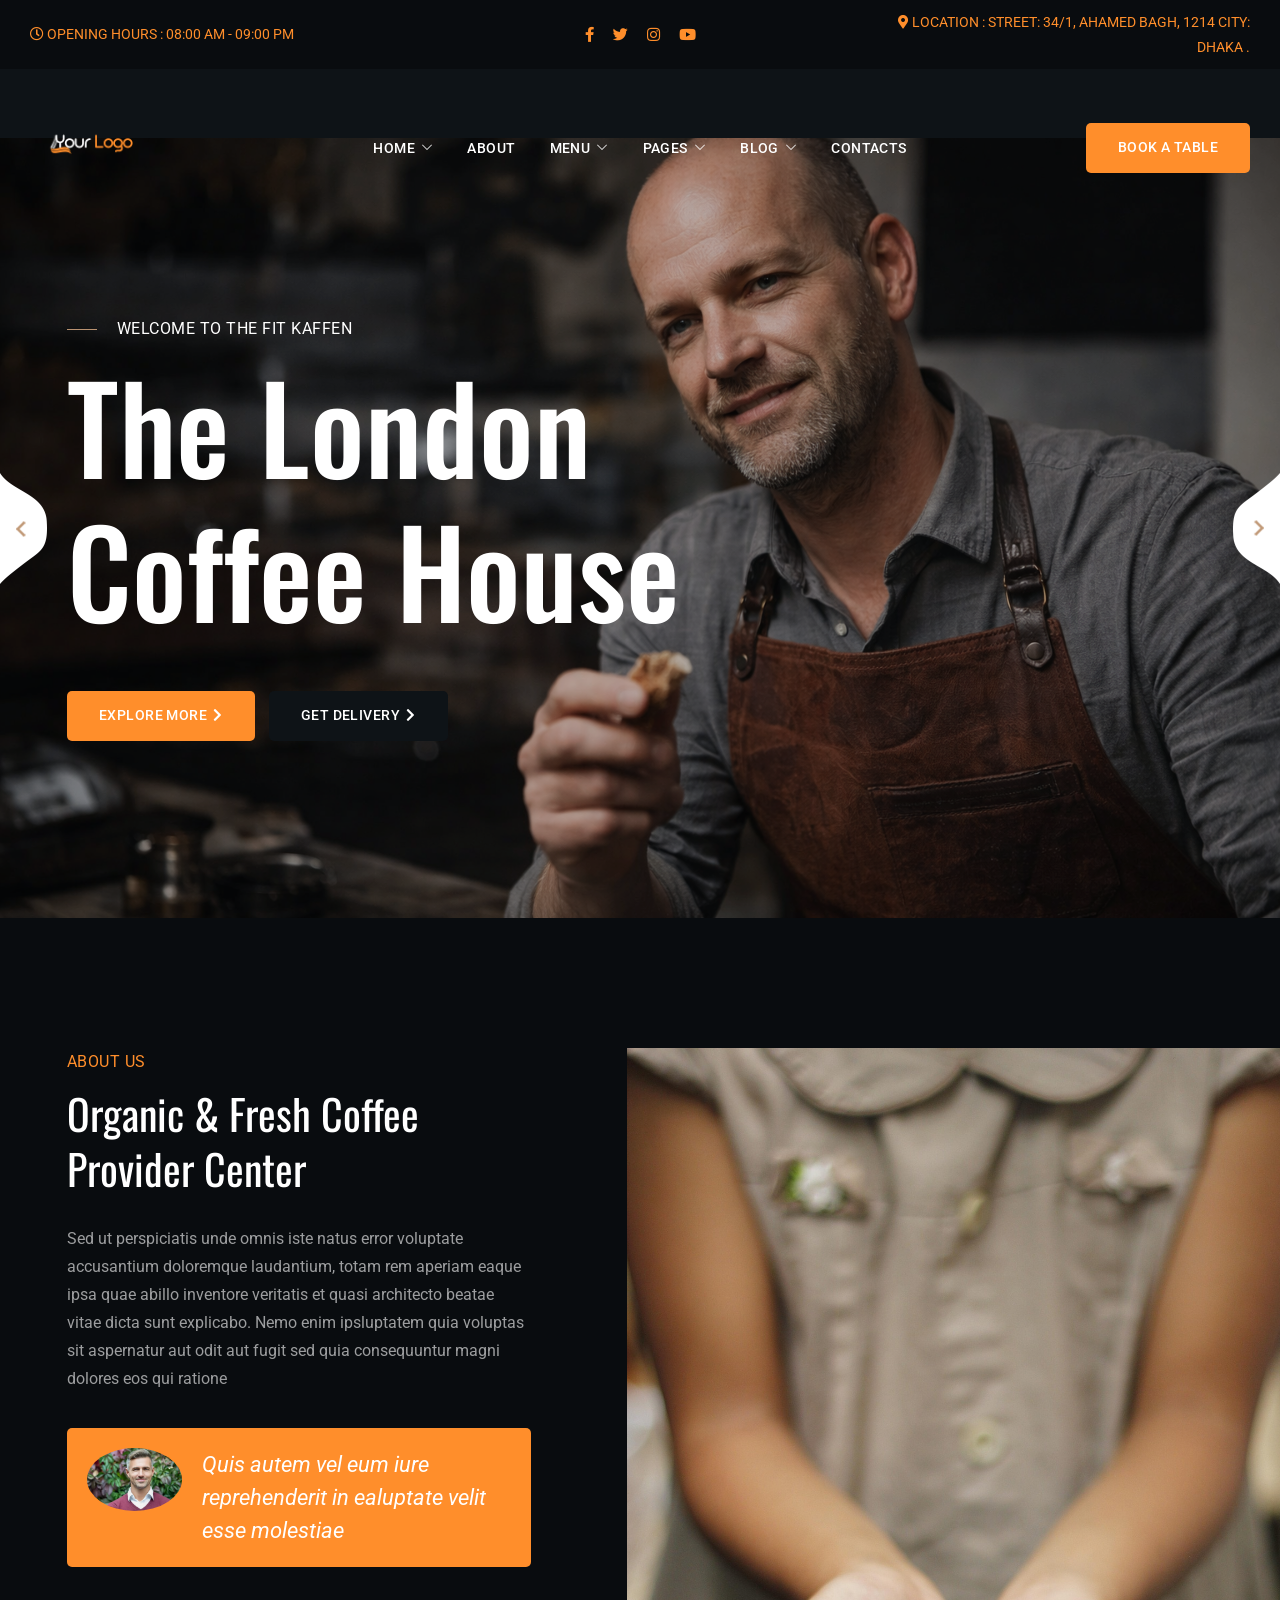
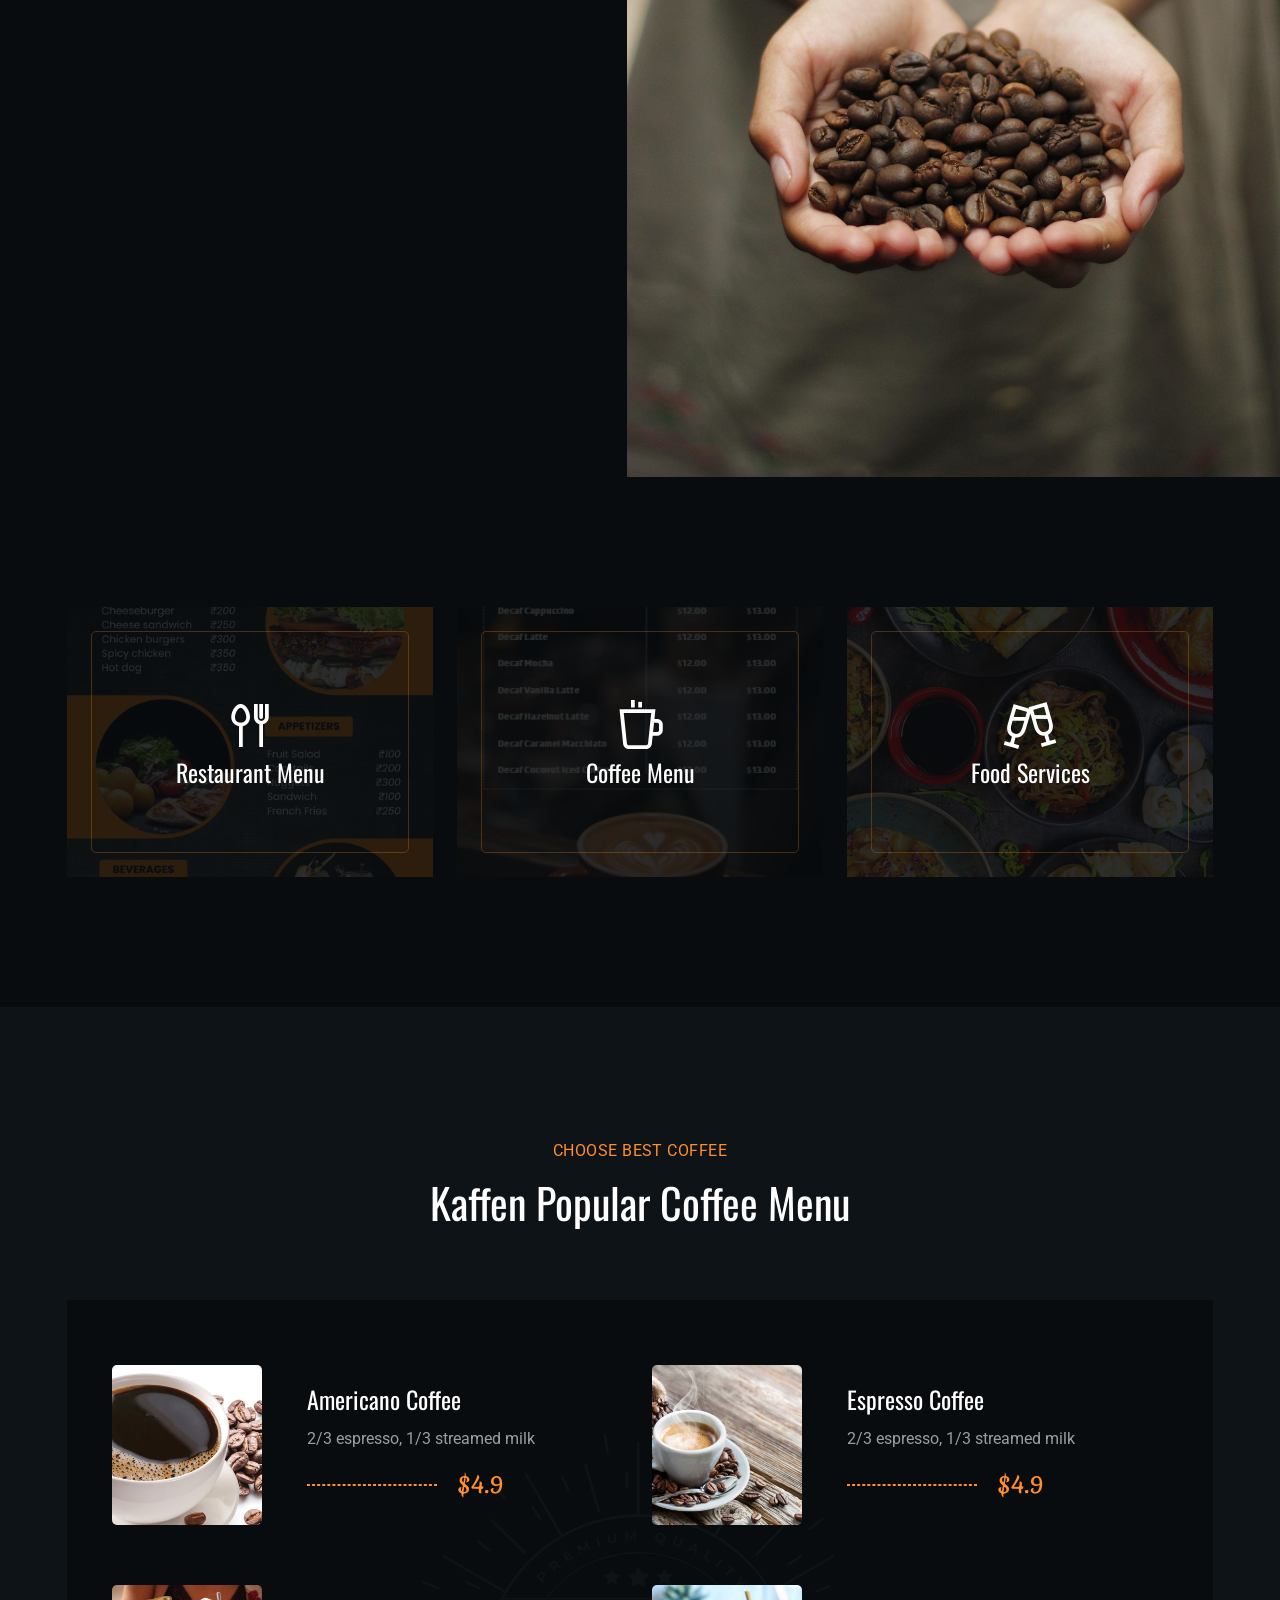
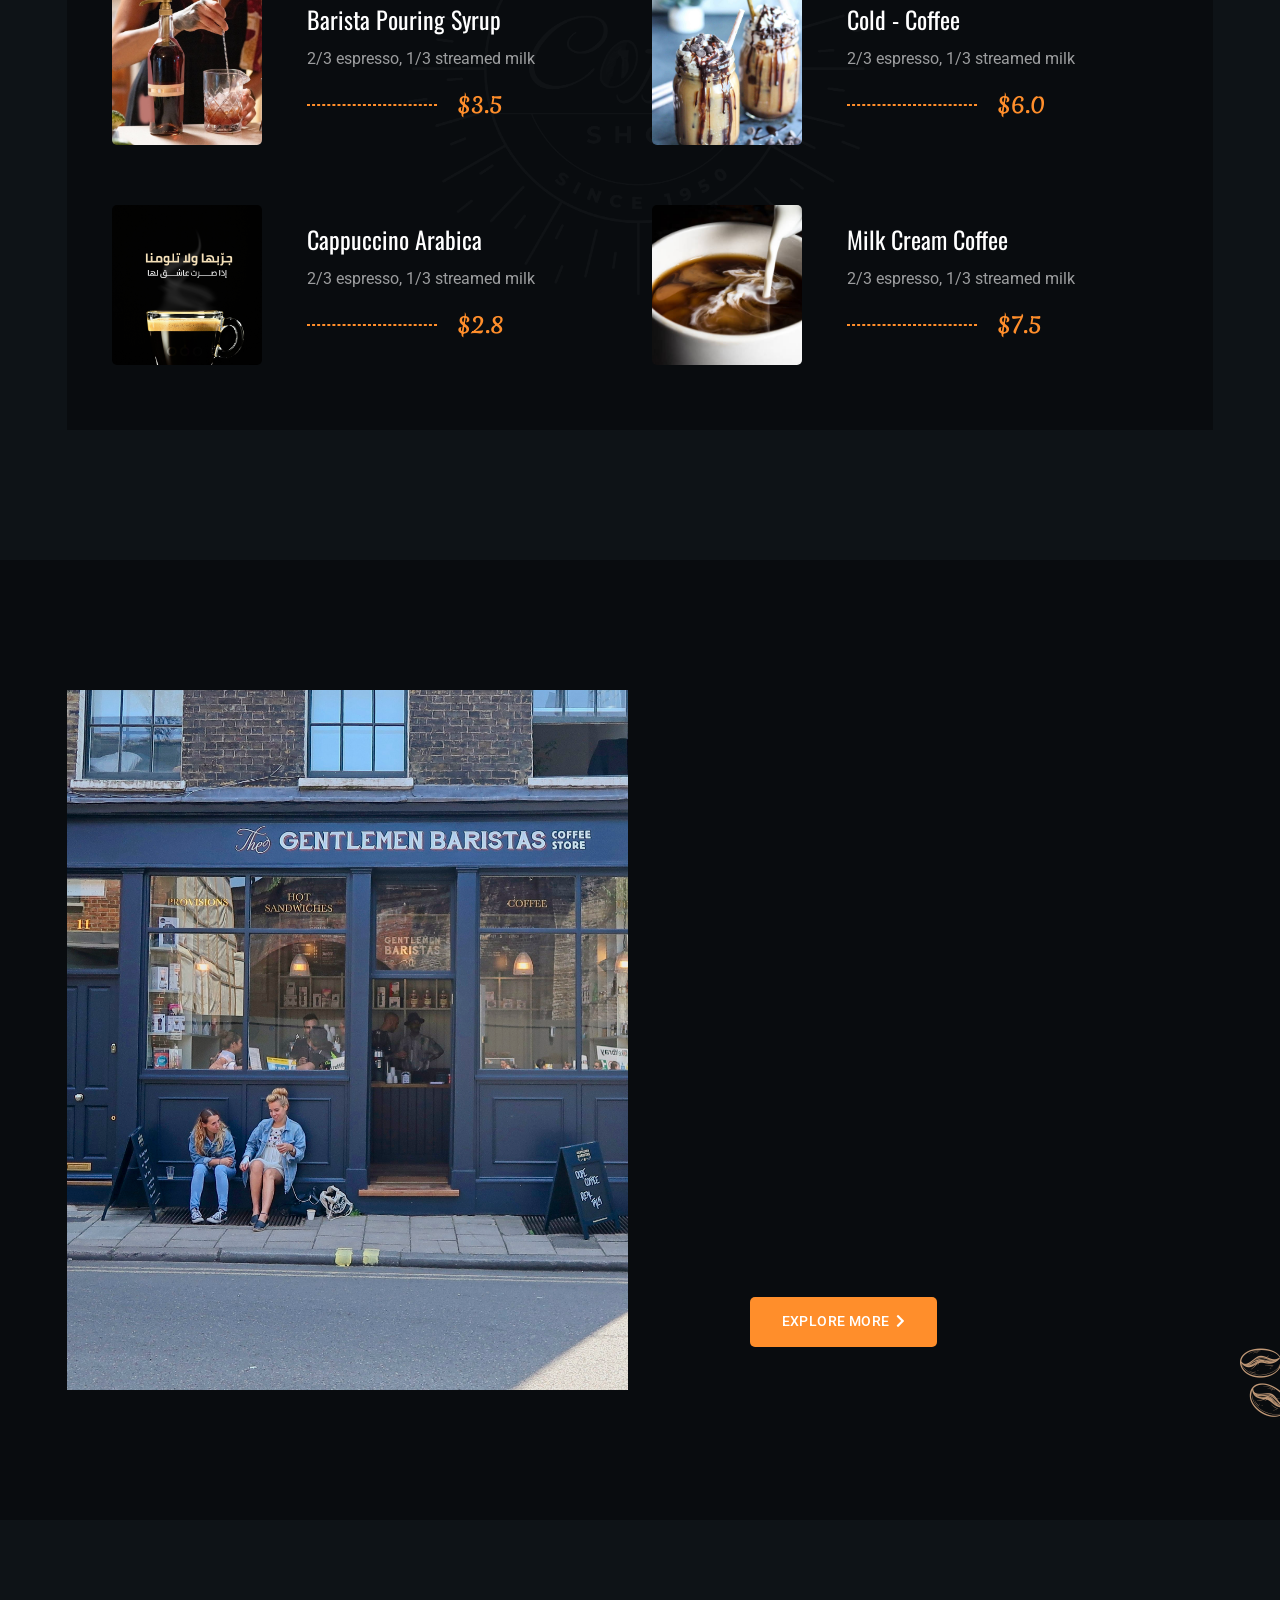
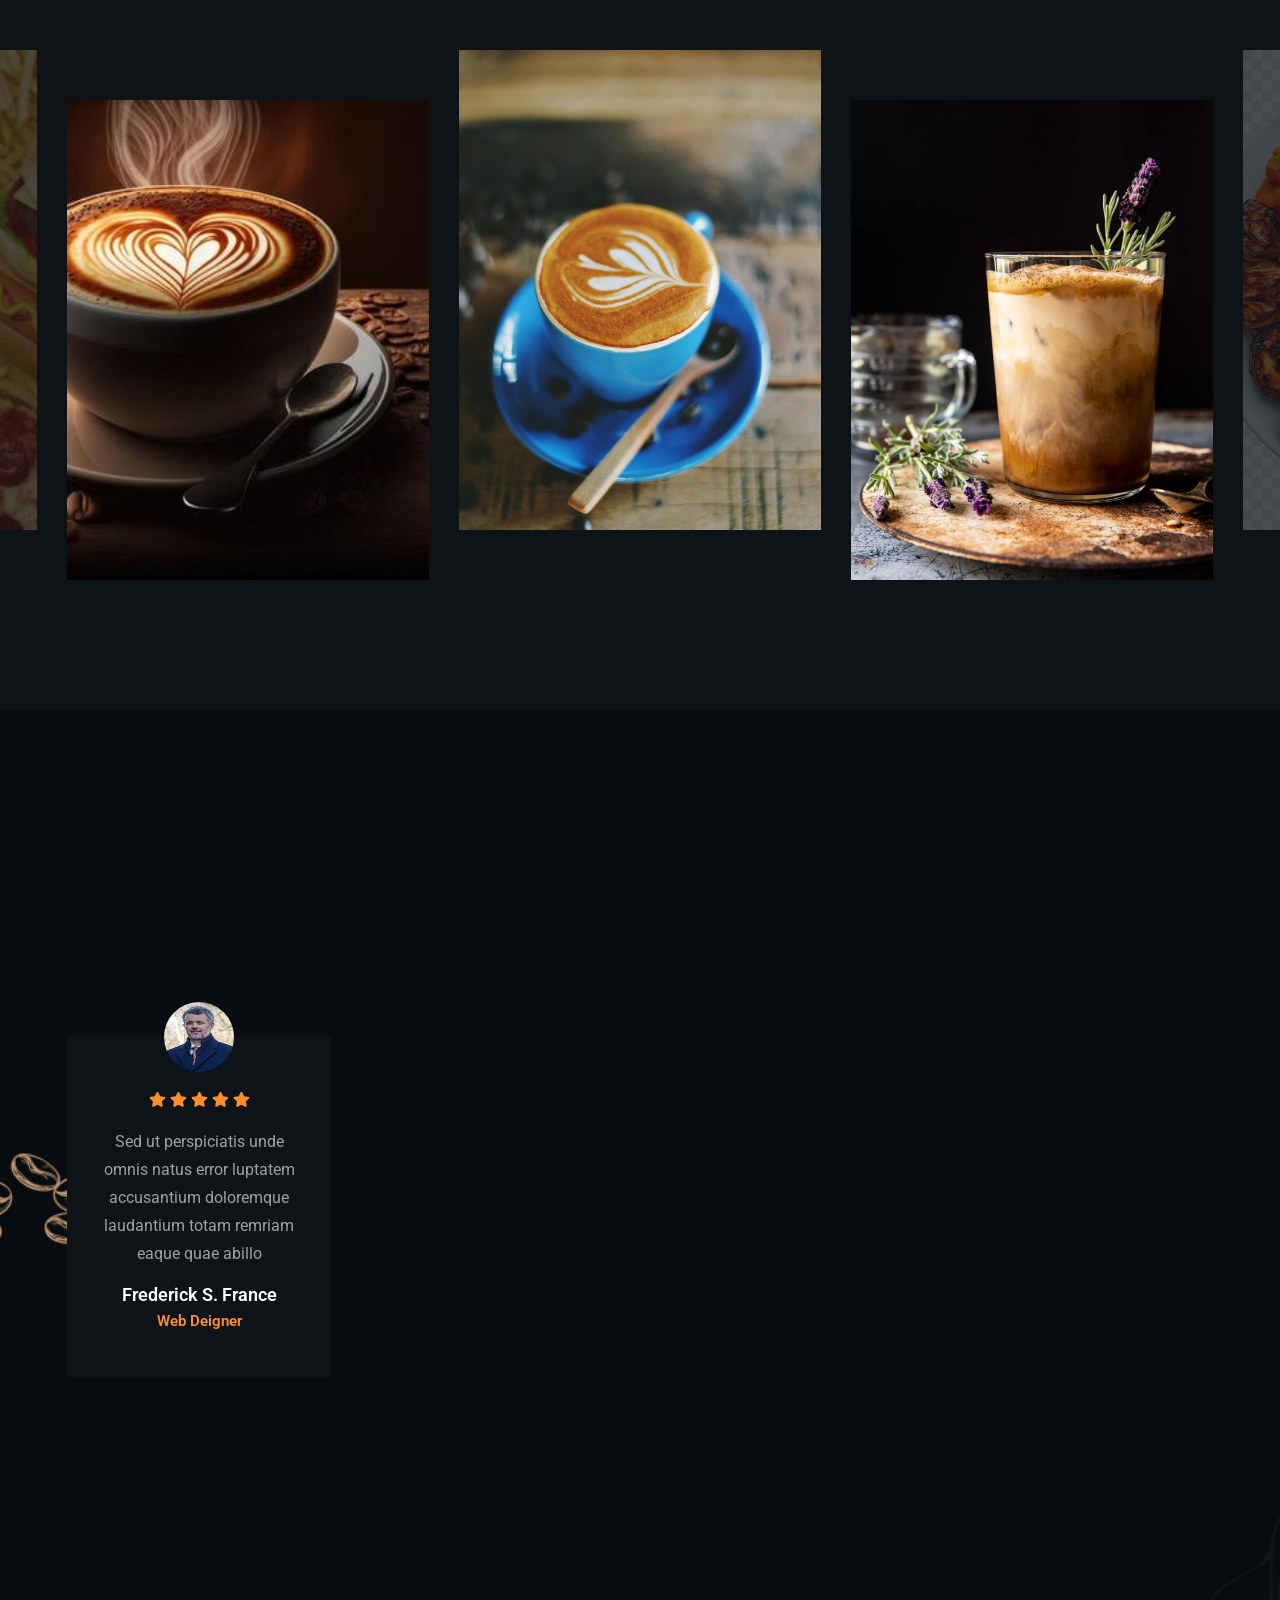
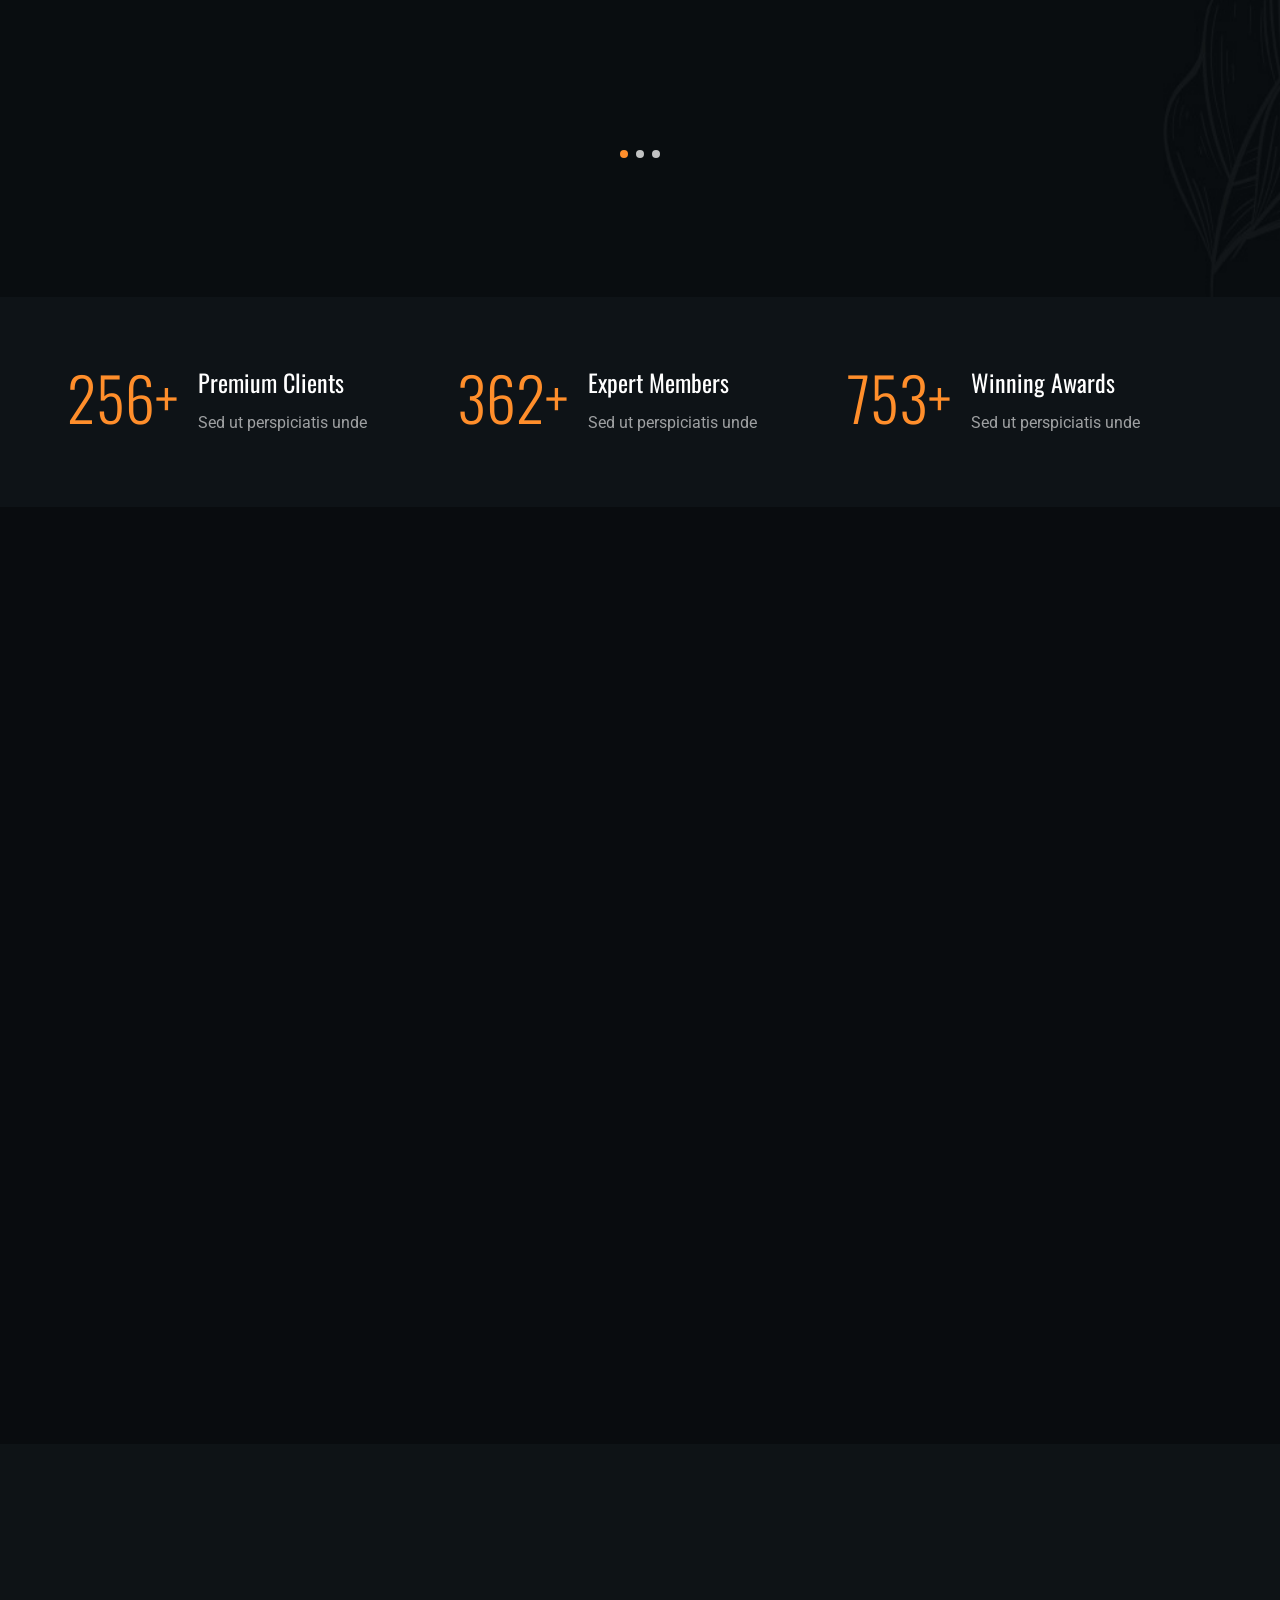
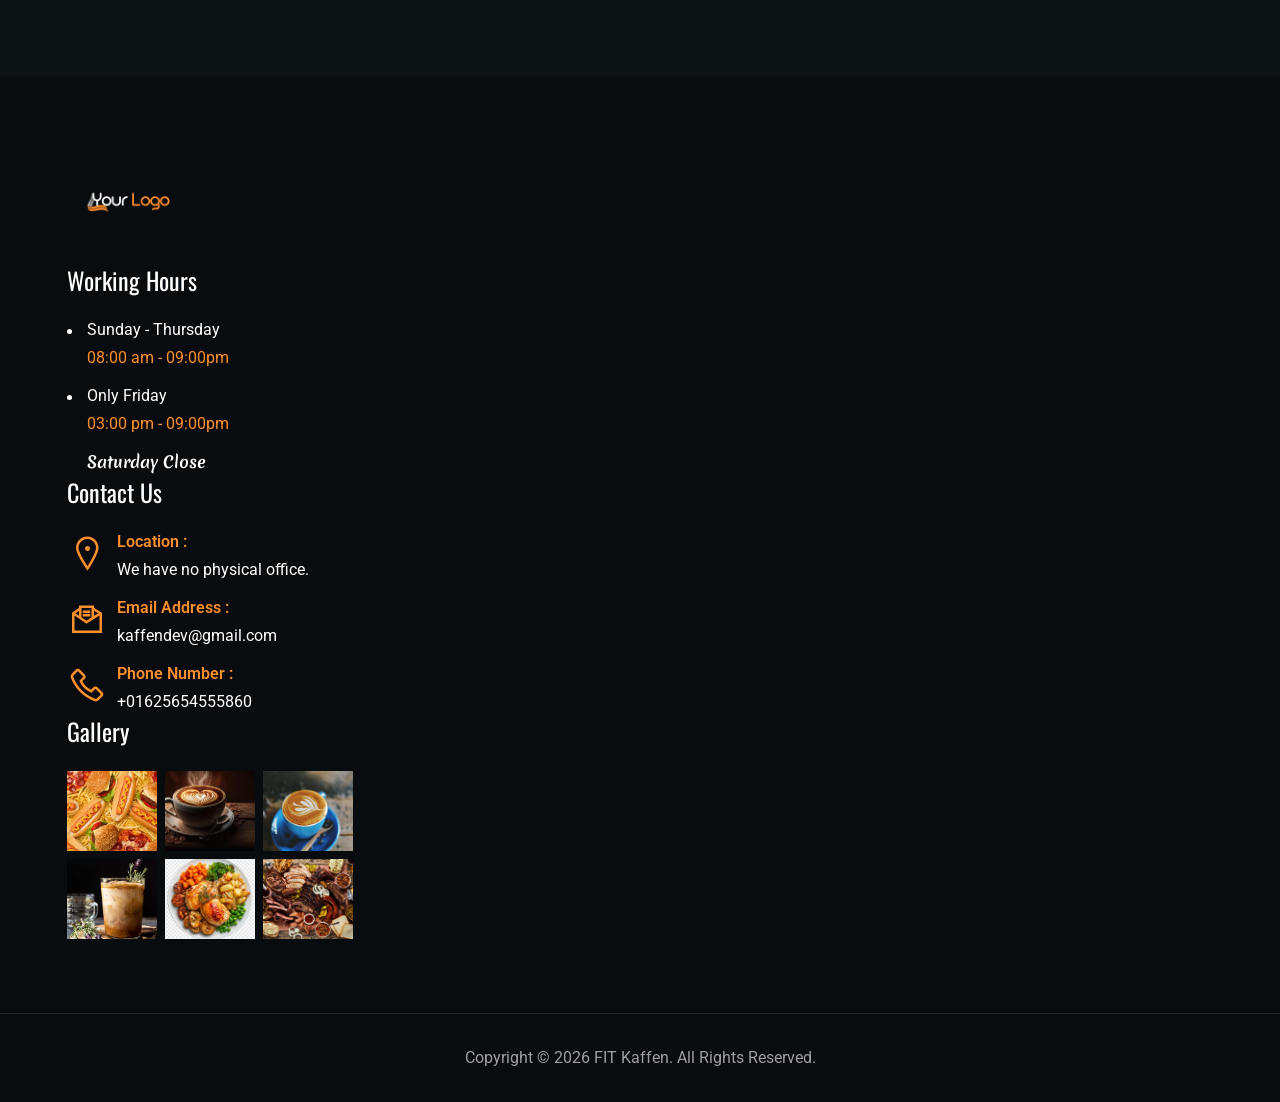
<file: index.html>
<!DOCTYPE html>
<html lang="en" xmlns="http://www.w3.org/1999/xhtml">
<head>
	<title> FIT Kaffen - Cafe & Restaurant HTML Template</title>
	<meta http-equiv="Content-Type" content="text/html; charset=utf-8">
	<meta http-equiv="X-UA-Compatible" content="IE=edge">
	<meta name="viewport" content="width=device-width, initial-scale=1">
	<meta name="HandheldFriendly" content="true">
	
	<link rel="preconnect" href="https://fonts.googleapis.com">
	<link rel="preconnect" href="https://fonts.gstatic.com" crossorigin>
	<link href="https://fonts.googleapis.com/css2?family=Merienda:wght@400;700&family=Roboto:ital,wght@0,100;0,300;0,400;0,500;0,700;0,900;1,100;1,300;1,400;1,500;1,700;1,900&family=Oswald:wght@200;300;400;500;600;700&display=swap" rel="stylesheet">
	
	<!-- BEGIN CSS STYLES -->
	<link rel="stylesheet" href="styles/bootstrap.css" type="text/css" media="all" />
	<link rel="stylesheet" href="fonts/font-awesome/css/font-awesome.css" type="text/css" media="all" />
	<link rel="stylesheet" href="fonts/font-awesome/css/line-awesome.css" type="text/css" media="all" />
	<link rel="stylesheet" href="styles/animate.css" type="text/css" media="all" />
	<link rel="stylesheet" href="styles/magnific-popup.css" type="text/css" media="all" />
	<link rel="stylesheet" href="styles/splitting.css" type="text/css" media="all" />
	<link rel="stylesheet" href="styles/swiper.css" type="text/css" media="all" />
	<link rel="stylesheet" href="style.css" type="text/css" media="all" />
	<!-- END CSS STYLES -->

</head>

<body>
	<div class="bg">

		<!-- Preloader -->
		<div class="preloader">
			<div class="centrize full-width">
				<div class="vertical-center">
					<div class="spinner-logo">
						<img src="images/logo.png" alt="" />
						<div class="spinner-dot">
							<div class="spinner-line"></div>
						</div>
					</div>
				</div>
			</div>
		</div>

		<!-- Header -->
		<header class="kf-header">
		
			<!-- topline -->
			<div class="kf-topline">
				<div class="row">
					<div class="col-xs-12 col-sm-6 col-md-4 col-lg-4">
		
						<!-- hours -->
						<div class="kf-h-group">
							<i class="far fa-clock"></i>
							<em>opening hours :</em> 08:00 am - 09:00 pm
						</div>
		
					</div>
					<div class="col-xs-12 col-sm-6 col-md-4 col-lg-4 align-center">
		
						<!-- social -->
						<div class="kf-h-social">
							<a href="facebook.com" target="blank"><i class="fab fa-facebook-f"></i></a>
							<a href="twitter.com" target="blank"><i class="fab fa-twitter"></i></a>
							<a href="instagram.com" target="blank"><i class="fab fa-instagram"></i></a>
							<a href="youtube.com" target="blank"><i class="fab fa-youtube"></i></a>
						</div>
		
					</div>
					<div class="col-xs-12 col-sm-6 col-md-4 col-lg-4 align-right">
		
						<!-- location -->
						<div class="kf-h-group">
							<i class="fas fa-map-marker-alt"></i>
							<em>Location :</em> Street:  34/1, ahamed bagh, 1214 City:   Dhaka .
						</div>
		
					</div>
				</div>
			</div>
		
			<!-- navbar -->
			<div class="kf-navbar">
				<div class="row">
					<div class="col-xs-12 col-sm-6 col-md-3 col-lg-3">
		
						<!-- logo -->
						<div class="kf-logo">
							<a href="index.html"><img src="images/logo.png"/></a>
						</div>
		
					</div>
					<div class="col-xs-12 col-sm-6 col-md-6 col-lg-6 align-center">
		
						<!-- main menu -->
						<div class="kf-main-menu">
							<ul>
								<li>
									<a href="index.html">Home<i class="las la-angle-down"></i></a>
									<ul>
										<li><a href="index.html">Coffee House</a></li>
										<li><a href="index-2.html">Restaurant</a></li>
									</ul>
								</li>
								<li><a href="about.html">About</a></li>
								<li>
									<a href="menu-coffee.html">Menu<i class="las la-angle-down"></i></a>
									<ul>
										<li><a href="menu-coffee.html">Menu Coffee</a></li>
										<li><a href="menu-restaurant.html">Menu Restaurant</a></li>
									</ul>
								</li>
								<li>
									<a href="#">Pages<i class="las la-angle-down"></i></a>
									<ul>
										<li><a href="services.html">Service</a></li>
										<li><a href="reservation.html">Reservation</a></li>
										<li><a href="history.html">History</a></li>
										<li><a href="team.html">Our Chefs</a></li>
										<li><a href="gallery.html">Gallery</a></li>
										<li><a href="faq.html">FAQ</a></li>
									</ul>
								</li>
								<li>
									<a href="#">Blog<i class="las la-angle-down"></i></a>
									<ul>
										<li><a href="blog-grid.html">Blog Grid</a></li>
										<li><a href="blog.html">Blog Standard</a></li>
										<li><a href="blog-single.html">Blog Single</a></li>
									</ul>
								</li>
								<li><a href="contacts.html">Contacts</a></li>
							</ul>
						</div>
		
					</div>
					<div class="col-xs-12 col-sm-6 col-md-3 col-lg-3 align-right">
		
						<!-- menu btn -->
						<a href="#" class="kf-menu-btn"><span></span></a>
		
						<!-- btn -->
						<a href="reservation.html" class="kf-btn h-btn">
							<span>Book a table</span>
						</a>
		
					</div>
				</div>
			</div>
		
			<!-- mobile navbar -->
			<div class="kf-navbar-mobile">
		
				<!-- mobile menu -->
				<div class="kf-main-menu">
					<ul>
						<li class="has-children">
							<a href="index.html">Home</a>
							<i class="las la-angle-down"></i>
							<ul>
								<li><a href="index.html">Coffee House</a></li>
								<li><a href="index-2.html">Restaurant</a></li>
							</ul>
						</li>
						<li><a href="about.html">About</a></li>
						<li class="has-children">
							<a href="menu-coffee.html">Menu</a>
							<i class="las la-angle-down"></i>
							<ul>
								<li><a href="menu-coffee.html">Menu Coffee</a></li>
								<li><a href="menu-restaurant.html">Menu Restaurant</a></li>
							</ul>
						</li>
						<li class="has-children">
							<a href="#">Pages</a>
							<i class="las la-angle-down"></i>
							<ul>
								<li><a href="services.html">Service</a></li>
								<li><a href="reservation.html">Reservation</a></li>
								<li><a href="history.html">History</a></li>
								<li><a href="team.html">Our Chefs</a></li>
								<li><a href="gallery.html">Gallery</a></li>
								<li><a href="faq.html">FAQ</a></li>
							</ul>
						</li>
						<li class="has-children">
							<a href="#">Blog</a>
							<i class="las la-angle-down"></i>
							<ul>
								<li><a href="blog-grid.html">Blog Grid</a></li>
								<li><a href="blog.html">Blog Standard</a></li>
								<li><a href="blog-single.html">Blog Single</a></li>
							</ul>
						</li>
						<li><a href="contacts.html">Contacts</a></li>
					</ul>
				</div>
		
				<!-- mobile topline -->
				<div class="kf-topline">
					<div class="row">
						<div class="col-xs-12 col-sm-12 col-md-12 col-lg-12">
		
							<!-- mobile btn -->
							<a href="reservation.html" class="kf-btn h-btn">
								<span>Book a table</span>
								<i class="fas fa-chevron-right"></i>
							</a>
		
						</div>
						<div class="col-xs-12 col-sm-12 col-md-12 col-lg-12">
		
							<!-- social -->
							<div class="kf-h-social">
								<a href="facebook.com" target="blank"><i class="fab fa-facebook-f"></i></a>
								<a href="twitter.com" target="blank"><i class="fab fa-twitter"></i></a>
								<a href="instagram.com" target="blank"><i class="fab fa-instagram"></i></a>
								<a href="youtube.com" target="blank"><i class="fab fa-youtube"></i></a>
							</div>
		
						</div>
						<div class="col-xs-12 col-sm-12 col-md-12 col-lg-12">
		
							<!-- hours -->
							<div class="kf-h-group">
								<i class="far fa-clock"></i>
								<em>opening hours :</em> 08:00 am - 09:00 pm
							</div>
		
						</div>
						<div class="col-xs-12 col-sm-12 col-md-12 col-lg-12">
		
							<!-- location -->
							<div class="kf-h-group">
								<i class="fas fa-map-marker-alt"></i>
								<em>Location :</em>We have no physical office.
							</div>
		
						</div>
					</div>
				</div>
		
			</div>
		
		</header>

		<!-- Wrapper -->
		<div class="wrapper">

			<!-- Section Started Slider -->
			<section class="section kf-started-slider">
				<div class="swiper-container">
					<div class="swiper-wrapper">
						<div class="swiper-slide">

							<div class="kf-started-item">
								<div class="slide js-parallax" style="background-image: url(images/started_img_n6.jpg);"></div>
								<div class="container">
									<div class="description align-left element-anim-1">
										<div class="subtitles">
											Welcome to the FIT Kaffen
										</div>
										<h2 class="name text-anim-1" data-splitting="chars">
											The London <br>Coffee House
										</h2>
										<div class="kf-bts">
											<a href="menu-restaurant.html" class="kf-btn">
												<span>explore more</span>
												<i class="fas fa-chevron-right"></i>
											</a>
											<a href="reservation.html" class="kf-btn dark-btn">
												<span>get delivery</span>
												<i class="fas fa-chevron-right"></i>
											</a>
										</div>
									</div>
								</div>
							</div>

						</div>
						<div class="swiper-slide">

							<div class="kf-started-item">
								<div class="slide js-parallax" style="background-image: url(images/started_img_n5.jpg);"></div>
								<div class="container">
									<div class="description align-left element-anim-1">
										<div class="subtitles">
											Welcome to the Kaffen
										</div>
										<h2 class="name text-anim-1" data-splitting="chars">
											The Paris<br>Coffee House
										</h2>
										<div class="kf-bts">
											<a href="menu-coffee.html" class="kf-btn">
												<span>explore more</span>
												<i class="fas fa-chevron-right"></i>
											</a>
											<a href="reservation.html" class="kf-btn dark-btn">
												<span>get delivery</span>
												<i class="fas fa-chevron-right"></i>
											</a>
										</div>
									</div>
								</div>
							</div>

						</div>
						<div class="swiper-slide">

							<div class="kf-started-item">
								<div class="slide js-parallax" style="background-image: url(images/started_img_n3.jpg);"></div>
								<div class="container">
									<div class="description align-left">
										<div class="subtitles">
											Welcome to the Kaffen
										</div>
										<h2 class="name text-anim-1" data-splitting="chars">
											Great Coffee <br>Good Vibes
										</h2>
										<div class="kf-bts">
											<a href="menu-coffee.html" class="kf-btn">
												<span>explore more</span>
												<i class="fas fa-chevron-right"></i>
											</a>
											<a href="reservation.html" class="kf-btn dark-btn">
												<span>get delivery</span>
												<i class="fas fa-chevron-right"></i>
											</a>
										</div>
									</div>
								</div>
							</div>

						</div>
					</div>

					<div class="swiper-button-prev"></div>
					<div class="swiper-button-next"></div>

				</div>
			</section>

			<!-- Section About -->
			<section class="section kf-about section-bg">
				<div class="container">

					<div class="row">
            <div class="col-xs-12 col-sm-12 col-md-12 col-lg-5">

							<div class="kf-titles">
								<div class="kf-subtitle element-anim-1 scroll-animate" data-animate="active">
									About Us
								</div>
								<h3 class="kf-title element-anim-1 scroll-animate" data-animate="active">
									Organic & Fresh Coffee <br>Provider Center
								</h3>
							</div>

							<div class="kf-text element-anim-1 scroll-animate" data-animate="active">
								<p>
									Sed ut perspiciatis unde omnis iste natus error voluptate accusantium doloremque laudantium,
									totam rem aperiam eaque ipsa quae abillo inventore veritatis et quasi architecto beatae vitae dicta
									sunt explicabo. Nemo enim ipsluptatem quia voluptas sit aspernatur aut odit aut fugit sed quia
									consequuntur magni dolores eos qui ratione
								</p>
							</div>

							<div class="kf-about-quote element-anim-1 scroll-animate" data-animate="active">
								<img src="images/quote_img.png" alt="" />
								<div>Quis autem vel eum iure reprehenderit in ealuptate velit esse molestiae</div>
							</div>

						</div>
						<div class="col-xs-12 col-sm-12 col-md-12 col-lg-7">

							<div class="kf-about-image element-anim-1 scroll-animate" data-animate="active">
								<img src="images/about_img.png" alt="" />
							</div>

						</div>
					</div>

				</div>
			</section>

			<!-- Section Services -->
			<section class="section kf-services section-bg">
				<div class="container">

					<div class="kf-services-items row">

						<div class="col-xs-12 col-sm-12 col-md-12 col-lg-4">
							<div class="kf-services-item element-anim-1 scroll-animate" data-animate="active">
								<div class="image kf-image-hover">
									<a href="menu-restaurant.html"><img src="images/service1.jpg" alt="" /></a>
								</div>
								<div class="desc">
									<div class="icon"><i class="las la-utensils"></i></div>
									<h5 class="name">Restaurant Menu</h5>
								</div>
							</div>
						</div>

						<div class="col-xs-12 col-sm-12 col-md-12 col-lg-4">
							<div class="kf-services-item element-anim-1 scroll-animate" data-animate="active">
								<div class="image kf-image-hover">
									<a href="menu-coffee.html"><img src="images/service2.jpg" alt="" /></a>
								</div>
								<div class="desc">
									<div class="icon"><i class="las la-coffee"></i></div>
									<h5 class="name">Coffee Menu</h5>
								</div>
							</div>
						</div>

						<div class="col-xs-12 col-sm-12 col-md-12 col-lg-4">
							<div class="kf-services-item element-anim-1 scroll-animate" data-animate="active">
								<div class="image kf-image-hover">
									<a href="services.html"><img src="images/service3.jpg" alt="" /></a>
								</div>
								<div class="desc">
									<div class="icon"><i class="las la-glass-cheers"></i></div>
									<h5 class="name">Food Services</h5>
								</div>
							</div>
						</div>

					</div>

				</div>
			</section>

			<!-- Section Menu -->
			<section class="section kf-menu kf-parallax" style="background-image: url(images/category_bg.jpg);">
				<div class="container">

					<div class="kf-titles align-center">
						<div class="kf-subtitle element-anim-1 scroll-animate" data-animate="active">
							Choose Best Coffee
						</div>
						<h3 class="kf-title element-anim-1 scroll-animate" data-animate="active">
							Kaffen Popular Coffee Menu
						</h3>
					</div>

					<div class="kf-menu-items" style="background-image: url(images/menu_logo.png);">
						<div class="row">

							<div class="col-xs-12 col-sm-12 col-md-12 col-lg-6">
								<div class="kf-menu-item element-anim-1 scroll-animate" data-animate="active">
									<div class="image kf-image-hover">
										<a href="images/menu1.jpg" class="has-popup-image"><img src="images/menu1.jpg" alt="" /></a>
									</div>
									<div class="desc">
										<h5 class="name">Americano Coffee</h5>
										<div class="subname">2/3 espresso, 1/3 streamed milk</div>
										<div class="price">$4.9</div>
									</div>
								</div>
							</div>

							<div class="col-xs-12 col-sm-12 col-md-12 col-lg-6">
								<div class="kf-menu-item element-anim-1 scroll-animate" data-animate="active">
									<div class="image kf-image-hover">
										<a href="images/menu2.jpg" class="has-popup-image"><img src="images/menu2.jpg" alt="" /></a>
									</div>
									<div class="desc">
										<h5 class="name">Espresso Coffee</h5>
										<div class="subname">2/3 espresso, 1/3 streamed milk</div>
										<div class="price">$4.9</div>
									</div>
								</div>
							</div>

							<div class="col-xs-12 col-sm-12 col-md-12 col-lg-6">
								<div class="kf-menu-item element-anim-1 scroll-animate" data-animate="active">
									<div class="image kf-image-hover">
										<a href="images/menu3.jpg" class="has-popup-image"><img src="images/menu3.jpg" alt="" /></a>
									</div>
									<div class="desc">
										<h5 class="name">Barista Pouring Syrup</h5>
										<div class="subname">2/3 espresso, 1/3 streamed milk</div>
										<div class="price">$3.5</div>
									</div>
								</div>
							</div>

							<div class="col-xs-12 col-sm-12 col-md-12 col-lg-6">
								<div class="kf-menu-item element-anim-1 scroll-animate" data-animate="active">
									<div class="image kf-image-hover">
										<a href="images/menu4.jpg" class="has-popup-image"><img src="images/menu4.jpg" alt="" /></a>
									</div>
									<div class="desc">
										<h5 class="name">Cold - Coffee</h5>
										<div class="subname">2/3 espresso, 1/3 streamed milk</div>
										<div class="price">$6.0</div>
									</div>
								</div>
							</div>

							<div class="col-xs-12 col-sm-12 col-md-12 col-lg-6">
								<div class="kf-menu-item element-anim-1 scroll-animate" data-animate="active">
									<div class="image kf-image-hover">
										<a href="images/menu5.jpg" class="has-popup-image"><img src="images/menu5.jpg" alt="" /></a>
									</div>
									<div class="desc">
										<h5 class="name">Cappuccino Arabica</h5>
										<div class="subname">2/3 espresso, 1/3 streamed milk</div>
										<div class="price">$2.8</div>
									</div>
								</div>
							</div>

							<div class="col-xs-12 col-sm-12 col-md-12 col-lg-6">
								<div class="kf-menu-item element-anim-1 scroll-animate" data-animate="active">
									<div class="image kf-image-hover">
										<a href="images/menu6.jpg" class="has-popup-image"><img src="images/menu6.jpg" alt="" /></a>
									</div>
									<div class="desc">
										<h5 class="name">Milk Cream Coffee</h5>
										<div class="subname">2/3 espresso, 1/3 streamed milk</div>
										<div class="price">$7.5</div>
									</div>
								</div>
							</div>

						</div>
					</div>

				</div>
			</section>

			<!-- Section Choose -->
			<section class="section kf-choose section-bg">
				<div class="container">
					<div class="kf-parallax-icon pi-1" data-jarallax-element="-60">
						<div class="p-icon" style="background-image: url(images/parallax_icon1.png);"></div>
					</div>
					<div class="kf-parallax-icon pi-2" data-jarallax-element="-80">
						<div class="p-icon" style="background-image: url(images/parallax_icon2.png);"></div>
					</div>
					<div class="kf-parallax-icon pi-3" data-jarallax-element="-40">
						<div class="p-icon" style="background-image: url(images/parallax_icon3.png);"></div>
					</div>

					<div class="row">
						<div class="col-xs-12 col-sm-12 col-md-12 col-lg-6">

							<div class="kf-choose-image element-anim-1 scroll-animate" data-animate="active">
								<img src="images/choose_img.jpg" alt="" />
							</div>

						</div>
						<div class="col-xs-12 col-sm-12 col-md-12 col-lg-5 offset-lg-1 align-self-center">

							<div class="kf-titles">
								<div class="kf-subtitle element-anim-1 scroll-animate" data-animate="active">
									Why Choose Us
								</div>
								<h3 class="kf-title element-anim-1 scroll-animate" data-animate="active">
									New London Coffee Founded For Extraordinary Test
								</h3>
							</div>

							<div class="kf-text element-anim-1 scroll-animate" data-animate="active">
								<p>
									Sed ut perspiciatis unde omnis iste natus error voluptate accusantium doloremque
									laudantium, totam rem aperiam eaque ipsa quae abillo inventore veritatis
								</p>
							</div>

							<div class="kf-choose-list">
								<ul>
									<li class="element-anim-1 scroll-animate" data-animate="active">
										<div class="icon">
											<img src="images/choose_icon1.png" alt="" />
										</div>
										<div class="desc">
											<h5 class="name">Natural Coffee Beans</h5>
											<div class="subname">Sed ut perspiciatis unde omnis iste natus error voluptate accusantium doloremque</div>
										</div>
									</li>
									<li class="element-anim-1 scroll-animate" data-animate="active">
										<div class="icon">
											<img src="images/choose_icon2.png" alt="" />
										</div>
										<div class="desc">
											<h5 class="name">100% ISO Certification</h5>
											<div class="subname">Sed ut perspiciatis unde omnis iste natus error voluptate accusantium doloremque</div>
										</div>
									</li>
								</ul>
							</div>

							<a href="about.html" class="kf-btn element-anim-1 scroll-animate" data-animate="active">
								<span>explore more</span>
								<i class="fas fa-chevron-right"></i>
							</a>

						</div>
					</div>

				</div>
			</section>

			<!-- Section Grid Carousel -->
			<section class="section kf-grid-carousel">
				<div class="container">
					<div class="swiper-container">
						<div class="swiper-wrapper">
							<div class="swiper-slide">

								<div class="slide-item element-anim-1 scroll-animate" data-animate="active">
									<div class="image kf-image-hover">
										<a href="images/grid_gal2.jpg" class="has-popup-image"><img src="images/grid_gal2.jpg" alt="" /></a>
									</div>
									<div class="desc">
										<h5 class="name">Latte</h5>
									</div>
								</div>

							</div>
							<div class="swiper-slide">

								<div class="slide-item element-anim-1 scroll-animate" data-animate="active">
									<div class="image kf-image-hover">
										<a href="images/grid_gal3.jpg" class="has-popup-image"><img src="images/grid_gal3.jpg" alt="" /></a>
									</div>
									<div class="desc">
										<h5 class="name">Cappuccino</h5>
									</div>
								</div>

							</div>
							<div class="swiper-slide">

								<div class="slide-item element-anim-1 scroll-animate" data-animate="active">
									<div class="image kf-image-hover">
										<a href="images/grid_gal4.jpg" class="has-popup-image"><img src="images/grid_gal4.jpg" alt="" /></a>
									</div>
									<div class="desc">
										<h5 class="name">Iced Coffee</h5>
									</div>
								</div>

							</div>
							<div class="swiper-slide">

								<div class="slide-item element-anim-1 scroll-animate" data-animate="active">
									<div class="image kf-image-hover">
										<a href="images/grid_gal5.jpg" class="has-popup-image"><img src="images/grid_gal5.jpg" alt="" /></a>
									</div>
									<div class="desc">
										<h5 class="name">Espresso</h5>
									</div>
								</div>

							</div>
							<div class="swiper-slide">

								<div class="slide-item element-anim-1 scroll-animate" data-animate="active">
									<div class="image kf-image-hover">
										<a href="images/grid_gal1.jpg" class="has-popup-image"><img src="images/grid_gal1.jpg" alt="" /></a>
									</div>
									<div class="desc">
										<h5 class="name">Black Coffee</h5>
									</div>
								</div>

							</div>
							<div class="swiper-slide">

								<div class="slide-item element-anim-1 scroll-animate" data-animate="active">
									<div class="image kf-image-hover">
										<a href="images/grid_gal2.jpg" class="has-popup-image"><img src="images/grid_gal2.jpg" alt="" /></a>
									</div>
									<div class="desc">
										<h5 class="name">Latte</h5>
									</div>
								</div>

							</div>
							<div class="swiper-slide">

								<div class="slide-item element-anim-1 scroll-animate" data-animate="active">
									<div class="image kf-image-hover">
										<a href="images/grid_gal3.jpg" class="has-popup-image"><img src="images/grid_gal3.jpg" alt="" /></a>
									</div>
									<div class="desc">
										<h5 class="name">Cappuccino</h5>
									</div>
								</div>

							</div>
							<div class="swiper-slide">

								<div class="slide-item element-anim-1 scroll-animate" data-animate="active">
									<div class="image kf-image-hover">
										<a href="images/grid_gal4.jpg" class="has-popup-image"><img src="images/grid_gal4.jpg" alt="" /></a>
									</div>
									<div class="desc">
										<h5 class="name">Iced Coffee</h5>
									</div>
								</div>

							</div>
							<div class="swiper-slide">

								<div class="slide-item element-anim-1 scroll-animate" data-animate="active">
									<div class="image kf-image-hover">
										<a href="images/grid_gal5.jpg" class="has-popup-image"><img src="images/grid_gal5.jpg" alt="" /></a>
									</div>
									<div class="desc">
										<h5 class="name">Espresso</h5>
									</div>
								</div>

							</div>
							<div class="swiper-slide">

								<div class="slide-item element-anim-1 scroll-animate" data-animate="active">
									<div class="image kf-image-hover">
										<a href="images/grid_gal1.jpg" class="has-popup-image"><img src="images/grid_gal1.jpg" alt="" /></a>
									</div>
									<div class="desc">
										<h5 class="name">Black Coffee</h5>
									</div>
								</div>

							</div>
						</div>
					</div>
				</div>
			</section>

			<!-- Section Testimonials Carousel -->
			<section class="section kf-testimonials kf-testimonials-2 section-bg" style="background-image: url(images/testimonials_bg2.jpeg);">
				<div class="container">

					<div class="kf-titles align-center">
						<div class="kf-subtitle element-anim-1 scroll-animate" data-animate="active">
							Customer Feedback
						</div>
						<h3 class="kf-title element-anim-1 scroll-animate" data-animate="active">
							What Our Clients Say
						</h3>
					</div>

					<div class="kf-testimonials-carousel">
						<div class="swiper-container">
							<div class="swiper-wrapper">
								<div class="swiper-slide">

									<div class="slide-item element-anim-1 scroll-animate" data-animate="active">
										<div class="image">
											<img src="images/rev1.jpg" alt="" />
										</div>
										<div class="desc">
											<div class="stars">
												<i class="fas fa-star"></i>
												<i class="fas fa-star"></i>
												<i class="fas fa-star"></i>
												<i class="fas fa-star"></i>
												<i class="fas fa-star"></i>
											</div>
											<div class="text">
												Sed ut perspiciatis unde omnis natus error luptatem accusantium doloremque laudantium
												totam remriam eaque quae abillo
											</div>
											<h5 class="name">Frederick S. France <em>Web Deigner</em></h5>
										</div>
									</div>

								</div>
								<div class="swiper-slide">

									<div class="slide-item element-anim-1 scroll-animate" data-animate="active">
										<div class="image">
											<img src="images/rev2.jpg" alt="" />
										</div>
										<div class="desc">
											<div class="stars">
												<i class="fas fa-star"></i>
												<i class="fas fa-star"></i>
												<i class="fas fa-star"></i>
												<i class="fas fa-star"></i>
												<i class="fas fa-star"></i>
											</div>
											<div class="text">
												Sed ut perspiciatis unde omnis natus error luptatem accusantium doloremque laudantium
												totam remriam eaque quae abillo
											</div>
											<h5 class="name">James M. London <em>Lawyer</em></h5>
										</div>
									</div>

								</div>
								<div class="swiper-slide">

									<div class="slide-item element-anim-1 scroll-animate" data-animate="active">
										<div class="image">
											<img src="images/rev3.jpg" alt="" />
										</div>
										<div class="desc">
											<div class="stars">
												<i class="fas fa-star"></i>
												<i class="fas fa-star"></i>
												<i class="fas fa-star"></i>
												<i class="fas fa-star"></i>
												<i class="fas fa-star"></i>
											</div>
											<div class="kf-text">
												Sed ut perspiciatis unde omnis natus error luptatem accusantium doloremque laudantium
												totam remriam eaque quae abillo
											</div>
											<h5 class="name">Olivia D. New York <em>Dentist</em></h5>
										</div>
									</div>

								</div>
								<div class="swiper-slide">

									<div class="slide-item element-anim-1 scroll-animate" data-animate="active">
										<div class="image">
											<img src="images/rev1.jpg" alt="" />
										</div>
										<div class="desc">
											<div class="stars">
												<i class="fas fa-star"></i>
												<i class="fas fa-star"></i>
												<i class="fas fa-star"></i>
												<i class="fas fa-star"></i>
												<i class="fas fa-star"></i>
											</div>
											<div class="kf-text">
												Lorem ipsum dolor sit amet, consectetur adipisicing elit, sed do eiusmod
												tempor incididunt ut labore et dolore magna aliqua. Ut enim ad minim veniam,
												quis nostrud exercitation ullamco laboris nisi ut aliquip ex ea commodo
												consequat. Duis aute irure dolor in reprehenderit in voluptate velit esse
												cillum dolore eu fugiat nulla pariatur. Excepteur sint occaecat cupidatat non
												proident, sunt in culpa qui officia deserunt mollit anim id est laborum.
											</div>
											<h5 class="name">Frederick S. France <em>Web Deigner</em></h5>
										</div>
									</div>

								</div>
								<div class="swiper-slide">

									<div class="slide-item element-anim-1 scroll-animate" data-animate="active">
										<div class="image">
											<img src="images/rev2.jpg" alt="" />
										</div>
										<div class="desc">
											<div class="stars">
												<i class="fas fa-star"></i>
												<i class="fas fa-star"></i>
												<i class="fas fa-star"></i>
												<i class="fas fa-star"></i>
												<i class="fas fa-star"></i>
											</div>
											<div class="kf-text">
												Lorem ipsum dolor sit amet, consectetur adipisicing elit, sed do eiusmod
												tempor incididunt ut labore et dolore magna aliqua. Ut enim ad minim veniam,
												quis nostrud exercitation ullamco laboris nisi ut aliquip ex ea commodo
												consequat. Duis aute irure dolor in reprehenderit in voluptate velit esse
												cillum dolore eu fugiat nulla pariatur. Excepteur sint occaecat cupidatat non
												proident, sunt in culpa qui officia deserunt mollit anim id est laborum.
											</div>
											<h5 class="name">James M. London <em>Lawyer</em></h5>
										</div>
									</div>

								</div>
								<div class="swiper-slide">

									<div class="slide-item element-anim-1 scroll-animate" data-animate="active">
										<div class="image">
											<img src="images/rev3.jpg" alt="" />
										</div>
										<div class="desc">
											<div class="stars">
												<i class="fas fa-star"></i>
												<i class="fas fa-star"></i>
												<i class="fas fa-star"></i>
												<i class="fas fa-star"></i>
												<i class="fas fa-star"></i>
											</div>
											<div class="kf-text">
												Lorem ipsum dolor sit amet, consectetur adipisicing elit, sed do eiusmod
												tempor incididunt ut labore et dolore magna aliqua. Ut enim ad minim veniam,
												quis nostrud exercitation ullamco laboris nisi ut aliquip ex ea commodo
												consequat. Duis aute irure dolor in reprehenderit in voluptate velit esse
												cillum dolore eu fugiat nulla pariatur. Excepteur sint occaecat cupidatat non
												proident, sunt in culpa qui officia deserunt mollit anim id est laborum.
											</div>
											<h5 class="name">Olivia D. New York <em>Dentist</em></h5>
										</div>
									</div>

								</div>
							</div>

							<div class="swiper-pagination"></div>

						</div>
					</div>

				</div>
			</section>

			<!-- Section Numbers -->
			<section class="section kf-numbers">
				<div class="container">

					<div class="kf-numbers-items row">

						<div class="col-xs-12 col-sm-12 col-md-6 col-lg-4">
							<div class="kf-numbers-item">
								<div class="num">256+</div>
								<div class="desc">
									<h5 class="name">Premium Clients</h5>
									<div class="subname">Sed ut perspiciatis unde</div>
								</div>
							</div>
						</div>

						<div class="col-xs-12 col-sm-12 col-md-6 col-lg-4">
							<div class="kf-numbers-item">
								<div class="num">362+</div>
								<div class="desc">
									<h5 class="name">Expert Members</h5>
									<div class="subname">Sed ut perspiciatis unde</div>
								</div>
							</div>
						</div>

						<div class="col-xs-12 col-sm-12 col-md-6 col-lg-4">
							<div class="kf-numbers-item">
								<div class="num">753+</div>
								<div class="desc">
									<h5 class="name">Winning Awards</h5>
									<div class="subname">Sed ut perspiciatis unde</div>
								</div>
							</div>
						</div>

					</div>

				</div>
			</section>

			<!-- Section Latest Blog -->
			<section class="section kf-latest-blog section-bg">
				<div class="container">

					<div class="kf-titles align-center">
						<div class="kf-subtitle element-anim-1 scroll-animate" data-animate="active">
							Get Every Single Update
						</div>
						<h3 class="kf-title element-anim-1 scroll-animate" data-animate="active">
							Read Some Latest Blog & News
						</h3>
					</div>

					<div class="kf-blog-grid-items row">

						<div class="col-xs-12 col-sm-12 col-md-12 col-lg-4">
							<div class="kf-blog-grid-item element-anim-1 scroll-animate" data-animate="active">
								<div class="image kf-image-hover">
									<a href="blog-single.html"><img src="images/latest_blog1.jpg" alt="" /></a>
								</div>
								<div class="desc">
									<h5 class="name">SWR React Hooks With Next Increm Ental Static Regeneration</h5>
									<div class="kf-date"><i class="far fa-calendar-alt"></i>25 Sep 2021</div>
									<div class="kf-comm"><i class="far fa-comments"></i>Comments (7)</div>
								</div>
							</div>
						</div>

						<div class="col-xs-12 col-sm-12 col-md-12 col-lg-4">
							<div class="kf-blog-grid-item element-anim-1 scroll-animate" data-animate="active">
								<div class="image kf-image-hover">
									<a href="blog-single.html"><img src="images/latest_blog2.jpg" alt="" /></a>
								</div>
								<div class="desc">
									<h5 class="name">Decisions For Building Flexible Components DevTools Browser</h5>
									<div class="kf-date"><i class="far fa-calendar-alt"></i>25 Sep 2021</div>
									<div class="kf-comm"><i class="far fa-comments"></i>Comments (7)</div>
								</div>
							</div>
						</div>

						<div class="col-xs-12 col-sm-12 col-md-12 col-lg-4">
							<div class="kf-blog-grid-item element-anim-1 scroll-animate" data-animate="active">
								<div class="image kf-image-hover">
									<a href="blog-single.html"><img src="images/latest_blog3.jpg" alt="" /></a>
								</div>
								<div class="desc">
									<h5 class="name">SWR React Hooks With Next Increm Ental Static Regeneration</h5>
									<div class="kf-date"><i class="far fa-calendar-alt"></i>25 Sep 2021</div>
									<div class="kf-comm"><i class="far fa-comments"></i>Comments (7)</div>
								</div>
							</div>
						</div>

					</div>

					<div class="align-center">

						<a href="blog-grid.html" class="kf-btn element-anim-1 scroll-animate" data-animate="active">
							<span>view all</span>
							<i class="fas fa-chevron-right"></i>
						</a>

					</div>

				</div>
			</section>

			<!-- Section CTA -->
			<section class="section kf-cta kf-parallax" style="background-image: url(images/cta_bg.jpg);">
				<div class="container">

					<div class="row">
						<div class="col-xs-12 col-sm-12 col-md-12 col-lg-8">

							<div class="kf-titles">
								<div class="kf-subtitle element-anim-1 scroll-animate" data-animate="active">
									Need a Table On Coffee House
								</div>
								<h3 class="kf-title element-anim-1 scroll-animate" data-animate="active">
									Booking Table For Your & Family Members
								</h3>
							</div>

						</div>
						<div class="col-xs-12 col-sm-12 col-md-12 col-lg-4 align-self-center align-right">

							<a href="reservation.html" class="kf-btn element-anim-1 scroll-animate" data-animate="active">
								<span>booking table</span>
								<i class="fas fa-chevron-right"></i>
							</a>

						</div>
					</div>

				</div>
			</section>

		</div>

		<!-- Footer -->
	  <div class="kf-footer">
	  	<div class="container">
	  		<div class="row">
	  			<div class="col-xs-12 col-sm-12 col-md-6 col-lg-3">
	  
	  				<!-- logo -->
	  				<div class="kf-logo element-anim-1 scroll-animate" data-animate="active">
	  					<a href="index.html"><img src="images/logo.png" alt="" /></a>
	  				</div>
	  
	  			</div>
	  				<!-- hours -->
	  				<div class="kf-f-hours element-anim-1 scroll-animate" data-animate="active">
	  					<h5>Working Hours</h5>
	  					<ul>
	  						<li>
	  							Sunday - Thursday
	  							<em>08:00 am - 09:00pm</em>
	  						</li>
	  						<li>
	  							Only Friday
	  							<em>03:00 pm - 09:00pm</em>
	  						</li>
	  						<li>
	  							<strong>Saturday Close</strong>
	  						</li>
	  					</ul>
	  				</div>
	  
	  			</div>
	  			<div class="col-xs-12 col-sm-12 col-md-6 col-lg-3">
	  
	  				<!-- contact -->
	  				<div class="kf-f-contact element-anim-1 scroll-animate" data-animate="active">
	  					<h5>Contact Us</h5>
	  					<ul>
	  						<li>
	  							<i class="las la-map-marker"></i>
	  							<em>Location :</em>
	  							We have no physical office.
	  						</li>
	  						<li>
	  							<i class="las la-envelope-open-text"></i>
	  							<em>Email Address :</em>
	  							kaffendev@gmail.com
	  						</li>
	  						<li>
	  							<i class="las la-phone"></i>
	  							<em>Phone Number :</em>
	  							+01625654555860
	  						</li>
	  					</ul>
	  				</div>
	  
	  			</div>
	  			<div class="col-xs-12 col-sm-12 col-md-6 col-lg-3">
	  
	  				<!-- gallery -->
	  				<div class="kf-f-gallery element-anim-1 scroll-animate" data-animate="active">
	  					<h5>Gallery</h5>
	  					<ul>
	  						<li>
	  							<a href="images/grid_gal1.jpg" class="kf-image-hover has-popup-image"><img src="images/grid_gal1.jpg" alt="" /></a>
	  						</li>
	  						<li>
	  							<a href="images/grid_gal2.jpg" class="kf-image-hover has-popup-image"><img src="images/grid_gal2.jpg" alt="" /></a>
	  						</li>
	  						<li>
	  							<a href="images/grid_gal3.jpg" class="kf-image-hover has-popup-image"><img src="images/grid_gal3.jpg" alt="" /></a>
	  						</li>
	  						<li>
	  							<a href="images/grid_gal4.jpg" class="kf-image-hover has-popup-image"><img src="images/grid_gal4.jpg" alt="" /></a>
	  						</li>
	  						<li>
	  							<a href="images/grid_gal5.jpg" class="kf-image-hover has-popup-image"><img src="images/grid_gal5.jpg" alt="" /></a>
	  						</li>
	  						<li>
	  							<a href="images/grid_gal6.jpg" class="kf-image-hover has-popup-image"><img src="images/grid_gal6.jpg" alt="" /></a>
	  						</li>
	  					</ul>
	  				</div>
	  
	  			</div>
	  		</div>
	  		<div class="row">
	  			<div class="col-xs-12 col-sm-12 col-md-12 col-lg-12 align-center">
	  
	  				<!-- copyright -->
	  				<div class="kf-copyright element-anim-1 scroll-animate" data-animate="active">
	  					Copyright © 2026 FIT Kaffen. All Rights Reserved.
	  				</div>
	  
	  			</div>
	  		</div>
	  	</div>
	  </div>

	</div>

	<!-- Scripts -->
	<script src="js/jquery.min.js"></script>
	<script src="js/jquery.validate.min.js"></script>
	<script src="js/bootstrap.js"></script>
	<script src="js/swiper.js"></script>
	<script src="js/splitting.js"></script>
	<script src="js/jquery.paroller.min.js"></script>
	<script src="js/parallax.js"></script>
	<script src="js/magnific-popup.js"></script>
	<script src="js/imagesloaded.pkgd.js"></script>
	<script src="js/isotope.pkgd.js"></script>
	<script src="js/jquery.scrolla.js"></script>
	<script src="js/skrollr.js"></script>
	<script src="js/common.js"></script>
</body>
</html>
</file>
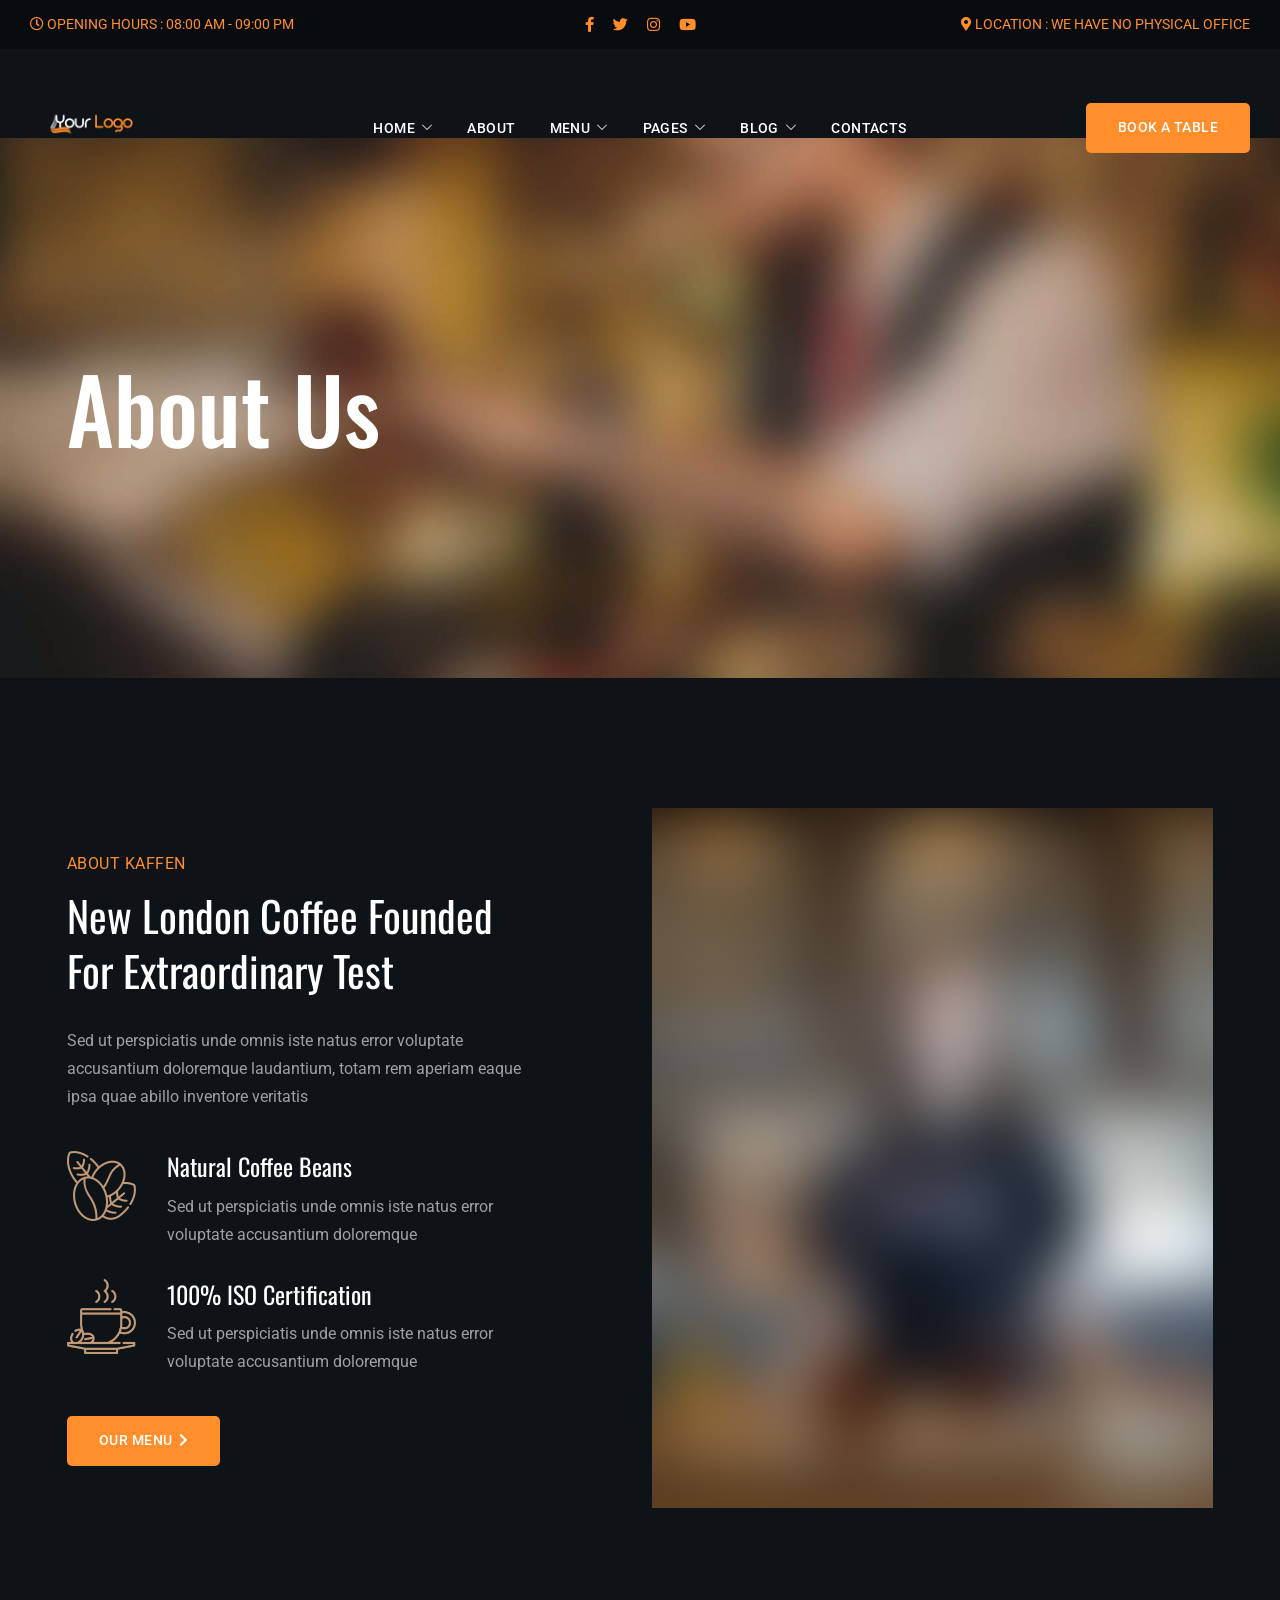
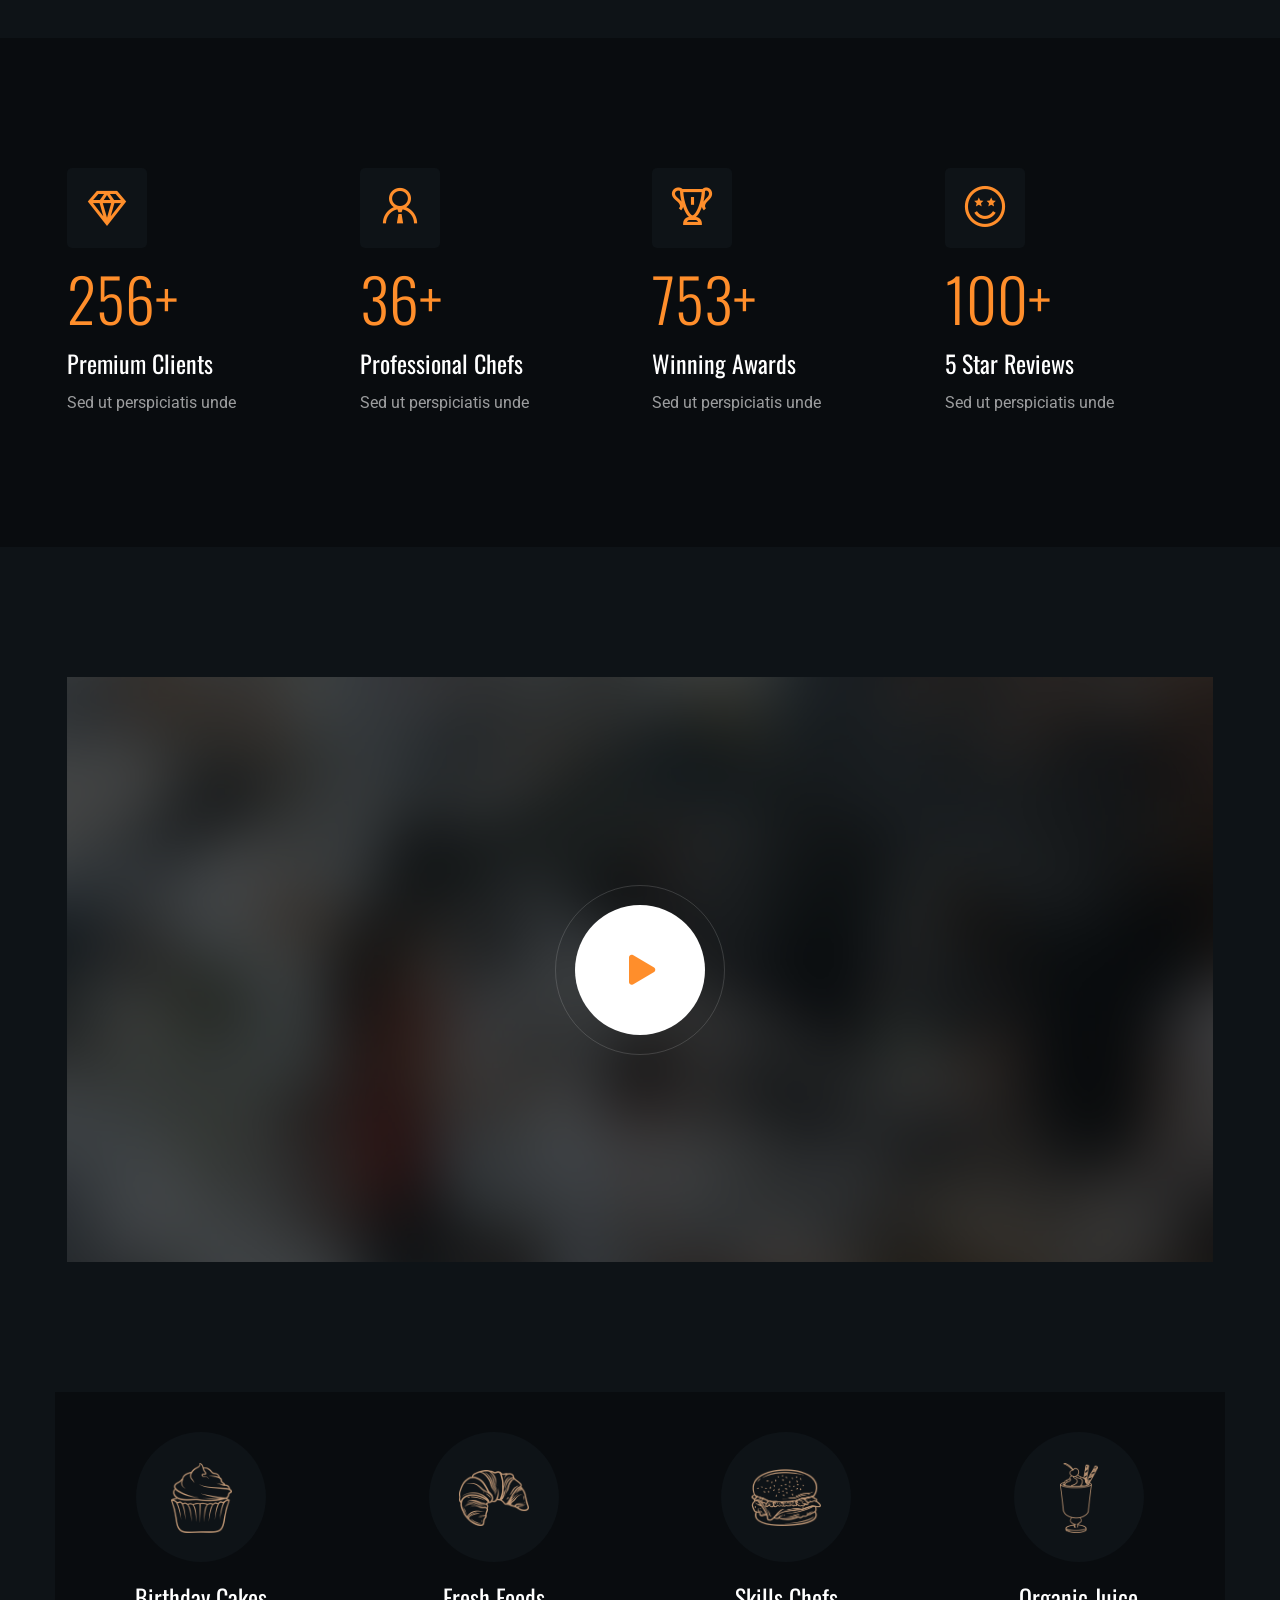
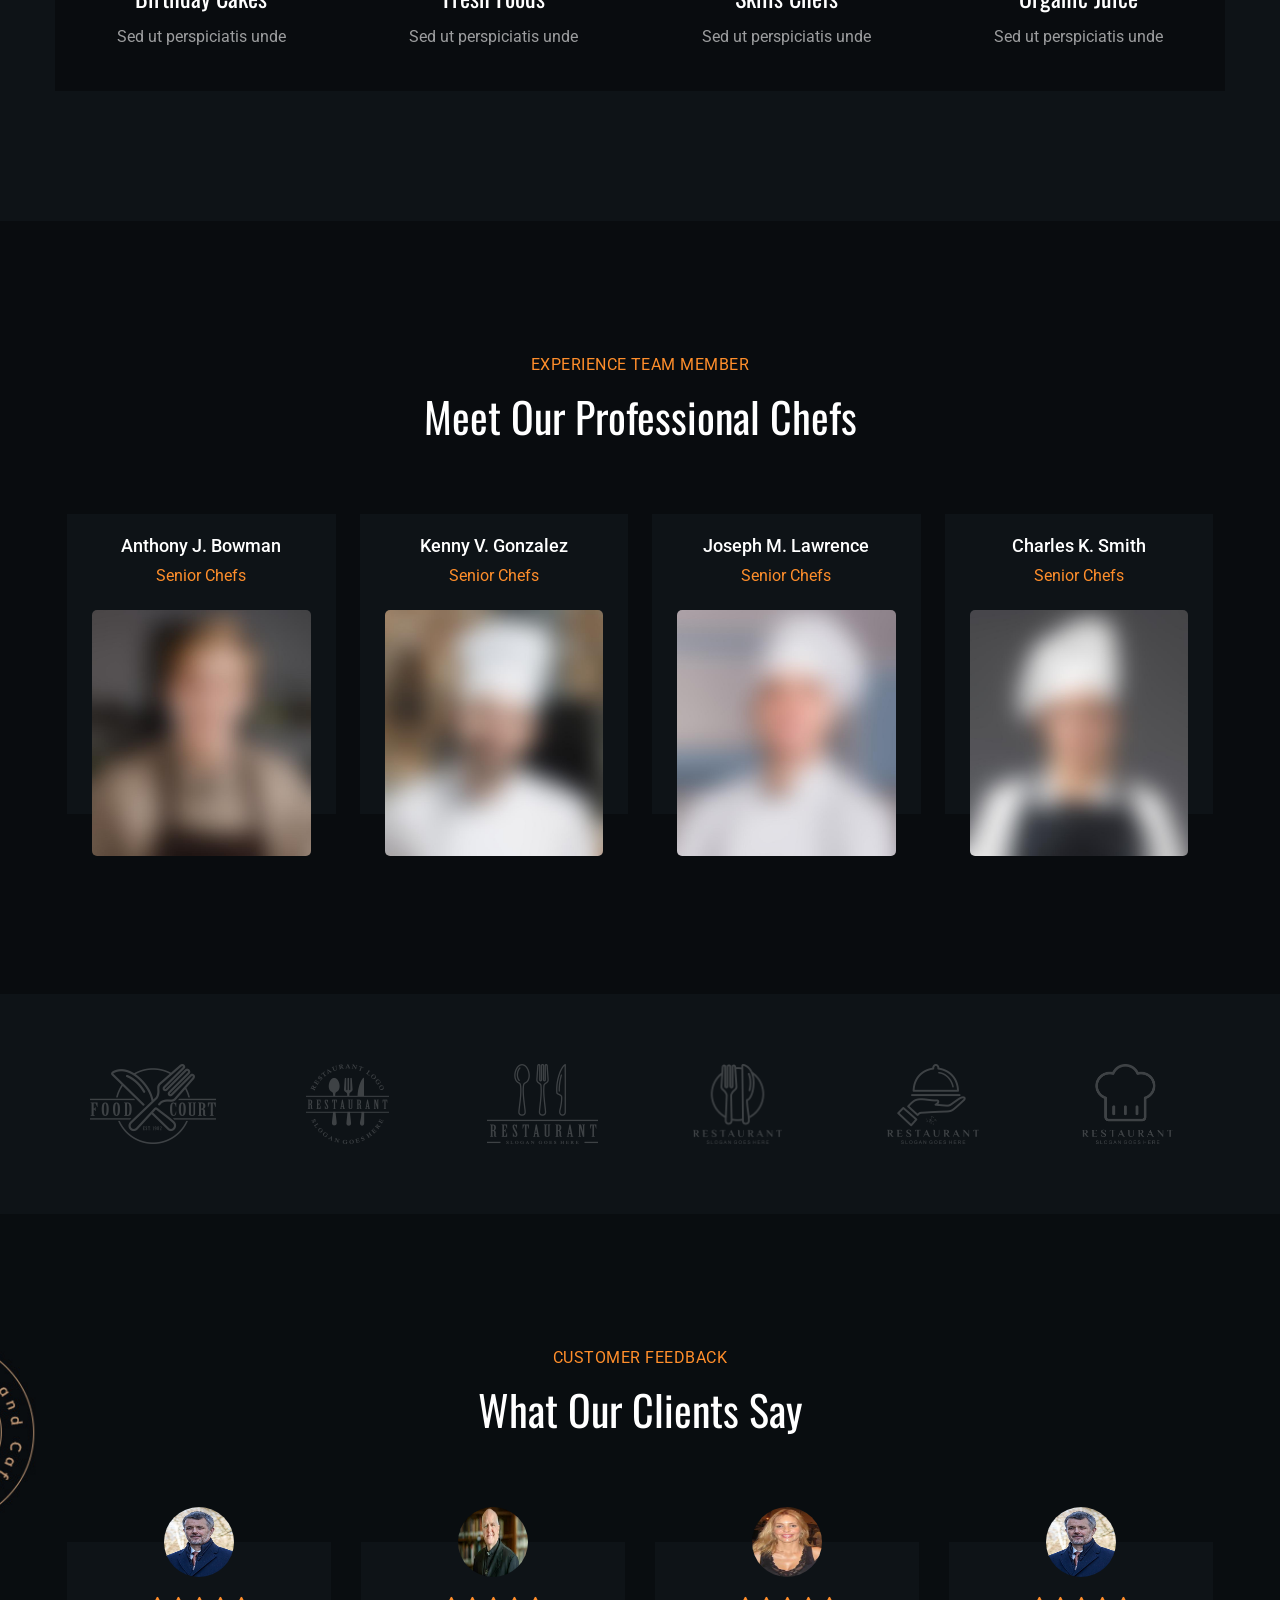
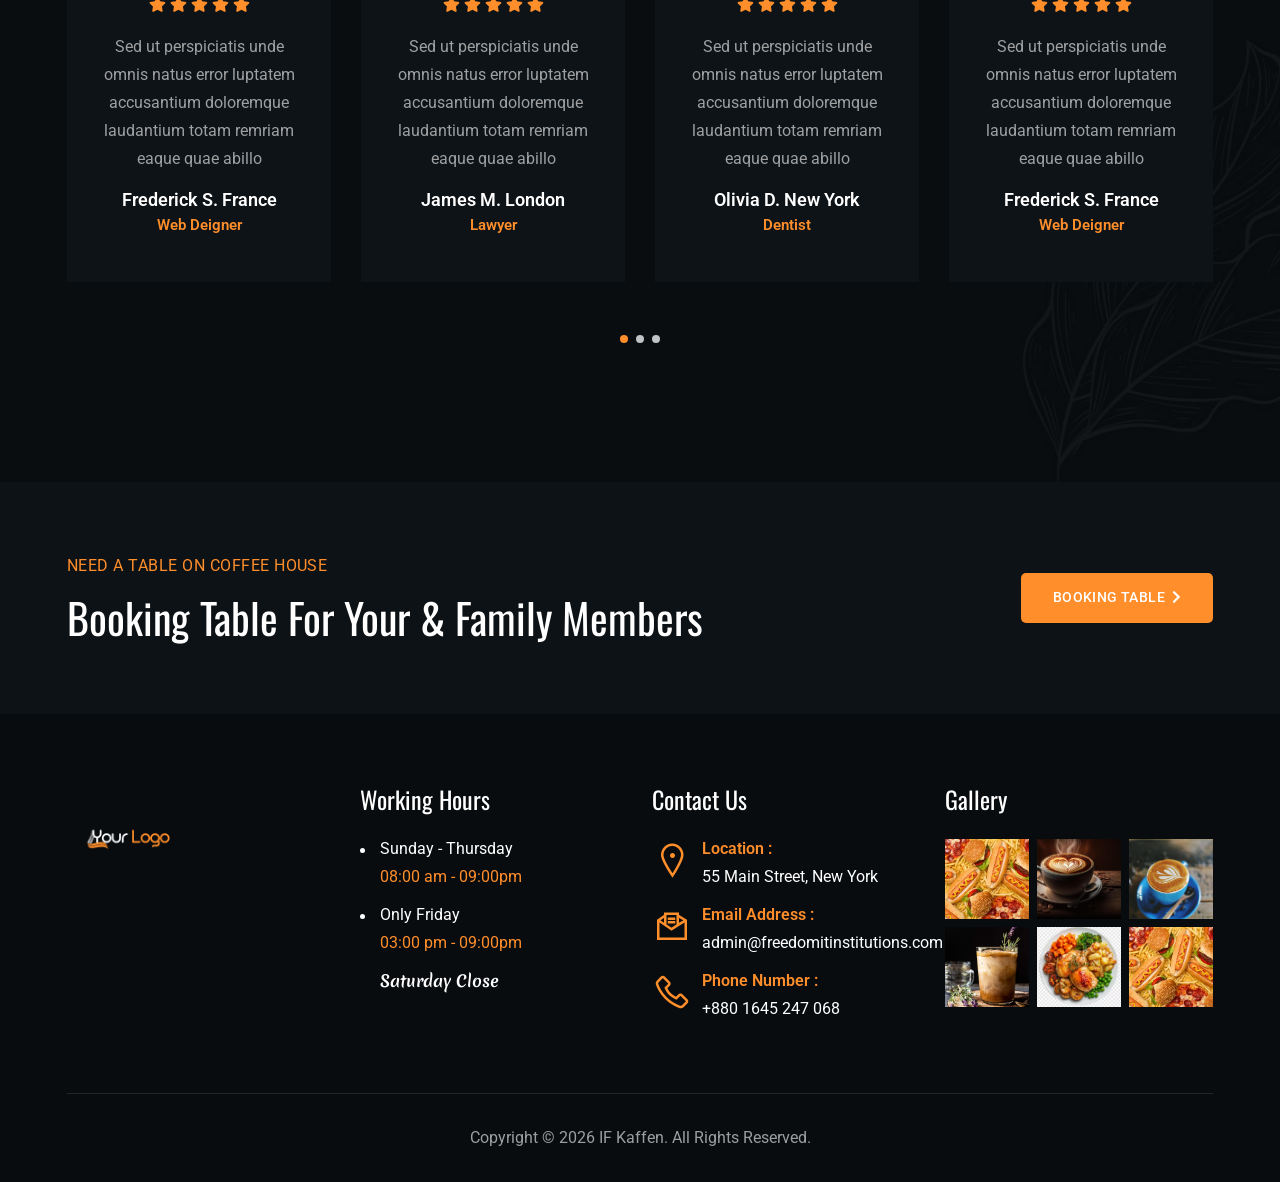
<file: about.html>
<!DOCTYPE html>
<html lang="en" xmlns="http://www.w3.org/1999/xhtml">
<head>
	<title>Kaffen - Cafe & Restaurant HTML Template</title>
	<meta http-equiv="Content-Type" content="text/html; charset=utf-8">
	<meta http-equiv="X-UA-Compatible" content="IE=edge">
	<meta name="viewport" content="width=device-width, initial-scale=1">
	<meta name="HandheldFriendly" content="true">
	
	<link rel="preconnect" href="https://fonts.googleapis.com">
	<link rel="preconnect" href="https://fonts.gstatic.com" crossorigin>
	<link href="https://fonts.googleapis.com/css2?family=Merienda:wght@400;700&family=Roboto:ital,wght@0,100;0,300;0,400;0,500;0,700;0,900;1,100;1,300;1,400;1,500;1,700;1,900&family=Oswald:wght@200;300;400;500;600;700&display=swap" rel="stylesheet">
	
	<!-- BEGIN CSS STYLES -->
	<link rel="stylesheet" href="styles/bootstrap.css" type="text/css" media="all" />
	<link rel="stylesheet" href="fonts/font-awesome/css/font-awesome.css" type="text/css" media="all" />
	<link rel="stylesheet" href="fonts/font-awesome/css/line-awesome.css" type="text/css" media="all" />
	<link rel="stylesheet" href="styles/animate.css" type="text/css" media="all" />
	<link rel="stylesheet" href="styles/magnific-popup.css" type="text/css" media="all" />
	<link rel="stylesheet" href="styles/splitting.css" type="text/css" media="all" />
	<link rel="stylesheet" href="styles/swiper.css" type="text/css" media="all" />
	<link rel="stylesheet" href="style.css" type="text/css" media="all" />
	<!-- END CSS STYLES -->

</head>

<body>
	<div class="bg">

		<!-- Preloader -->
		<div class="preloader">
			<div class="centrize full-width">
				<div class="vertical-center">
					<div class="spinner-logo">
						<img src="images/logo.png" alt="" />
						<div class="spinner-dot">
							<div class="spinner-line"></div>
						</div>
					</div>
				</div>
			</div>
		</div>

		<!-- Header -->
		<header class="kf-header">
		
			<!-- topline -->
			<div class="kf-topline">
				<div class="row">
					<div class="col-xs-12 col-sm-6 col-md-4 col-lg-4">
		
						<!-- hours -->
						<div class="kf-h-group">
							<i class="far fa-clock"></i>
							<em>opening hours :</em> 08:00 am - 09:00 pm
						</div>
		
					</div>
					<div class="col-xs-12 col-sm-6 col-md-4 col-lg-4 align-center">
		
						<!-- social -->
						<div class="kf-h-social">
							<a href="facebook.com" target="blank"><i class="fab fa-facebook-f"></i></a>
							<a href="twitter.com" target="blank"><i class="fab fa-twitter"></i></a>
							<a href="instagram.com" target="blank"><i class="fab fa-instagram"></i></a>
							<a href="youtube.com" target="blank"><i class="fab fa-youtube"></i></a>
						</div>
		
					</div>
					<div class="col-xs-12 col-sm-6 col-md-4 col-lg-4 align-right">
		
						<!-- location -->
						<div class="kf-h-group">
							<i class="fas fa-map-marker-alt"></i>
							<em>Location :</em> We have no physical office
						</div>
		
					</div>
				</div>
			</div>
		
			<!-- navbar -->
			<div class="kf-navbar">
				<div class="row">
					<div class="col-xs-12 col-sm-6 col-md-3 col-lg-3">
		
						<!-- logo -->
						<div class="kf-logo">
							<a href="index.html"><img src="images/logo.png" alt="" /></a>
						</div>
		
					</div>
					<div class="col-xs-12 col-sm-6 col-md-6 col-lg-6 align-center">
		
						<!-- main menu -->
						<div class="kf-main-menu">
							<ul>
								<li>
									<a href="index.html">Home<i class="las la-angle-down"></i></a>
									<ul>
										<li><a href="index.html">Coffee House</a></li>
										<li><a href="index-2.html">Restaurant</a></li>
									</ul>
								</li>
								<li><a href="about.html">About</a></li>
								<li>
									<a href="menu-coffee.html">Menu<i class="las la-angle-down"></i></a>
									<ul>
										<li><a href="menu-coffee.html">Menu Coffee</a></li>
										<li><a href="menu-restaurant.html">Menu Restaurant</a></li>
									</ul>
								</li>
								<li>
									<a href="#">Pages<i class="las la-angle-down"></i></a>
									<ul>
										<li><a href="services.html">Service</a></li>
										<li><a href="reservation.html">Reservation</a></li>
										<li><a href="history.html">History</a></li>
										<li><a href="team.html">Our Chefs</a></li>
										<li><a href="gallery.html">Gallery</a></li>
										<li><a href="faq.html">FAQ</a></li>
									</ul>
								</li>
								<li>
									<a href="#">Blog<i class="las la-angle-down"></i></a>
									<ul>
										<li><a href="blog-grid.html">Blog Grid</a></li>
										<li><a href="blog.html">Blog Standard</a></li>
										<li><a href="blog-single.html">Blog Single</a></li>
									</ul>
								</li>
								<li><a href="contacts.html">Contacts</a></li>
							</ul>
						</div>
		
					</div>
					<div class="col-xs-12 col-sm-6 col-md-3 col-lg-3 align-right">
		
						<!-- menu btn -->
						<a href="#" class="kf-menu-btn"><span></span></a>
		
						<!-- btn -->
						<a href="reservation.html" class="kf-btn h-btn">
							<span>Book a table</span>
						</a>
		
					</div>
				</div>
			</div>
		
			<!-- mobile navbar -->
			<div class="kf-navbar-mobile">
		
				<!-- mobile menu -->
				<div class="kf-main-menu">
					<ul>
						<li class="has-children">
							<a href="index.html">Home</a>
							<i class="las la-angle-down"></i>
							<ul>
								<li><a href="index.html">Coffee House</a></li>
								<li><a href="index-2.html">Restaurant</a></li>
							</ul>
						</li>
						<li><a href="about.html">About</a></li>
						<li class="has-children">
							<a href="menu-coffee.html">Menu</a>
							<i class="las la-angle-down"></i>
							<ul>
								<li><a href="menu-coffee.html">Menu Coffee</a></li>
								<li><a href="menu-restaurant.html">Menu Restaurant</a></li>
							</ul>
						</li>
						<li class="has-children">
							<a href="#">Pages</a>
							<i class="las la-angle-down"></i>
							<ul>
								<li><a href="services.html">Service</a></li>
								<li><a href="reservation.html">Reservation</a></li>
								<li><a href="history.html">History</a></li>
								<li><a href="team.html">Our Chefs</a></li>
								<li><a href="gallery.html">Gallery</a></li>
								<li><a href="faq.html">FAQ</a></li>
							</ul>
						</li>
						<li class="has-children">
							<a href="#">Blog</a>
							<i class="las la-angle-down"></i>
							<ul>
								<li><a href="blog-grid.html">Blog Grid</a></li>
								<li><a href="blog.html">Blog Standard</a></li>
								<li><a href="blog-single.html">Blog Single</a></li>
							</ul>
						</li>
						<li><a href="contacts.html">Contacts</a></li>
					</ul>
				</div>
		
				<!-- mobile topline -->
				<div class="kf-topline">
					<div class="row">
						<div class="col-xs-12 col-sm-12 col-md-12 col-lg-12">
		
							<!-- mobile btn -->
							<a href="reservation.html" class="kf-btn h-btn">
								<span>Book a table</span>
								<i class="fas fa-chevron-right"></i>
							</a>
		
						</div>
						<div class="col-xs-12 col-sm-12 col-md-12 col-lg-12">
		
							<!-- social -->
							<div class="kf-h-social">
								<a href="facebook.com" target="blank"><i class="fab fa-facebook-f"></i></a>
								<a href="twitter.com" target="blank"><i class="fab fa-twitter"></i></a>
								<a href="instagram.com" target="blank"><i class="fab fa-instagram"></i></a>
								<a href="youtube.com" target="blank"><i class="fab fa-youtube"></i></a>
							</div>
		
						</div>
						<div class="col-xs-12 col-sm-12 col-md-12 col-lg-12">
		
							<!-- hours -->
							<div class="kf-h-group">
								<i class="far fa-clock"></i>
								<em>opening hours :</em> 08:00 am - 09:00 pm
							</div>
		
						</div>
						<div class="col-xs-12 col-sm-12 col-md-12 col-lg-12">
		
							<!-- location -->
							<div class="kf-h-group">
								<i class="fas fa-map-marker-alt"></i>
								<em>Location :</em> We have no physical office.
							</div>
		
						</div>
					</div>
				</div>
		
			</div>
		
		</header>

		<!-- Wrapper -->
		<div class="wrapper">

			<!-- Section Started Inner -->
			<section class="section kf-started-inner">
				<div class="kf-parallax-bg js-parallax" style="background-image: url(images/history_inner_bg.jpg);"></div>
				<div class="container">

					<h1 class="kf-h-title text-anim-1 scroll-animate" data-splitting="chars" data-animate="active">
						About Us
					</h1>

				</div>
			</section>

			<!-- Section About-2 -->
			<section class="section kf-choose kf-choose-2">
				<div class="container">

					<div class="row">
            <div class="col-xs-12 col-sm-12 col-md-12 col-lg-5 align-self-center">

							<div class="kf-titles">
								<div class="kf-subtitle element-anim-1 scroll-animate" data-animate="active">
									About Kaffen
								</div>
								<h3 class="kf-title element-anim-1 scroll-animate" data-animate="active">
									New London Coffee Founded For Extraordinary Test
								</h3>
							</div>

							<div class="kf-text element-anim-1 scroll-animate" data-animate="active">
								<p>
									Sed ut perspiciatis unde omnis iste natus error voluptate accusantium doloremque
									laudantium, totam rem aperiam eaque ipsa quae abillo inventore veritatis
								</p>
							</div>

							<div class="kf-choose-list">
								<ul>
									<li class="element-anim-1 scroll-animate" data-animate="active">
										<div class="icon">
											<img src="images/choose_icon1.png" alt="" />
										</div>
										<div class="desc">
											<h5 class="name">Natural Coffee Beans</h5>
											<div class="subname">Sed ut perspiciatis unde omnis iste natus error voluptate accusantium doloremque</div>
										</div>
									</li>
									<li class="element-anim-1 scroll-animate" data-animate="active">
										<div class="icon">
											<img src="images/choose_icon2.png" alt="" />
										</div>
										<div class="desc">
											<h5 class="name">100% ISO Certification</h5>
											<div class="subname">Sed ut perspiciatis unde omnis iste natus error voluptate accusantium doloremque</div>
										</div>
									</li>
								</ul>
							</div>

							<a href="menu-coffee.html" class="kf-btn element-anim-1 scroll-animate" data-animate="active">
								<span>our menu</span>
								<i class="fas fa-chevron-right"></i>
							</a>

						</div>
						<div class="col-xs-12 col-sm-12 col-md-12 col-lg-6 offset-lg-1">

							<div class="kf-choose-image element-anim-1 scroll-animate" data-animate="active">
								<img src="images/about_img2.jpg" alt="" />
							</div>

						</div>
					</div>

				</div>
			</section>

			<!-- Section Numbers-2 -->
			<section class="section kf-numbers-2 section-bg">
				<div class="container">

					<div class="kf-numbers-items-2 row">

						<div class="col-xs-12 col-sm-12 col-md-6 col-lg-3">
							<div class="kf-numbers-item-2 element-anim-1 scroll-animate" data-animate="active">
								<div class="icon"><i class="las la-gem"></i></div>
								<div class="num">256+</div>
								<div class="desc">
									<h5 class="name">Premium Clients</h5>
									<div class="subname">Sed ut perspiciatis unde</div>
								</div>
							</div>
						</div>

						<div class="col-xs-12 col-sm-12 col-md-6 col-lg-3">
							<div class="kf-numbers-item-2 element-anim-1 scroll-animate" data-animate="active">
								<div class="icon"><i class="las la-user-tie"></i></div>
								<div class="num">36+</div>
								<div class="desc">
									<h5 class="name">Professional Chefs</h5>
									<div class="subname">Sed ut perspiciatis unde</div>
								</div>
							</div>
						</div>

						<div class="col-xs-12 col-sm-12 col-md-6 col-lg-3">
							<div class="kf-numbers-item-2 element-anim-1 scroll-animate" data-animate="active">
								<div class="icon"><i class="las la-trophy"></i></div>
								<div class="num">753+</div>
								<div class="desc">
									<h5 class="name">Winning Awards</h5>
									<div class="subname">Sed ut perspiciatis unde</div>
								</div>
							</div>
						</div>

						<div class="col-xs-12 col-sm-12 col-md-6 col-lg-3">
							<div class="kf-numbers-item-2 element-anim-1 scroll-animate" data-animate="active">
								<div class="icon"><i class="lar la-grin-stars"></i></div>
								<div class="num">100+</div>
								<div class="desc">
									<h5 class="name">5 Star Reviews</h5>
									<div class="subname">Sed ut perspiciatis unde</div>
								</div>
							</div>
						</div>

					</div>

				</div>
			</section>

			<!-- Section Video -->
			<section class="section kf-video">
				<div class="container">

					<div class="kf-video-item kf-image-hover element-anim-1 scroll-animate" style="background-image: url(images/video_bg.jpg);" data-animate="active">
	          <iframe class="js-video-iframe" data-src="https://www.youtube.com/embed/Gu6z6kIukgg?showinfo=0&rel=0&autoplay=1"></iframe>
	          <div class="play"><i class="fas fa-play"></i></div>
					</div>

				</div>
			</section>

			<!-- Section Services-2 -->
			<section class="section kf-services">
				<div class="container">

					<div class="kf-services-items-2 row">

						<div class="col-xs-12 col-sm-12 col-md-6 col-lg-3">
							<div class="kf-services-item-2 element-anim-1 scroll-animate" data-animate="active">
								<div class="image">
									<img src="images/service_icon1.png" alt="" />
								</div>
								<div class="desc">
									<h5 class="name">Birthday Cakes</h5>
									<div class="subname">Sed ut perspiciatis unde</div>
								</div>
							</div>
						</div>

						<div class="col-xs-12 col-sm-12 col-md-6 col-lg-3">
							<div class="kf-services-item-2 element-anim-1 scroll-animate" data-animate="active">
								<div class="image">
									<img src="images/service_icon2.png" alt="" />
								</div>
								<div class="desc">
									<h5 class="name">Fresh Foods</h5>
									<div class="subname">Sed ut perspiciatis unde</div>
								</div>
							</div>
						</div>

						<div class="col-xs-12 col-sm-12 col-md-6 col-lg-3">
							<div class="kf-services-item-2 element-anim-1 scroll-animate" data-animate="active">
								<div class="image">
									<img src="images/service_icon3.png" alt="" />
								</div>
								<div class="desc">
									<h5 class="name">Skills Chefs</h5>
									<div class="subname">Sed ut perspiciatis unde</div>
								</div>
							</div>
						</div>

						<div class="col-xs-12 col-sm-12 col-md-6 col-lg-3">
							<div class="kf-services-item-2 element-anim-1 scroll-animate" data-animate="active">
								<div class="image">
									<img src="images/service_icon4.png" alt="" />
								</div>
								<div class="desc">
									<h5 class="name">Organic Juice</h5>
									<div class="subname">Sed ut perspiciatis unde</div>
								</div>
							</div>
						</div>

					</div>

				</div>
			</section>

			<!-- Section Team -->
			<section class="section kf-team section-bg">
				<div class="container">

					<div class="kf-titles align-center">
						<div class="kf-subtitle element-anim-1 scroll-animate" data-animate="active">
							Experience Team Member
						</div>
						<h3 class="kf-title element-anim-1 scroll-animate" data-animate="active">
							Meet Our Professional Chefs
						</h3>
					</div>

					<div class="kf-team-items row">

						<div class="col-xs-12 col-sm-12 col-md-6 col-lg-3">
							<div class="kf-team-item element-anim-1 scroll-animate" data-animate="active">
								<div class="desc">
									<h5 class="name">Anthony J. Bowman</h5>
									<div class="subname">Senior Chefs</div>
								</div>
								<div class="image kf-image-hover">
									<img src="images/team1.jpg" alt="" />
									<div class="info">
										<div class="label">bowmankf@gmail.com</div>
										<div class="label">+880 1645 247 068</div>
									</div>
									<div class="social">
										<a href="#"><i class="fab fa-facebook-f"></i></a>
										<a href="#"><i class="fab fa-twitter"></i></a>
										<a href="#"><i class="fab fa-linkedin"></i></a>
										<a href="#"><i class="fab fa-youtube"></i></a>
									</div>
								</div>
							</div>
						</div>

						<div class="col-xs-12 col-sm-12 col-md-6 col-lg-3">
							<div class="kf-team-item element-anim-1 scroll-animate" data-animate="active">
								<div class="desc">
									<h5 class="name">Kenny V. Gonzalez</h5>
									<div class="subname">Senior Chefs</div>
								</div>
								<div class="image kf-image-hover">
									<img src="images/team2.jpg" alt="" />
									<div class="info">
										<div class="label">gonzalezkf@gmail.com</div>
										<div class="label">+880 1645 247 068</div>
									</div>
									<div class="social">
										<a href="#"><i class="fab fa-facebook-f"></i></a>
										<a href="#"><i class="fab fa-twitter"></i></a>
										<a href="#"><i class="fab fa-linkedin"></i></a>
										<a href="#"><i class="fab fa-youtube"></i></a>
									</div>
								</div>
							</div>
						</div>

						<div class="col-xs-12 col-sm-12 col-md-6 col-lg-3">
							<div class="kf-team-item element-anim-1 scroll-animate" data-animate="active">
								<div class="desc">
									<h5 class="name">Joseph M. Lawrence</h5>
									<div class="subname">Senior Chefs</div>
								</div>
								<div class="image kf-image-hover">
									<img src="images/team3.jpg" alt="" />
									<div class="info">
										<div class="label">lawrencekf@gmail.com</div>
										<div class="label">+880 1645 247 068</div>
									</div>
									<div class="social">
										<a href="#"><i class="fab fa-facebook-f"></i></a>
										<a href="#"><i class="fab fa-twitter"></i></a>
										<a href="#"><i class="fab fa-linkedin"></i></a>
										<a href="#"><i class="fab fa-youtube"></i></a>
									</div>
								</div>
							</div>
						</div>

						<div class="col-xs-12 col-sm-12 col-md-6 col-lg-3">
							<div class="kf-team-item element-anim-1 scroll-animate" data-animate="active">
								<div class="desc">
									<h5 class="name">Charles K. Smith</h5>
									<div class="subname">Senior Chefs</div>
								</div>
								<div class="image kf-image-hover">
									<img src="images/team4.jpg" alt="" />
									<div class="info">
										<div class="label">smithkf@gmail.com</div>
										<div class="label">+880 1645 247 068</div>
									</div>
									<div class="social">
										<a href="#"><i class="fab fa-facebook-f"></i></a>
										<a href="#"><i class="fab fa-twitter"></i></a>
										<a href="#"><i class="fab fa-linkedin"></i></a>
										<a href="#"><i class="fab fa-youtube"></i></a>
									</div>
								</div>
							</div>
						</div>

					</div>

				</div>
			</section>

			<!-- Section Brands -->
			<section class="section kf-brands">
				<div class="container">

					<div class="kf-brands-items row">

						<div class="col-xs-12 col-sm-12 col-md-4 col-lg-2">
							<div class="kf-brands-item element-anim-1 scroll-animate" data-animate="active">
								<div class="image">
									<img src="images/brand1.png" alt="" />
								</div>
							</div>
						</div>

						<div class="col-xs-12 col-sm-12 col-md-4 col-lg-2">
							<div class="kf-brands-item element-anim-1 scroll-animate" data-animate="active">
								<div class="image">
									<img src="images/brand2.png" alt="" />
								</div>
							</div>
						</div>

						<div class="col-xs-12 col-sm-12 col-md-4 col-lg-2">
							<div class="kf-brands-item element-anim-1 scroll-animate" data-animate="active">
								<div class="image">
									<img src="images/brand3.png" alt="" />
								</div>
							</div>
						</div>

						<div class="col-xs-12 col-sm-12 col-md-4 col-lg-2">
							<div class="kf-brands-item element-anim-1 scroll-animate" data-animate="active">
								<div class="image">
									<img src="images/brand4.png" alt="" />
								</div>
							</div>
						</div>

						<div class="col-xs-12 col-sm-12 col-md-4 col-lg-2">
							<div class="kf-brands-item element-anim-1 scroll-animate" data-animate="active">
								<div class="image">
									<img src="images/brand5.png" alt="" />
								</div>
							</div>
						</div>

						<div class="col-xs-12 col-sm-12 col-md-4 col-lg-2">
							<div class="kf-brands-item element-anim-1 scroll-animate" data-animate="active">
								<div class="image">
									<img src="images/brand6.png" alt="" />
								</div>
							</div>
						</div>

					</div>

				</div>
			</section>

			<!-- Section Testimonials Carousel -->
			<section class="section kf-testimonials kf-testimonials-2 section-bg" style="background-image: url(images/testimonials_bg2.jpeg);">
				<div class="container">

					<div class="kf-titles align-center">
						<div class="kf-subtitle element-anim-1 scroll-animate" data-animate="active">
							Customer Feedback
						</div>
						<h3 class="kf-title element-anim-1 scroll-animate" data-animate="active">
							What Our Clients Say
						</h3>
					</div>

					<div class="kf-testimonials-carousel">
						<div class="swiper-container">
							<div class="swiper-wrapper">
								<div class="swiper-slide">

									<div class="slide-item element-anim-1 scroll-animate" data-animate="active">
										<div class="image">
											<img src="images/rev1.jpg" alt="" />
										</div>
										<div class="desc">
											<div class="stars">
												<i class="fas fa-star"></i>
												<i class="fas fa-star"></i>
												<i class="fas fa-star"></i>
												<i class="fas fa-star"></i>
												<i class="fas fa-star"></i>
											</div>
											<div class="text">
												Sed ut perspiciatis unde omnis natus error luptatem accusantium doloremque laudantium
												totam remriam eaque quae abillo
											</div>
											<h5 class="name">Frederick S. France <em>Web Deigner</em></h5>
										</div>
									</div>

								</div>
								<div class="swiper-slide">

									<div class="slide-item element-anim-1 scroll-animate" data-animate="active">
										<div class="image">
											<img src="images/rev2.jpg" alt="" />
										</div>
										<div class="desc">
											<div class="stars">
												<i class="fas fa-star"></i>
												<i class="fas fa-star"></i>
												<i class="fas fa-star"></i>
												<i class="fas fa-star"></i>
												<i class="fas fa-star"></i>
											</div>
											<div class="text">
												Sed ut perspiciatis unde omnis natus error luptatem accusantium doloremque laudantium
												totam remriam eaque quae abillo
											</div>
											<h5 class="name">James M. London <em>Lawyer</em></h5>
										</div>
									</div>

								</div>
								<div class="swiper-slide">

									<div class="slide-item element-anim-1 scroll-animate" data-animate="active">
										<div class="image">
											<img src="images/rev3.jpg" alt="" />
										</div>
										<div class="desc">
											<div class="stars">
												<i class="fas fa-star"></i>
												<i class="fas fa-star"></i>
												<i class="fas fa-star"></i>
												<i class="fas fa-star"></i>
												<i class="fas fa-star"></i>
											</div>
											<div class="kf-text">
												Sed ut perspiciatis unde omnis natus error luptatem accusantium doloremque laudantium
												totam remriam eaque quae abillo
											</div>
											<h5 class="name">Olivia D. New York <em>Dentist</em></h5>
										</div>
									</div>

								</div>
								<div class="swiper-slide">

									<div class="slide-item element-anim-1 scroll-animate" data-animate="active">
										<div class="image">
											<img src="images/rev1.jpg" alt="" />
										</div>
										<div class="desc">
											<div class="stars">
												<i class="fas fa-star"></i>
												<i class="fas fa-star"></i>
												<i class="fas fa-star"></i>
												<i class="fas fa-star"></i>
												<i class="fas fa-star"></i>
											</div>
											<div class="kf-text">
												Sed ut perspiciatis unde omnis natus error luptatem accusantium doloremque laudantium
												totam remriam eaque quae abillo
											</div>
											<h5 class="name">Frederick S. France <em>Web Deigner</em></h5>
										</div>
									</div>

								</div>
								<div class="swiper-slide">

									<div class="slide-item element-anim-1 scroll-animate" data-animate="active">
										<div class="image">
											<img src="images/rev2.jpg" alt="" />
										</div>
										<div class="desc">
											<div class="stars">
												<i class="fas fa-star"></i>
												<i class="fas fa-star"></i>
												<i class="fas fa-star"></i>
												<i class="fas fa-star"></i>
												<i class="fas fa-star"></i>
											</div>
											<div class="kf-text">
												Sed ut perspiciatis unde omnis natus error luptatem accusantium doloremque laudantium
												totam remriam eaque quae abillo
											</div>
											<h5 class="name">James M. London <em>Lawyer</em></h5>
										</div>
									</div>

								</div>
								<div class="swiper-slide">

									<div class="slide-item element-anim-1 scroll-animate" data-animate="active">
										<div class="image">
											<img src="images/rev3.jpg" alt="" />
										</div>
										<div class="desc">
											<div class="stars">
												<i class="fas fa-star"></i>
												<i class="fas fa-star"></i>
												<i class="fas fa-star"></i>
												<i class="fas fa-star"></i>
												<i class="fas fa-star"></i>
											</div>
											<div class="kf-text">
												Sed ut perspiciatis unde omnis natus error luptatem accusantium doloremque laudantium
												totam remriam eaque quae abillo
											</div>
											<h5 class="name">Olivia D. New York <em>Dentist</em></h5>
										</div>
									</div>

								</div>
							</div>

							<div class="swiper-pagination"></div>

						</div>
					</div>

				</div>
			</section>

			<!-- Section CTA -->
			<section class="section kf-cta kf-parallax" style="background-image: url(images/cta_bg.jpg);">
				<div class="container">

					<div class="row">
						<div class="col-xs-12 col-sm-12 col-md-12 col-lg-8">

							<div class="kf-titles">
								<div class="kf-subtitle element-anim-1 scroll-animate" data-animate="active">
									Need a Table On Coffee House
								</div>
								<h3 class="kf-title element-anim-1 scroll-animate" data-animate="active">
									Booking Table For Your & Family Members
								</h3>
							</div>

						</div>
						<div class="col-xs-12 col-sm-12 col-md-12 col-lg-4 align-self-center align-right">

							<a href="reservation.html" class="kf-btn element-anim-1 scroll-animate" data-animate="active">
								<span>booking table</span>
								<i class="fas fa-chevron-right"></i>
							</a>

						</div>
					</div>

				</div>
			</section>

		</div>

		<!-- Footer -->
	  <div class="kf-footer">
	  	<div class="container">
	  		<div class="row">
	  			<div class="col-xs-12 col-sm-12 col-md-6 col-lg-3">
	  
	  				<!-- logo -->
	  				<div class="kf-logo element-anim-1 scroll-animate" data-animate="active">
	  					<a href="index.html"><img src="images/logo.png" alt="" /></a>
	  				</div>
	  
	  			</div>
	  			<div class="col-xs-12 col-sm-12 col-md-6 col-lg-3">
	  
	  				<!-- hours -->
	  				<div class="kf-f-hours element-anim-1 scroll-animate" data-animate="active">
	  					<h5>Working Hours</h5>
	  					<ul>
	  						<li>
	  							Sunday - Thursday
	  							<em>08:00 am - 09:00pm</em>
	  						</li>
	  						<li>
	  							Only Friday
	  							<em>03:00 pm - 09:00pm</em>
	  						</li>
	  						<li>
	  							<strong>Saturday Close</strong>
	  						</li>
	  					</ul>
	  				</div>
	  
	  			</div>
	  			<div class="col-xs-12 col-sm-12 col-md-6 col-lg-3">
	  
	  				<!-- contact -->
	  				<div class="kf-f-contact element-anim-1 scroll-animate" data-animate="active">
	  					<h5>Contact Us</h5>
	  					<ul>
	  						<li>
	  							<i class="las la-map-marker"></i>
	  							<em>Location :</em>
	  							55 Main Street, New York
	  						</li>
	  						<li>
	  							<i class="las la-envelope-open-text"></i>
	  							<em>Email Address :</em>
	  							admin@freedomitinstitutions.com
	  						</li>
	  						<li>
	  							<i class="las la-phone"></i>
	  							<em>Phone Number :</em>
	  							+880 1645 247 068
	  						</li>
	  					</ul>
	  				</div>
	  
	  			</div>
	  			<div class="col-xs-12 col-sm-12 col-md-6 col-lg-3">
	  
	  				<!-- gallery -->
	  				<div class="kf-f-gallery element-anim-1 scroll-animate" data-animate="active">
	  					<h5>Gallery</h5>
	  					<ul>
	  						<li>
	  							<a href="images/grid_gal1.jpg" class="kf-image-hover has-popup-image"><img src="images/grid_gal1.jpg" alt="" /></a>
	  						</li>
	  						<li>
	  							<a href="images/grid_gal2.jpg" class="kf-image-hover has-popup-image"><img src="images/grid_gal2.jpg" alt="" /></a>
	  						</li>
	  						<li>
	  							<a href="images/grid_gal3.jpg" class="kf-image-hover has-popup-image"><img src="images/grid_gal3.jpg" alt="" /></a>
	  						</li>
	  						<li>
	  							<a href="images/grid_gal4.jpg" class="kf-image-hover has-popup-image"><img src="images/grid_gal4.jpg" alt="" /></a>
	  						</li>
	  						<li>
	  							<a href="images/grid_gal5.jpg" class="kf-image-hover has-popup-image"><img src="images/grid_gal5.jpg" alt="" /></a>
	  						</li>
	  						<li>
	  							<a href="images/grid_gal6.jpg" class="kf-image-hover has-popup-image"><img src="images/grid_gal1.jpg" alt="" /></a>
	  						</li>
	  					</ul>
	  				</div>
	  
	  			</div>
	  		</div>
	  		<div class="row">
	  			<div class="col-xs-12 col-sm-12 col-md-12 col-lg-12 align-center">
	  
	  				<!-- copyright -->
	  				<div class="kf-copyright element-anim-1 scroll-animate" data-animate="active">
	  					Copyright © 2026  IF Kaffen. All Rights Reserved.
	  				</div>
	  
	  			</div>
	  		</div>
	  	</div>
	  </div>

	</div>

	<!-- Scripts -->
	<script src="js/jquery.min.js"></script>
	<script src="js/jquery.validate.min.js"></script>
	<script src="js/bootstrap.js"></script>
	<script src="js/swiper.js"></script>
	<script src="js/splitting.js"></script>
	<script src="js/jquery.paroller.min.js"></script>
	<script src="js/parallax.js"></script>
	<script src="js/magnific-popup.js"></script>
	<script src="js/imagesloaded.pkgd.js"></script>
	<script src="js/isotope.pkgd.js"></script>
	<script src="js/jquery.scrolla.js"></script>
	<script src="js/skrollr.js"></script>
	<script src="js/common.js"></script>
</body>
</html>
</file>
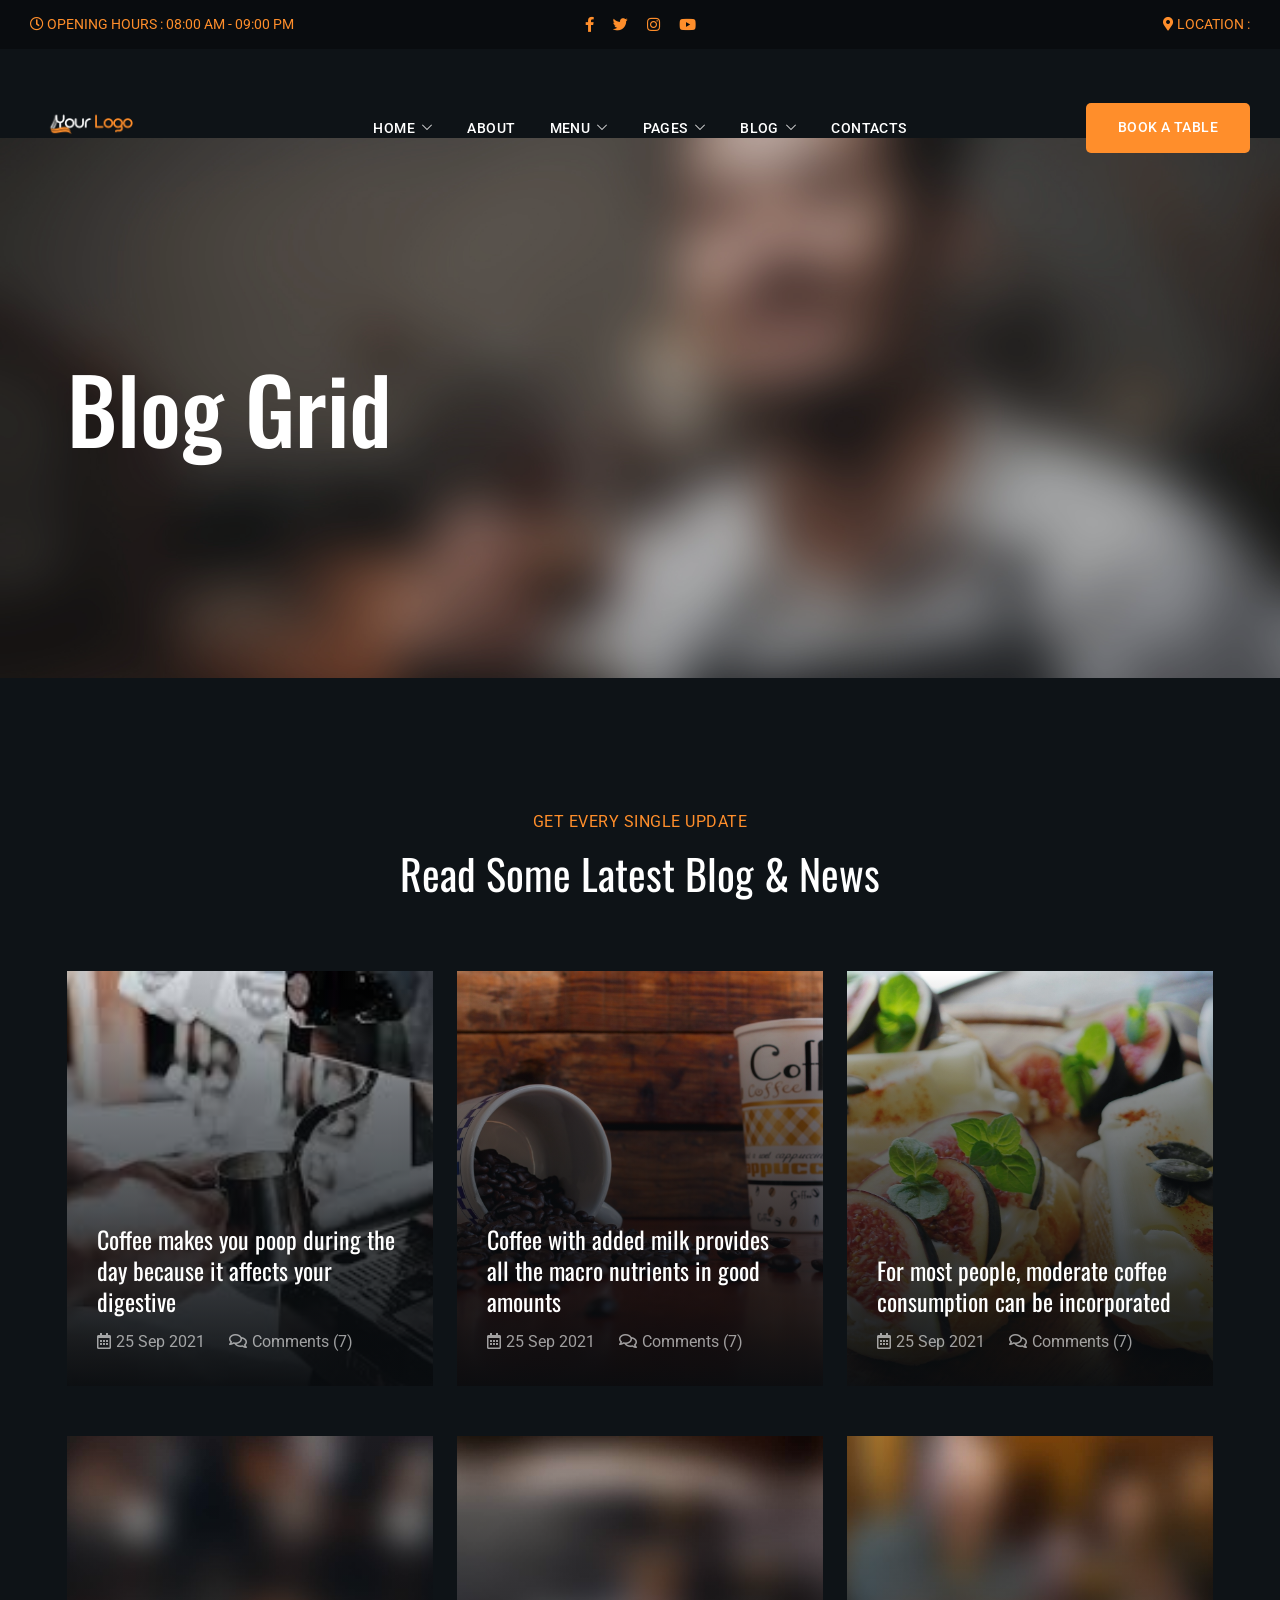
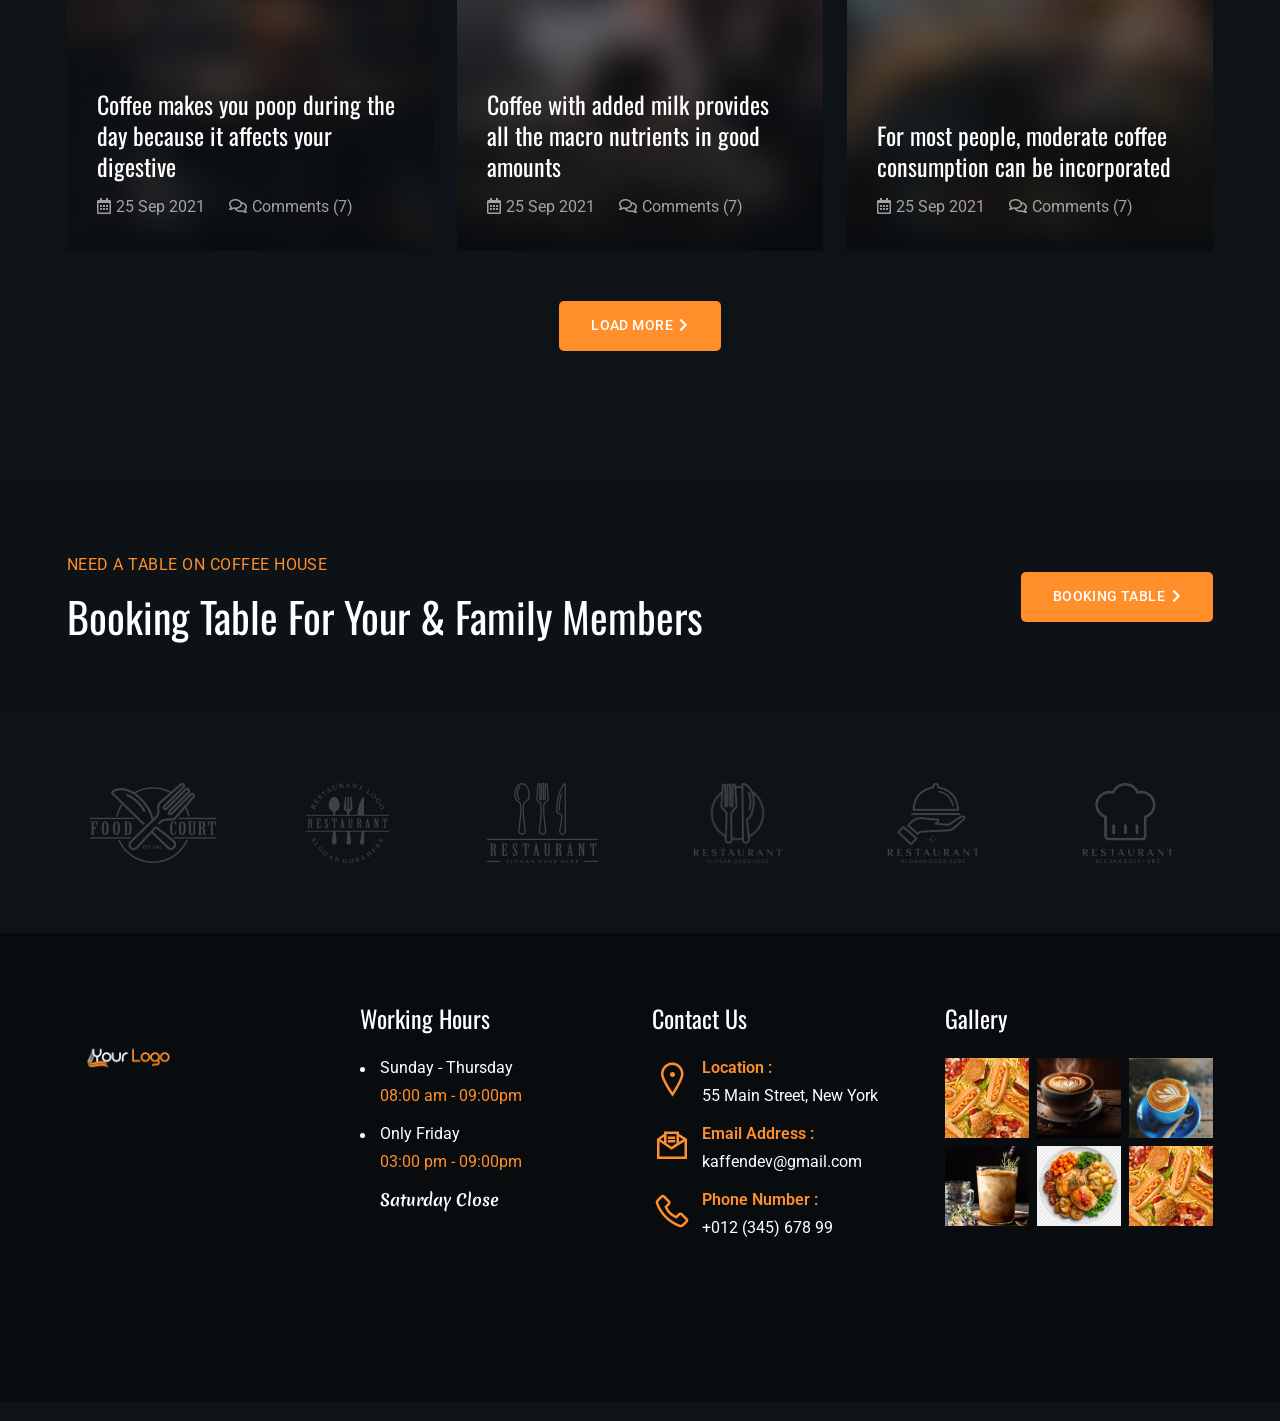
<file: blog-grid.html>
<!DOCTYPE html>
<html lang="en" xmlns="http://www.w3.org/1999/xhtml">
<head>
	<title>Kaffen - Cafe & Restaurant HTML Template</title>
	<meta http-equiv="Content-Type" content="text/html; charset=utf-8">
	<meta http-equiv="X-UA-Compatible" content="IE=edge">
	<meta name="viewport" content="width=device-width, initial-scale=1">
	<meta name="HandheldFriendly" content="true">
	
	<link rel="preconnect" href="https://fonts.googleapis.com">
	<link rel="preconnect" href="https://fonts.gstatic.com" crossorigin>
	<link href="https://fonts.googleapis.com/css2?family=Merienda:wght@400;700&family=Roboto:ital,wght@0,100;0,300;0,400;0,500;0,700;0,900;1,100;1,300;1,400;1,500;1,700;1,900&family=Oswald:wght@200;300;400;500;600;700&display=swap" rel="stylesheet">
	
	<!-- BEGIN CSS STYLES -->
	<link rel="stylesheet" href="styles/bootstrap.css" type="text/css" media="all" />
	<link rel="stylesheet" href="fonts/font-awesome/css/font-awesome.css" type="text/css" media="all" />
	<link rel="stylesheet" href="fonts/font-awesome/css/line-awesome.css" type="text/css" media="all" />
	<link rel="stylesheet" href="styles/animate.css" type="text/css" media="all" />
	<link rel="stylesheet" href="styles/magnific-popup.css" type="text/css" media="all" />
	<link rel="stylesheet" href="styles/splitting.css" type="text/css" media="all" />
	<link rel="stylesheet" href="styles/swiper.css" type="text/css" media="all" />
	<link rel="stylesheet" href="style.css" type="text/css" media="all" />
	<!-- END CSS STYLES -->

</head>

<body>
	<div class="bg">

		<!-- Preloader -->
		<div class="preloader">
			<div class="centrize full-width">
				<div class="vertical-center">
					<div class="spinner-logo">
						<img src="images/logo.png" alt="" />
						<div class="spinner-dot">
							<div class="spinner-line"></div>
						</div>
					</div>
				</div>
			</div>
		</div>

		<!-- Header -->
		<header class="kf-header">
		
			<!-- topline -->
			<div class="kf-topline">
				<div class="row">
					<div class="col-xs-12 col-sm-6 col-md-4 col-lg-4">
		
						<!-- hours -->
						<div class="kf-h-group">
							<i class="far fa-clock"></i>
							<em>opening hours :</em> 08:00 am - 09:00 pm
						</div>
		
					</div>
					<div class="col-xs-12 col-sm-6 col-md-4 col-lg-4 align-center">
		
						<!-- social -->
						<div class="kf-h-social">
							<a href="facebook.com" target="blank"><i class="fab fa-facebook-f"></i></a>
							<a href="twitter.com" target="blank"><i class="fab fa-twitter"></i></a>
							<a href="instagram.com" target="blank"><i class="fab fa-instagram"></i></a>
							<a href="youtube.com" target="blank"><i class="fab fa-youtube"></i></a>
						</div>
		
					</div>
					<div class="col-xs-12 col-sm-6 col-md-4 col-lg-4 align-right">
		
						<!-- location -->
						<div class="kf-h-group">
							<i class="fas fa-map-marker-alt"></i>
							<em>Location :</em> 
						</div>
		
					</div>
				</div>
			</div>
		
			<!-- navbar -->
			<div class="kf-navbar">
				<div class="row">
					<div class="col-xs-12 col-sm-6 col-md-3 col-lg-3">
		
						<!-- logo -->
						<div class="kf-logo">
							<a href="index.html"><img src="images/logo.png" alt="" /></a>
						</div>
		
					</div>
					<div class="col-xs-12 col-sm-6 col-md-6 col-lg-6 align-center">
		
						<!-- main menu -->
						<div class="kf-main-menu">
							<ul>
								<li>
									<a href="index.html">Home<i class="las la-angle-down"></i></a>
									<ul>
										<li><a href="index.html">Coffee House</a></li>
										<li><a href="index-2.html">Restaurant</a></li>
									</ul>
								</li>
								<li><a href="about.html">About</a></li>
								<li>
									<a href="menu-coffee.html">Menu<i class="las la-angle-down"></i></a>
									<ul>
										<li><a href="menu-coffee.html">Menu Coffee</a></li>
										<li><a href="menu-restaurant.html">Menu Restaurant</a></li>
									</ul>
								</li>
								<li>
									<a href="#">Pages<i class="las la-angle-down"></i></a>
									<ul>
										<li><a href="services.html">Service</a></li>
										<li><a href="reservation.html">Reservation</a></li>
										<li><a href="history.html">History</a></li>
										<li><a href="team.html">Our Chefs</a></li>
										<li><a href="gallery.html">Gallery</a></li>
										<li><a href="faq.html">FAQ</a></li>
									</ul>
								</li>
								<li>
									<a href="#">Blog<i class="las la-angle-down"></i></a>
									<ul>
										<li><a href="blog-grid.html">Blog Grid</a></li>
										<li><a href="blog.html">Blog Standard</a></li>
										<li><a href="blog-single.html">Blog Single</a></li>
									</ul>
								</li>
								<li><a href="contacts.html">Contacts</a></li>
							</ul>
						</div>
		
					</div>
					<div class="col-xs-12 col-sm-6 col-md-3 col-lg-3 align-right">
		
						<!-- menu btn -->
						<a href="#" class="kf-menu-btn"><span></span></a>
		
						<!-- btn -->
						<a href="reservation.html" class="kf-btn h-btn">
							<span>Book a table</span>
						</a>
		
					</div>
				</div>
			</div>
		
			<!-- mobile navbar -->
			<div class="kf-navbar-mobile">
		
				<!-- mobile menu -->
				<div class="kf-main-menu">
					<ul>
						<li class="has-children">
							<a href="index.html">Home</a>
							<i class="las la-angle-down"></i>
							<ul>
								<li><a href="index.html">Coffee House</a></li>
								<li><a href="index-2.html">Restaurant</a></li>
							</ul>
						</li>
						<li><a href="about.html">About</a></li>
						<li class="has-children">
							<a href="menu-coffee.html">Menu</a>
							<i class="las la-angle-down"></i>
							<ul>
								<li><a href="menu-coffee.html">Menu Coffee</a></li>
								<li><a href="menu-restaurant.html">Menu Restaurant</a></li>
							</ul>
						</li>
						<li class="has-children">
							<a href="#">Pages</a>
							<i class="las la-angle-down"></i>
							<ul>
								<li><a href="services.html">Service</a></li>
								<li><a href="reservation.html">Reservation</a></li>
								<li><a href="history.html">History</a></li>
								<li><a href="team.html">Our Chefs</a></li>
								<li><a href="gallery.html">Gallery</a></li>
								<li><a href="faq.html">FAQ</a></li>
							</ul>
						</li>
						<li class="has-children">
							<a href="#">Blog</a>
							<i class="las la-angle-down"></i>
							<ul>
								<li><a href="blog-grid.html">Blog Grid</a></li>
								<li><a href="blog.html">Blog Standard</a></li>
								<li><a href="blog-single.html">Blog Single</a></li>
							</ul>
						</li>
						<li><a href="contacts.html">Contacts</a></li>
					</ul>
				</div>
		
				<!-- mobile topline -->
				<div class="kf-topline">
					<div class="row">
						<div class="col-xs-12 col-sm-12 col-md-12 col-lg-12">
		
							<!-- mobile btn -->
							<a href="reservation.html" class="kf-btn h-btn">
								<span>Book a table</span>
								<i class="fas fa-chevron-right"></i>
							</a>
		
						</div>
						<div class="col-xs-12 col-sm-12 col-md-12 col-lg-12">
		
							<!-- social -->
							<div class="kf-h-social">
								<a href="facebook.com" target="blank"><i class="fab fa-facebook-f"></i></a>
								<a href="twitter.com" target="blank"><i class="fab fa-twitter"></i></a>
								<a href="instagram.com" target="blank"><i class="fab fa-instagram"></i></a>
								<a href="youtube.com" target="blank"><i class="fab fa-youtube"></i></a>
							</div>
		
						</div>
						<div class="col-xs-12 col-sm-12 col-md-12 col-lg-12">
		
							<!-- hours -->
							<div class="kf-h-group">
								<i class="far fa-clock"></i>
								<em>opening hours :</em> 08:00 am - 09:00 pm
							</div>
		
						</div>
						<div class="col-xs-12 col-sm-12 col-md-12 col-lg-12">
		
							<!-- location -->
							<div class="kf-h-group">
								<i class="fas fa-map-marker-alt"></i>
								<em>Location :</em> 55 main street, new york
							</div>
		
						</div>
					</div>
				</div>
		
			</div>
		
		</header>

		<!-- Wrapper -->
		<div class="wrapper">

			<!-- Section Started Inner -->
			<section class="section kf-started-inner">
				<div class="kf-parallax-bg js-parallax" style="background-image: url(images/blog_inner_bg.jpg);"></div>
				<div class="container">

					<h1 class="kf-h-title text-anim-1 scroll-animate" data-splitting="chars" data-animate="active">
						Blog Grid
					</h1>

				</div>
			</section>

			<!-- Section Latest Blog -->
			<section class="section kf-latest-blog">
				<div class="container">

					<div class="kf-titles align-center">
						<div class="kf-subtitle element-anim-1 scroll-animate" data-animate="active">
							Get Every Single Update
						</div>
						<h3 class="kf-title element-anim-1 scroll-animate" data-animate="active">
							Read Some Latest Blog & News
						</h3>
					</div>

					<div class="kf-blog-grid-items row">

						<div class="col-xs-12 col-sm-12 col-md-6 col-lg-4">
							<div class="kf-blog-grid-item element-anim-1 scroll-animate" data-animate="active">
								<div class="image kf-image-hover">
									<a href="blog-single.html"><img src="images/latest_blog1.jpg" alt="" /></a>
								</div>
								<div class="desc">
									<h5 class="name">Coffee makes you poop during the day because it affects your digestive</h5>
									<div class="kf-date"><i class="far fa-calendar-alt"></i>25 Sep 2021</div>
									<div class="kf-comm"><i class="far fa-comments"></i>Comments (7)</div>
								</div>
							</div>
						</div>

						<div class="col-xs-12 col-sm-12 col-md-6 col-lg-4">
							<div class="kf-blog-grid-item element-anim-1 scroll-animate" data-animate="active">
								<div class="image kf-image-hover">
									<a href="blog-single.html"><img src="images/latest_blog2.jpg" alt="" /></a>
								</div>
								<div class="desc">
									<h5 class="name">Coffee with added milk provides all the macro nutrients in good amounts</h5>
									<div class="kf-date"><i class="far fa-calendar-alt"></i>25 Sep 2021</div>
									<div class="kf-comm"><i class="far fa-comments"></i>Comments (7)</div>
								</div>
							</div>
						</div>

						<div class="col-xs-12 col-sm-12 col-md-6 col-lg-4">
							<div class="kf-blog-grid-item element-anim-1 scroll-animate" data-animate="active">
								<div class="image kf-image-hover">
									<a href="blog-single.html"><img src="images/latest_blog3.jpg" alt="" /></a>
								</div>
								<div class="desc">
									<h5 class="name">For most people, moderate coffee consumption can be incorporated</h5>
									<div class="kf-date"><i class="far fa-calendar-alt"></i>25 Sep 2021</div>
									<div class="kf-comm"><i class="far fa-comments"></i>Comments (7)</div>
								</div>
							</div>
						</div>

						<div class="col-xs-12 col-sm-12 col-md-6 col-lg-4">
							<div class="kf-blog-grid-item element-anim-1 scroll-animate" data-animate="active">
								<div class="image kf-image-hover">
									<a href="blog-single.html"><img src="images/history1.jpg" alt="" /></a>
								</div>
								<div class="desc">
									<h5 class="name">Coffee makes you poop during the day because it affects your digestive</h5>
									<div class="kf-date"><i class="far fa-calendar-alt"></i>25 Sep 2021</div>
									<div class="kf-comm"><i class="far fa-comments"></i>Comments (7)</div>
								</div>
							</div>
						</div>

						<div class="col-xs-12 col-sm-12 col-md-6 col-lg-4">
							<div class="kf-blog-grid-item element-anim-1 scroll-animate" data-animate="active">
								<div class="image kf-image-hover">
									<a href="blog-single.html"><img src="images/history2.jpg" alt="" /></a>
								</div>
								<div class="desc">
									<h5 class="name">Coffee with added milk provides all the macro nutrients in good amounts</h5>
									<div class="kf-date"><i class="far fa-calendar-alt"></i>25 Sep 2021</div>
									<div class="kf-comm"><i class="far fa-comments"></i>Comments (7)</div>
								</div>
							</div>
						</div>

						<div class="col-xs-12 col-sm-12 col-md-6 col-lg-4">
							<div class="kf-blog-grid-item element-anim-1 scroll-animate" data-animate="active">
								<div class="image kf-image-hover">
									<a href="blog-single.html"><img src="images/history3.jpg" alt="" /></a>
								</div>
								<div class="desc">
									<h5 class="name">For most people, moderate coffee consumption can be incorporated</h5>
									<div class="kf-date"><i class="far fa-calendar-alt"></i>25 Sep 2021</div>
									<div class="kf-comm"><i class="far fa-comments"></i>Comments (7)</div>
								</div>
							</div>
						</div>

					</div>

					<div class="align-center">

						<a href="#" class="kf-btn element-anim-1 scroll-animate" data-animate="active">
							<span>load more</span>
							<i class="fas fa-chevron-right"></i>
						</a>

					</div>

				</div>
			</section>

			<!-- Section CTA -->
			<section class="section kf-cta kf-parallax" style="background-image: url(images/cta_bg.jpg);">
				<div class="container">

					<div class="row">
						<div class="col-xs-12 col-sm-12 col-md-12 col-lg-8">

							<div class="kf-titles">
								<div class="kf-subtitle element-anim-1 scroll-animate" data-animate="active">
									Need a Table On Coffee House
								</div>
								<h3 class="kf-title element-anim-1 scroll-animate" data-animate="active">
									Booking Table For Your & Family Members
								</h3>
							</div>

						</div>
						<div class="col-xs-12 col-sm-12 col-md-12 col-lg-4 align-self-center align-right">

							<a href="reservation.html" class="kf-btn element-anim-1 scroll-animate" data-animate="active">
								<span>booking table</span>
								<i class="fas fa-chevron-right"></i>
							</a>

						</div>
					</div>

				</div>
			</section>

			<!-- Section Brands -->
			<div class="section kf-brands">
				<div class="container">

					<div class="kf-brands-items row">

						<div class="col-xs-12 col-sm-12 col-md-4 col-lg-2">
							<div class="kf-brands-item element-anim-1 scroll-animate" data-animate="active">
								<div class="image">
									<img src="images/brand1.png" alt="" />
								</div>
							</div>
						</div>

						<div class="col-xs-12 col-sm-12 col-md-4 col-lg-2">
							<div class="kf-brands-item element-anim-1 scroll-animate" data-animate="active">
								<div class="image">
									<img src="images/brand2.png" alt="" />
								</div>
							</div>
						</div>

						<div class="col-xs-12 col-sm-12 col-md-4 col-lg-2">
							<div class="kf-brands-item element-anim-1 scroll-animate" data-animate="active">
								<div class="image">
									<img src="images/brand3.png" alt="" />
								</div>
							</div>
						</div>

						<div class="col-xs-12 col-sm-12 col-md-4 col-lg-2">
							<div class="kf-brands-item element-anim-1 scroll-animate" data-animate="active">
								<div class="image">
									<img src="images/brand4.png" alt="" />
								</div>
							</div>
						</div>

						<div class="col-xs-12 col-sm-12 col-md-4 col-lg-2">
							<div class="kf-brands-item element-anim-1 scroll-animate" data-animate="active">
								<div class="image">
									<img src="images/brand5.png" alt="" />
								</div>
							</div>
						</div>

						<div class="col-xs-12 col-sm-12 col-md-4 col-lg-2">
							<div class="kf-brands-item element-anim-1 scroll-animate" data-animate="active">
								<div class="image">
									<img src="images/brand6.png" alt="" />
								</div>
							</div>
						</div>

					</div>

				</div>
			</div>

		</div>

		<!-- Footer -->
	  <div class="kf-footer">
	  	<div class="container">
	  		<div class="row">
	  			<div class="col-xs-12 col-sm-12 col-md-6 col-lg-3">
	  
	  				<!-- logo -->
	  				<div class="kf-logo element-anim-1 scroll-animate" data-animate="active">
	  					<a href="index.html"><img src="images/logo.png" alt="" /></a>
	  				</div>
	  
	  			</div>
	  			<div class="col-xs-12 col-sm-12 col-md-6 col-lg-3">
	  
	  				<!-- hours -->
	  				<div class="kf-f-hours element-anim-1 scroll-animate" data-animate="active">
	  					<h5>Working Hours</h5>
	  					<ul>
	  						<li>
	  							Sunday - Thursday
	  							<em>08:00 am - 09:00pm</em>
	  						</li>
	  						<li>
	  							Only Friday
	  							<em>03:00 pm - 09:00pm</em>
	  						</li>
	  						<li>
	  							<strong>Saturday Close</strong>
	  						</li>
	  					</ul>
	  				</div>
	  
	  			</div>
	  			<div class="col-xs-12 col-sm-12 col-md-6 col-lg-3">
	  
	  				<!-- contact -->
	  				<div class="kf-f-contact element-anim-1 scroll-animate" data-animate="active">
	  					<h5>Contact Us</h5>
	  					<ul>
	  						<li>
	  							<i class="las la-map-marker"></i>
	  							<em>Location :</em>
	  							55 Main Street, New York
	  						</li>
	  						<li>
	  							<i class="las la-envelope-open-text"></i>
	  							<em>Email Address :</em>
	  							kaffendev@gmail.com
	  						</li>
	  						<li>
	  							<i class="las la-phone"></i>
	  							<em>Phone Number :</em>
	  							+012 (345) 678 99
	  						</li>
	  					</ul>
	  				</div>
	  
	  			</div>
	  			<div class="col-xs-12 col-sm-12 col-md-6 col-lg-3">
	  
	  				<!-- gallery -->
	  				<div class="kf-f-gallery element-anim-1 scroll-animate" data-animate="active">
	  					<h5>Gallery</h5>
	  					<ul>
	  						<li>
	  							<a href="images/grid_gal1.jpg" class="kf-image-hover has-popup-image"><img src="images/grid_gal1.jpg" alt="" /></a>
	  						</li>
	  						<li>
	  							<a href="images/grid_gal2.jpg" class="kf-image-hover has-popup-image"><img src="images/grid_gal2.jpg" alt="" /></a>
	  						</li>
	  						<li>
	  							<a href="images/grid_gal3.jpg" class="kf-image-hover has-popup-image"><img src="images/grid_gal3.jpg" alt="" /></a>
	  						</li>
	  						<li>
	  							<a href="images/grid_gal4.jpg" class="kf-image-hover has-popup-image"><img src="images/grid_gal4.jpg" alt="" /></a>
	  						</li>
	  						<li>
	  							<a href="images/grid_gal5.jpg" class="kf-image-hover has-popup-image"><img src="images/grid_gal5.jpg" alt="" /></a>
	  						</li>
	  						<li>
	  							<a href="images/grid_gal6.jpg" class="kf-image-hover has-popup-image"><img src="images/grid_gal1.jpg" alt="" /></a>
	  						</li>
	  					</ul>
	  				</div>
	  
	  			</div>
	  		</div>
	  		<div class="row">
	  			<div class="col-xs-12 col-sm-12 col-md-12 col-lg-12 align-center">
	  
	  				<!-- copyright -->
	  				<div class="kf-copyright element-anim-1 scroll-animate" data-animate="active">
	  					Copyright © 2022 Kaffen. All Rights Reserved.
	  				</div>
	  
	  			</div>
	  		</div>
	  	</div>
	  </div>

	</div>

	<!-- Scripts -->
	<script src="js/jquery.min.js"></script>
	<script src="js/jquery.validate.min.js"></script>
	<script src="js/bootstrap.js"></script>
	<script src="js/swiper.js"></script>
	<script src="js/splitting.js"></script>
	<script src="js/jquery.paroller.min.js"></script>
	<script src="js/parallax.js"></script>
	<script src="js/magnific-popup.js"></script>
	<script src="js/imagesloaded.pkgd.js"></script>
	<script src="js/isotope.pkgd.js"></script>
	<script src="js/jquery.scrolla.js"></script>
	<script src="js/skrollr.js"></script>
	<script src="js/common.js"></script>
</body>
</html>
</file>
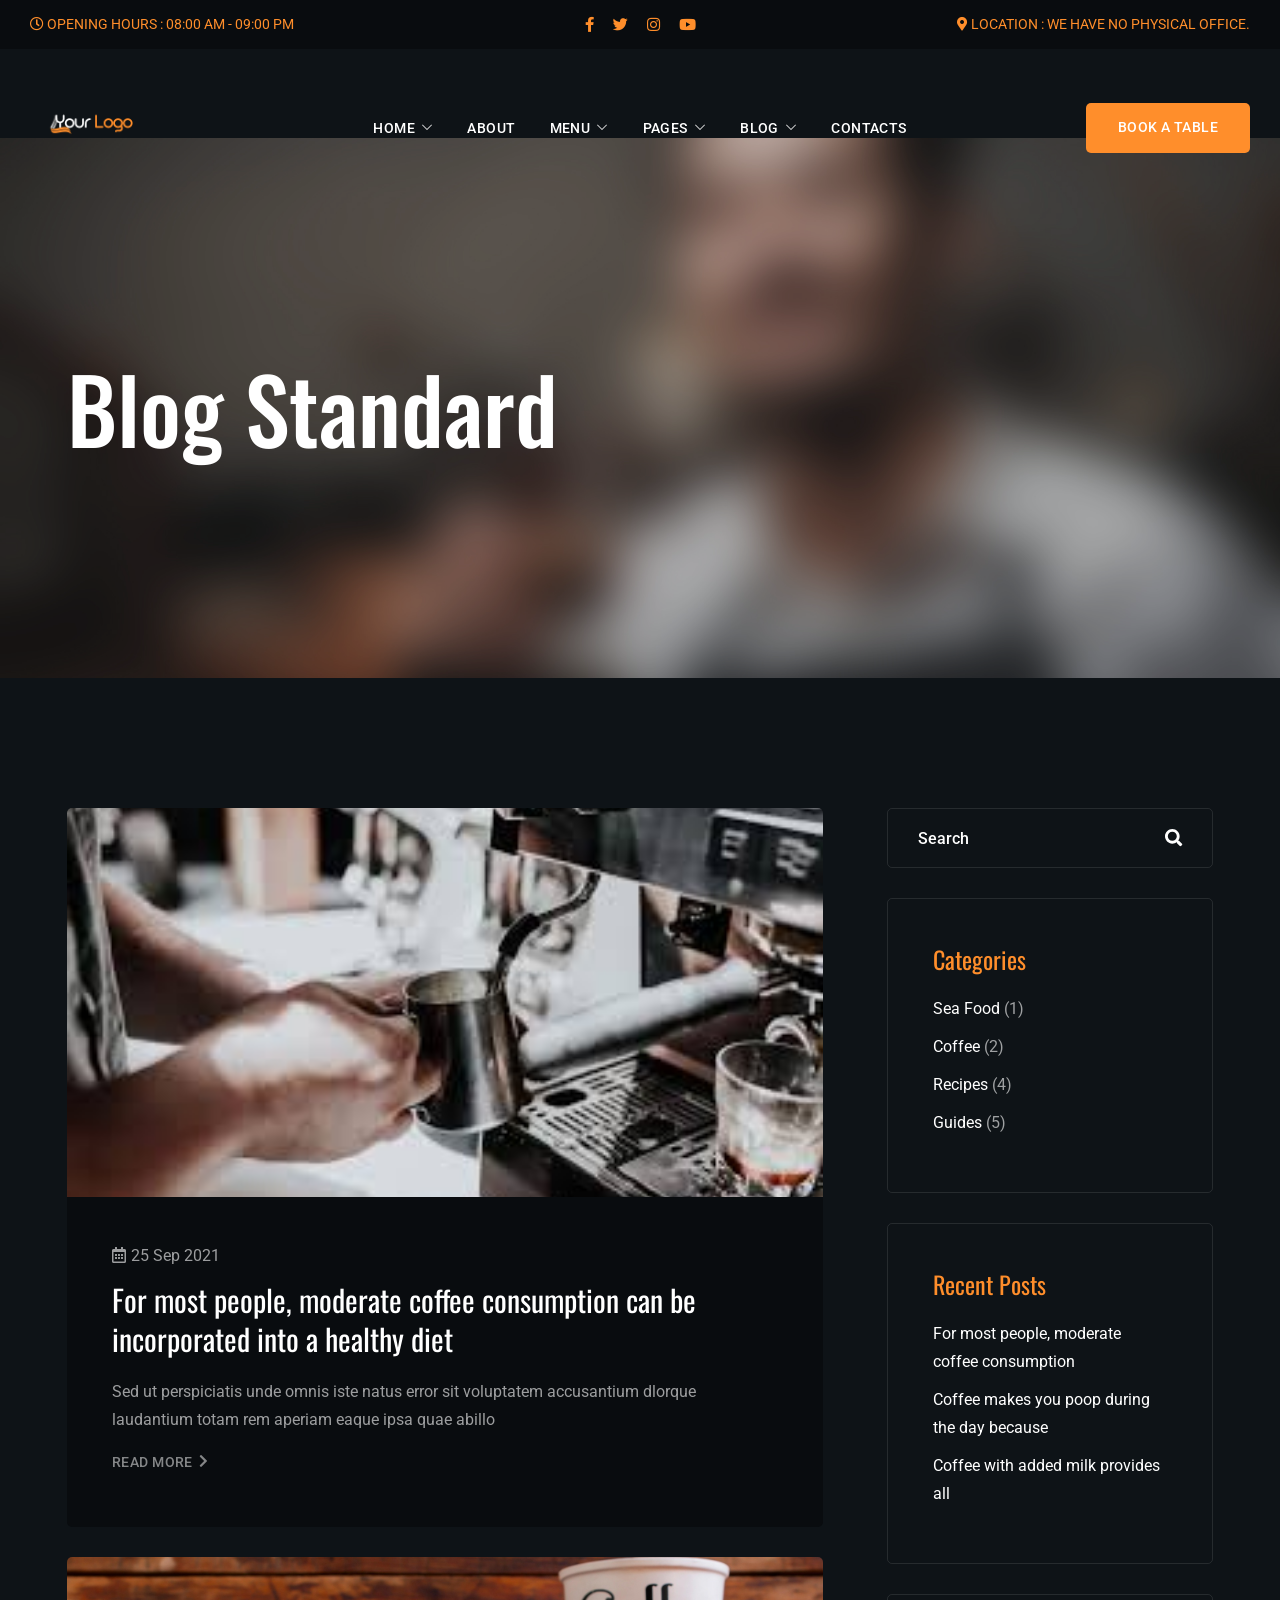
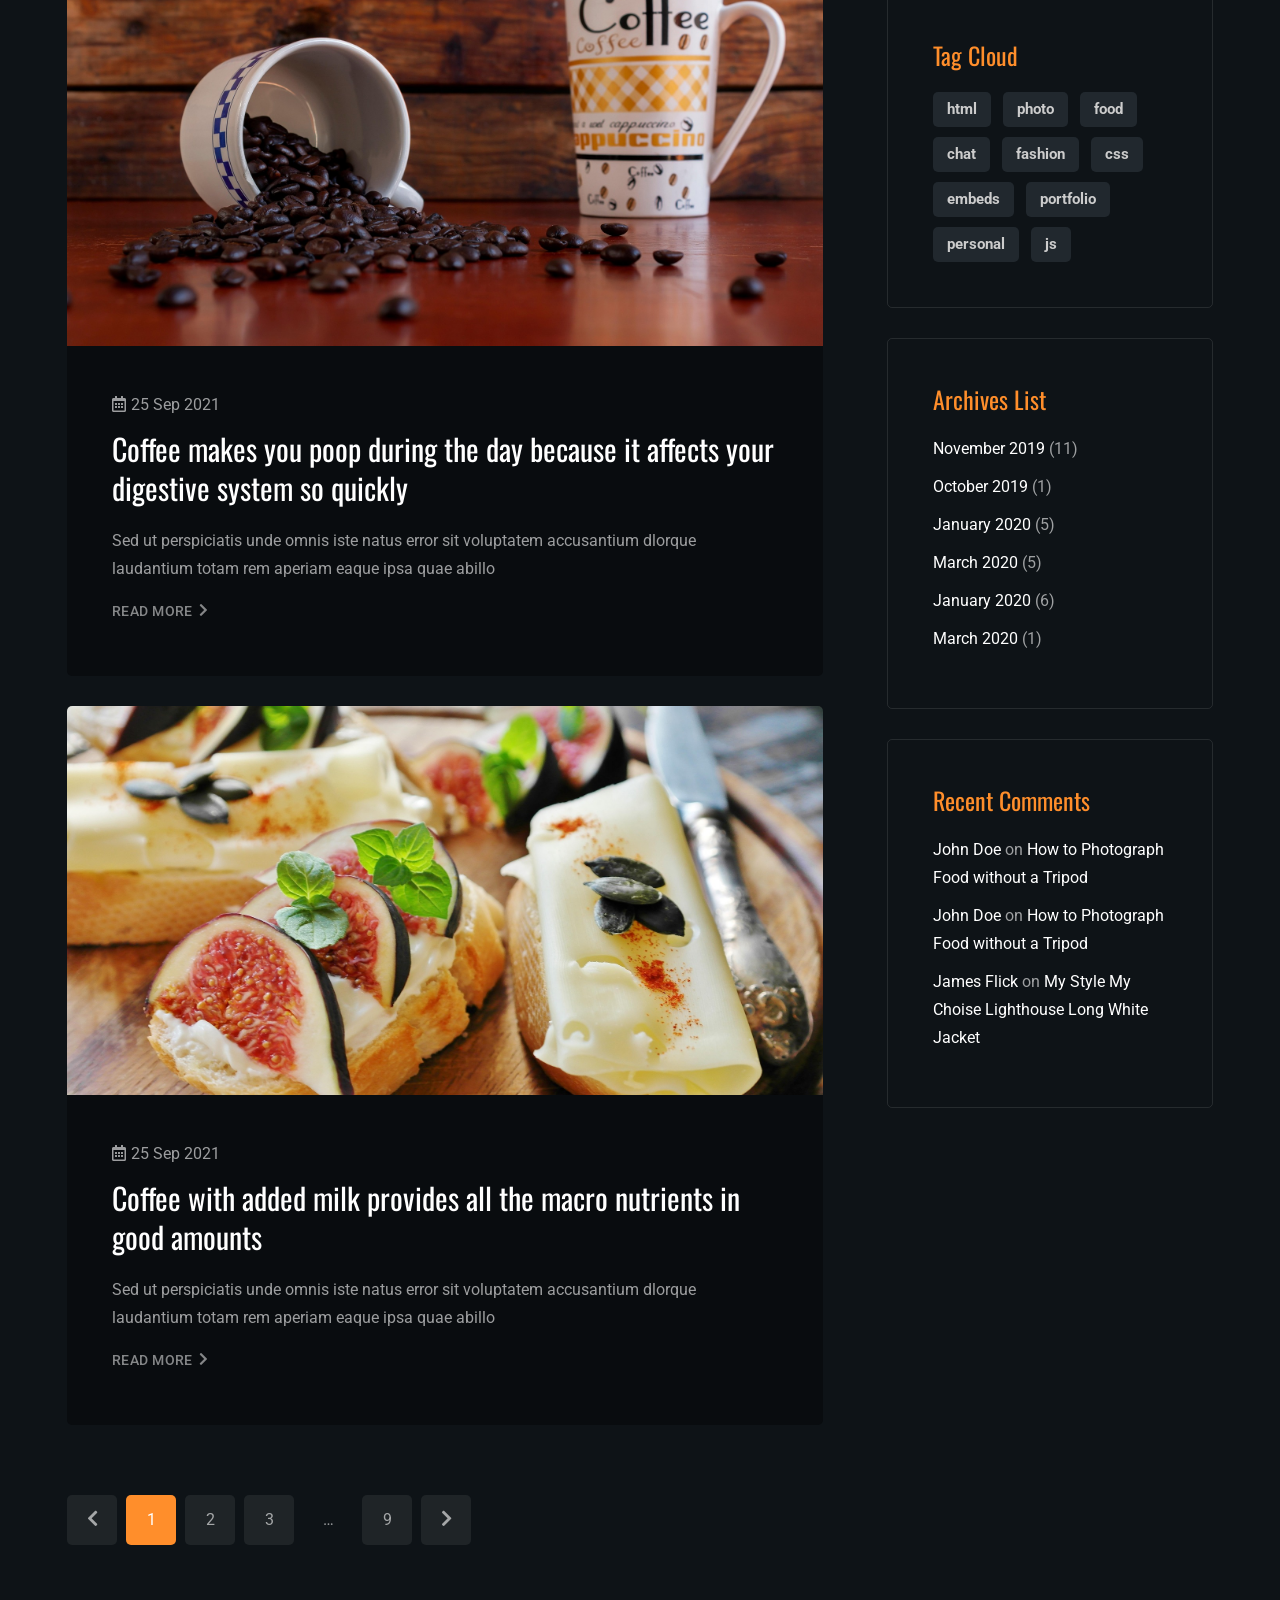
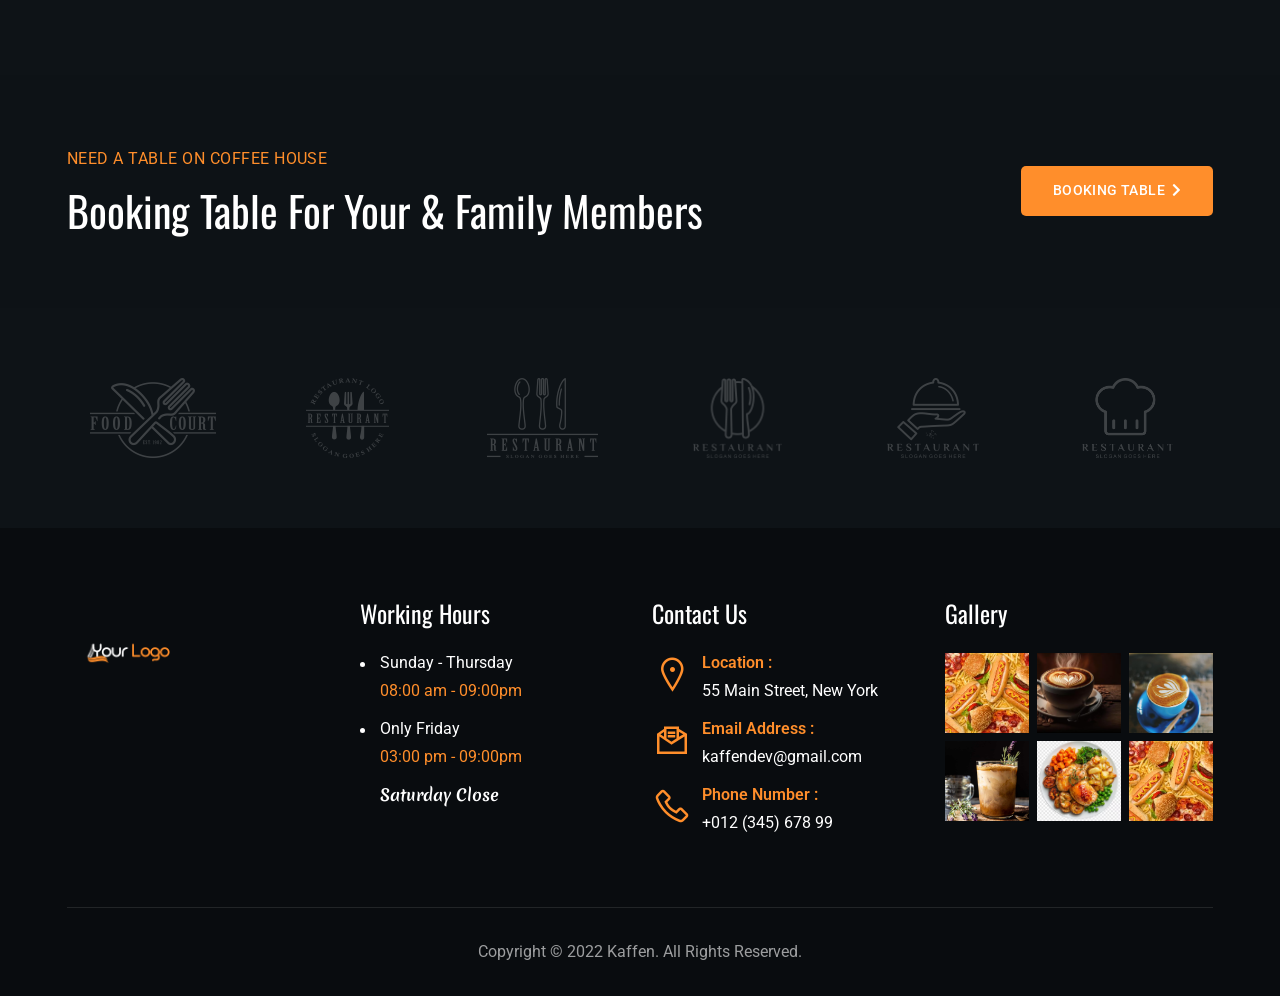
<file: blog.html>
<!DOCTYPE html>
<html lang="en" xmlns="http://www.w3.org/1999/xhtml">
<head>
	<title>Kaffen - Cafe & Restaurant HTML Template</title>
	<meta http-equiv="Content-Type" content="text/html; charset=utf-8">
	<meta http-equiv="X-UA-Compatible" content="IE=edge">
	<meta name="viewport" content="width=device-width, initial-scale=1">
	<meta name="HandheldFriendly" content="true">
	
	<link rel="preconnect" href="https://fonts.googleapis.com">
	<link rel="preconnect" href="https://fonts.gstatic.com" crossorigin>
	<link href="https://fonts.googleapis.com/css2?family=Merienda:wght@400;700&family=Roboto:ital,wght@0,100;0,300;0,400;0,500;0,700;0,900;1,100;1,300;1,400;1,500;1,700;1,900&family=Oswald:wght@200;300;400;500;600;700&display=swap" rel="stylesheet">
	
	<!-- BEGIN CSS STYLES -->
	<link rel="stylesheet" href="styles/bootstrap.css" type="text/css" media="all" />
	<link rel="stylesheet" href="fonts/font-awesome/css/font-awesome.css" type="text/css" media="all" />
	<link rel="stylesheet" href="fonts/font-awesome/css/line-awesome.css" type="text/css" media="all" />
	<link rel="stylesheet" href="styles/animate.css" type="text/css" media="all" />
	<link rel="stylesheet" href="styles/magnific-popup.css" type="text/css" media="all" />
	<link rel="stylesheet" href="styles/splitting.css" type="text/css" media="all" />
	<link rel="stylesheet" href="styles/swiper.css" type="text/css" media="all" />
	<link rel="stylesheet" href="style.css" type="text/css" media="all" />
	<!-- END CSS STYLES -->

</head>

<body>
	<div class="bg">

		<!-- Preloader -->
		<div class="preloader">
			<div class="centrize full-width">
				<div class="vertical-center">
					<div class="spinner-logo">
						<img src="images/logo.png" alt="" />
						<div class="spinner-dot">
							<div class="spinner-line"></div>
						</div>
					</div>
				</div>
			</div>
		</div>

		<!-- Header -->
		<header class="kf-header">
		
			<!-- topline -->
			<div class="kf-topline">
				<div class="row">
					<div class="col-xs-12 col-sm-6 col-md-4 col-lg-4">
		
						<!-- hours -->
						<div class="kf-h-group">
							<i class="far fa-clock"></i>
							<em>opening hours :</em> 08:00 am - 09:00 pm
						</div>
		
					</div>
					<div class="col-xs-12 col-sm-6 col-md-4 col-lg-4 align-center">
		
						<!-- social -->
						<div class="kf-h-social">
							<a href="facebook.com" target="blank"><i class="fab fa-facebook-f"></i></a>
							<a href="twitter.com" target="blank"><i class="fab fa-twitter"></i></a>
							<a href="instagram.com" target="blank"><i class="fab fa-instagram"></i></a>
							<a href="youtube.com" target="blank"><i class="fab fa-youtube"></i></a>
						</div>
		
					</div>
					<div class="col-xs-12 col-sm-6 col-md-4 col-lg-4 align-right">
		
						<!-- location -->
						<div class="kf-h-group">
							<i class="fas fa-map-marker-alt"></i>
							<em>Location :</em> We have no physical office.
						</div>
		
					</div>
				</div>
			</div>
		
			<!-- navbar -->
			<div class="kf-navbar">
				<div class="row">
					<div class="col-xs-12 col-sm-6 col-md-3 col-lg-3">
		
						<!-- logo -->
						<div class="kf-logo">
							<a href="index.html"><img src="images/logo.png" alt="" /></a>
						</div>
		
					</div>
					<div class="col-xs-12 col-sm-6 col-md-6 col-lg-6 align-center">
		
						<!-- main menu -->
						<div class="kf-main-menu">
							<ul>
								<li>
									<a href="index.html">Home<i class="las la-angle-down"></i></a>
									<ul>
										<li><a href="index.html">Coffee House</a></li>
										<li><a href="index-2.html">Restaurant</a></li>
									</ul>
								</li>
								<li><a href="about.html">About</a></li>
								<li>
									<a href="menu-coffee.html">Menu<i class="las la-angle-down"></i></a>
									<ul>
										<li><a href="menu-coffee.html">Menu Coffee</a></li>
										<li><a href="menu-restaurant.html">Menu Restaurant</a></li>
									</ul>
								</li>
								<li>
									<a href="#">Pages<i class="las la-angle-down"></i></a>
									<ul>
										<li><a href="services.html">Service</a></li>
										<li><a href="reservation.html">Reservation</a></li>
										<li><a href="history.html">History</a></li>
										<li><a href="team.html">Our Chefs</a></li>
										<li><a href="gallery.html">Gallery</a></li>
										<li><a href="faq.html">FAQ</a></li>
									</ul>
								</li>
								<li>
									<a href="#">Blog<i class="las la-angle-down"></i></a>
									<ul>
										<li><a href="blog-grid.html">Blog Grid</a></li>
										<li><a href="blog.html">Blog Standard</a></li>
										<li><a href="blog-single.html">Blog Single</a></li>
									</ul>
								</li>
								<li><a href="contacts.html">Contacts</a></li>
							</ul>
						</div>
		
					</div>
					<div class="col-xs-12 col-sm-6 col-md-3 col-lg-3 align-right">
		
						<!-- menu btn -->
						<a href="#" class="kf-menu-btn"><span></span></a>
		
						<!-- btn -->
						<a href="reservation.html" class="kf-btn h-btn">
							<span>Book a table</span>
						</a>
		
					</div>
				</div>
			</div>
		
			<!-- mobile navbar -->
			<div class="kf-navbar-mobile">
		
				<!-- mobile menu -->
				<div class="kf-main-menu">
					<ul>
						<li class="has-children">
							<a href="index.html">Home</a>
							<i class="las la-angle-down"></i>
							<ul>
								<li><a href="index.html">Coffee House</a></li>
								<li><a href="index-2.html">Restaurant</a></li>
							</ul>
						</li>
						<li><a href="about.html">About</a></li>
						<li class="has-children">
							<a href="menu-coffee.html">Menu</a>
							<i class="las la-angle-down"></i>
							<ul>
								<li><a href="menu-coffee.html">Menu Coffee</a></li>
								<li><a href="menu-restaurant.html">Menu Restaurant</a></li>
							</ul>
						</li>
						<li class="has-children">
							<a href="#">Pages</a>
							<i class="las la-angle-down"></i>
							<ul>
								<li><a href="services.html">Service</a></li>
								<li><a href="reservation.html">Reservation</a></li>
								<li><a href="history.html">History</a></li>
								<li><a href="team.html">Our Chefs</a></li>
								<li><a href="gallery.html">Gallery</a></li>
								<li><a href="faq.html">FAQ</a></li>
							</ul>
						</li>
						<li class="has-children">
							<a href="#">Blog</a>
							<i class="las la-angle-down"></i>
							<ul>
								<li><a href="blog-grid.html">Blog Grid</a></li>
								<li><a href="blog.html">Blog Standard</a></li>
								<li><a href="blog-single.html">Blog Single</a></li>
							</ul>
						</li>
						<li><a href="contacts.html">Contacts</a></li>
					</ul>
				</div>
		
				<!-- mobile topline -->
				<div class="kf-topline">
					<div class="row">
						<div class="col-xs-12 col-sm-12 col-md-12 col-lg-12">
		
							<!-- mobile btn -->
							<a href="reservation.html" class="kf-btn h-btn">
								<span>Book a table</span>
								<i class="fas fa-chevron-right"></i>
							</a>
		
						</div>
						<div class="col-xs-12 col-sm-12 col-md-12 col-lg-12">
		
							<!-- social -->
							<div class="kf-h-social">
								<a href="facebook.com" target="blank"><i class="fab fa-facebook-f"></i></a>
								<a href="twitter.com" target="blank"><i class="fab fa-twitter"></i></a>
								<a href="instagram.com" target="blank"><i class="fab fa-instagram"></i></a>
								<a href="youtube.com" target="blank"><i class="fab fa-youtube"></i></a>
							</div>
		
						</div>
						<div class="col-xs-12 col-sm-12 col-md-12 col-lg-12">
		
							<!-- hours -->
							<div class="kf-h-group">
								<i class="far fa-clock"></i>
								<em>opening hours :</em> 08:00 am - 09:00 pm
							</div>
		
						</div>
						<div class="col-xs-12 col-sm-12 col-md-12 col-lg-12">
		
							<!-- location -->
							<div class="kf-h-group">
								<i class="fas fa-map-marker-alt"></i>
								<em>Location :</em> 55 main street, new york
							</div>
		
						</div>
					</div>
				</div>
		
			</div>
		
		</header>

		<!-- Wrapper -->
		<div class="wrapper">

			<!-- Section Started Inner -->
			<section class="section kf-started-inner">
				<div class="kf-parallax-bg js-parallax" style="background-image: url(images/blog_inner_bg.jpg);"></div>
				<div class="container">

					<h1 class="kf-h-title text-anim-1 scroll-animate" data-splitting="chars" data-animate="active">
						Blog Standard
					</h1>

				</div>
			</section>

			<!-- Section Archive -->
			<section class="section kf-archive">
				<div class="container">

					<div class="row">
            <div class="col-xs-12 col-sm-12 col-md-12 col-lg-8">

	            <div class="kf-archive-items">

	              <div class="kf-archive-item element-anim-1 scroll-animate" data-animate="active">
	                <div class="image kf-image-hover">
	                  <a href="blog-single.html">
	                    <img src="images/latest_blog1.jpg" alt="" />
	                  </a>
	                </div>
	                <div class="desc">
	                  <div class="kf-date"><i class="far fa-calendar-alt"></i>25 Sep 2021</div>
	                  <h5 class="name">
	                    <a href="blog-single.html">For most people, moderate coffee consumption can be incorporated into a healthy diet</a>
	                  </h5>
	                  <div class="kf-text">
	                    Sed ut perspiciatis unde omnis iste natus error sit voluptatem accusantium dlorque laudantium totam rem aperiam eaque ipsa quae abillo
	                  </div>
	                  <div class="readmore">
	                    <a href="blog-single.html" class="kf-btn-link">
												<span>read more</span>
												<i class="fas fa-chevron-right"></i>
											</a>
	                  </div>
	                </div>
	              </div>

								<div class="kf-archive-item element-anim-1 scroll-animate" data-animate="active">
	                <div class="image kf-image-hover">
	                  <a href="blog-single.html">
	                    <img src="images/latest_blog2.jpg" alt="" />
	                  </a>
	                </div>
	                <div class="desc">
	                  <div class="kf-date"><i class="far fa-calendar-alt"></i>25 Sep 2021</div>
	                  <h5 class="name">
	                    <a href="blog-single.html">Coffee makes you poop during the day because it affects your digestive system so quickly</a>
	                  </h5>
	                  <div class="kf-text">
	                    Sed ut perspiciatis unde omnis iste natus error sit voluptatem accusantium dlorque laudantium totam rem aperiam eaque ipsa quae abillo
	                  </div>
	                  <div class="readmore">
	                    <a href="blog-single.html" class="kf-btn-link">
												<span>read more</span>
												<i class="fas fa-chevron-right"></i>
											</a>
	                  </div>
	                </div>
	              </div>

								<div class="kf-archive-item element-anim-1 scroll-animate" data-animate="active">
	                <div class="image kf-image-hover">
	                  <a href="blog-single.html">
	                    <img src="images/latest_blog3.jpg" alt="" />
	                  </a>
	                </div>
	                <div class="desc">
	                  <div class="kf-date"><i class="far fa-calendar-alt"></i>25 Sep 2021</div>
	                  <h5 class="name">
	                    <a href="blog-single.html">Coffee with added milk provides all the macro nutrients in good amounts</a>
	                  </h5>
	                  <div class="kf-text">
	                    Sed ut perspiciatis unde omnis iste natus error sit voluptatem accusantium dlorque laudantium totam rem aperiam eaque ipsa quae abillo
	                  </div>
	                  <div class="readmore">
	                    <a href="blog-single.html" class="kf-btn-link">
												<span>read more</span>
												<i class="fas fa-chevron-right"></i>
											</a>
	                  </div>
	                </div>
	              </div>

	            </div>

	            <!-- pager -->
	            <div class="pager element-anim-1 scroll-animate" data-animate="active">
								<a class="page-numbers prev" href="blog.html">
									<i class="fas fa-chevron-left"></i>
								</a>
	              <span class="page-numbers current">1</span>
	              <a class="page-numbers" href="blog.html">2</a>
	              <a class="page-numbers" href="blog.html">3</a>
	              <span class="page-numbers dots">&hellip;</span>
	              <a class="page-numbers" href="blog.html">9</a>
	              <a class="page-numbers next" href="blog.html">
									<i class="fas fa-chevron-right"></i>
								</a>
	            </div>

						</div>
						<div class="col-xs-12 col-sm-12 col-md-12 col-lg-4">

							<!-- sidebar -->
	            <div class="col__sedebar scrolla-element-anim-1 scroll-animate" data-animate="active">
	              <div class="content-sidebar">
	                <aside class="widget-area">

	                  <div class="widget widget_search element-anim-1 scroll-animate" data-animate="active">
	                    <form class="wp-block-search">
                        <input type="search" class="wp-block-search__input" placeholder="Search" value="" />
												<button type="submit" class="wp-block-search__button">Search</button>
	                    </form>
	                  </div>

	                  <section class="widget widget_categories element-anim-1 scroll-animate" data-animate="active">
	                    <h5 class="widget-title">Categories</h5>
	                    <ul>
	                      <li><a href="#">Sea Food</a> (1)</li>
	                      <li><a href="#">Coffee</a> (2)</li>
	                      <li><a href="#">Recipes</a> (4)</li>
	                      <li><a href="#">Guides</a> (5)</li>
	                    </ul>
	                  </section>

	                  <section class="widget widget_recent_entries element-anim-1 scroll-animate" data-animate="active">
	                    <h5 class="widget-title">Recent Posts</h5>
	                    <ul>
	                      <li><a href="#">For most people, moderate coffee consumption</a></li>
	                      <li><a href="#">Coffee makes you poop during the day because</a></li>
	                      <li><a href="#">Coffee with added milk provides all</a></li>
	                    </ul>
	                  </section>

	                  <section class="widget widget_tag_cloud element-anim-1 scroll-animate" data-animate="active">
	                    <h5 class="widget-title">Tag Cloud</h5>
	                    <div class="tagcloud">
	                      <a href="#" class="tag-cloud-link">html</a>
	                      <a href="#" class="tag-cloud-link">photo</a>
	                      <a href="#" class="tag-cloud-link">food</a>
	                      <a href="#" class="tag-cloud-link">chat</a>
	                      <a href="#" class="tag-cloud-link">fashion</a>
	                      <a href="#" class="tag-cloud-link">css</a>
	                      <a href="#" class="tag-cloud-link">embeds</a>
	                      <a href="#" class="tag-cloud-link">portfolio</a>
	                      <a href="#" class="tag-cloud-link">personal</a>
	                      <a href="#" class="tag-cloud-link">js</a>
	                    </div>
	                  </section>

	                  <section class="widget widget_archive element-anim-1 scroll-animate" data-animate="active">
	                    <h5 class="widget-title">Archives List</h5>
	                    <ul>
	                      <li><a href="#">November 2019</a>&nbsp;(11)</li>
	                      <li><a href="#">October 2019</a>&nbsp;(1)</li>
	                      <li><a href="#">January 2020</a>&nbsp;(5)</li>
	                      <li><a href="#">March 2020</a>&nbsp;(5)</li>
	                      <li><a href="#">January 2020</a>&nbsp;(6)</li>
	                      <li><a href="#">March 2020</a>&nbsp;(1)</li>
	                    </ul>
	                  </section>

	                  <section class="widget widget_recent_comments element-anim-1 scroll-animate" data-animate="active">
	                    <h5 class="widget-title">Recent Comments</h5>
	                    <ul>
	                      <li class="recentcomments">
	                        <span class="comment-author-link">
	                          <a href="#" class="url">John Doe</a>
	                        </span> on <a href="#">How to Photograph Food without a Tripod</a>
	                      </li>
	                      <li class="recentcomments">
	                        <span class="comment-author-link">
	                          <a href="#" class="url">John Doe</a>
	                        </span> on <a href="#">How to Photograph Food without a Tripod</a>
	                      </li>
	                      <li class="recentcomments">
	                        <span class="comment-author-link">
	                          <a href="#" class="url">James Flick</a>
	                        </span> on <a href="#">My Style My Choise Lighthouse Long White Jacket</a>
	                      </li>
	                    </ul>
	                  </section>

	                </aside>
	              </div>
	            </div>

						</div>
					</div>

				</div>
			</section>

			<!-- Section CTA -->
			<section class="section kf-cta kf-parallax" style="background-image: url(images/cta_bg.jpg);">
				<div class="container">

					<div class="row">
						<div class="col-xs-12 col-sm-12 col-md-12 col-lg-8">

							<div class="kf-titles">
								<div class="kf-subtitle element-anim-1 scroll-animate" data-animate="active">
									Need a Table On Coffee House
								</div>
								<h3 class="kf-title element-anim-1 scroll-animate" data-animate="active">
									Booking Table For Your & Family Members
								</h3>
							</div>

						</div>
						<div class="col-xs-12 col-sm-12 col-md-12 col-lg-4 align-self-center align-right">

							<a href="reservation.html" class="kf-btn element-anim-1 scroll-animate" data-animate="active">
								<span>booking table</span>
								<i class="fas fa-chevron-right"></i>
							</a>

						</div>
					</div>

				</div>
			</section>

			<!-- Section Brands -->
			<div class="section kf-brands">
				<div class="container">

					<div class="kf-brands-items row">

						<div class="col-xs-12 col-sm-12 col-md-4 col-lg-2">
							<div class="kf-brands-item element-anim-1 scroll-animate" data-animate="active">
								<div class="image">
									<img src="images/brand1.png" alt="" />
								</div>
							</div>
						</div>

						<div class="col-xs-12 col-sm-12 col-md-4 col-lg-2">
							<div class="kf-brands-item element-anim-1 scroll-animate" data-animate="active">
								<div class="image">
									<img src="images/brand2.png" alt="" />
								</div>
							</div>
						</div>

						<div class="col-xs-12 col-sm-12 col-md-4 col-lg-2">
							<div class="kf-brands-item element-anim-1 scroll-animate" data-animate="active">
								<div class="image">
									<img src="images/brand3.png" alt="" />
								</div>
							</div>
						</div>

						<div class="col-xs-12 col-sm-12 col-md-4 col-lg-2">
							<div class="kf-brands-item element-anim-1 scroll-animate" data-animate="active">
								<div class="image">
									<img src="images/brand4.png" alt="" />
								</div>
							</div>
						</div>

						<div class="col-xs-12 col-sm-12 col-md-4 col-lg-2">
							<div class="kf-brands-item element-anim-1 scroll-animate" data-animate="active">
								<div class="image">
									<img src="images/brand5.png" alt="" />
								</div>
							</div>
						</div>

						<div class="col-xs-12 col-sm-12 col-md-4 col-lg-2">
							<div class="kf-brands-item element-anim-1 scroll-animate" data-animate="active">
								<div class="image">
									<img src="images/brand6.png" alt="" />
								</div>
							</div>
						</div>

					</div>

				</div>
			</div>

		</div>

		<!-- Footer -->
	  <div class="kf-footer">
	  	<div class="container">
	  		<div class="row">
	  			<div class="col-xs-12 col-sm-12 col-md-6 col-lg-3">
	  
	  				<!-- logo -->
	  				<div class="kf-logo element-anim-1 scroll-animate" data-animate="active">
	  					<a href="index.html"><img src="images/logo.png" alt="" /></a>
	  				</div>
	  
	  			</div>
	  			<div class="col-xs-12 col-sm-12 col-md-6 col-lg-3">
	  
	  				<!-- hours -->
	  				<div class="kf-f-hours element-anim-1 scroll-animate" data-animate="active">
	  					<h5>Working Hours</h5>
	  					<ul>
	  						<li>
	  							Sunday - Thursday
	  							<em>08:00 am - 09:00pm</em>
	  						</li>
	  						<li>
	  							Only Friday
	  							<em>03:00 pm - 09:00pm</em>
	  						</li>
	  						<li>
	  							<strong>Saturday Close</strong>
	  						</li>
	  					</ul>
	  				</div>
	  
	  			</div>
	  			<div class="col-xs-12 col-sm-12 col-md-6 col-lg-3">
	  
	  				<!-- contact -->
	  				<div class="kf-f-contact element-anim-1 scroll-animate" data-animate="active">
	  					<h5>Contact Us</h5>
	  					<ul>
	  						<li>
	  							<i class="las la-map-marker"></i>
	  							<em>Location :</em>
	  							55 Main Street, New York
	  						</li>
	  						<li>
	  							<i class="las la-envelope-open-text"></i>
	  							<em>Email Address :</em>
	  							kaffendev@gmail.com
	  						</li>
	  						<li>
	  							<i class="las la-phone"></i>
	  							<em>Phone Number :</em>
	  							+012 (345) 678 99
	  						</li>
	  					</ul>
	  				</div>
	  
	  			</div>
	  			<div class="col-xs-12 col-sm-12 col-md-6 col-lg-3">
	  
	  				<!-- gallery -->
	  				<div class="kf-f-gallery element-anim-1 scroll-animate" data-animate="active">
	  					<h5>Gallery</h5>
	  					<ul>
	  						<li>
	  							<a href="images/grid_gal1.jpg" class="kf-image-hover has-popup-image"><img src="images/grid_gal1.jpg" alt="" /></a>
	  						</li>
	  						<li>
	  							<a href="images/grid_gal2.jpg" class="kf-image-hover has-popup-image"><img src="images/grid_gal2.jpg" alt="" /></a>
	  						</li>
	  						<li>
	  							<a href="images/grid_gal3.jpg" class="kf-image-hover has-popup-image"><img src="images/grid_gal3.jpg" alt="" /></a>
	  						</li>
	  						<li>
	  							<a href="images/grid_gal4.jpg" class="kf-image-hover has-popup-image"><img src="images/grid_gal4.jpg" alt="" /></a>
	  						</li>
	  						<li>
	  							<a href="images/grid_gal5.jpg" class="kf-image-hover has-popup-image"><img src="images/grid_gal5.jpg" alt="" /></a>
	  						</li>
	  						<li>
	  							<a href="images/grid_gal6.jpg" class="kf-image-hover has-popup-image"><img src="images/grid_gal1.jpg" alt="" /></a>
	  						</li>
	  					</ul>
	  				</div>
	  
	  			</div>
	  		</div>
	  		<div class="row">
	  			<div class="col-xs-12 col-sm-12 col-md-12 col-lg-12 align-center">
	  
	  				<!-- copyright -->
	  				<div class="kf-copyright element-anim-1 scroll-animate" data-animate="active">
	  					Copyright © 2022 Kaffen. All Rights Reserved.
	  				</div>
	  
	  			</div>
	  		</div>
	  	</div>
	  </div>

	</div>

	<!-- Scripts -->
	<script src="js/jquery.min.js"></script>
	<script src="js/jquery.validate.min.js"></script>
	<script src="js/bootstrap.js"></script>
	<script src="js/swiper.js"></script>
	<script src="js/splitting.js"></script>
	<script src="js/jquery.paroller.min.js"></script>
	<script src="js/parallax.js"></script>
	<script src="js/magnific-popup.js"></script>
	<script src="js/imagesloaded.pkgd.js"></script>
	<script src="js/isotope.pkgd.js"></script>
	<script src="js/jquery.scrolla.js"></script>
	<script src="js/skrollr.js"></script>
	<script src="js/common.js"></script>
</body>
</html>
</file>
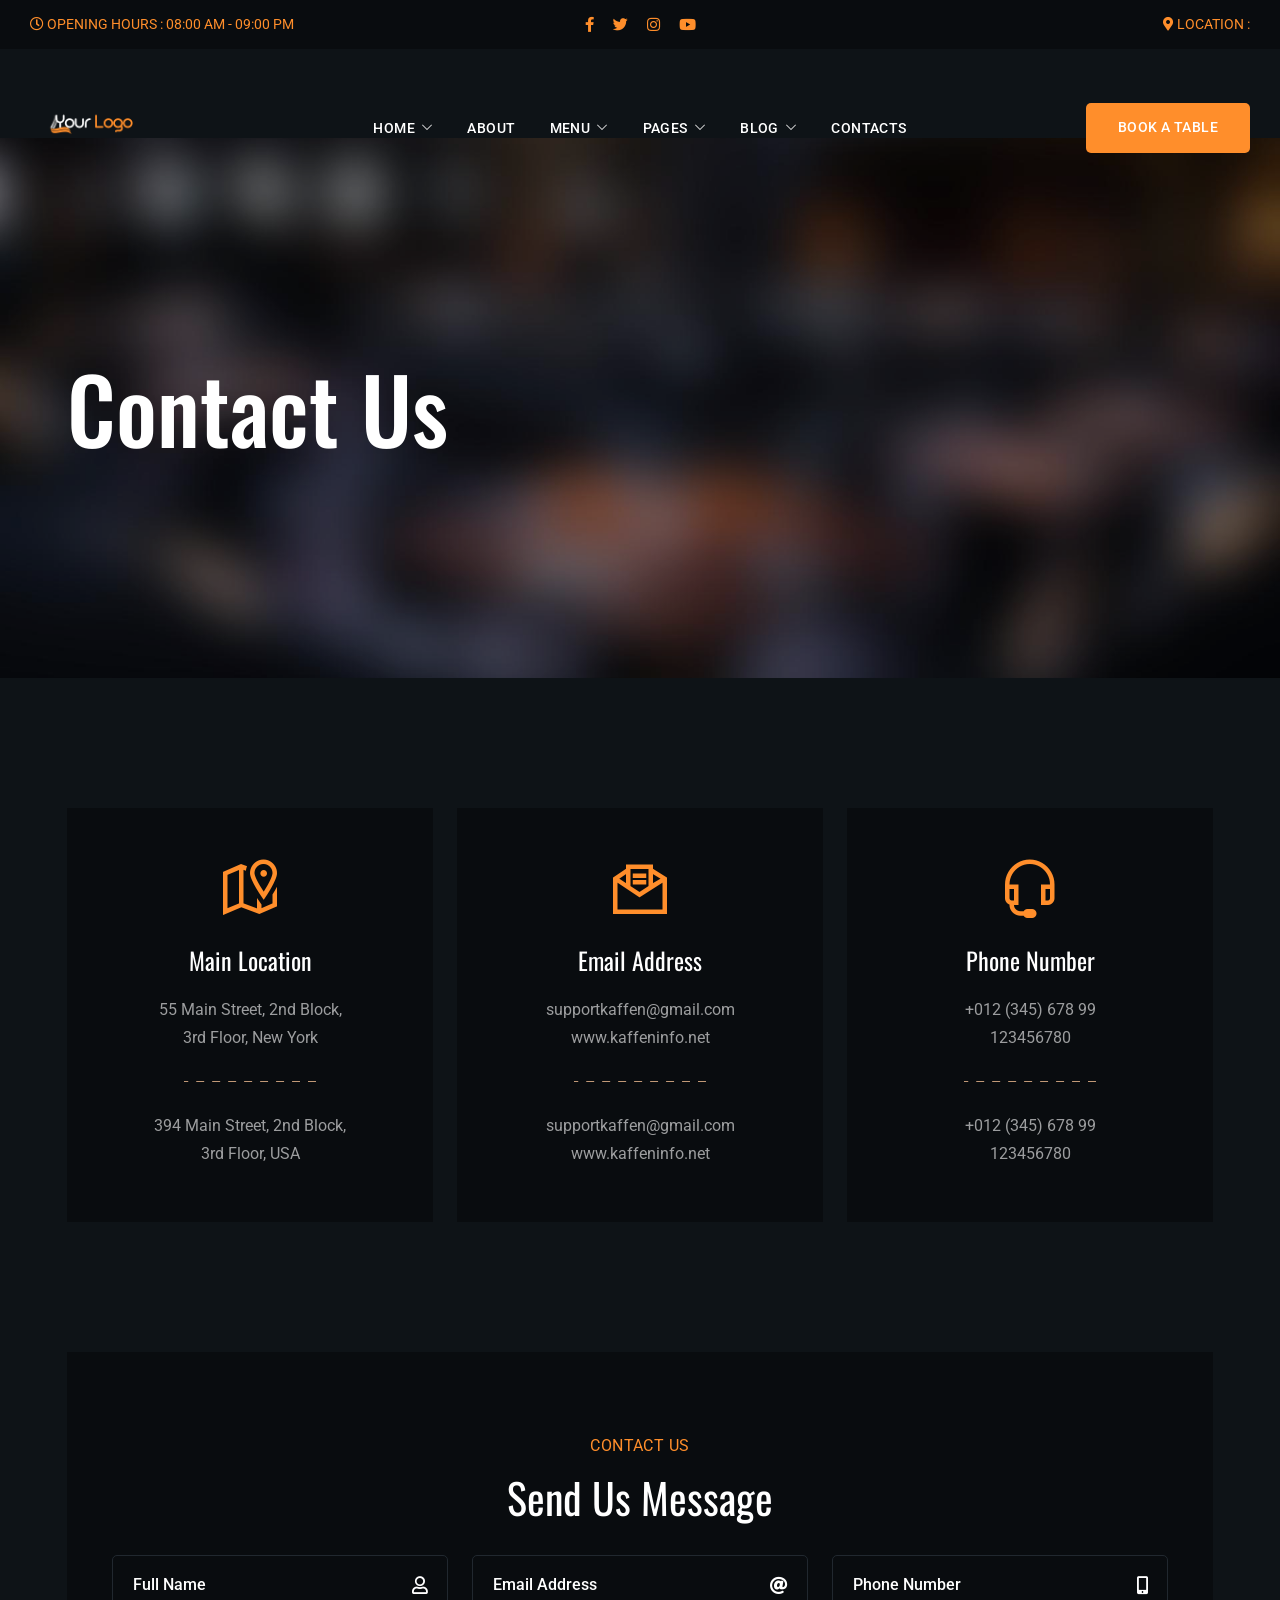
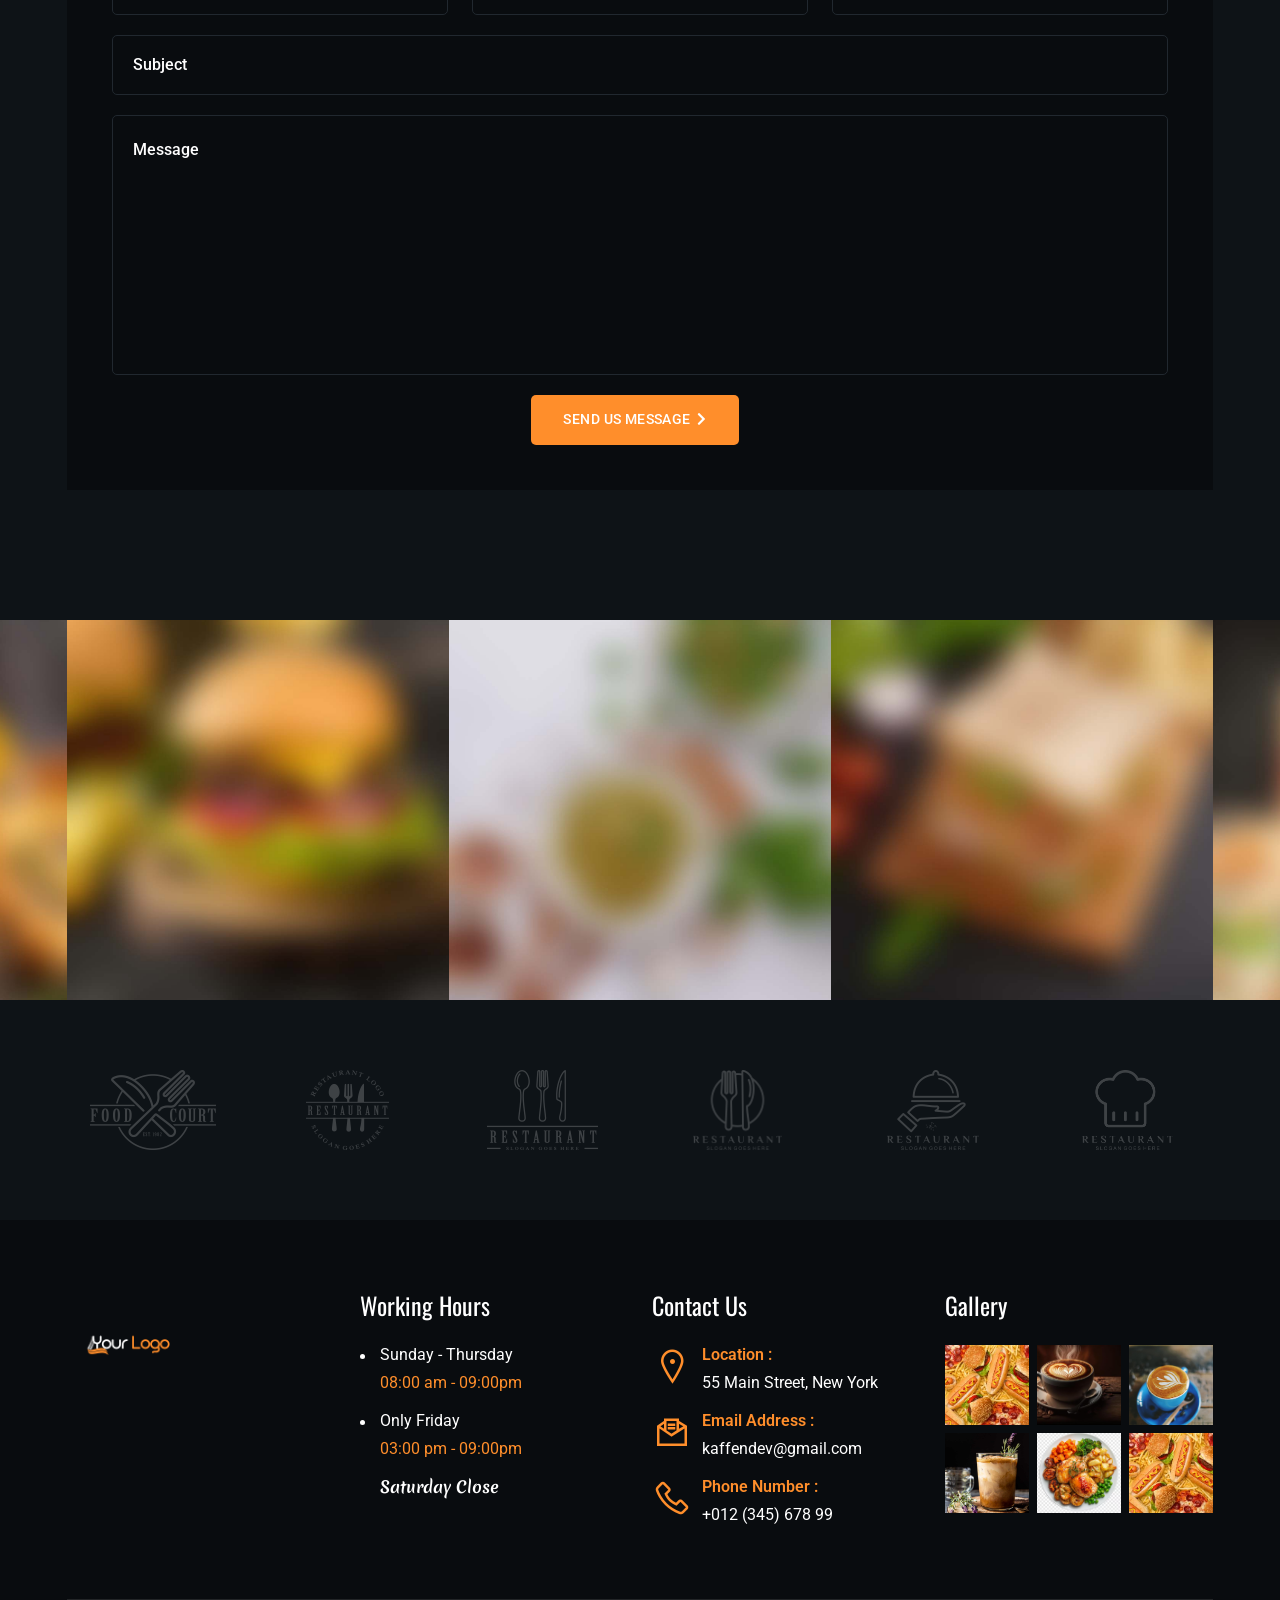
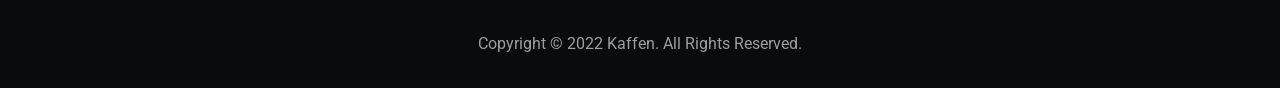
<file: contacts.html>
<!DOCTYPE html>
<html lang="en" xmlns="http://www.w3.org/1999/xhtml">
<head>
	<title>Kaffen - Cafe & Restaurant HTML Template</title>
	<meta http-equiv="Content-Type" content="text/html; charset=utf-8">
	<meta http-equiv="X-UA-Compatible" content="IE=edge">
	<meta name="viewport" content="width=device-width, initial-scale=1">
	<meta name="HandheldFriendly" content="true">
	
	<link rel="preconnect" href="https://fonts.googleapis.com">
	<link rel="preconnect" href="https://fonts.gstatic.com" crossorigin>
	<link href="https://fonts.googleapis.com/css2?family=Merienda:wght@400;700&family=Roboto:ital,wght@0,100;0,300;0,400;0,500;0,700;0,900;1,100;1,300;1,400;1,500;1,700;1,900&family=Oswald:wght@200;300;400;500;600;700&display=swap" rel="stylesheet">
	
	<!-- BEGIN CSS STYLES -->
	<link rel="stylesheet" href="styles/bootstrap.css" type="text/css" media="all" />
	<link rel="stylesheet" href="fonts/font-awesome/css/font-awesome.css" type="text/css" media="all" />
	<link rel="stylesheet" href="fonts/font-awesome/css/line-awesome.css" type="text/css" media="all" />
	<link rel="stylesheet" href="styles/animate.css" type="text/css" media="all" />
	<link rel="stylesheet" href="styles/magnific-popup.css" type="text/css" media="all" />
	<link rel="stylesheet" href="styles/splitting.css" type="text/css" media="all" />
	<link rel="stylesheet" href="styles/swiper.css" type="text/css" media="all" />
	<link rel="stylesheet" href="style.css" type="text/css" media="all" />
	<!-- END CSS STYLES -->

</head>

<body>
	<div class="bg">

		<!-- Preloader -->
		<div class="preloader">
			<div class="centrize full-width">
				<div class="vertical-center">
					<div class="spinner-logo">
						<img src="images/logo.png" alt="" />
						<div class="spinner-dot">
							<div class="spinner-line"></div>
						</div>
					</div>
				</div>
			</div>
		</div>

		<!-- Header -->
		<header class="kf-header">
		
			<!-- topline -->
			<div class="kf-topline">
				<div class="row">
					<div class="col-xs-12 col-sm-6 col-md-4 col-lg-4">
		
						<!-- hours -->
						<div class="kf-h-group">
							<i class="far fa-clock"></i>
							<em>opening hours :</em> 08:00 am - 09:00 pm
						</div>
		
					</div>
					<div class="col-xs-12 col-sm-6 col-md-4 col-lg-4 align-center">
		
						<!-- social -->
						<div class="kf-h-social">
							<a href="facebook.com" target="blank"><i class="fab fa-facebook-f"></i></a>
							<a href="twitter.com" target="blank"><i class="fab fa-twitter"></i></a>
							<a href="instagram.com" target="blank"><i class="fab fa-instagram"></i></a>
							<a href="youtube.com" target="blank"><i class="fab fa-youtube"></i></a>
						</div>
		
					</div>
					<div class="col-xs-12 col-sm-6 col-md-4 col-lg-4 align-right">
		
						<!-- location -->
						<div class="kf-h-group">
							<i class="fas fa-map-marker-alt"></i>
							<em>Location :</em> 
						</div>
		
					</div>
				</div>
			</div>
		
			<!-- navbar -->
			<div class="kf-navbar">
				<div class="row">
					<div class="col-xs-12 col-sm-6 col-md-3 col-lg-3">
		
						<!-- logo -->
						<div class="kf-logo">
							<a href="index.html"><img src="images/logo.png"></a>
						</div>
		
					</div>
					<div class="col-xs-12 col-sm-6 col-md-6 col-lg-6 align-center">
		
						<!-- main menu -->
						<div class="kf-main-menu">
							<ul>
								<li>
									<a href="index.html">Home<i class="las la-angle-down"></i></a>
									<ul>
										<li><a href="index.html">Coffee House</a></li>
										<li><a href="index-2.html">Restaurant</a></li>
									</ul>
								</li>
								<li><a href="about.html">About</a></li>
								<li>
									<a href="menu-coffee.html">Menu<i class="las la-angle-down"></i></a>
									<ul>
										<li><a href="menu-coffee.html">Menu Coffee</a></li>
										<li><a href="menu-restaurant.html">Menu Restaurant</a></li>
									</ul>
								</li>
								<li>
									<a href="#">Pages<i class="las la-angle-down"></i></a>
									<ul>
										<li><a href="services.html">Service</a></li>
										<li><a href="reservation.html">Reservation</a></li>
										<li><a href="history.html">History</a></li>
										<li><a href="team.html">Our Chefs</a></li>
										<li><a href="gallery.html">Gallery</a></li>
										<li><a href="faq.html">FAQ</a></li>
									</ul>
								</li>
								<li>
									<a href="#">Blog<i class="las la-angle-down"></i></a>
									<ul>
										<li><a href="blog-grid.html">Blog Grid</a></li>
										<li><a href="blog.html">Blog Standard</a></li>
										<li><a href="blog-single.html">Blog Single</a></li>
									</ul>
								</li>
								<li><a href="contacts.html">Contacts</a></li>
							</ul>
						</div>
		
					</div>
					<div class="col-xs-12 col-sm-6 col-md-3 col-lg-3 align-right">
		
						<!-- menu btn -->
						<a href="#" class="kf-menu-btn"><span></span></a>
		
						<!-- btn -->
						<a href="reservation.html" class="kf-btn h-btn">
							<span>Book a table</span>
						</a>
		
					</div>
				</div>
			</div>
		
			<!-- mobile navbar -->
			<div class="kf-navbar-mobile">
		
				<!-- mobile menu -->
				<div class="kf-main-menu">
					<ul>
						<li class="has-children">
							<a href="index.html">Home</a>
							<i class="las la-angle-down"></i>
							<ul>
								<li><a href="index.html">Coffee House</a></li>
								<li><a href="index-2.html">Restaurant</a></li>
							</ul>
						</li>
						<li><a href="about.html">About</a></li>
						<li class="has-children">
							<a href="menu-coffee.html">Menu</a>
							<i class="las la-angle-down"></i>
							<ul>
								<li><a href="menu-coffee.html">Menu Coffee</a></li>
								<li><a href="menu-restaurant.html">Menu Restaurant</a></li>
							</ul>
						</li>
						<li class="has-children">
							<a href="#">Pages</a>
							<i class="las la-angle-down"></i>
							<ul>
								<li><a href="services.html">Service</a></li>
								<li><a href="reservation.html">Reservation</a></li>
								<li><a href="history.html">History</a></li>
								<li><a href="team.html">Our Chefs</a></li>
								<li><a href="gallery.html">Gallery</a></li>
								<li><a href="faq.html">FAQ</a></li>
							</ul>
						</li>
						<li class="has-children">
							<a href="#">Blog</a>
							<i class="las la-angle-down"></i>
							<ul>
								<li><a href="blog-grid.html">Blog Grid</a></li>
								<li><a href="blog.html">Blog Standard</a></li>
								<li><a href="blog-single.html">Blog Single</a></li>
							</ul>
						</li>
						<li><a href="contacts.html">Contacts</a></li>
					</ul>
				</div>
		
				<!-- mobile topline -->
				<div class="kf-topline">
					<div class="row">
						<div class="col-xs-12 col-sm-12 col-md-12 col-lg-12">
		
							<!-- mobile btn -->
							<a href="reservation.html" class="kf-btn h-btn">
								<span>Book a table</span>
								<i class="fas fa-chevron-right"></i>
							</a>
		
						</div>
						<div class="col-xs-12 col-sm-12 col-md-12 col-lg-12">
		
							<!-- social -->
							<div class="kf-h-social">
								<a href="facebook.com" target="blank"><i class="fab fa-facebook-f"></i></a>
								<a href="twitter.com" target="blank"><i class="fab fa-twitter"></i></a>
								<a href="instagram.com" target="blank"><i class="fab fa-instagram"></i></a>
								<a href="youtube.com" target="blank"><i class="fab fa-youtube"></i></a>
							</div>
		
						</div>
						<div class="col-xs-12 col-sm-12 col-md-12 col-lg-12">
		
							<!-- hours -->
							<div class="kf-h-group">
								<i class="far fa-clock"></i>
								<em>opening hours :</em> 08:00 am - 09:00 pm
							</div>
		
						</div>
						<div class="col-xs-12 col-sm-12 col-md-12 col-lg-12">
		
							<!-- location -->
							<div class="kf-h-group">
								<i class="fas fa-map-marker-alt"></i>
								<em>Location :</em> 55 main street, new york
							</div>
		
						</div>
					</div>
				</div>
		
			</div>
		
		</header>

		<!-- Wrapper -->
		<div class="wrapper">

			<!-- Section Started Inner -->
			<section class="section kf-started-inner">
				<div class="kf-parallax-bg js-parallax" style="background-image: url(images/menu_reservation_inner_bg.jpg);"></div>
				<div class="container">

					<h1 class="kf-h-title text-anim-1 scroll-animate" data-splitting="chars" data-animate="active">
						Contact Us
					</h1>

				</div>
			</section>

			<!-- Section Contacts Info -->
			<section class="section kf-contacts-info">
				<div class="container">

					<div class="kf-contacts-items row">

						<div class="col-xs-12 col-sm-12 col-md-6 col-lg-4 align-center">
							<div class="kf-contacts-item element-anim-1 scroll-animate" data-animate="active">
								<div class="image">
									<!--<img src="images/contact_icon1.png" alt="" />-->
									<i class="las la-map-marked-alt"></i>
								</div>
								<div class="desc">
									<h5 class="name">Main Location</h5>
									<ul>
										<li>55 Main Street, 2nd Block, <br>3rd Floor, New York</li>
										<li>394 Main Street, 2nd Block, <br>3rd Floor, USA</li>
									</ul>
								</div>
							</div>
						</div>

						<div class="col-xs-12 col-sm-12 col-md-6 col-lg-4 align-center">
							<div class="kf-contacts-item element-anim-1 scroll-animate" data-animate="active">
								<div class="image">
									<!--<img src="images/contact_icon2.png" alt="" />-->
									<i class="las la-envelope-open-text"></i>
								</div>
								<div class="desc">
									<h5 class="name">Email Address</h5>
									<ul>
										<li>supportkaffen@gmail.com <br>www.kaffeninfo.net</li>
										<li>supportkaffen@gmail.com <br>www.kaffeninfo.net</li>
									</ul>
								</div>
							</div>
						</div>

						<div class="col-xs-12 col-sm-12 col-md-6 col-lg-4 align-center">
							<div class="kf-contacts-item element-anim-1 scroll-animate" data-animate="active">
								<div class="image">
									<!--<img src="images/contact_icon3.png" alt="" />-->
									<i class="las la-headset"></i>
								</div>
								<div class="desc">
									<h5 class="name">Phone Number</h5>
									<ul>
										<li>+012 (345) 678 99 <br>123456780</li>
										<li>+012 (345) 678 99 <br>123456780</li>
									</ul>
								</div>
							</div>
						</div>

					</div>

				</div>
			</section>

			<!-- Section Contacts Form -->
			<section class="section kf-contacts-form">
				<div class="container">

					<div class="kf-reservation-form element-anim-1 scroll-animate" data-animate="active">

						<div class="kf-titles align-center">
							<div class="kf-subtitle">
								Contact Us
							</div>
							<h3 class="kf-title">
								Send Us Message
							</h3>
						</div>

						<form id="cform" method="post">
							<div class="row">
								<div class="col-xs-12 col-sm-12 col-md-12 col-lg-4">
									<div class="kf-field">
										<input type="text" name="name" placeholder="Full Name" />
										<i class="far fa-user"></i>
									</div>
								</div>
								<div class="col-xs-12 col-sm-12 col-md-12 col-lg-4">
									<div class="kf-field">
										<input type="email" name="email" placeholder="Email Address" />
										<i class="fas fa-at"></i>
									</div>
								</div>
								<div class="col-xs-12 col-sm-12 col-md-12 col-lg-4">
									<div class="kf-field">
										<input type="tel" name="tel" placeholder="Phone Number" />
										<i class="fas fa-mobile-alt"></i>
									</div>
								</div>
								<div class="col-xs-12 col-sm-12 col-md-12 col-lg-12">
									<div class="kf-field">
										<input type="text" name="subject" placeholder="Subject" />
									</div>
								</div>
								<div class="col-xs-12 col-sm-12 col-md-12 col-lg-12">
									<div class="kf-field">
										<textarea name="message" placeholder="Message"></textarea>
									</div>
								</div>
								<div class="col-xs-12 col-sm-12 col-md-12 col-lg-12">
									<div class="kf-bts">
										<a href="#" class="kf-btn" onclick="$('#cform').submit(); return false;">
											<span>Send us message</span>
											<i class="fas fa-chevron-right"></i>
										</a>
									</div>
								</div>
							</div>
						</form>
						<div class="alert-success" style="display: none;">
							<p>Thanks, your message is sent successfully.</p>
						</div>

					</div>

				</div>
			</section>

			<!-- Section Insta Carousel -->
			<div class="section kf-insta-carousel element-anim-1 scroll-animate" data-animate="active">
				<div class="container">
					<div class="swiper-container">
						<div class="swiper-wrapper">
							<div class="swiper-slide">

								<div class="slide-item">
									<div class="image kf-image-hover">
										<a href="instagram.com" target="blank">
											<img src="images/ins_gal1.jpg" alt="" />
											<i class="fab fa-instagram"></i>
										</a>
									</div>
								</div>

							</div>
							<div class="swiper-slide">

								<div class="slide-item">
									<div class="image kf-image-hover">
										<a href="instagram.com" target="blank">
											<img src="images/ins_gal2.jpg" alt="" />
											<i class="fab fa-instagram"></i>
										</a>
									</div>
								</div>

							</div>
							<div class="swiper-slide">

								<div class="slide-item">
									<div class="image kf-image-hover">
										<a href="instagram.com" target="blank">
											<img src="images/ins_gal3.jpg" alt="" />
											<i class="fab fa-instagram"></i>
										</a>
									</div>
								</div>

							</div>
							<div class="swiper-slide">

								<div class="slide-item">
									<div class="image kf-image-hover">
										<a href="instagram.com" target="blank">
											<img src="images/ins_gal4.jpg" alt="" />
											<i class="fab fa-instagram"></i>
										</a>
									</div>
								</div>

							</div>
							<div class="swiper-slide">

								<div class="slide-item">
									<div class="image kf-image-hover">
										<a href="instagram.com" target="blank">
											<img src="images/ins_gal5.jpg" alt="" />
											<i class="fab fa-instagram"></i>
										</a>
									</div>
								</div>

							</div>
							<div class="swiper-slide">

								<div class="slide-item">
									<div class="image kf-image-hover">
										<a href="instagram.com" target="blank">
											<img src="images/ins_gal6.jpg" alt="" />
											<i class="fab fa-instagram"></i>
										</a>
									</div>
								</div>

							</div>
							<div class="swiper-slide">

								<div class="slide-item">
									<div class="image kf-image-hover">
										<a href="instagram.com" target="blank">
											<img src="images/ins_gal1.jpg" alt="" />
											<i class="fab fa-instagram"></i>
										</a>
									</div>
								</div>

							</div>
							<div class="swiper-slide">

								<div class="slide-item">
									<div class="image kf-image-hover">
										<a href="instagram.com" target="blank">
											<img src="images/ins_gal2.jpg" alt="" />
											<i class="fab fa-instagram"></i>
										</a>
									</div>
								</div>

							</div>
							<div class="swiper-slide">

								<div class="slide-item">
									<div class="image kf-image-hover">
										<a href="instagram.com" target="blank">
											<img src="images/ins_gal3.jpg" alt="" />
											<i class="fab fa-instagram"></i>
										</a>
									</div>
								</div>

							</div>
							<div class="swiper-slide">

								<div class="slide-item">
									<div class="image kf-image-hover">
										<a href="instagram.com" target="blank">
											<img src="images/ins_gal4.jpg" alt="" />
											<i class="fab fa-instagram"></i>
										</a>
									</div>
								</div>

							</div>
							<div class="swiper-slide">

								<div class="slide-item">
									<div class="image kf-image-hover">
										<a href="instagram.com" target="blank">
											<img src="images/ins_gal5.jpg" alt="" />
											<i class="fab fa-instagram"></i>
										</a>
									</div>
								</div>

							</div>
							<div class="swiper-slide">

								<div class="slide-item">
									<div class="image kf-image-hover">
										<a href="instagram.com" target="blank">
											<img src="images/ins_gal6.jpg" alt="" />
											<i class="fab fa-instagram"></i>
										</a>
									</div>
								</div>

							</div>
						</div>
					</div>
				</div>
			</div>

			<!-- Section Brands -->
			<div class="section kf-brands">
				<div class="container">

					<div class="kf-brands-items row">

						<div class="col-xs-12 col-sm-12 col-md-4 col-lg-2">
							<div class="kf-brands-item element-anim-1 scroll-animate" data-animate="active">
								<div class="image">
									<img src="images/brand1.png" alt="" />
								</div>
							</div>
						</div>

						<div class="col-xs-12 col-sm-12 col-md-4 col-lg-2">
							<div class="kf-brands-item element-anim-1 scroll-animate" data-animate="active">
								<div class="image">
									<img src="images/brand2.png" alt="" />
								</div>
							</div>
						</div>

						<div class="col-xs-12 col-sm-12 col-md-4 col-lg-2">
							<div class="kf-brands-item element-anim-1 scroll-animate" data-animate="active">
								<div class="image">
									<img src="images/brand3.png" alt="" />
								</div>
							</div>
						</div>

						<div class="col-xs-12 col-sm-12 col-md-4 col-lg-2">
							<div class="kf-brands-item element-anim-1 scroll-animate" data-animate="active">
								<div class="image">
									<img src="images/brand4.png" alt="" />
								</div>
							</div>
						</div>

						<div class="col-xs-12 col-sm-12 col-md-4 col-lg-2">
							<div class="kf-brands-item element-anim-1 scroll-animate" data-animate="active">
								<div class="image">
									<img src="images/brand5.png" alt="" />
								</div>
							</div>
						</div>

						<div class="col-xs-12 col-sm-12 col-md-4 col-lg-2">
							<div class="kf-brands-item element-anim-1 scroll-animate" data-animate="active">
								<div class="image">
									<img src="images/brand6.png" alt="" />
								</div>
							</div>
						</div>

					</div>

				</div>
			</div>

		</div>

		<!-- Footer -->
	  <div class="kf-footer">
	  	<div class="container">
	  		<div class="row">
	  			<div class="col-xs-12 col-sm-12 col-md-6 col-lg-3">
	  
	  				<!-- logo -->
	  				<div class="kf-logo element-anim-1 scroll-animate" data-animate="active">
	  					<a href="index.html"><img src="images/logo.png" alt="" /></a>
	  				</div>
	  
	  			</div>
	  			<div class="col-xs-12 col-sm-12 col-md-6 col-lg-3">
	  
	  				<!-- hours -->
	  				<div class="kf-f-hours element-anim-1 scroll-animate" data-animate="active">
	  					<h5>Working Hours</h5>
	  					<ul>
	  						<li>
	  							Sunday - Thursday
	  							<em>08:00 am - 09:00pm</em>
	  						</li>
	  						<li>
	  							Only Friday
	  							<em>03:00 pm - 09:00pm</em>
	  						</li>
	  						<li>
	  							<strong>Saturday Close</strong>
	  						</li>
	  					</ul>
	  				</div>
	  
	  			</div>
	  			<div class="col-xs-12 col-sm-12 col-md-6 col-lg-3">
	  
	  				<!-- contact -->
	  				<div class="kf-f-contact element-anim-1 scroll-animate" data-animate="active">
	  					<h5>Contact Us</h5>
	  					<ul>
	  						<li>
	  							<i class="las la-map-marker"></i>
	  							<em>Location :</em>
	  							55 Main Street, New York
	  						</li>
	  						<li>
	  							<i class="las la-envelope-open-text"></i>
	  							<em>Email Address :</em>
	  							kaffendev@gmail.com
	  						</li>
	  						<li>
	  							<i class="las la-phone"></i>
	  							<em>Phone Number :</em>
	  							+012 (345) 678 99
	  						</li>
	  					</ul>
	  				</div>
	  
	  			</div>
	  			<div class="col-xs-12 col-sm-12 col-md-6 col-lg-3">
	  
	  				<!-- gallery -->
	  				<div class="kf-f-gallery element-anim-1 scroll-animate" data-animate="active">
	  					<h5>Gallery</h5>
	  					<ul>
	  						<li>
	  							<a href="images/grid_gal1.jpg" class="kf-image-hover has-popup-image"><img src="images/grid_gal1.jpg" alt="" /></a>
	  						</li>
	  						<li>
	  							<a href="images/grid_gal2.jpg" class="kf-image-hover has-popup-image"><img src="images/grid_gal2.jpg" alt="" /></a>
	  						</li>
	  						<li>
	  							<a href="images/grid_gal3.jpg" class="kf-image-hover has-popup-image"><img src="images/grid_gal3.jpg" alt="" /></a>
	  						</li>
	  						<li>
	  							<a href="images/grid_gal4.jpg" class="kf-image-hover has-popup-image"><img src="images/grid_gal4.jpg" alt="" /></a>
	  						</li>
	  						<li>
	  							<a href="images/grid_gal5.jpg" class="kf-image-hover has-popup-image"><img src="images/grid_gal5.jpg" alt="" /></a>
	  						</li>
	  						<li>
	  							<a href="images/grid_gal6.jpg" class="kf-image-hover has-popup-image"><img src="images/grid_gal1.jpg" alt="" /></a>
	  						</li>
	  					</ul>
	  				</div>
	  
	  			</div>
	  		</div>
	  		<div class="row">
	  			<div class="col-xs-12 col-sm-12 col-md-12 col-lg-12 align-center">
	  
	  				<!-- copyright -->
	  				<div class="kf-copyright element-anim-1 scroll-animate" data-animate="active">
	  					Copyright © 2022 Kaffen. All Rights Reserved.
	  				</div>
	  
	  			</div>
	  		</div>
	  	</div>
	  </div>

	</div>

	<!-- Scripts -->
	<script src="js/jquery.min.js"></script>
	<script src="js/jquery.validate.min.js"></script>
	<script src="js/bootstrap.js"></script>
	<script src="js/swiper.js"></script>
	<script src="js/splitting.js"></script>
	<script src="js/jquery.paroller.min.js"></script>
	<script src="js/parallax.js"></script>
	<script src="js/magnific-popup.js"></script>
	<script src="js/imagesloaded.pkgd.js"></script>
	<script src="js/isotope.pkgd.js"></script>
	<script src="js/jquery.scrolla.js"></script>
	<script src="js/skrollr.js"></script>
	<script src="js/common.js"></script>
</body>
</html>
</file>
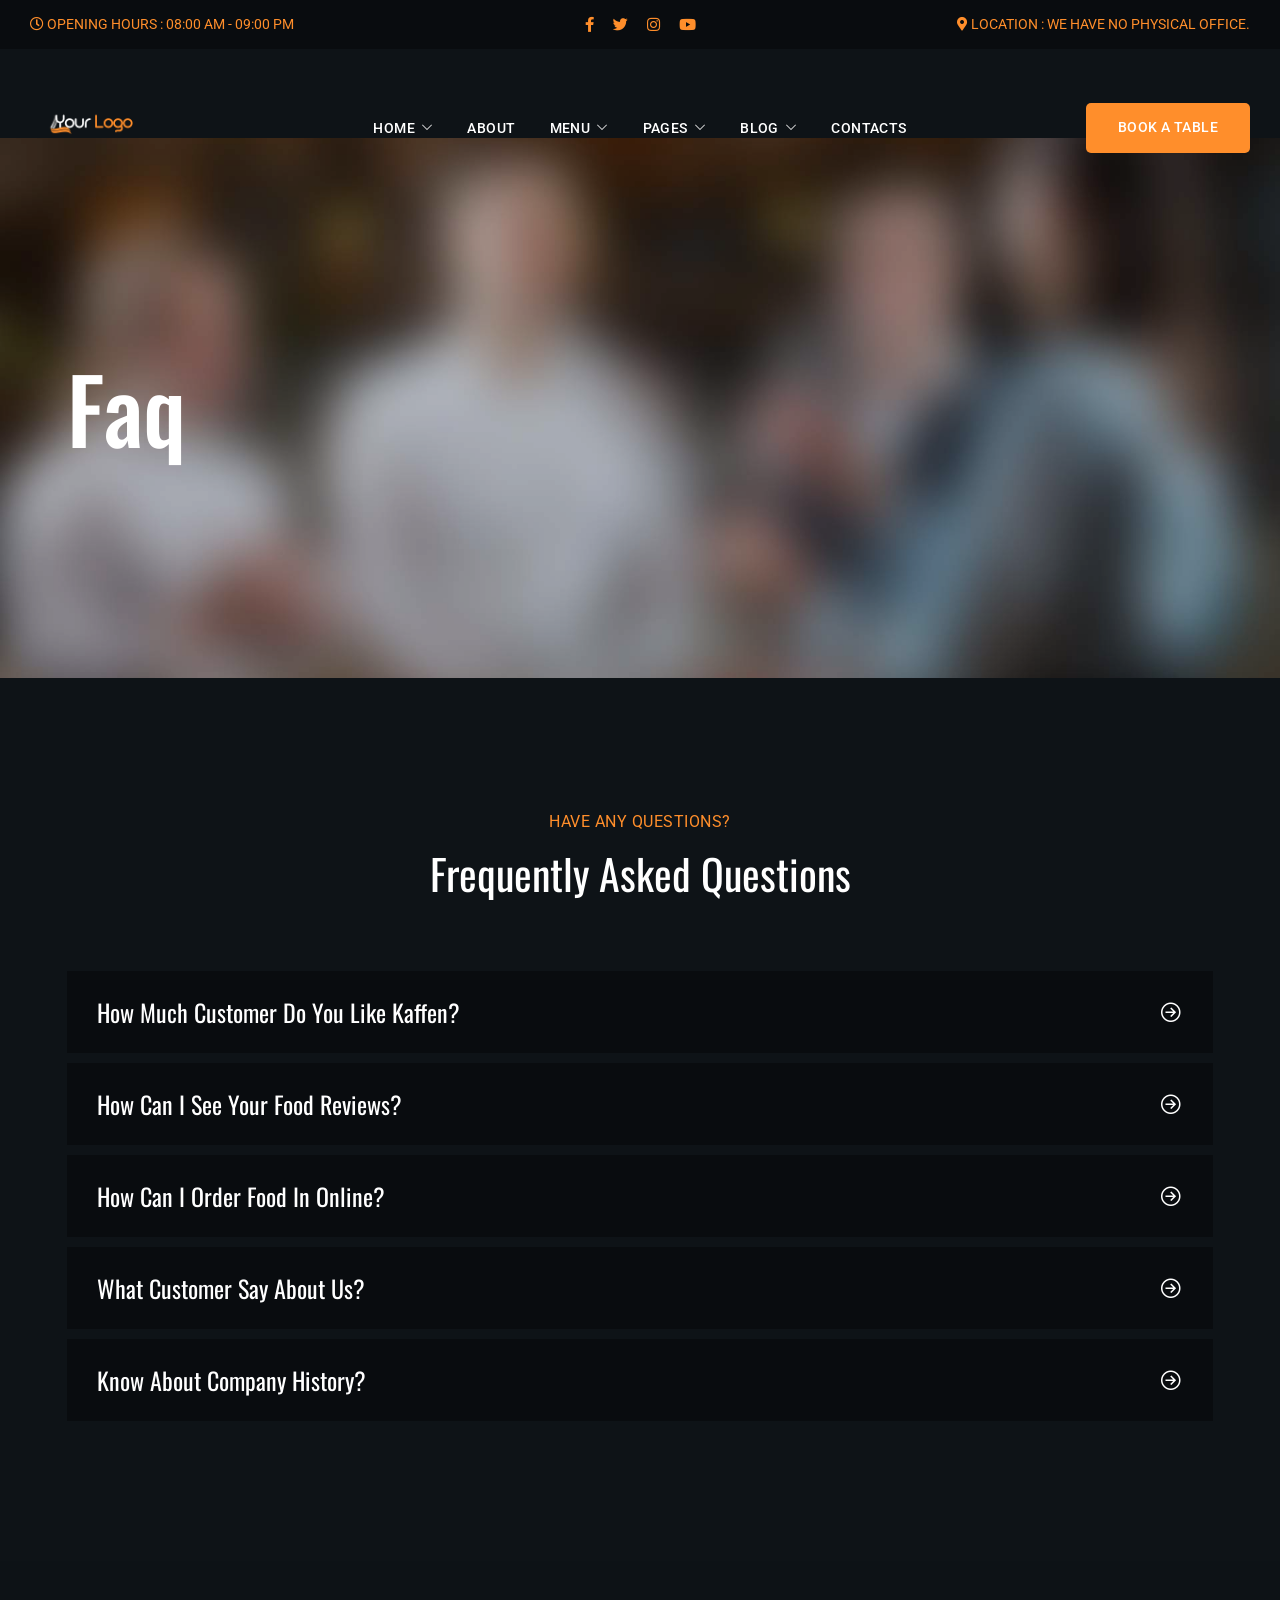
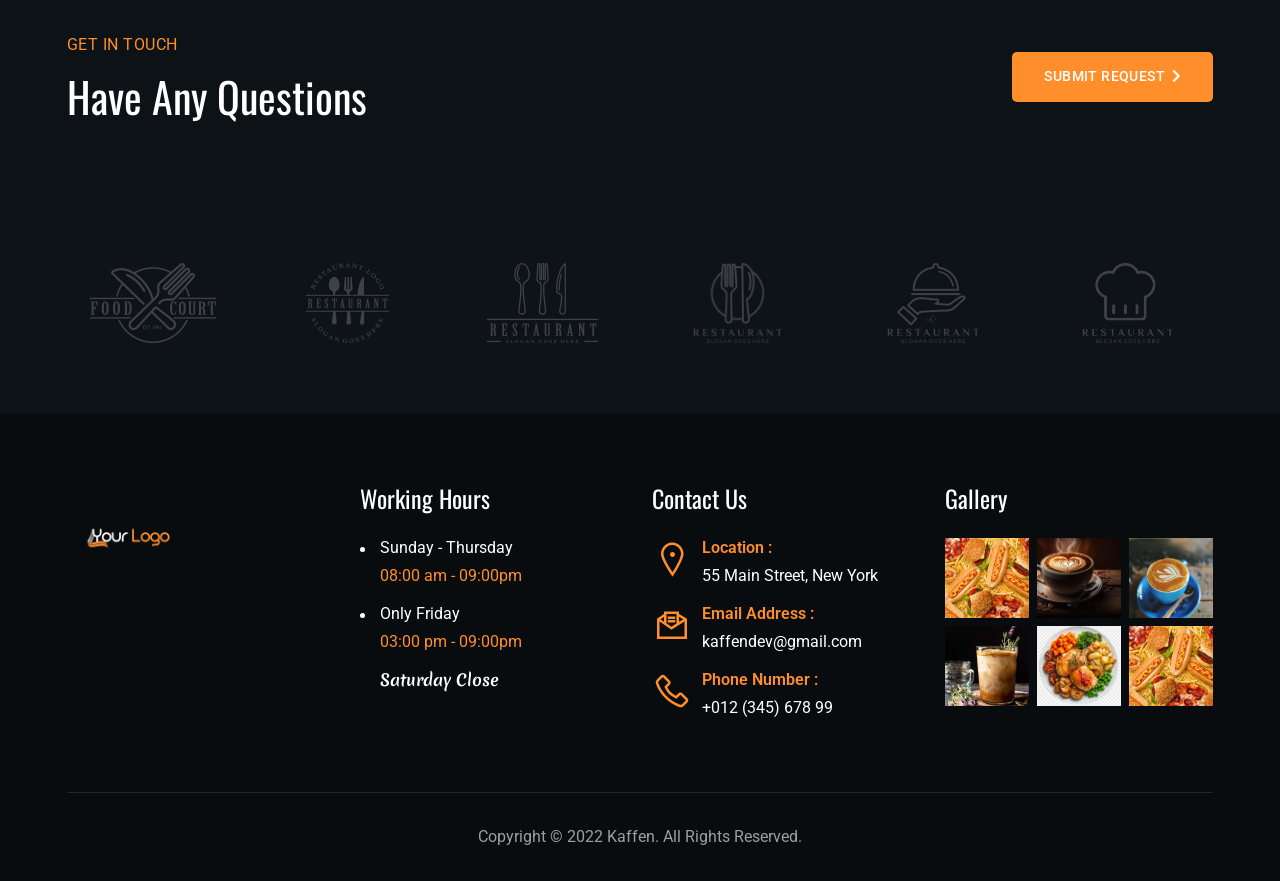
<file: faq.html>
<!DOCTYPE html>
<html lang="en" xmlns="http://www.w3.org/1999/xhtml">
<head>
	<title>Kaffen - Cafe & Restaurant HTML Template</title>
	<meta http-equiv="Content-Type" content="text/html; charset=utf-8">
	<meta http-equiv="X-UA-Compatible" content="IE=edge">
	<meta name="viewport" content="width=device-width, initial-scale=1">
	<meta name="HandheldFriendly" content="true">
	
	<link rel="preconnect" href="https://fonts.googleapis.com">
	<link rel="preconnect" href="https://fonts.gstatic.com" crossorigin>
	<link href="https://fonts.googleapis.com/css2?family=Merienda:wght@400;700&family=Roboto:ital,wght@0,100;0,300;0,400;0,500;0,700;0,900;1,100;1,300;1,400;1,500;1,700;1,900&family=Oswald:wght@200;300;400;500;600;700&display=swap" rel="stylesheet">
	
	<!-- BEGIN CSS STYLES -->
	<link rel="stylesheet" href="styles/bootstrap.css" type="text/css" media="all" />
	<link rel="stylesheet" href="fonts/font-awesome/css/font-awesome.css" type="text/css" media="all" />
	<link rel="stylesheet" href="fonts/font-awesome/css/line-awesome.css" type="text/css" media="all" />
	<link rel="stylesheet" href="styles/animate.css" type="text/css" media="all" />
	<link rel="stylesheet" href="styles/magnific-popup.css" type="text/css" media="all" />
	<link rel="stylesheet" href="styles/splitting.css" type="text/css" media="all" />
	<link rel="stylesheet" href="styles/swiper.css" type="text/css" media="all" />
	<link rel="stylesheet" href="style.css" type="text/css" media="all" />
	<!-- END CSS STYLES -->

</head>

<body>
	<div class="bg">

		<!-- Preloader -->
		<div class="preloader">
			<div class="centrize full-width">
				<div class="vertical-center">
					<div class="spinner-logo">
						<img src="images/logo.png" alt="" />
						<div class="spinner-dot">
							<div class="spinner-line"></div>
						</div>
					</div>
				</div>
			</div>
		</div>

		<!-- Header -->
		<header class="kf-header">
		
			<!-- topline -->
			<div class="kf-topline">
				<div class="row">
					<div class="col-xs-12 col-sm-6 col-md-4 col-lg-4">
		
						<!-- hours -->
						<div class="kf-h-group">
							<i class="far fa-clock"></i>
							<em>opening hours :</em> 08:00 am - 09:00 pm
						</div>
		
					</div>
					<div class="col-xs-12 col-sm-6 col-md-4 col-lg-4 align-center">
		
						<!-- social -->
						<div class="kf-h-social">
							<a href="facebook.com" target="blank"><i class="fab fa-facebook-f"></i></a>
							<a href="twitter.com" target="blank"><i class="fab fa-twitter"></i></a>
							<a href="instagram.com" target="blank"><i class="fab fa-instagram"></i></a>
							<a href="youtube.com" target="blank"><i class="fab fa-youtube"></i></a>
						</div>
		
					</div>
					<div class="col-xs-12 col-sm-6 col-md-4 col-lg-4 align-right">
		
						<!-- location -->
						<div class="kf-h-group">
							<i class="fas fa-map-marker-alt"></i>
							<em>Location :</em> We have no physical office.
						</div>
		
					</div>
				</div>
			</div>
		
			<!-- navbar -->
			<div class="kf-navbar">
				<div class="row">
					<div class="col-xs-12 col-sm-6 col-md-3 col-lg-3">
		
						<!-- logo -->
						<div class="kf-logo">
							<a href="index.html"><img src="images/logo.png" alt="" /></a>
						</div>
		
					</div>
					<div class="col-xs-12 col-sm-6 col-md-6 col-lg-6 align-center">
		
						<!-- main menu -->
						<div class="kf-main-menu">
							<ul>
								<li>
									<a href="index.html">Home<i class="las la-angle-down"></i></a>
									<ul>
										<li><a href="index.html">Coffee House</a></li>
										<li><a href="index-2.html">Restaurant</a></li>
									</ul>
								</li>
								<li><a href="about.html">About</a></li>
								<li>
									<a href="menu-coffee.html">Menu<i class="las la-angle-down"></i></a>
									<ul>
										<li><a href="menu-coffee.html">Menu Coffee</a></li>
										<li><a href="menu-restaurant.html">Menu Restaurant</a></li>
									</ul>
								</li>
								<li>
									<a href="#">Pages<i class="las la-angle-down"></i></a>
									<ul>
										<li><a href="services.html">Service</a></li>
										<li><a href="reservation.html">Reservation</a></li>
										<li><a href="history.html">History</a></li>
										<li><a href="team.html">Our Chefs</a></li>
										<li><a href="gallery.html">Gallery</a></li>
										<li><a href="faq.html">FAQ</a></li>
									</ul>
								</li>
								<li>
									<a href="#">Blog<i class="las la-angle-down"></i></a>
									<ul>
										<li><a href="blog-grid.html">Blog Grid</a></li>
										<li><a href="blog.html">Blog Standard</a></li>
										<li><a href="blog-single.html">Blog Single</a></li>
									</ul>
								</li>
								<li><a href="contacts.html">Contacts</a></li>
							</ul>
						</div>
		
					</div>
					<div class="col-xs-12 col-sm-6 col-md-3 col-lg-3 align-right">
		
						<!-- menu btn -->
						<a href="#" class="kf-menu-btn"><span></span></a>
		
						<!-- btn -->
						<a href="reservation.html" class="kf-btn h-btn">
							<span>Book a table</span>
						</a>
		
					</div>
				</div>
			</div>
		
			<!-- mobile navbar -->
			<div class="kf-navbar-mobile">
		
				<!-- mobile menu -->
				<div class="kf-main-menu">
					<ul>
						<li class="has-children">
							<a href="index.html">Home</a>
							<i class="las la-angle-down"></i>
							<ul>
								<li><a href="index.html">Coffee House</a></li>
								<li><a href="index-2.html">Restaurant</a></li>
							</ul>
						</li>
						<li><a href="about.html">About</a></li>
						<li class="has-children">
							<a href="menu-coffee.html">Menu</a>
							<i class="las la-angle-down"></i>
							<ul>
								<li><a href="menu-coffee.html">Menu Coffee</a></li>
								<li><a href="menu-restaurant.html">Menu Restaurant</a></li>
							</ul>
						</li>
						<li class="has-children">
							<a href="#">Pages</a>
							<i class="las la-angle-down"></i>
							<ul>
								<li><a href="services.html">Service</a></li>
								<li><a href="reservation.html">Reservation</a></li>
								<li><a href="history.html">History</a></li>
								<li><a href="team.html">Our Chefs</a></li>
								<li><a href="gallery.html">Gallery</a></li>
								<li><a href="faq.html">FAQ</a></li>
							</ul>
						</li>
						<li class="has-children">
							<a href="#">Blog</a>
							<i class="las la-angle-down"></i>
							<ul>
								<li><a href="blog-grid.html">Blog Grid</a></li>
								<li><a href="blog.html">Blog Standard</a></li>
								<li><a href="blog-single.html">Blog Single</a></li>
							</ul>
						</li>
						<li><a href="contacts.html">Contacts</a></li>
					</ul>
				</div>
		
				<!-- mobile topline -->
				<div class="kf-topline">
					<div class="row">
						<div class="col-xs-12 col-sm-12 col-md-12 col-lg-12">
		
							<!-- mobile btn -->
							<a href="reservation.html" class="kf-btn h-btn">
								<span>Book a table</span>
								<i class="fas fa-chevron-right"></i>
							</a>
		
						</div>
						<div class="col-xs-12 col-sm-12 col-md-12 col-lg-12">
		
							<!-- social -->
							<div class="kf-h-social">
								<a href="facebook.com" target="blank"><i class="fab fa-facebook-f"></i></a>
								<a href="twitter.com" target="blank"><i class="fab fa-twitter"></i></a>
								<a href="instagram.com" target="blank"><i class="fab fa-instagram"></i></a>
								<a href="youtube.com" target="blank"><i class="fab fa-youtube"></i></a>
							</div>
		
						</div>
						<div class="col-xs-12 col-sm-12 col-md-12 col-lg-12">
		
							<!-- hours -->
							<div class="kf-h-group">
								<i class="far fa-clock"></i>
								<em>opening hours :</em> 08:00 am - 09:00 pm
							</div>
		
						</div>
						<div class="col-xs-12 col-sm-12 col-md-12 col-lg-12">
		
							<!-- location -->
							<div class="kf-h-group">
								<i class="fas fa-map-marker-alt"></i>
								<em>Location :</em> 55 main street, new york
							</div>
		
						</div>
					</div>
				</div>
		
			</div>
		
		</header>

		<!-- Wrapper -->
		<div class="wrapper">

			<!-- Section Started Inner -->
			<section class="section kf-started-inner">
				<div class="kf-parallax-bg js-parallax" style="background-image: url(images/faq_inner_bg.jpg);"></div>
				<div class="container">

					<h1 class="kf-h-title text-anim-1 scroll-animate" data-splitting="chars" data-animate="active">
						Faq
					</h1>

				</div>
			</section>

			<!-- Section Faq -->
			<section class="section kf-faq">
				<div class="container">

					<div class="kf-titles align-center">
						<div class="kf-subtitle element-anim-1 scroll-animate" data-animate="active">
							Have Any Questions?
						</div>
						<h3 class="kf-title element-anim-1 scroll-animate" data-animate="active">
							Frequently Asked Questions
						</h3>
					</div>

					<div class="kf-faq-items row">

						<div class="col-xs-12 col-sm-12 col-md-12 col-lg-12">
							<div class="kf-faq-item collapse-item element-anim-1 scroll-animate" data-animate="active">
								<div class="name collapse-btn">
									How Much Customer Do You Like Kaffen?
									<i class="las la-arrow-circle-right"></i>
								</div>
								<div class="text collapse-content" style="display: none;">
									<p>
										<img src="images/faq_img1.jpg" class="alignleft" alt="" />
									</p>
									<p>
										Sed ut perspiciatis unde omnis iste natus error sit voluptatem accusantium doloremque
										laudantium, totam rem aperiam, eaque ipsa quae ab illo inventore veritatis et quasi
										architecto beatae vitae dicta sunt explicabo. Nemo enim ipsam voluptatem quia voluptas
										sit aspernatur aut odit aut fugit sed
									</p>
									<p>
										Sed ut perspiciatis unde omnis iste natus error sit voluptatem accusantium doloremque
										laudantium, totam rem aperiam, eaque ipsa quae ab illo inventore veritatis et quasi
										architecto beatae vitae dicta sunt explicabo. Nemo enim ipsam voluptatem quia voluptas
										sit aspernatur aut odit aut fugit sed
									</p>
									<p>
										Perspiciatis unde omnis iste natus error sit voluptatem accusantium que laudantium,
										totam rem aperiam, eaque ipsa quae abillo inventore veritatis
									</p>
								</div>
							</div>
						</div>

						<div class="col-xs-12 col-sm-12 col-md-12 col-lg-12">
							<div class="kf-faq-item collapse-item element-anim-1 scroll-animate" data-animate="active">
								<div class="name collapse-btn">
									How Can I See Your Food Reviews?
									<i class="las la-arrow-circle-right"></i>
								</div>
								<div class="text collapse-content" style="display: none;">
									<p>
										<img src="images/faq_img1.jpg" class="alignleft" alt="" />
									</p>
									<p>
										Sed ut perspiciatis unde omnis iste natus error sit voluptatem accusantium doloremque
										laudantium, totam rem aperiam, eaque ipsa quae ab illo inventore veritatis et quasi
										architecto beatae vitae dicta sunt explicabo. Nemo enim ipsam voluptatem quia voluptas
										sit aspernatur aut odit aut fugit sed
									</p>
									<p>
										Sed ut perspiciatis unde omnis iste natus error sit voluptatem accusantium doloremque
										laudantium, totam rem aperiam, eaque ipsa quae ab illo inventore veritatis et quasi
										architecto beatae vitae dicta sunt explicabo. Nemo enim ipsam voluptatem quia voluptas
										sit aspernatur aut odit aut fugit sed
									</p>
									<p>
										Perspiciatis unde omnis iste natus error sit voluptatem accusantium que laudantium,
										totam rem aperiam, eaque ipsa quae abillo inventore veritatis
									</p>
								</div>
							</div>
						</div>

						<div class="col-xs-12 col-sm-12 col-md-12 col-lg-12">
							<div class="kf-faq-item collapse-item element-anim-1 scroll-animate" data-animate="active">
								<div class="name collapse-btn">
									How Can I Order Food In Online?
									<i class="las la-arrow-circle-right"></i>
								</div>
								<div class="text collapse-content" style="display: none;">
									<p>
										<img src="images/faq_img1.jpg" class="alignleft" alt="" />
									</p>
									<p>
										Sed ut perspiciatis unde omnis iste natus error sit voluptatem accusantium doloremque
										laudantium, totam rem aperiam, eaque ipsa quae ab illo inventore veritatis et quasi
										architecto beatae vitae dicta sunt explicabo. Nemo enim ipsam voluptatem quia voluptas
										sit aspernatur aut odit aut fugit sed
									</p>
									<p>
										Sed ut perspiciatis unde omnis iste natus error sit voluptatem accusantium doloremque
										laudantium, totam rem aperiam, eaque ipsa quae ab illo inventore veritatis et quasi
										architecto beatae vitae dicta sunt explicabo. Nemo enim ipsam voluptatem quia voluptas
										sit aspernatur aut odit aut fugit sed
									</p>
									<p>
										Perspiciatis unde omnis iste natus error sit voluptatem accusantium que laudantium,
										totam rem aperiam, eaque ipsa quae abillo inventore veritatis
									</p>
								</div>
							</div>
						</div>

						<div class="col-xs-12 col-sm-12 col-md-12 col-lg-12">
							<div class="kf-faq-item collapse-item element-anim-1 scroll-animate" data-animate="active">
								<div class="name collapse-btn">
									What Customer Say About Us?
									<i class="las la-arrow-circle-right"></i>
								</div>
								<div class="text collapse-content" style="display: none;">
									<p>
										<img src="images/faq_img1.jpg" class="alignleft" alt="" />
									</p>
									<p>
										Sed ut perspiciatis unde omnis iste natus error sit voluptatem accusantium doloremque
										laudantium, totam rem aperiam, eaque ipsa quae ab illo inventore veritatis et quasi
										architecto beatae vitae dicta sunt explicabo. Nemo enim ipsam voluptatem quia voluptas
										sit aspernatur aut odit aut fugit sed
									</p>
									<p>
										Sed ut perspiciatis unde omnis iste natus error sit voluptatem accusantium doloremque
										laudantium, totam rem aperiam, eaque ipsa quae ab illo inventore veritatis et quasi
										architecto beatae vitae dicta sunt explicabo. Nemo enim ipsam voluptatem quia voluptas
										sit aspernatur aut odit aut fugit sed
									</p>
									<p>
										Perspiciatis unde omnis iste natus error sit voluptatem accusantium que laudantium,
										totam rem aperiam, eaque ipsa quae abillo inventore veritatis
									</p>
								</div>
							</div>
						</div>

						<div class="col-xs-12 col-sm-12 col-md-12 col-lg-12">
							<div class="kf-faq-item collapse-item element-anim-1 scroll-animate" data-animate="active">
								<div class="name collapse-btn">
									Know About Company History?
									<i class="las la-arrow-circle-right"></i>
								</div>
								<div class="text collapse-content" style="display: none;">
									<p>
										<img src="images/faq_img1.jpg" class="alignleft" alt="" />
									</p>
									<p>
										Sed ut perspiciatis unde omnis iste natus error sit voluptatem accusantium doloremque
										laudantium, totam rem aperiam, eaque ipsa quae ab illo inventore veritatis et quasi
										architecto beatae vitae dicta sunt explicabo. Nemo enim ipsam voluptatem quia voluptas
										sit aspernatur aut odit aut fugit sed
									</p>
									<p>
										Sed ut perspiciatis unde omnis iste natus error sit voluptatem accusantium doloremque
										laudantium, totam rem aperiam, eaque ipsa quae ab illo inventore veritatis et quasi
										architecto beatae vitae dicta sunt explicabo. Nemo enim ipsam voluptatem quia voluptas
										sit aspernatur aut odit aut fugit sed
									</p>
									<p>
										Perspiciatis unde omnis iste natus error sit voluptatem accusantium que laudantium,
										totam rem aperiam, eaque ipsa quae abillo inventore veritatis
									</p>
								</div>
							</div>
						</div>

					</div>

				</div>
			</section>

			<!-- Section CTA -->
			<section class="section kf-cta kf-parallax" style="background-image: url(images/cta_bg2.jpg);">
				<div class="container">

					<div class="row">
						<div class="col-xs-12 col-sm-12 col-md-12 col-lg-8">

							<div class="kf-titles">
								<div class="kf-subtitle element-anim-1 scroll-animate" data-animate="active">
									Get In Touch
								</div>
								<h3 class="kf-title element-anim-1 scroll-animate" data-animate="active">
									Have Any Questions
								</h3>
							</div>

						</div>
						<div class="col-xs-12 col-sm-12 col-md-12 col-lg-4 align-self-center align-right">

							<a href="contacts.html" class="kf-btn element-anim-1 scroll-animate" data-animate="active">
								<span>Submit request</span>
								<i class="fas fa-chevron-right"></i>
							</a>

						</div>
					</div>

				</div>
			</section>

			<!-- Section Brands -->
			<div class="section kf-brands">
				<div class="container">

					<div class="kf-brands-items row">

						<div class="col-xs-12 col-sm-12 col-md-4 col-lg-2">
							<div class="kf-brands-item element-anim-1 scroll-animate" data-animate="active">
								<div class="image">
									<img src="images/brand1.png" alt="" />
								</div>
							</div>
						</div>

						<div class="col-xs-12 col-sm-12 col-md-4 col-lg-2">
							<div class="kf-brands-item element-anim-1 scroll-animate" data-animate="active">
								<div class="image">
									<img src="images/brand2.png" alt="" />
								</div>
							</div>
						</div>

						<div class="col-xs-12 col-sm-12 col-md-4 col-lg-2">
							<div class="kf-brands-item element-anim-1 scroll-animate" data-animate="active">
								<div class="image">
									<img src="images/brand3.png" alt="" />
								</div>
							</div>
						</div>

						<div class="col-xs-12 col-sm-12 col-md-4 col-lg-2">
							<div class="kf-brands-item element-anim-1 scroll-animate" data-animate="active">
								<div class="image">
									<img src="images/brand4.png" alt="" />
								</div>
							</div>
						</div>

						<div class="col-xs-12 col-sm-12 col-md-4 col-lg-2">
							<div class="kf-brands-item element-anim-1 scroll-animate" data-animate="active">
								<div class="image">
									<img src="images/brand5.png" alt="" />
								</div>
							</div>
						</div>

						<div class="col-xs-12 col-sm-12 col-md-4 col-lg-2">
							<div class="kf-brands-item element-anim-1 scroll-animate" data-animate="active">
								<div class="image">
									<img src="images/brand6.png" alt="" />
								</div>
							</div>
						</div>

					</div>

				</div>
			</div>

		</div>

		<!-- Footer -->
	  <div class="kf-footer">
	  	<div class="container">
	  		<div class="row">
	  			<div class="col-xs-12 col-sm-12 col-md-6 col-lg-3">
	  
	  				<!-- logo -->
	  				<div class="kf-logo element-anim-1 scroll-animate" data-animate="active">
	  					<a href="index.html"><img src="images/logo.png" alt="" /></a>
	  				</div>
	  
	  			</div>
	  			<div class="col-xs-12 col-sm-12 col-md-6 col-lg-3">
	  
	  				<!-- hours -->
	  				<div class="kf-f-hours element-anim-1 scroll-animate" data-animate="active">
	  					<h5>Working Hours</h5>
	  					<ul>
	  						<li>
	  							Sunday - Thursday
	  							<em>08:00 am - 09:00pm</em>
	  						</li>
	  						<li>
	  							Only Friday
	  							<em>03:00 pm - 09:00pm</em>
	  						</li>
	  						<li>
	  							<strong>Saturday Close</strong>
	  						</li>
	  					</ul>
	  				</div>
	  
	  			</div>
	  			<div class="col-xs-12 col-sm-12 col-md-6 col-lg-3">
	  
	  				<!-- contact -->
	  				<div class="kf-f-contact element-anim-1 scroll-animate" data-animate="active">
	  					<h5>Contact Us</h5>
	  					<ul>
	  						<li>
	  							<i class="las la-map-marker"></i>
	  							<em>Location :</em>
	  							55 Main Street, New York
	  						</li>
	  						<li>
	  							<i class="las la-envelope-open-text"></i>
	  							<em>Email Address :</em>
	  							kaffendev@gmail.com
	  						</li>
	  						<li>
	  							<i class="las la-phone"></i>
	  							<em>Phone Number :</em>
	  							+012 (345) 678 99
	  						</li>
	  					</ul>
	  				</div>
	  
	  			</div>
	  			<div class="col-xs-12 col-sm-12 col-md-6 col-lg-3">
	  
	  				<!-- gallery -->
	  				<div class="kf-f-gallery element-anim-1 scroll-animate" data-animate="active">
	  					<h5>Gallery</h5>
	  					<ul>
	  						<li>
	  							<a href="images/grid_gal1.jpg" class="kf-image-hover has-popup-image"><img src="images/grid_gal1.jpg" alt="" /></a>
	  						</li>
	  						<li>
	  							<a href="images/grid_gal2.jpg" class="kf-image-hover has-popup-image"><img src="images/grid_gal2.jpg" alt="" /></a>
	  						</li>
	  						<li>
	  							<a href="images/grid_gal3.jpg" class="kf-image-hover has-popup-image"><img src="images/grid_gal3.jpg" alt="" /></a>
	  						</li>
	  						<li>
	  							<a href="images/grid_gal4.jpg" class="kf-image-hover has-popup-image"><img src="images/grid_gal4.jpg" alt="" /></a>
	  						</li>
	  						<li>
	  							<a href="images/grid_gal5.jpg" class="kf-image-hover has-popup-image"><img src="images/grid_gal5.jpg" alt="" /></a>
	  						</li>
	  						<li>
	  							<a href="images/grid_gal6.jpg" class="kf-image-hover has-popup-image"><img src="images/grid_gal1.jpg" alt="" /></a>
	  						</li>
	  					</ul>
	  				</div>
	  
	  			</div>
	  		</div>
	  		<div class="row">
	  			<div class="col-xs-12 col-sm-12 col-md-12 col-lg-12 align-center">
	  
	  				<!-- copyright -->
	  				<div class="kf-copyright element-anim-1 scroll-animate" data-animate="active">
	  					Copyright © 2022 Kaffen. All Rights Reserved.
	  				</div>
	  
	  			</div>
	  		</div>
	  	</div>
	  </div>

	</div>

	<!-- Scripts -->
	<script src="js/jquery.min.js"></script>
	<script src="js/jquery.validate.min.js"></script>
	<script src="js/bootstrap.js"></script>
	<script src="js/swiper.js"></script>
	<script src="js/splitting.js"></script>
	<script src="js/jquery.paroller.min.js"></script>
	<script src="js/parallax.js"></script>
	<script src="js/magnific-popup.js"></script>
	<script src="js/imagesloaded.pkgd.js"></script>
	<script src="js/isotope.pkgd.js"></script>
	<script src="js/jquery.scrolla.js"></script>
	<script src="js/skrollr.js"></script>
	<script src="js/common.js"></script>
</body>
</html>
</file>
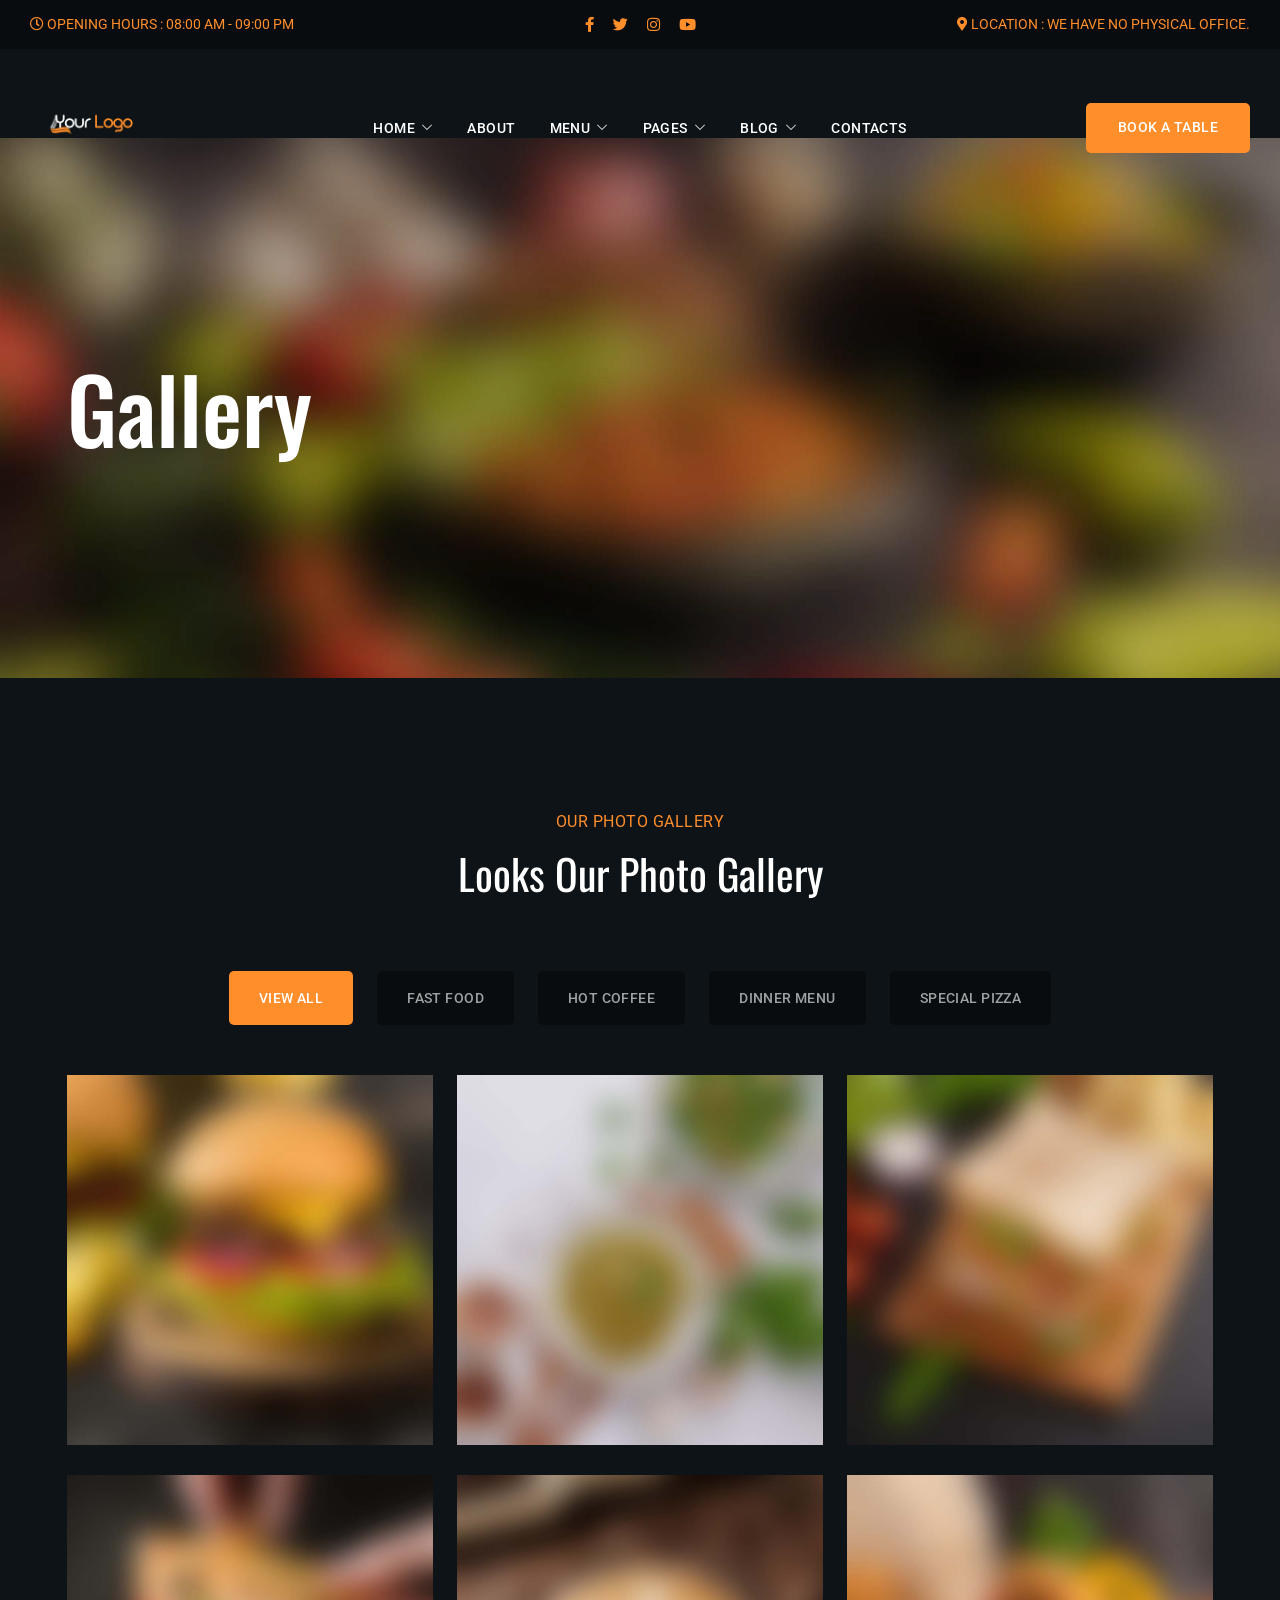
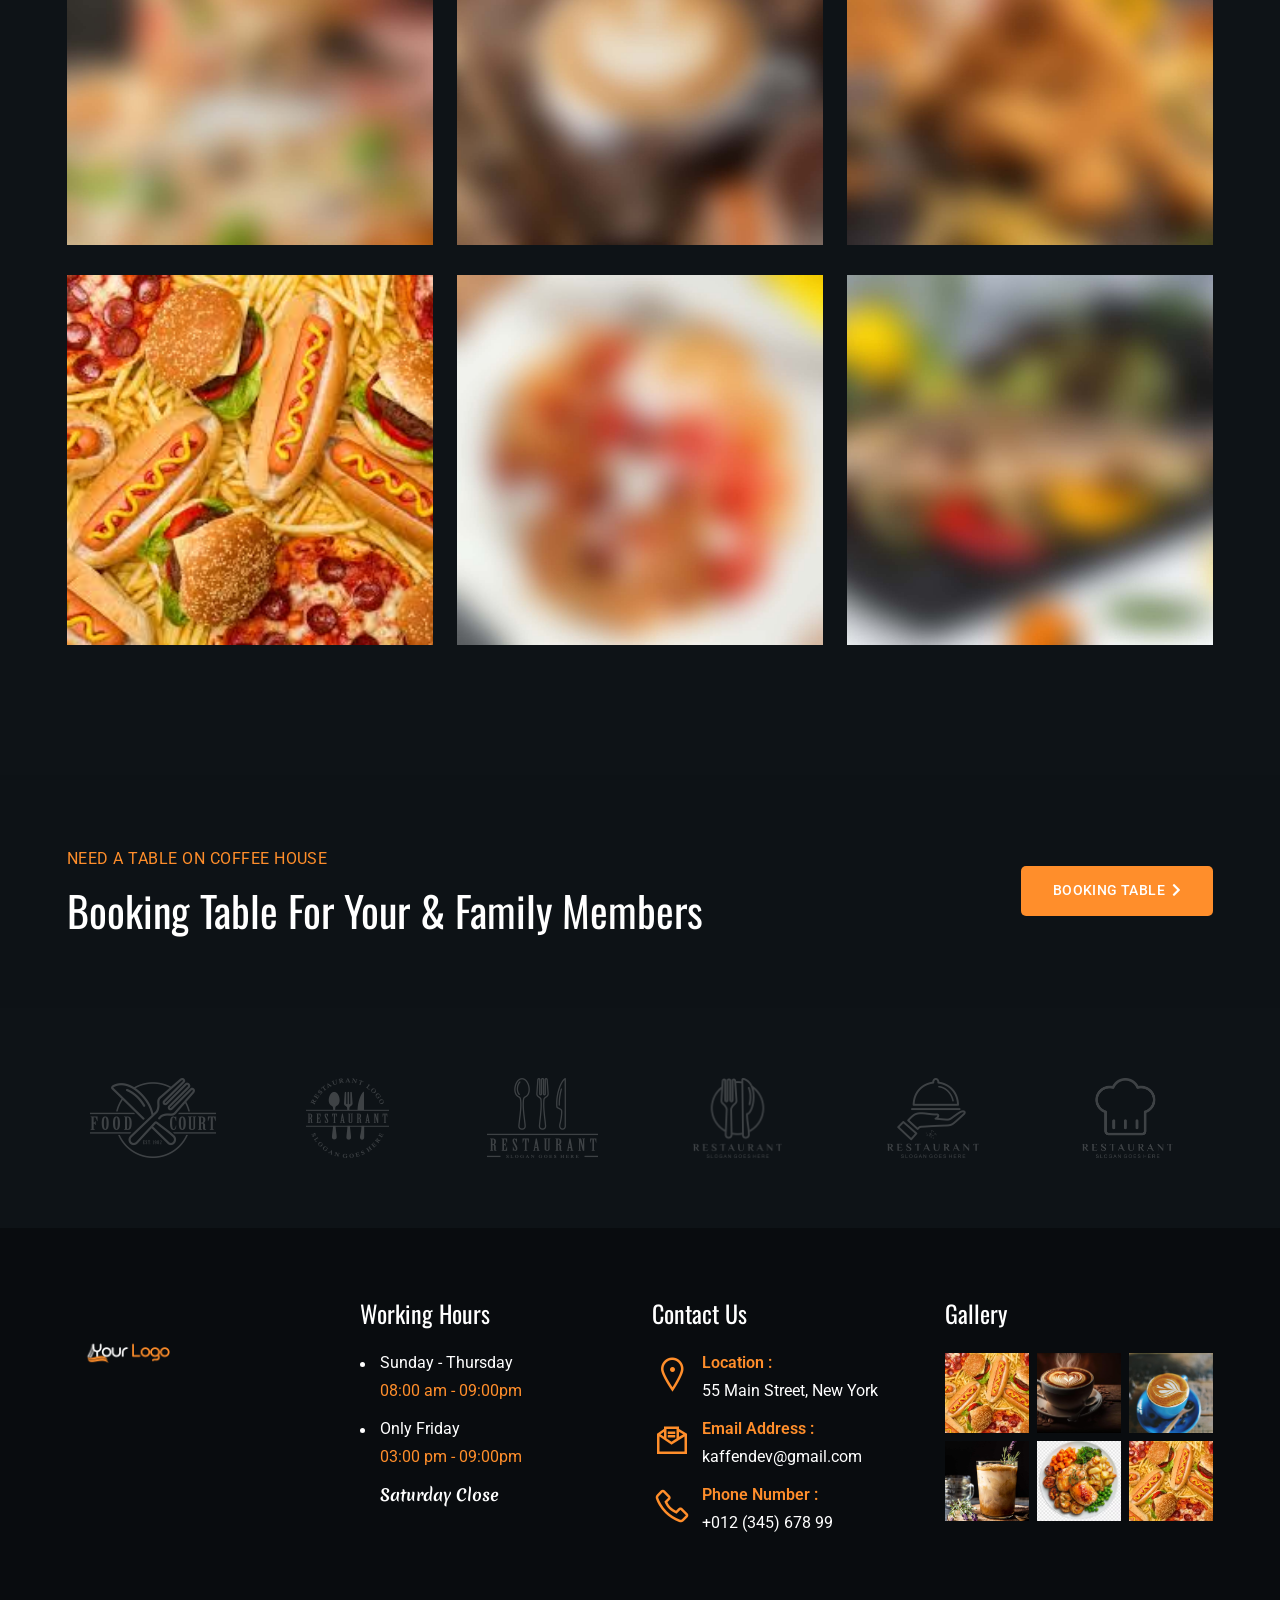
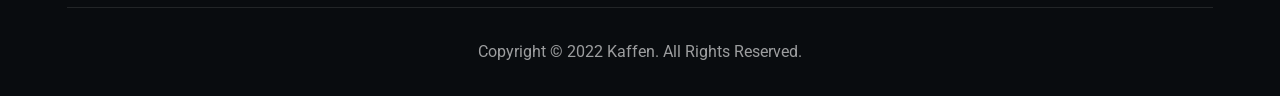
<file: gallery.html>
<!DOCTYPE html>
<html lang="en" xmlns="http://www.w3.org/1999/xhtml">
<head>
	<title>Kaffen - Cafe & Restaurant HTML Template</title>
	<meta http-equiv="Content-Type" content="text/html; charset=utf-8">
	<meta http-equiv="X-UA-Compatible" content="IE=edge">
	<meta name="viewport" content="width=device-width, initial-scale=1">
	<meta name="HandheldFriendly" content="true">
	
	<link rel="preconnect" href="https://fonts.googleapis.com">
	<link rel="preconnect" href="https://fonts.gstatic.com" crossorigin>
	<link href="https://fonts.googleapis.com/css2?family=Merienda:wght@400;700&family=Roboto:ital,wght@0,100;0,300;0,400;0,500;0,700;0,900;1,100;1,300;1,400;1,500;1,700;1,900&family=Oswald:wght@200;300;400;500;600;700&display=swap" rel="stylesheet">
	
	<!-- BEGIN CSS STYLES -->
	<link rel="stylesheet" href="styles/bootstrap.css" type="text/css" media="all" />
	<link rel="stylesheet" href="fonts/font-awesome/css/font-awesome.css" type="text/css" media="all" />
	<link rel="stylesheet" href="fonts/font-awesome/css/line-awesome.css" type="text/css" media="all" />
	<link rel="stylesheet" href="styles/animate.css" type="text/css" media="all" />
	<link rel="stylesheet" href="styles/magnific-popup.css" type="text/css" media="all" />
	<link rel="stylesheet" href="styles/splitting.css" type="text/css" media="all" />
	<link rel="stylesheet" href="styles/swiper.css" type="text/css" media="all" />
	<link rel="stylesheet" href="style.css" type="text/css" media="all" />
	<!-- END CSS STYLES -->

</head>

<body>
	<div class="bg">

		<!-- Preloader -->
		<div class="preloader">
			<div class="centrize full-width">
				<div class="vertical-center">
					<div class="spinner-logo">
						<img src="images/logo.png" alt="" />
						<div class="spinner-dot">
							<div class="spinner-line"></div>
						</div>
					</div>
				</div>
			</div>
		</div>

		<!-- Header -->
		<header class="kf-header">
		
			<!-- topline -->
			<div class="kf-topline">
				<div class="row">
					<div class="col-xs-12 col-sm-6 col-md-4 col-lg-4">
		
						<!-- hours -->
						<div class="kf-h-group">
							<i class="far fa-clock"></i>
							<em>opening hours :</em> 08:00 am - 09:00 pm
						</div>
		
					</div>
					<div class="col-xs-12 col-sm-6 col-md-4 col-lg-4 align-center">
		
						<!-- social -->
						<div class="kf-h-social">
							<a href="facebook.com" target="blank"><i class="fab fa-facebook-f"></i></a>
							<a href="twitter.com" target="blank"><i class="fab fa-twitter"></i></a>
							<a href="instagram.com" target="blank"><i class="fab fa-instagram"></i></a>
							<a href="youtube.com" target="blank"><i class="fab fa-youtube"></i></a>
						</div>
		
					</div>
					<div class="col-xs-12 col-sm-6 col-md-4 col-lg-4 align-right">
		
						<!-- location -->
						<div class="kf-h-group">
							<i class="fas fa-map-marker-alt"></i>
							<em>Location :</em> We have no physical office.
						</div>
		
					</div>
				</div>
			</div>
		
			<!-- navbar -->
			<div class="kf-navbar">
				<div class="row">
					<div class="col-xs-12 col-sm-6 col-md-3 col-lg-3">
		
						<!-- logo -->
						<div class="kf-logo">
							<a href="index.html"><img src="images/logo.png" alt="" /></a>
						</div>
		
					</div>
					<div class="col-xs-12 col-sm-6 col-md-6 col-lg-6 align-center">
		
						<!-- main menu -->
						<div class="kf-main-menu">
							<ul>
								<li>
									<a href="index.html">Home<i class="las la-angle-down"></i></a>
									<ul>
										<li><a href="index.html">Coffee House</a></li>
										<li><a href="index-2.html">Restaurant</a></li>
									</ul>
								</li>
								<li><a href="about.html">About</a></li>
								<li>
									<a href="menu-coffee.html">Menu<i class="las la-angle-down"></i></a>
									<ul>
										<li><a href="menu-coffee.html">Menu Coffee</a></li>
										<li><a href="menu-restaurant.html">Menu Restaurant</a></li>
									</ul>
								</li>
								<li>
									<a href="#">Pages<i class="las la-angle-down"></i></a>
									<ul>
										<li><a href="services.html">Service</a></li>
										<li><a href="reservation.html">Reservation</a></li>
										<li><a href="history.html">History</a></li>
										<li><a href="team.html">Our Chefs</a></li>
										<li><a href="gallery.html">Gallery</a></li>
										<li><a href="faq.html">FAQ</a></li>
									</ul>
								</li>
								<li>
									<a href="#">Blog<i class="las la-angle-down"></i></a>
									<ul>
										<li><a href="blog-grid.html">Blog Grid</a></li>
										<li><a href="blog.html">Blog Standard</a></li>
										<li><a href="blog-single.html">Blog Single</a></li>
									</ul>
								</li>
								<li><a href="contacts.html">Contacts</a></li>
							</ul>
						</div>
		
					</div>
					<div class="col-xs-12 col-sm-6 col-md-3 col-lg-3 align-right">
		
						<!-- menu btn -->
						<a href="#" class="kf-menu-btn"><span></span></a>
		
						<!-- btn -->
						<a href="reservation.html" class="kf-btn h-btn">
							<span>Book a table</span>
						</a>
		
					</div>
				</div>
			</div>
		
			<!-- mobile navbar -->
			<div class="kf-navbar-mobile">
		
				<!-- mobile menu -->
				<div class="kf-main-menu">
					<ul>
						<li class="has-children">
							<a href="index.html">Home</a>
							<i class="las la-angle-down"></i>
							<ul>
								<li><a href="index.html">Coffee House</a></li>
								<li><a href="index-2.html">Restaurant</a></li>
							</ul>
						</li>
						<li><a href="about.html">About</a></li>
						<li class="has-children">
							<a href="menu-coffee.html">Menu</a>
							<i class="las la-angle-down"></i>
							<ul>
								<li><a href="menu-coffee.html">Menu Coffee</a></li>
								<li><a href="menu-restaurant.html">Menu Restaurant</a></li>
							</ul>
						</li>
						<li class="has-children">
							<a href="#">Pages</a>
							<i class="las la-angle-down"></i>
							<ul>
								<li><a href="services.html">Service</a></li>
								<li><a href="reservation.html">Reservation</a></li>
								<li><a href="history.html">History</a></li>
								<li><a href="team.html">Our Chefs</a></li>
								<li><a href="gallery.html">Gallery</a></li>
								<li><a href="faq.html">FAQ</a></li>
							</ul>
						</li>
						<li class="has-children">
							<a href="#">Blog</a>
							<i class="las la-angle-down"></i>
							<ul>
								<li><a href="blog-grid.html">Blog Grid</a></li>
								<li><a href="blog.html">Blog Standard</a></li>
								<li><a href="blog-single.html">Blog Single</a></li>
							</ul>
						</li>
						<li><a href="contacts.html">Contacts</a></li>
					</ul>
				</div>
		
				<!-- mobile topline -->
				<div class="kf-topline">
					<div class="row">
						<div class="col-xs-12 col-sm-12 col-md-12 col-lg-12">
		
							<!-- mobile btn -->
							<a href="reservation.html" class="kf-btn h-btn">
								<span>Book a table</span>
								<i class="fas fa-chevron-right"></i>
							</a>
		
						</div>
						<div class="col-xs-12 col-sm-12 col-md-12 col-lg-12">
		
							<!-- social -->
							<div class="kf-h-social">
								<a href="facebook.com" target="blank"><i class="fab fa-facebook-f"></i></a>
								<a href="twitter.com" target="blank"><i class="fab fa-twitter"></i></a>
								<a href="instagram.com" target="blank"><i class="fab fa-instagram"></i></a>
								<a href="youtube.com" target="blank"><i class="fab fa-youtube"></i></a>
							</div>
		
						</div>
						<div class="col-xs-12 col-sm-12 col-md-12 col-lg-12">
		
							<!-- hours -->
							<div class="kf-h-group">
								<i class="far fa-clock"></i>
								<em>opening hours :</em> 08:00 am - 09:00 pm
							</div>
		
						</div>
						<div class="col-xs-12 col-sm-12 col-md-12 col-lg-12">
		
							<!-- location -->
							<div class="kf-h-group">
								<i class="fas fa-map-marker-alt"></i>
								<em>Location :</em> 55 main street, new york
							</div>
		
						</div>
					</div>
				</div>
		
			</div>
		
		</header>

		<!-- Wrapper -->
		<div class="wrapper">

			<!-- Section Started Inner -->
			<section class="section kf-started-inner">
				<div class="kf-parallax-bg js-parallax" style="background-image: url(images/gallery_inner_bg.jpg);"></div>
				<div class="container">

					<h1 class="kf-h-title text-anim-1 scroll-animate" data-splitting="chars" data-animate="active">
						Gallery
					</h1>

				</div>
			</section>

			<!-- Section Gallery -->
			<section class="section kf-gallery">
				<div class="container">

					<div class="kf-titles align-center">
						<div class="kf-subtitle element-anim-1 scroll-animate" data-animate="active">
							Our Photo Gallery
						</div>
						<h3 class="kf-title element-anim-1 scroll-animate" data-animate="active">
							Looks Our Photo Gallery
						</h3>
					</div>

					<div class="kf-filter kf-filter-gal element-anim-1 scroll-animate" data-animate="active">
						<a href="#" data-href=".all" class="active">View all</a>
						<a href="#" data-href=".fast-food">fast food</a>
						<a href="#" data-href=".hot-coffee">Hot coffee</a>
						<a href="#" data-href=".dinner-menu">Dinner menu</a>
						<a href="#" data-href=".special-pizza">Special pizza</a>
					</div>

					<div class="kf-gallery-items row">

						<div class="kf-gallery-col col-xs-12 col-sm-12 col-md-6 col-lg-4 all fast-food">
							<div class="kf-gallery-item element-anim-1 scroll-animate" data-animate="active">
								<div class="image kf-image-hover">
									<a href="images/ins_gal1.jpg" class="has-popup-gallery"><img src="images/ins_gal1.jpg" alt="" /></a>
								</div>
								<div class="desc">
									<div class="name">
										<div class="value">italian burger</div>
									</div>
									<div class="subname">
										<div class="value">fast food</div>
									</div>
								</div>
							</div>
						</div>

						<div class="kf-gallery-col col-xs-12 col-sm-12 col-md-6 col-lg-4 all dinner-menu">
							<div class="kf-gallery-item element-anim-1 scroll-animate" data-animate="active">
								<div class="image kf-image-hover">
									<a href="images/ins_gal2.jpg" class="has-popup-gallery"><img src="images/ins_gal2.jpg" alt="" /></a>
								</div>
								<div class="desc">
									<div class="name">
										<div class="value">italian pasta</div>
									</div>
									<div class="subname">
										<div class="value">dinner menu</div>
									</div>
								</div>
							</div>
						</div>

						<div class="kf-gallery-col col-xs-12 col-sm-12 col-md-6 col-lg-4 all fast-food">
							<div class="kf-gallery-item element-anim-1 scroll-animate" data-animate="active">
								<div class="image kf-image-hover">
									<a href="images/ins_gal3.jpg" class="has-popup-gallery"><img src="images/ins_gal3.jpg" alt="" /></a>
								</div>
								<div class="desc">
									<div class="name">
										<div class="value">Chicken burger</div>
									</div>
									<div class="subname">
										<div class="value">fast food</div>
									</div>
								</div>
							</div>
						</div>

						<div class="kf-gallery-col col-xs-12 col-sm-12 col-md-6 col-lg-4 all special-pizza">
							<div class="kf-gallery-item element-anim-1 scroll-animate" data-animate="active">
								<div class="image kf-image-hover">
									<a href="images/ins_gal4.jpg" class="has-popup-gallery"><img src="images/ins_gal4.jpg" alt="" /></a>
								</div>
								<div class="desc">
									<div class="name">
										<div class="value">italian pizza</div>
									</div>
									<div class="subname">
										<div class="value">special pizza</div>
									</div>
								</div>
							</div>
						</div>

						<div class="kf-gallery-col col-xs-12 col-sm-12 col-md-6 col-lg-4 all hot-coffee">
							<div class="kf-gallery-item element-anim-1 scroll-animate" data-animate="active">
								<div class="image kf-image-hover">
									<a href="images/ins_gal5.jpg" class="has-popup-gallery"><img src="images/ins_gal5.jpg" alt="" /></a>
								</div>
								<div class="desc">
									<div class="name">
										<div class="value">cappuccino</div>
									</div>
									<div class="subname">
										<div class="value">hot coffee</div>
									</div>
								</div>
							</div>
						</div>

						<div class="kf-gallery-col col-xs-12 col-sm-12 col-md-6 col-lg-4 all fast-food">
							<div class="kf-gallery-item element-anim-1 scroll-animate" data-animate="active">
								<div class="image kf-image-hover">
									<a href="images/ins_gal6.jpg" class="has-popup-gallery"><img src="images/ins_gal6.jpg" alt="" /></a>
								</div>
								<div class="desc">
									<div class="name">
										<div class="value">Chicken nuggets</div>
									</div>
									<div class="subname">
										<div class="value">fast food</div>
									</div>
								</div>
							</div>
						</div>

						<div class="kf-gallery-col col-xs-12 col-sm-12 col-md-6 col-lg-4 all hot-coffee">
							<div class="kf-gallery-item element-anim-1 scroll-animate" data-animate="active">
								<div class="image kf-image-hover">
									<a href="images/grid_gal1.jpg" class="has-popup-gallery"><img src="images/grid_gal1.jpg" alt="" /></a>
								</div>
								<div class="desc">
									<div class="name">
										<div class="value">Black coffee</div>
									</div>
									<div class="subname">
										<div class="value">hot coffee</div>
									</div>
								</div>
							</div>
						</div>

						<div class="kf-gallery-col col-xs-12 col-sm-12 col-md-6 col-lg-4 all dinner-menu">
							<div class="kf-gallery-item element-anim-1 scroll-animate" data-animate="active">
								<div class="image kf-image-hover">
									<a href="images/menu_r4.jpg" class="has-popup-gallery"><img src="images/menu_r4.jpg" alt="" /></a>
								</div>
								<div class="desc">
									<div class="name">
										<div class="value">Spaghetti</div>
									</div>
									<div class="subname">
										<div class="value">dinner menu</div>
									</div>
								</div>
							</div>
						</div>

						<div class="kf-gallery-col col-xs-12 col-sm-12 col-md-6 col-lg-4 all dinner-menu">
							<div class="kf-gallery-item element-anim-1 scroll-animate" data-animate="active">
								<div class="image kf-image-hover">
									<a href="images/menu_r6.jpg" class="has-popup-gallery"><img src="images/menu_r6.jpg" alt="" /></a>
								</div>
								<div class="desc">
									<div class="name">
										<div class="value">Sea Fish</div>
									</div>
									<div class="subname">
										<div class="value">dinner menu</div>
									</div>
								</div>
							</div>
						</div>

					</div>

				</div>
			</section>

			<!-- Section CTA -->
			<section class="section kf-cta kf-parallax" style="background-image: url(images/cta_bg3.jpg);">
				<div class="container">

					<div class="row">
						<div class="col-xs-12 col-sm-12 col-md-12 col-lg-8">

							<div class="kf-titles">
								<div class="kf-subtitle element-anim-1 scroll-animate" data-animate="active">
									Need a Table On Coffee House
								</div>
								<h3 class="kf-title element-anim-1 scroll-animate" data-animate="active">
									Booking Table For Your & Family Members
								</h3>
							</div>

						</div>
						<div class="col-xs-12 col-sm-12 col-md-12 col-lg-4 align-self-center align-right">

							<a href="reservation.html" class="kf-btn element-anim-1 scroll-animate" data-animate="active">
								<span>booking table</span>
								<i class="fas fa-chevron-right"></i>
							</a>

						</div>
					</div>

				</div>
			</section>

			<!-- Section Brands -->
			<div class="section kf-brands">
				<div class="container">

					<div class="kf-brands-items row">

						<div class="col-xs-12 col-sm-12 col-md-4 col-lg-2">
							<div class="kf-brands-item element-anim-1 scroll-animate" data-animate="active">
								<div class="image">
									<img src="images/brand1.png" alt="" />
								</div>
							</div>
						</div>

						<div class="col-xs-12 col-sm-12 col-md-4 col-lg-2">
							<div class="kf-brands-item element-anim-1 scroll-animate" data-animate="active">
								<div class="image">
									<img src="images/brand2.png" alt="" />
								</div>
							</div>
						</div>

						<div class="col-xs-12 col-sm-12 col-md-4 col-lg-2">
							<div class="kf-brands-item element-anim-1 scroll-animate" data-animate="active">
								<div class="image">
									<img src="images/brand3.png" alt="" />
								</div>
							</div>
						</div>

						<div class="col-xs-12 col-sm-12 col-md-4 col-lg-2">
							<div class="kf-brands-item element-anim-1 scroll-animate" data-animate="active">
								<div class="image">
									<img src="images/brand4.png" alt="" />
								</div>
							</div>
						</div>

						<div class="col-xs-12 col-sm-12 col-md-4 col-lg-2">
							<div class="kf-brands-item element-anim-1 scroll-animate" data-animate="active">
								<div class="image">
									<img src="images/brand5.png" alt="" />
								</div>
							</div>
						</div>

						<div class="col-xs-12 col-sm-12 col-md-4 col-lg-2">
							<div class="kf-brands-item element-anim-1 scroll-animate" data-animate="active">
								<div class="image">
									<img src="images/brand6.png" alt="" />
								</div>
							</div>
						</div>

					</div>

				</div>
			</div>

		</div>

		<!-- Footer -->
	  <div class="kf-footer">
	  	<div class="container">
	  		<div class="row">
	  			<div class="col-xs-12 col-sm-12 col-md-6 col-lg-3">
	  
	  				<!-- logo -->
	  				<div class="kf-logo element-anim-1 scroll-animate" data-animate="active">
	  					<a href="index.html"><img src="images/logo.png" alt="" /></a>
	  				</div>
	  
	  			</div>
	  			<div class="col-xs-12 col-sm-12 col-md-6 col-lg-3">
	  
	  				<!-- hours -->
	  				<div class="kf-f-hours element-anim-1 scroll-animate" data-animate="active">
	  					<h5>Working Hours</h5>
	  					<ul>
	  						<li>
	  							Sunday - Thursday
	  							<em>08:00 am - 09:00pm</em>
	  						</li>
	  						<li>
	  							Only Friday
	  							<em>03:00 pm - 09:00pm</em>
	  						</li>
	  						<li>
	  							<strong>Saturday Close</strong>
	  						</li>
	  					</ul>
	  				</div>
	  
	  			</div>
	  			<div class="col-xs-12 col-sm-12 col-md-6 col-lg-3">
	  
	  				<!-- contact -->
	  				<div class="kf-f-contact element-anim-1 scroll-animate" data-animate="active">
	  					<h5>Contact Us</h5>
	  					<ul>
	  						<li>
	  							<i class="las la-map-marker"></i>
	  							<em>Location :</em>
	  							55 Main Street, New York
	  						</li>
	  						<li>
	  							<i class="las la-envelope-open-text"></i>
	  							<em>Email Address :</em>
	  							kaffendev@gmail.com
	  						</li>
	  						<li>
	  							<i class="las la-phone"></i>
	  							<em>Phone Number :</em>
	  							+012 (345) 678 99
	  						</li>
	  					</ul>
	  				</div>
	  
	  			</div>
	  			<div class="col-xs-12 col-sm-12 col-md-6 col-lg-3">
	  
	  				<!-- gallery -->
	  				<div class="kf-f-gallery element-anim-1 scroll-animate" data-animate="active">
	  					<h5>Gallery</h5>
	  					<ul>
	  						<li>
	  							<a href="images/grid_gal1.jpg" class="kf-image-hover has-popup-image"><img src="images/grid_gal1.jpg" alt="" /></a>
	  						</li>
	  						<li>
	  							<a href="images/grid_gal2.jpg" class="kf-image-hover has-popup-image"><img src="images/grid_gal2.jpg" alt="" /></a>
	  						</li>
	  						<li>
	  							<a href="images/grid_gal3.jpg" class="kf-image-hover has-popup-image"><img src="images/grid_gal3.jpg" alt="" /></a>
	  						</li>
	  						<li>
	  							<a href="images/grid_gal4.jpg" class="kf-image-hover has-popup-image"><img src="images/grid_gal4.jpg" alt="" /></a>
	  						</li>
	  						<li>
	  							<a href="images/grid_gal5.jpg" class="kf-image-hover has-popup-image"><img src="images/grid_gal5.jpg" alt="" /></a>
	  						</li>
	  						<li>
	  							<a href="images/grid_gal6.jpg" class="kf-image-hover has-popup-image"><img src="images/grid_gal1.jpg" alt="" /></a>
	  						</li>
	  					</ul>
	  				</div>
	  
	  			</div>
	  		</div>
	  		<div class="row">
	  			<div class="col-xs-12 col-sm-12 col-md-12 col-lg-12 align-center">
	  
	  				<!-- copyright -->
	  				<div class="kf-copyright element-anim-1 scroll-animate" data-animate="active">
	  					Copyright © 2022 Kaffen. All Rights Reserved.
	  				</div>
	  
	  			</div>
	  		</div>
	  	</div>
	  </div>

	</div>

	<!-- Scripts -->
	<script src="js/jquery.min.js"></script>
	<script src="js/jquery.validate.min.js"></script>
	<script src="js/bootstrap.js"></script>
	<script src="js/swiper.js"></script>
	<script src="js/splitting.js"></script>
	<script src="js/jquery.paroller.min.js"></script>
	<script src="js/parallax.js"></script>
	<script src="js/magnific-popup.js"></script>
	<script src="js/imagesloaded.pkgd.js"></script>
	<script src="js/isotope.pkgd.js"></script>
	<script src="js/jquery.scrolla.js"></script>
	<script src="js/skrollr.js"></script>
	<script src="js/common.js"></script>
</body>
</html>
</file>
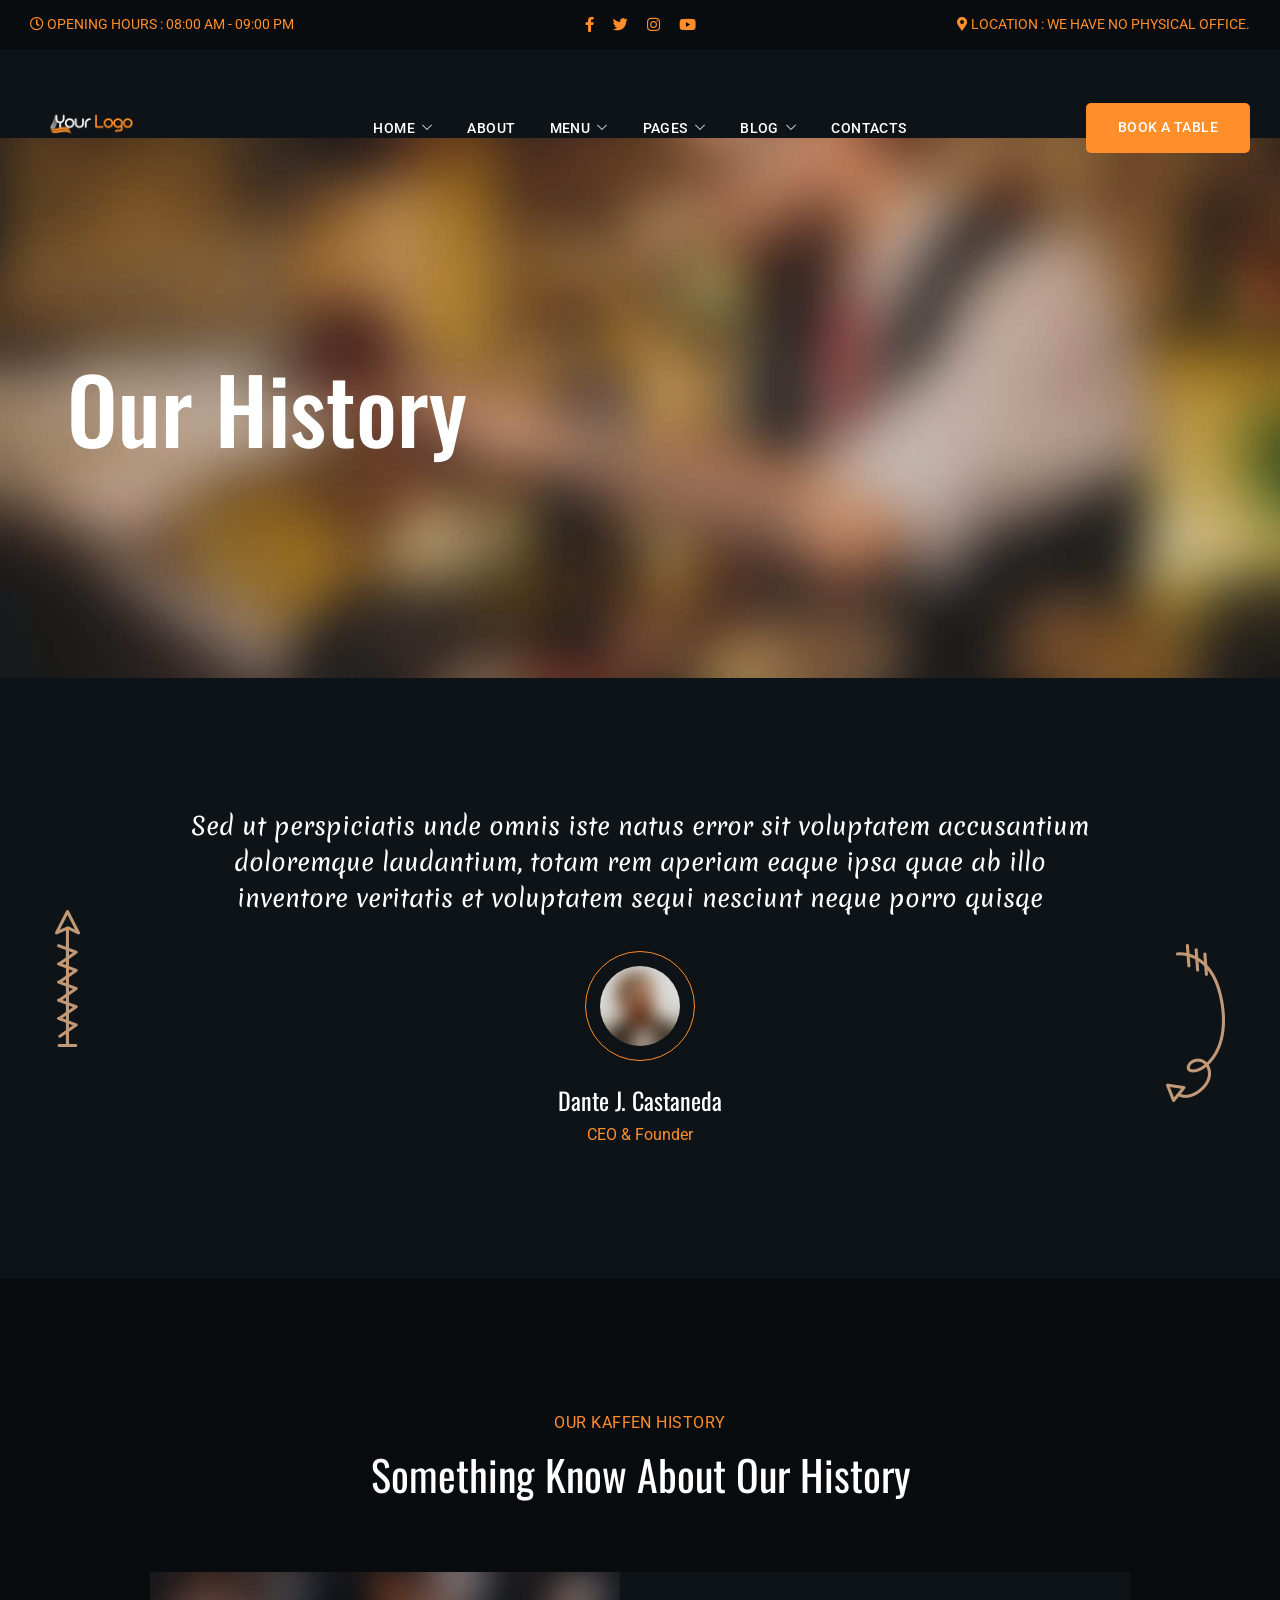
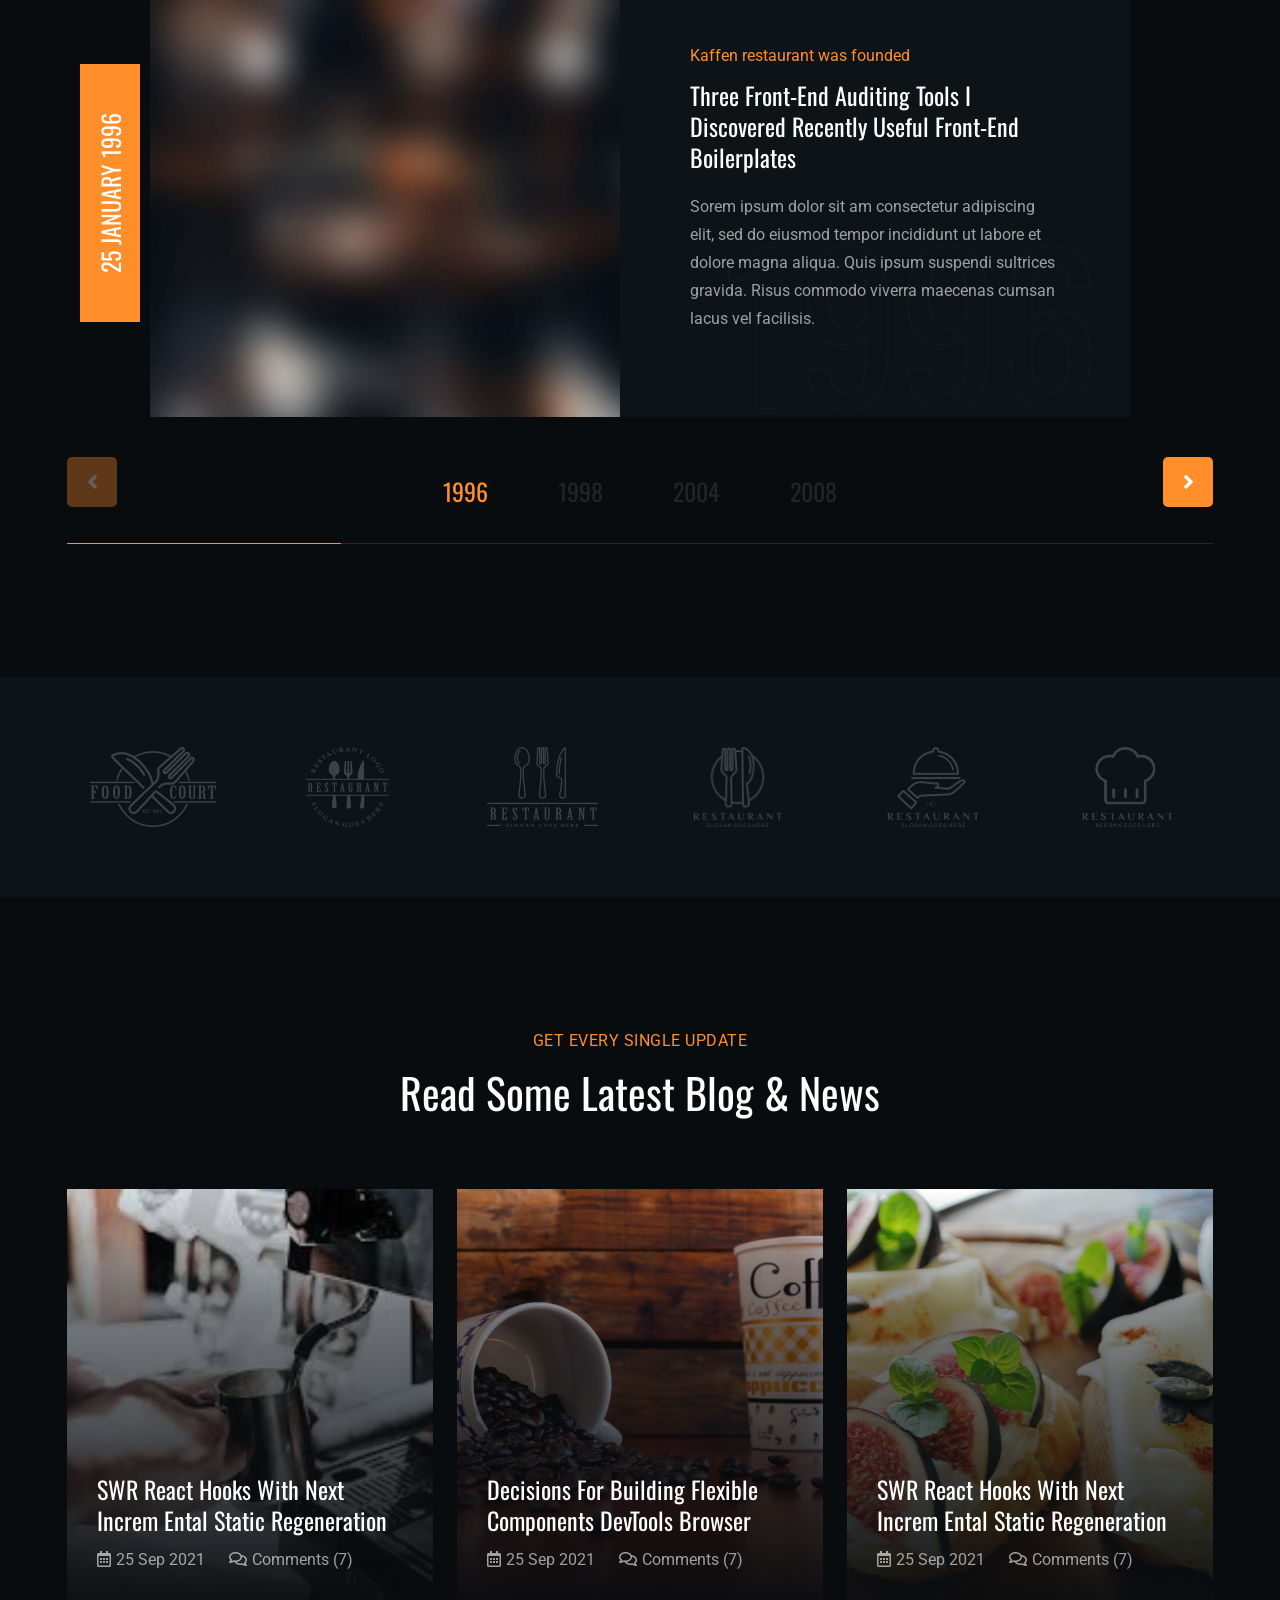
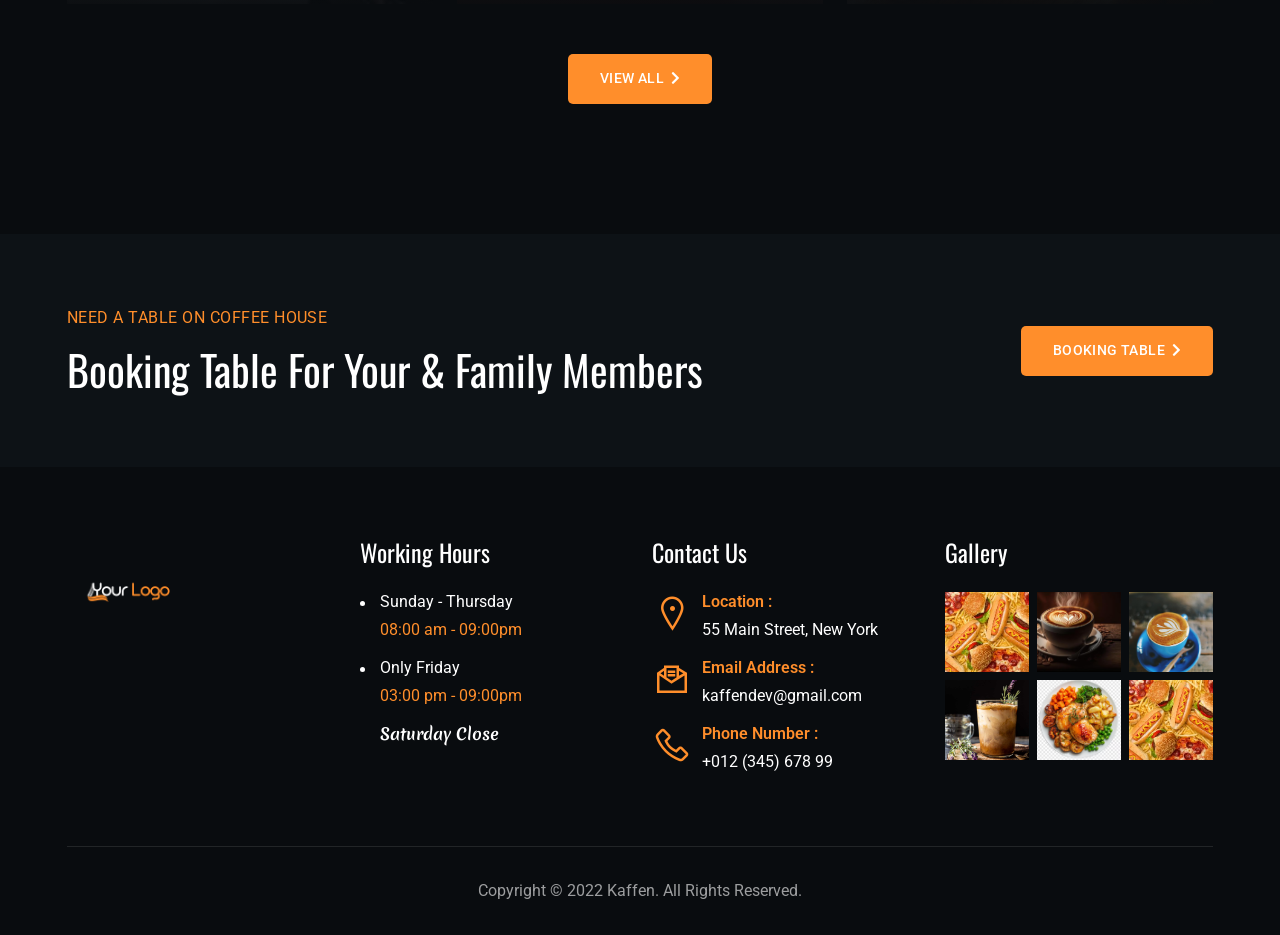
<file: history.html>
<!DOCTYPE html>
<html lang="en" xmlns="http://www.w3.org/1999/xhtml">
<head>
	<title>Kaffen - Cafe & Restaurant HTML Template</title>
	<meta http-equiv="Content-Type" content="text/html; charset=utf-8">
	<meta http-equiv="X-UA-Compatible" content="IE=edge">
	<meta name="viewport" content="width=device-width, initial-scale=1">
	<meta name="HandheldFriendly" content="true">
	
	<link rel="preconnect" href="https://fonts.googleapis.com">
	<link rel="preconnect" href="https://fonts.gstatic.com" crossorigin>
	<link href="https://fonts.googleapis.com/css2?family=Merienda:wght@400;700&family=Roboto:ital,wght@0,100;0,300;0,400;0,500;0,700;0,900;1,100;1,300;1,400;1,500;1,700;1,900&family=Oswald:wght@200;300;400;500;600;700&display=swap" rel="stylesheet">
	
	<!-- BEGIN CSS STYLES -->
	<link rel="stylesheet" href="styles/bootstrap.css" type="text/css" media="all" />
	<link rel="stylesheet" href="fonts/font-awesome/css/font-awesome.css" type="text/css" media="all" />
	<link rel="stylesheet" href="fonts/font-awesome/css/line-awesome.css" type="text/css" media="all" />
	<link rel="stylesheet" href="styles/animate.css" type="text/css" media="all" />
	<link rel="stylesheet" href="styles/magnific-popup.css" type="text/css" media="all" />
	<link rel="stylesheet" href="styles/splitting.css" type="text/css" media="all" />
	<link rel="stylesheet" href="styles/swiper.css" type="text/css" media="all" />
	<link rel="stylesheet" href="style.css" type="text/css" media="all" />
	<!-- END CSS STYLES -->

</head>

<body>
	<div class="bg">

		<!-- Preloader -->
		<div class="preloader">
			<div class="centrize full-width">
				<div class="vertical-center">
					<div class="spinner-logo">
						<img src="images/logo.png" alt="" />
						<div class="spinner-dot">
							<div class="spinner-line"></div>
						</div>
					</div>
				</div>
			</div>
		</div>

		<!-- Header -->
		<header class="kf-header">
		
			<!-- topline -->
			<div class="kf-topline">
				<div class="row">
					<div class="col-xs-12 col-sm-6 col-md-4 col-lg-4">
		
						<!-- hours -->
						<div class="kf-h-group">
							<i class="far fa-clock"></i>
							<em>opening hours :</em> 08:00 am - 09:00 pm
						</div>
		
					</div>
					<div class="col-xs-12 col-sm-6 col-md-4 col-lg-4 align-center">
		
						<!-- social -->
						<div class="kf-h-social">
							<a href="facebook.com" target="blank"><i class="fab fa-facebook-f"></i></a>
							<a href="twitter.com" target="blank"><i class="fab fa-twitter"></i></a>
							<a href="instagram.com" target="blank"><i class="fab fa-instagram"></i></a>
							<a href="youtube.com" target="blank"><i class="fab fa-youtube"></i></a>
						</div>
		
					</div>
					<div class="col-xs-12 col-sm-6 col-md-4 col-lg-4 align-right">
		
						<!-- location -->
						<div class="kf-h-group">
							<i class="fas fa-map-marker-alt"></i>
							<em>Location :</em> We have no physical office.
						</div>
		
					</div>
				</div>
			</div>
		
			<!-- navbar -->
			<div class="kf-navbar">
				<div class="row">
					<div class="col-xs-12 col-sm-6 col-md-3 col-lg-3">
		
						<!-- logo -->
						<div class="kf-logo">
							<a href="index.html"><img src="images/logo.png" alt="" /></a>
						</div>
		
					</div>
					<div class="col-xs-12 col-sm-6 col-md-6 col-lg-6 align-center">
		
						<!-- main menu -->
						<div class="kf-main-menu">
							<ul>
								<li>
									<a href="index.html">Home<i class="las la-angle-down"></i></a>
									<ul>
										<li><a href="index.html">Coffee House</a></li>
										<li><a href="index-2.html">Restaurant</a></li>
									</ul>
								</li>
								<li><a href="about.html">About</a></li>
								<li>
									<a href="menu-coffee.html">Menu<i class="las la-angle-down"></i></a>
									<ul>
										<li><a href="menu-coffee.html">Menu Coffee</a></li>
										<li><a href="menu-restaurant.html">Menu Restaurant</a></li>
									</ul>
								</li>
								<li>
									<a href="#">Pages<i class="las la-angle-down"></i></a>
									<ul>
										<li><a href="services.html">Service</a></li>
										<li><a href="reservation.html">Reservation</a></li>
										<li><a href="history.html">History</a></li>
										<li><a href="team.html">Our Chefs</a></li>
										<li><a href="gallery.html">Gallery</a></li>
										<li><a href="faq.html">FAQ</a></li>
									</ul>
								</li>
								<li>
									<a href="#">Blog<i class="las la-angle-down"></i></a>
									<ul>
										<li><a href="blog-grid.html">Blog Grid</a></li>
										<li><a href="blog.html">Blog Standard</a></li>
										<li><a href="blog-single.html">Blog Single</a></li>
									</ul>
								</li>
								<li><a href="contacts.html">Contacts</a></li>
							</ul>
						</div>
		
					</div>
					<div class="col-xs-12 col-sm-6 col-md-3 col-lg-3 align-right">
		
						<!-- menu btn -->
						<a href="#" class="kf-menu-btn"><span></span></a>
		
						<!-- btn -->
						<a href="reservation.html" class="kf-btn h-btn">
							<span>Book a table</span>
						</a>
		
					</div>
				</div>
			</div>
		
			<!-- mobile navbar -->
			<div class="kf-navbar-mobile">
		
				<!-- mobile menu -->
				<div class="kf-main-menu">
					<ul>
						<li class="has-children">
							<a href="index.html">Home</a>
							<i class="las la-angle-down"></i>
							<ul>
								<li><a href="index.html">Coffee House</a></li>
								<li><a href="index-2.html">Restaurant</a></li>
							</ul>
						</li>
						<li><a href="about.html">About</a></li>
						<li class="has-children">
							<a href="menu-coffee.html">Menu</a>
							<i class="las la-angle-down"></i>
							<ul>
								<li><a href="menu-coffee.html">Menu Coffee</a></li>
								<li><a href="menu-restaurant.html">Menu Restaurant</a></li>
							</ul>
						</li>
						<li class="has-children">
							<a href="#">Pages</a>
							<i class="las la-angle-down"></i>
							<ul>
								<li><a href="services.html">Service</a></li>
								<li><a href="reservation.html">Reservation</a></li>
								<li><a href="history.html">History</a></li>
								<li><a href="team.html">Our Chefs</a></li>
								<li><a href="gallery.html">Gallery</a></li>
								<li><a href="faq.html">FAQ</a></li>
							</ul>
						</li>
						<li class="has-children">
							<a href="#">Blog</a>
							<i class="las la-angle-down"></i>
							<ul>
								<li><a href="blog-grid.html">Blog Grid</a></li>
								<li><a href="blog.html">Blog Standard</a></li>
								<li><a href="blog-single.html">Blog Single</a></li>
							</ul>
						</li>
						<li><a href="contacts.html">Contacts</a></li>
					</ul>
				</div>
		
				<!-- mobile topline -->
				<div class="kf-topline">
					<div class="row">
						<div class="col-xs-12 col-sm-12 col-md-12 col-lg-12">
		
							<!-- mobile btn -->
							<a href="reservation.html" class="kf-btn h-btn">
								<span>Book a table</span>
								<i class="fas fa-chevron-right"></i>
							</a>
		
						</div>
						<div class="col-xs-12 col-sm-12 col-md-12 col-lg-12">
		
							<!-- social -->
							<div class="kf-h-social">
								<a href="facebook.com" target="blank"><i class="fab fa-facebook-f"></i></a>
								<a href="twitter.com" target="blank"><i class="fab fa-twitter"></i></a>
								<a href="instagram.com" target="blank"><i class="fab fa-instagram"></i></a>
								<a href="youtube.com" target="blank"><i class="fab fa-youtube"></i></a>
							</div>
		
						</div>
						<div class="col-xs-12 col-sm-12 col-md-12 col-lg-12">
		
							<!-- hours -->
							<div class="kf-h-group">
								<i class="far fa-clock"></i>
								<em>opening hours :</em> 08:00 am - 09:00 pm
							</div>
		
						</div>
						<div class="col-xs-12 col-sm-12 col-md-12 col-lg-12">
		
							<!-- location -->
							<div class="kf-h-group">
								<i class="fas fa-map-marker-alt"></i>
								<em>Location :</em> 55 main street, new york
							</div>
		
						</div>
					</div>
				</div>
		
			</div>
		
		</header>

		<!-- Wrapper -->
		<div class="wrapper">

			<!-- Section Started Inner -->
			<section class="section kf-started-inner">
				<div class="kf-parallax-bg js-parallax" style="background-image: url(images/history_inner_bg.jpg);"></div>
				<div class="container">

					<h1 class="kf-h-title text-anim-1 scroll-animate" data-splitting="chars" data-animate="active">
						Our History
					</h1>

				</div>
			</section>

			<!-- Section Quote -->
			<section class="section kf-quote">
				<div class="container">

					<div class="kf-parallax-icon pi-4" data-jarallax-element="-60">
						<div class="p-icon" style="background-image: url(images/quote_line_icon1.png);"></div>
					</div>
					<div class="kf-parallax-icon pi-5" data-jarallax-element="-80">
						<div class="p-icon" style="background-image: url(images/quote_line_icon2.png);"></div>
					</div>

					<div class="kf-quote-box element-anim-1 scroll-animate" data-animate="active">
						<div class="text">
							Sed ut perspiciatis unde omnis iste natus error sit voluptatem accusantium doloremque laudantium,
							totam rem aperiam eaque ipsa quae ab illo inventore veritatis et voluptatem sequi nesciunt neque porro quisqe
						</div>
						<div class="info">
							<div class="img"><img src="images/quote_img2.jpg" alt="" /></div>
							<h5 class="name">Dante J. Castaneda</h5>
							<div class="subname">CEO & Founder</div>
						</div>
					</div>

				</div>
			</section>

			<!-- Section History -->
			<section class="section kf-history section-bg">
				<div class="container">

					<div class="kf-titles align-center">
						<div class="kf-subtitle element-anim-1 scroll-animate" data-animate="active">
							Our Kaffen History
						</div>
						<h3 class="kf-title element-anim-1 scroll-animate" data-animate="active">
							Something Know About Our History
						</h3>
					</div>

					<div class="kf-history-carousel">
						<div class="swiper-container">
							<div class="swiper-wrapper">
								<div class="swiper-slide">

									<div class="kf-history-item element-anim-1 scroll-animate" data-animate="active">
										<div class="image">
											<img src="images/history1.jpg" alt="" />
										</div>
										<div class="desc">
											<div class="subname">Kaffen restaurant was founded</div>
											<h5 class="name">
												Three Front-End Auditing Tools I Discovered Recently Useful Front-End Boilerplates
											</h5>
											<div class="kf-text">
												<p>Sorem ipsum dolor sit am consectetur adipiscing elit, sed do eiusmod tempor incididunt ut
												labore et dolore magna aliqua. Quis ipsum suspendi sultrices gravida. Risus commodo viverra
												maecenas cumsan lacus vel facilisis.</p>
											</div>
										</div>
										<div class="date">1996</div>
										<div class="label">25 January 1996</div>
										<div class="date-value">1996</div>
									</div>

								</div>
								<div class="swiper-slide">

									<div class="kf-history-item element-anim-1 scroll-animate" data-animate="active">
										<div class="image">
											<img src="images/history2.jpg" alt="" />
										</div>
										<div class="desc">
											<div class="subname">We started cooking for you</div>
											<h5 class="name">
												Three Front-End Auditing Tools I Discovered Recently Useful Front-End Boilerplates
											</h5>
											<div class="kf-text">
												<p>Sorem ipsum dolor sit am consectetur adipiscing elit, sed do eiusmod tempor incididunt ut
												labore et dolore magna aliqua. Quis ipsum suspendi sultrices gravida. Risus commodo viverra
												maecenas cumsan lacus vel facilisis.</p>
											</div>
										</div>
										<div class="date">1998</div>
										<div class="label">14 December 1998</div>
										<div class="date-value">1998</div>
									</div>

								</div>
								<div class="swiper-slide">

									<div class="kf-history-item element-anim-1 scroll-animate" data-animate="active">
										<div class="image">
											<img src="images/history3.jpg" alt="" />
										</div>
										<div class="desc">
											<div class="subname">We got a Michelin star</div>
											<h5 class="name">
												Three Front-End Auditing Tools I Discovered Recently Useful Front-End Boilerplates
											</h5>
											<div class="kf-text">
												<p>Sorem ipsum dolor sit am consectetur adipiscing elit, sed do eiusmod tempor incididunt ut
												labore et dolore magna aliqua. Quis ipsum suspendi sultrices gravida. Risus commodo viverra
												maecenas cumsan lacus vel facilisis.</p>
											</div>
										</div>
										<div class="date">2004</div>
										<div class="label">10 June 2004</div>
										<div class="date-value">2004</div>
									</div>

								</div>
								<div class="swiper-slide">

									<div class="kf-history-item element-anim-1 scroll-animate" data-animate="active">
										<div class="image">
											<img src="images/history4.jpg" alt="" />
										</div>
										<div class="desc">
											<div class="subname">A new restaurant was opened in Paris</div>
											<h5 class="name">
												Three Front-End Auditing Tools I Discovered Recently Useful Front-End Boilerplates
											</h5>
											<div class="kf-text">
												<p>Sorem ipsum dolor sit am consectetur adipiscing elit, sed do eiusmod tempor incididunt ut
												labore et dolore magna aliqua. Quis ipsum suspendi sultrices gravida. Risus commodo viverra
												maecenas cumsan lacus vel facilisis.</p>
											</div>
										</div>
										<div class="date">2008</div>
										<div class="label">15 October 2008</div>
										<div class="date-value">2008</div>
									</div>

								</div>
							</div>
							<div class="swiper-pagination"></div>
							<div class="swiper-scrollbar"></div>
							<div class="swiper-button-prev"><i class="fas fa-angle-left"></i></div>
							<div class="swiper-button-next"><i class="fas fa-angle-right"></i></div>
						</div>
					</div>

				</div>
			</section>

			<!-- Section Brands -->
			<div class="section kf-brands">
				<div class="container">

					<div class="kf-brands-items row">

						<div class="col-xs-12 col-sm-12 col-md-3 col-lg-2">
							<div class="kf-brands-item element-anim-1 scroll-animate" data-animate="active">
								<div class="image">
									<img src="images/brand1.png" alt="" />
								</div>
							</div>
						</div>

						<div class="col-xs-12 col-sm-12 col-md-3 col-lg-2">
							<div class="kf-brands-item element-anim-1 scroll-animate" data-animate="active">
								<div class="image">
									<img src="images/brand2.png" alt="" />
								</div>
							</div>
						</div>

						<div class="col-xs-12 col-sm-12 col-md-3 col-lg-2">
							<div class="kf-brands-item element-anim-1 scroll-animate" data-animate="active">
								<div class="image">
									<img src="images/brand3.png" alt="" />
								</div>
							</div>
						</div>

						<div class="col-xs-12 col-sm-12 col-md-3 col-lg-2">
							<div class="kf-brands-item element-anim-1 scroll-animate" data-animate="active">
								<div class="image">
									<img src="images/brand4.png" alt="" />
								</div>
							</div>
						</div>

						<div class="col-xs-12 col-sm-12 col-md-3 col-lg-2">
							<div class="kf-brands-item element-anim-1 scroll-animate" data-animate="active">
								<div class="image">
									<img src="images/brand5.png" alt="" />
								</div>
							</div>
						</div>

						<div class="col-xs-12 col-sm-12 col-md-3 col-lg-2">
							<div class="kf-brands-item element-anim-1 scroll-animate" data-animate="active">
								<div class="image">
									<img src="images/brand6.png" alt="" />
								</div>
							</div>
						</div>

					</div>

				</div>
			</div>

			<!-- Section Latest Blog -->
			<section class="section kf-latest-blog section-bg">
				<div class="container">

					<div class="kf-titles align-center">
						<div class="kf-subtitle element-anim-1 scroll-animate" data-animate="active">
							Get Every Single Update
						</div>
						<h3 class="kf-title element-anim-1 scroll-animate" data-animate="active">
							Read Some Latest Blog & News
						</h3>
					</div>

					<div class="kf-blog-grid-items row">

						<div class="col-xs-12 col-sm-12 col-md-6 col-lg-4">
							<div class="kf-blog-grid-item element-anim-1 scroll-animate" data-animate="active">
								<div class="image kf-image-hover">
									<a href="blog-single.html"><img src="images/latest_blog1.jpg" alt="" /></a>
								</div>
								<div class="desc">
									<h5 class="name">SWR React Hooks With Next Increm Ental Static Regeneration</h5>
									<div class="kf-date"><i class="far fa-calendar-alt"></i>25 Sep 2021</div>
									<div class="kf-comm"><i class="far fa-comments"></i>Comments (7)</div>
								</div>
							</div>
						</div>

						<div class="col-xs-12 col-sm-12 col-md-6 col-lg-4">
							<div class="kf-blog-grid-item element-anim-1 scroll-animate" data-animate="active">
								<div class="image kf-image-hover">
									<a href="blog-single.html"><img src="images/latest_blog2.jpg" alt="" /></a>
								</div>
								<div class="desc">
									<h5 class="name">Decisions For Building Flexible Components DevTools Browser</h5>
									<div class="kf-date"><i class="far fa-calendar-alt"></i>25 Sep 2021</div>
									<div class="kf-comm"><i class="far fa-comments"></i>Comments (7)</div>
								</div>
							</div>
						</div>

						<div class="col-xs-12 col-sm-12 col-md-6 col-lg-4">
							<div class="kf-blog-grid-item element-anim-1 scroll-animate" data-animate="active">
								<div class="image kf-image-hover">
									<a href="blog-single.html"><img src="images/latest_blog3.jpg" alt="" /></a>
								</div>
								<div class="desc">
									<h5 class="name">SWR React Hooks With Next Increm Ental Static Regeneration</h5>
									<div class="kf-date"><i class="far fa-calendar-alt"></i>25 Sep 2021</div>
									<div class="kf-comm"><i class="far fa-comments"></i>Comments (7)</div>
								</div>
							</div>
						</div>

					</div>

					<div class="align-center">

						<a href="#" class="kf-btn element-anim-1 scroll-animate" data-animate="active">
							<span>view all</span>
							<i class="fas fa-chevron-right"></i>
						</a>

					</div>

				</div>
			</section>

			<!-- Section CTA -->
			<section class="section kf-cta kf-parallax" style="background-image: url(images/cta_bg.jpg);">
				<div class="container">

					<div class="row">
						<div class="col-xs-12 col-sm-12 col-md-12 col-lg-8">

							<div class="kf-titles">
								<div class="kf-subtitle element-anim-1 scroll-animate" data-animate="active">
									Need a Table On Coffee House
								</div>
								<h3 class="kf-title element-anim-1 scroll-animate" data-animate="active">
									Booking Table For Your & Family Members
								</h3>
							</div>

						</div>
						<div class="col-xs-12 col-sm-12 col-md-12 col-lg-4 align-self-center align-right">

							<a href="reservation.html" class="kf-btn element-anim-1 scroll-animate" data-animate="active">
								<span>booking table</span>
								<i class="fas fa-chevron-right"></i>
							</a>

						</div>
					</div>

				</div>
			</section>

		</div>

		<!-- Footer -->
	  <div class="kf-footer">
	  	<div class="container">
	  		<div class="row">
	  			<div class="col-xs-12 col-sm-12 col-md-6 col-lg-3">
	  
	  				<!-- logo -->
	  				<div class="kf-logo element-anim-1 scroll-animate" data-animate="active">
	  					<a href="index.html"><img src="images/logo.png" alt="" /></a>
	  				</div>
	  
	  			</div>
	  			<div class="col-xs-12 col-sm-12 col-md-6 col-lg-3">
	  
	  				<!-- hours -->
	  				<div class="kf-f-hours element-anim-1 scroll-animate" data-animate="active">
	  					<h5>Working Hours</h5>
	  					<ul>
	  						<li>
	  							Sunday - Thursday
	  							<em>08:00 am - 09:00pm</em>
	  						</li>
	  						<li>
	  							Only Friday
	  							<em>03:00 pm - 09:00pm</em>
	  						</li>
	  						<li>
	  							<strong>Saturday Close</strong>
	  						</li>
	  					</ul>
	  				</div>
	  
	  			</div>
	  			<div class="col-xs-12 col-sm-12 col-md-6 col-lg-3">
	  
	  				<!-- contact -->
	  				<div class="kf-f-contact element-anim-1 scroll-animate" data-animate="active">
	  					<h5>Contact Us</h5>
	  					<ul>
	  						<li>
	  							<i class="las la-map-marker"></i>
	  							<em>Location :</em>
	  							55 Main Street, New York
	  						</li>
	  						<li>
	  							<i class="las la-envelope-open-text"></i>
	  							<em>Email Address :</em>
	  							kaffendev@gmail.com
	  						</li>
	  						<li>
	  							<i class="las la-phone"></i>
	  							<em>Phone Number :</em>
	  							+012 (345) 678 99
	  						</li>
	  					</ul>
	  				</div>
	  
	  			</div>
	  			<div class="col-xs-12 col-sm-12 col-md-6 col-lg-3">
	  
	  				<!-- gallery -->
	  				<div class="kf-f-gallery element-anim-1 scroll-animate" data-animate="active">
	  					<h5>Gallery</h5>
	  					<ul>
	  						<li>
	  							<a href="images/grid_gal1.jpg" class="kf-image-hover has-popup-image"><img src="images/grid_gal1.jpg" alt="" /></a>
	  						</li>
	  						<li>
	  							<a href="images/grid_gal2.jpg" class="kf-image-hover has-popup-image"><img src="images/grid_gal2.jpg" alt="" /></a>
	  						</li>
	  						<li>
	  							<a href="images/grid_gal3.jpg" class="kf-image-hover has-popup-image"><img src="images/grid_gal3.jpg" alt="" /></a>
	  						</li>
	  						<li>
	  							<a href="images/grid_gal4.jpg" class="kf-image-hover has-popup-image"><img src="images/grid_gal4.jpg" alt="" /></a>
	  						</li>
	  						<li>
	  							<a href="images/grid_gal5.jpg" class="kf-image-hover has-popup-image"><img src="images/grid_gal5.jpg" alt="" /></a>
	  						</li>
	  						<li>
	  							<a href="images/grid_gal6.jpg" class="kf-image-hover has-popup-image"><img src="images/grid_gal1.jpg" alt="" /></a>
	  						</li>
	  					</ul>
	  				</div>
	  
	  			</div>
	  		</div>
	  		<div class="row">
	  			<div class="col-xs-12 col-sm-12 col-md-12 col-lg-12 align-center">
	  
	  				<!-- copyright -->
	  				<div class="kf-copyright element-anim-1 scroll-animate" data-animate="active">
	  					Copyright © 2022 Kaffen. All Rights Reserved.
	  				</div>
	  
	  			</div>
	  		</div>
	  	</div>
	  </div>

	</div>

	<!-- Scripts -->
	<script src="js/jquery.min.js"></script>
	<script src="js/jquery.validate.min.js"></script>
	<script src="js/bootstrap.js"></script>
	<script src="js/swiper.js"></script>
	<script src="js/splitting.js"></script>
	<script src="js/jquery.paroller.min.js"></script>
	<script src="js/parallax.js"></script>
	<script src="js/magnific-popup.js"></script>
	<script src="js/imagesloaded.pkgd.js"></script>
	<script src="js/isotope.pkgd.js"></script>
	<script src="js/jquery.scrolla.js"></script>
	<script src="js/skrollr.js"></script>
	<script src="js/common.js"></script>
</body>
</html>
</file>
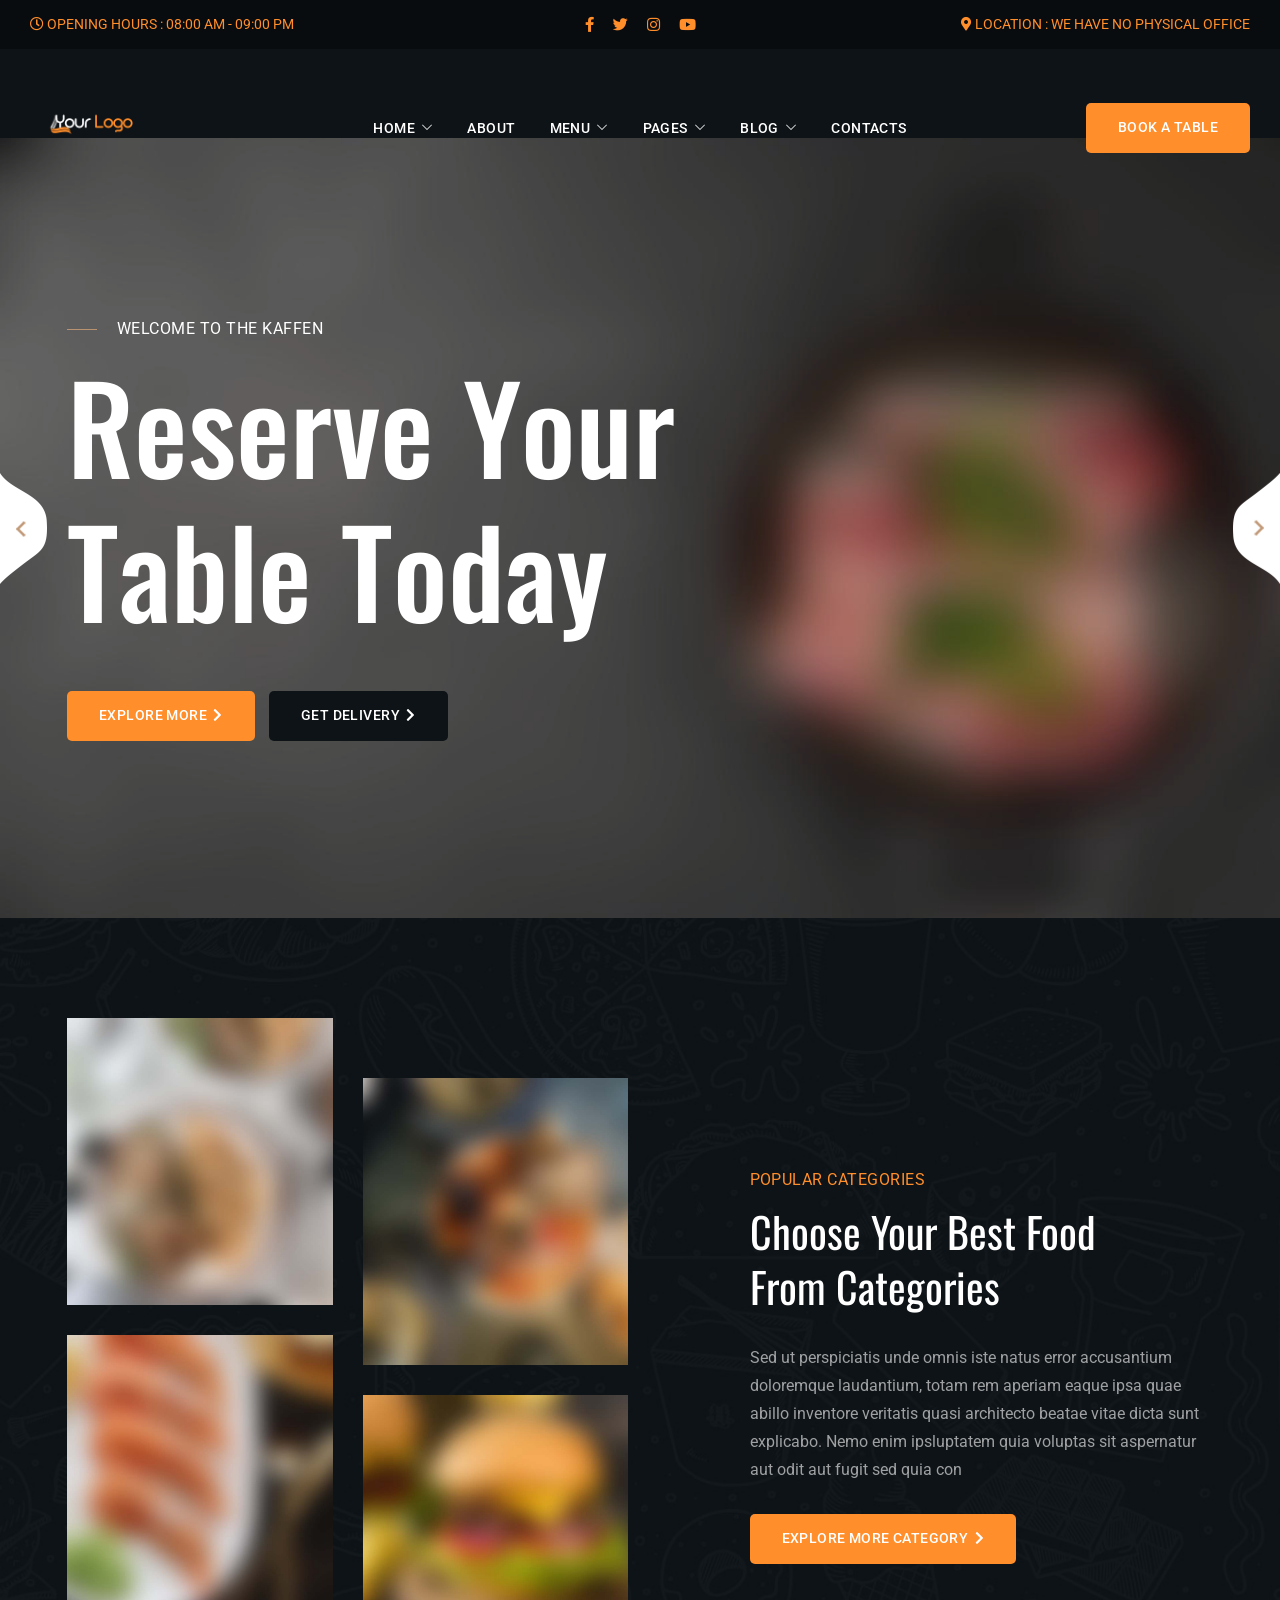
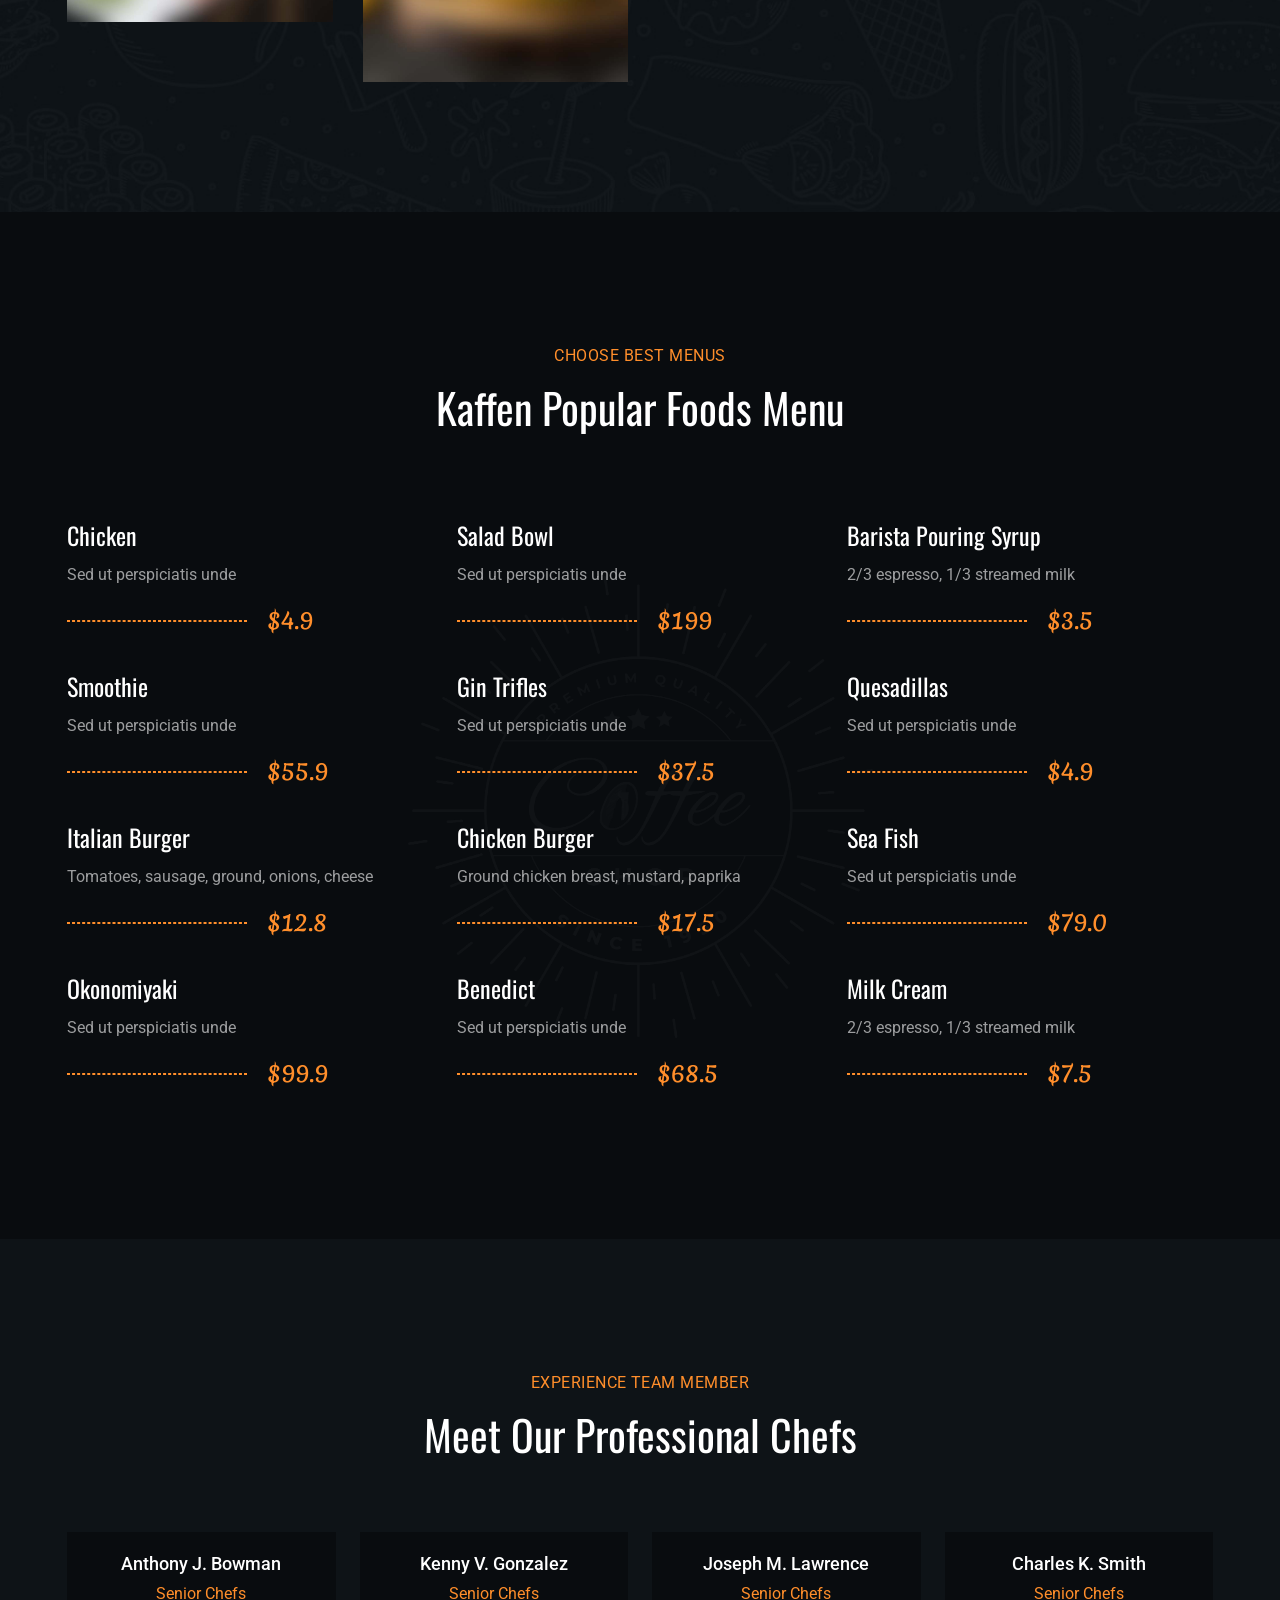
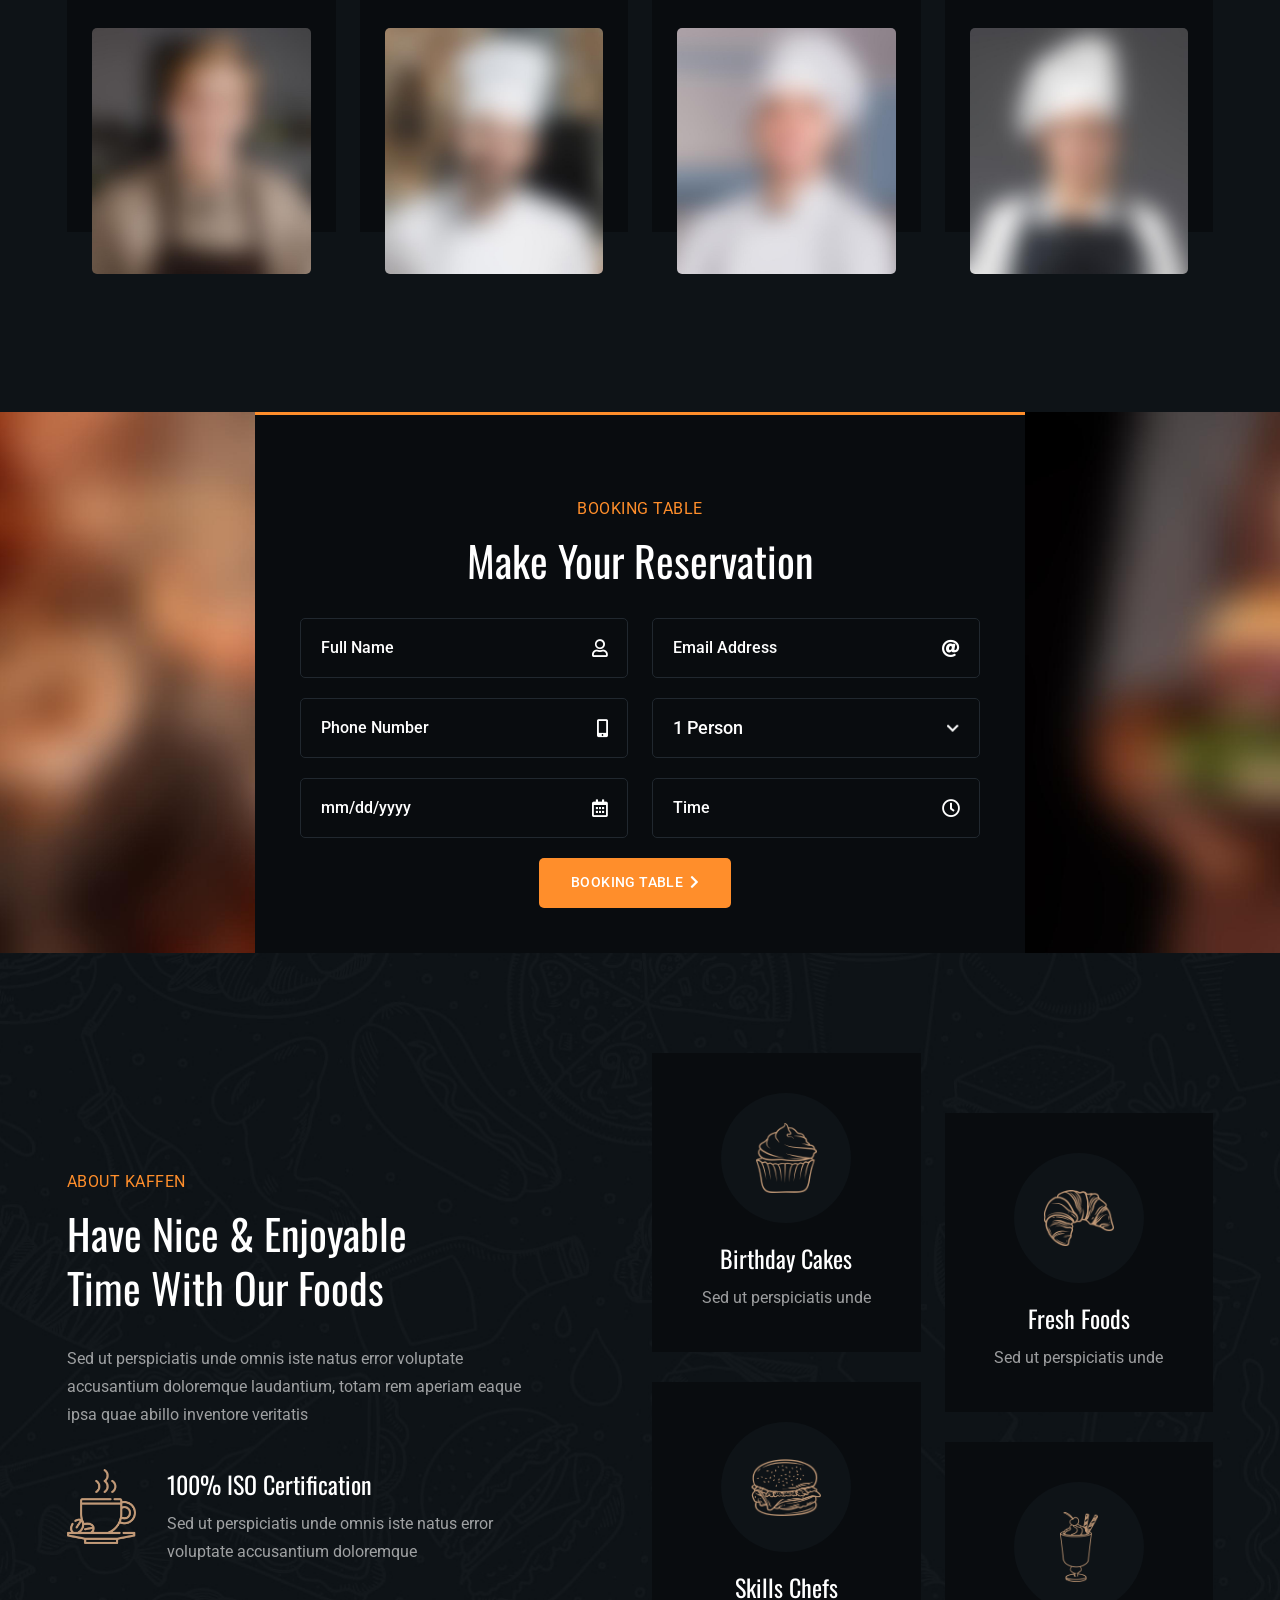
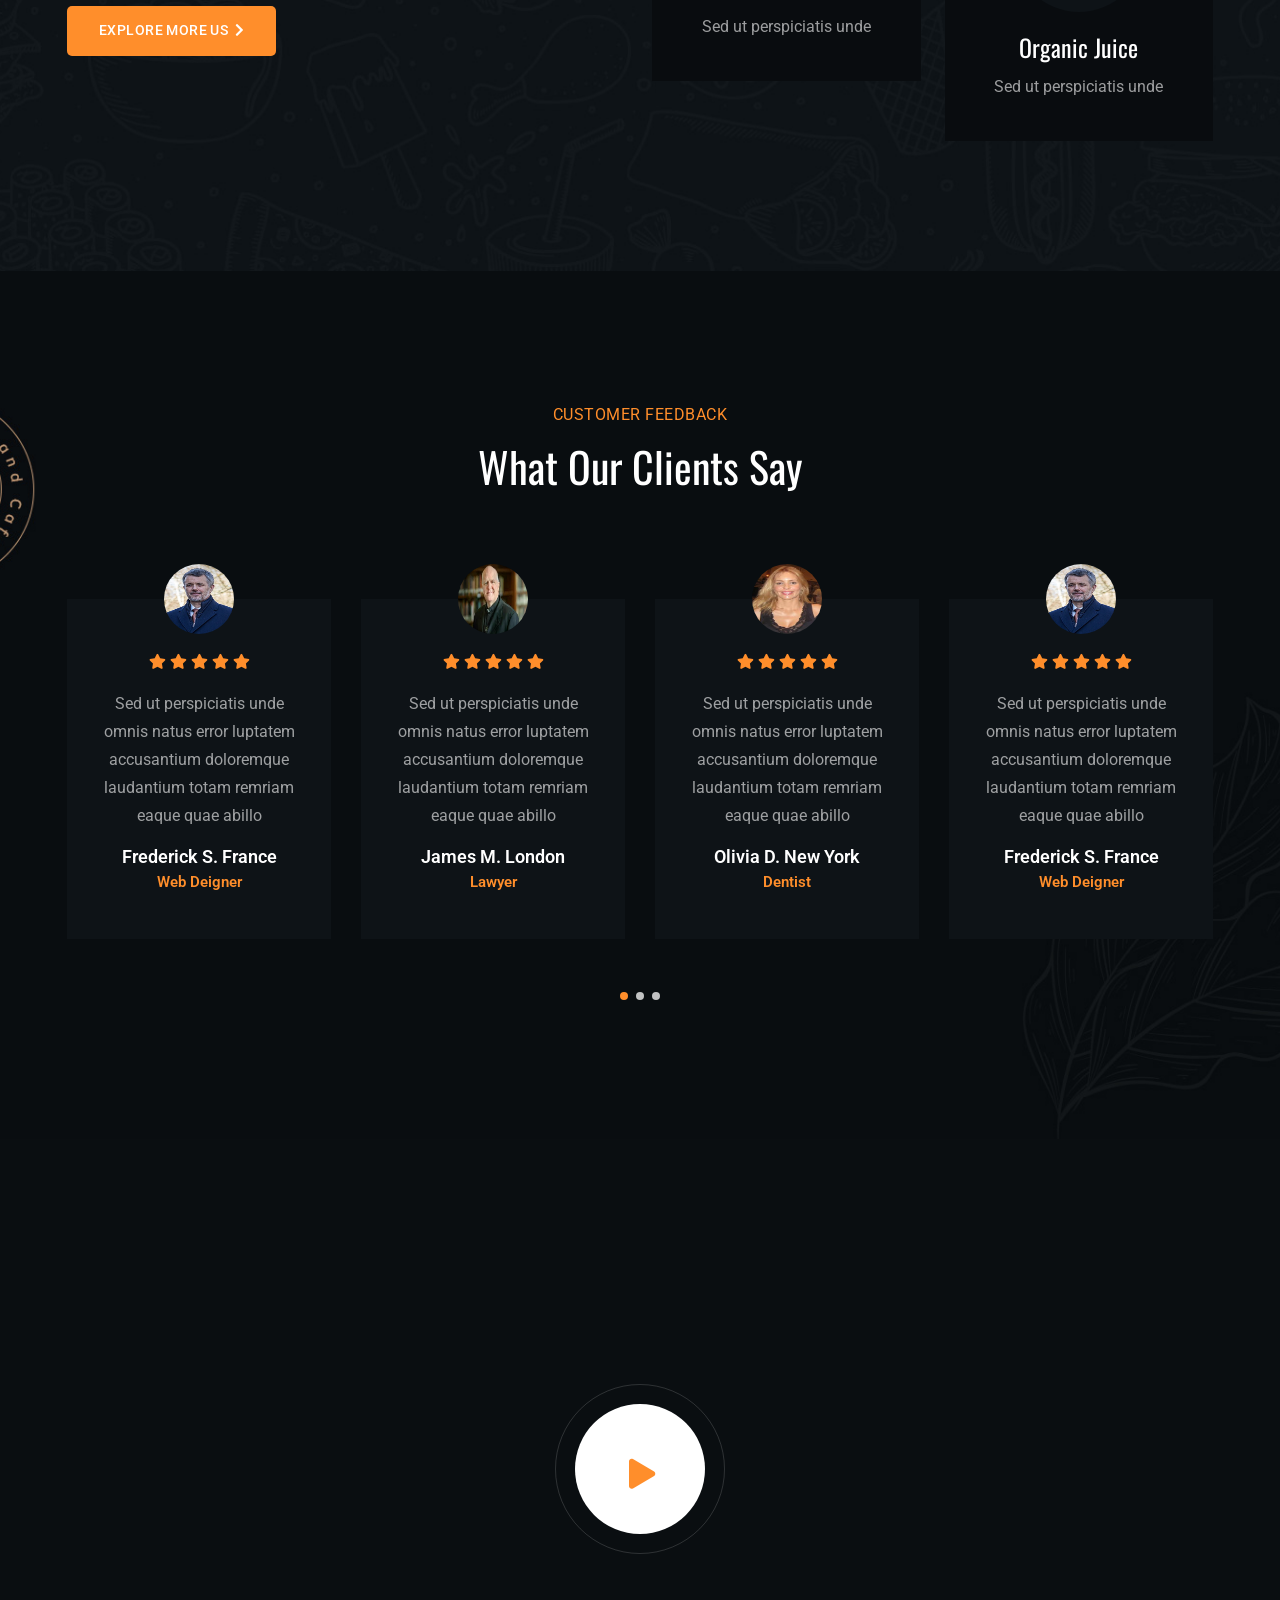
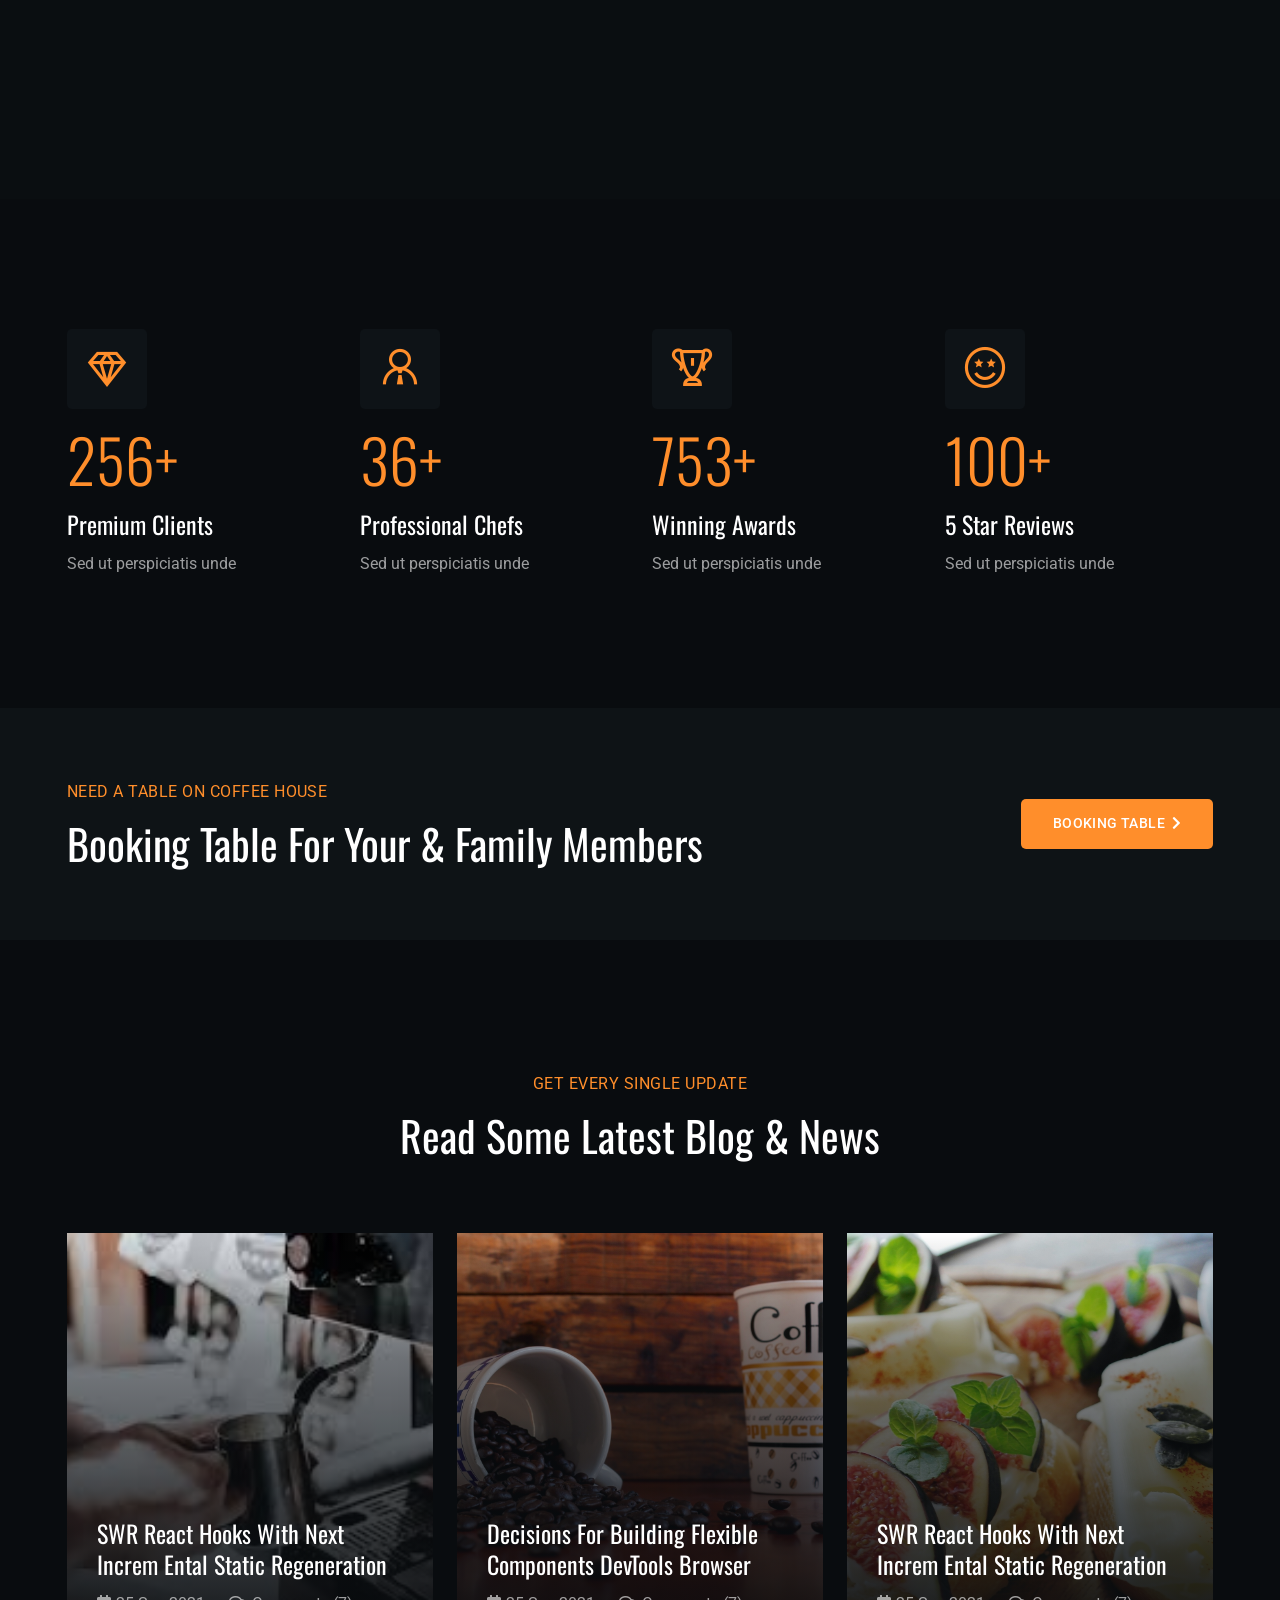
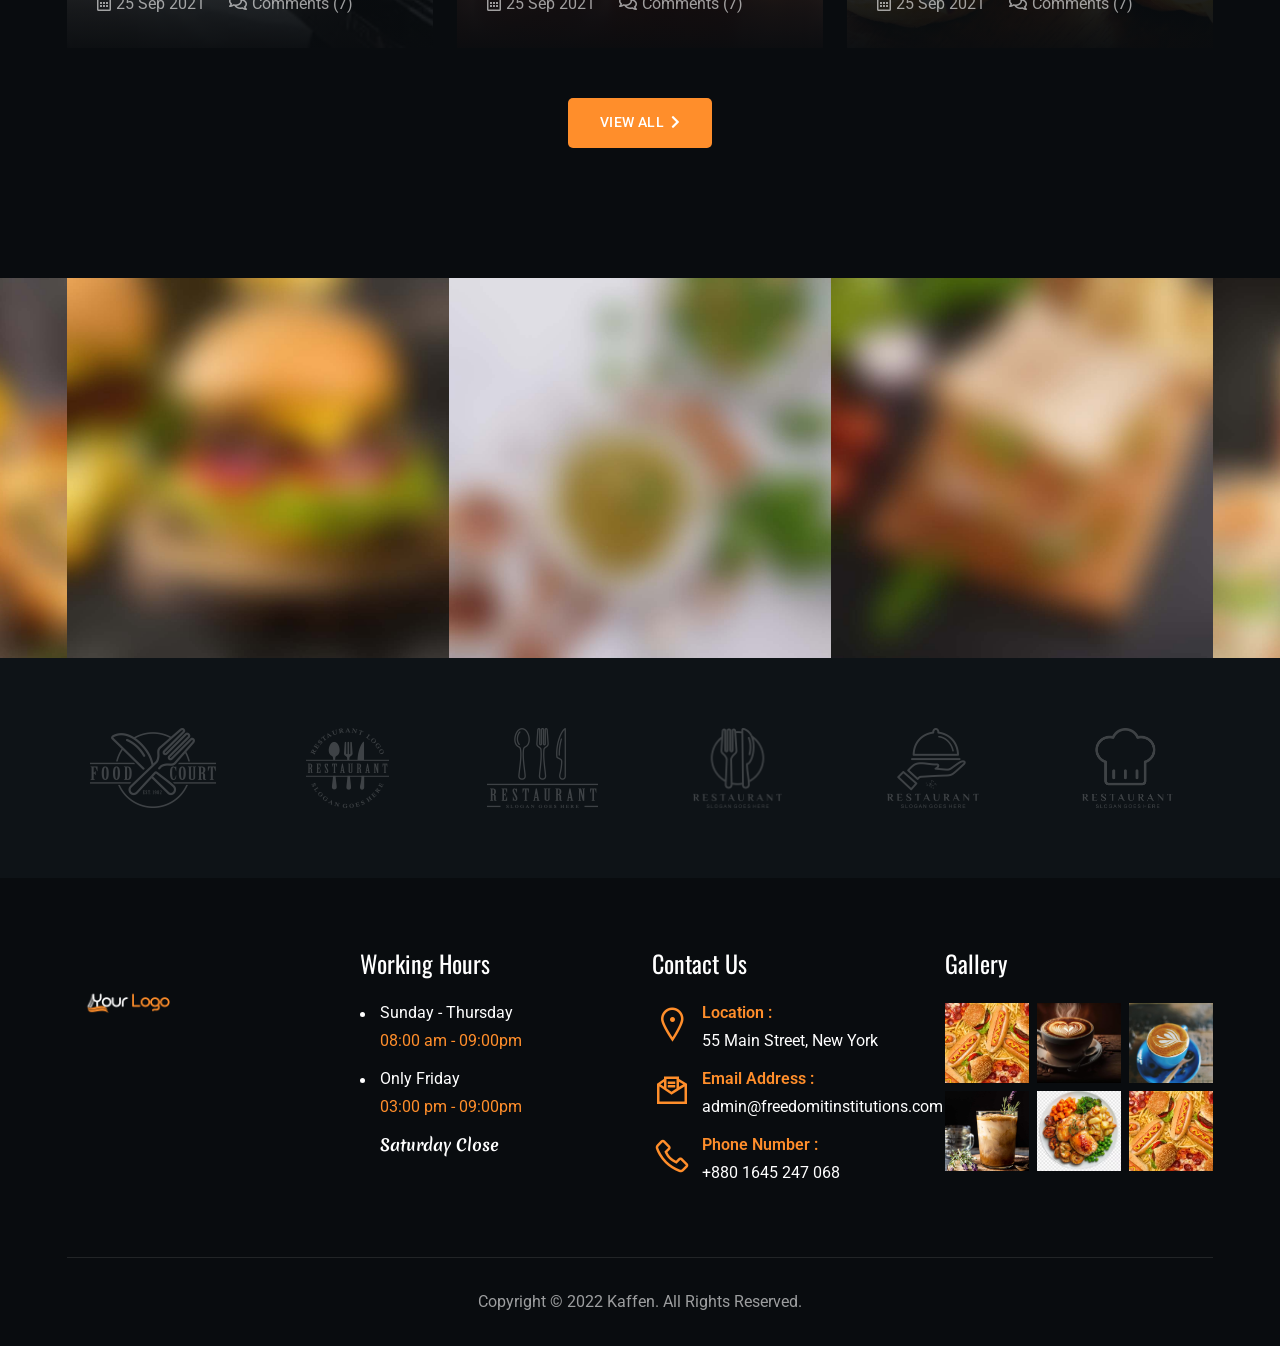
<file: index-2.html>
<!DOCTYPE html>
<html lang="en" xmlns="http://www.w3.org/1999/xhtml">
<head>
	<title>Kaffen - Cafe & Restaurant HTML Template</title>
	<meta http-equiv="Content-Type" content="text/html; charset=utf-8">
	<meta http-equiv="X-UA-Compatible" content="IE=edge">
	<meta name="viewport" content="width=device-width, initial-scale=1">
	<meta name="HandheldFriendly" content="true">
	
	<link rel="preconnect" href="https://fonts.googleapis.com">
	<link rel="preconnect" href="https://fonts.gstatic.com" crossorigin>
	<link href="https://fonts.googleapis.com/css2?family=Merienda:wght@400;700&family=Roboto:ital,wght@0,100;0,300;0,400;0,500;0,700;0,900;1,100;1,300;1,400;1,500;1,700;1,900&family=Oswald:wght@200;300;400;500;600;700&display=swap" rel="stylesheet">
	
	<!-- BEGIN CSS STYLES -->
	<link rel="stylesheet" href="styles/bootstrap.css" type="text/css" media="all" />
	<link rel="stylesheet" href="fonts/font-awesome/css/font-awesome.css" type="text/css" media="all" />
	<link rel="stylesheet" href="fonts/font-awesome/css/line-awesome.css" type="text/css" media="all" />
	<link rel="stylesheet" href="styles/animate.css" type="text/css" media="all" />
	<link rel="stylesheet" href="styles/magnific-popup.css" type="text/css" media="all" />
	<link rel="stylesheet" href="styles/splitting.css" type="text/css" media="all" />
	<link rel="stylesheet" href="styles/swiper.css" type="text/css" media="all" />
	<link rel="stylesheet" href="style.css" type="text/css" media="all" />
	<!-- END CSS STYLES -->

</head>

<body>
	<div class="bg">

		<!-- Preloader -->
		<div class="preloader">
			<div class="centrize full-width">
				<div class="vertical-center">
					<div class="spinner-logo">
						<img src="images/logo.png" alt="" />
						<div class="spinner-dot">
							<div class="spinner-line"></div>
						</div>
					</div>
				</div>
			</div>
		</div>

		<!-- Header -->
		<header class="kf-header">
		
			<!-- topline -->
			<div class="kf-topline">
				<div class="row">
					<div class="col-xs-12 col-sm-6 col-md-4 col-lg-4">
		
						<!-- hours -->
						<div class="kf-h-group">
							<i class="far fa-clock"></i>
							<em>opening hours :</em> 08:00 am - 09:00 pm
						</div>
		
					</div>
					<div class="col-xs-12 col-sm-6 col-md-4 col-lg-4 align-center">
		
						<!-- social -->
						<div class="kf-h-social">
							<a href="facebook.com" target="blank"><i class="fab fa-facebook-f"></i></a>
							<a href="twitter.com" target="blank"><i class="fab fa-twitter"></i></a>
							<a href="instagram.com" target="blank"><i class="fab fa-instagram"></i></a>
							<a href="youtube.com" target="blank"><i class="fab fa-youtube"></i></a>
						</div>
		
					</div>
					<div class="col-xs-12 col-sm-6 col-md-4 col-lg-4 align-right">
		
						<!-- location -->
						<div class="kf-h-group">
							<i class="fas fa-map-marker-alt"></i>
							<em>Location :</em> We have no physical office
						</div>
		
					</div>
				</div>
			</div>
		
			<!-- navbar -->
			<div class="kf-navbar">
				<div class="row">
					<div class="col-xs-12 col-sm-6 col-md-3 col-lg-3">
		
						<!-- logo -->
						<div class="kf-logo">
							<a href="index.html"><img src="images/logo.png" alt="" /></a>
						</div>
		
					</div>
					<div class="col-xs-12 col-sm-6 col-md-6 col-lg-6 align-center">
		
						<!-- main menu -->
						<div class="kf-main-menu">
							<ul>
								<li>
									<a href="index.html">Home<i class="las la-angle-down"></i></a>
									<ul>
										<li><a href="index.html">Coffee House</a></li>
										<li><a href="index-2.html">Restaurant</a></li>
									</ul>
								</li>
								<li><a href="about.html">About</a></li>
								<li>
									<a href="menu-coffee.html">Menu<i class="las la-angle-down"></i></a>
									<ul>
										<li><a href="menu-coffee.html">Menu Coffee</a></li>
										<li><a href="menu-restaurant.html">Menu Restaurant</a></li>
									</ul>
								</li>
								<li>
									<a href="#">Pages<i class="las la-angle-down"></i></a>
									<ul>
										<li><a href="services.html">Service</a></li>
										<li><a href="reservation.html">Reservation</a></li>
										<li><a href="history.html">History</a></li>
										<li><a href="team.html">Our Chefs</a></li>
										<li><a href="gallery.html">Gallery</a></li>
										<li><a href="faq.html">FAQ</a></li>
									</ul>
								</li>
								<li>
									<a href="#">Blog<i class="las la-angle-down"></i></a>
									<ul>
										<li><a href="blog-grid.html">Blog Grid</a></li>
										<li><a href="blog.html">Blog Standard</a></li>
										<li><a href="blog-single.html">Blog Single</a></li>
									</ul>
								</li>
								<li><a href="contacts.html">Contacts</a></li>
							</ul>
						</div>
		
					</div>
					<div class="col-xs-12 col-sm-6 col-md-3 col-lg-3 align-right">
		
						<!-- menu btn -->
						<a href="#" class="kf-menu-btn"><span></span></a>
		
						<!-- btn -->
						<a href="reservation.html" class="kf-btn h-btn">
							<span>Book a table</span>
						</a>
		
					</div>
				</div>
			</div>
		
			<!-- mobile navbar -->
			<div class="kf-navbar-mobile">
		
				<!-- mobile menu -->
				<div class="kf-main-menu">
					<ul>
						<li class="has-children">
							<a href="index.html">Home</a>
							<i class="las la-angle-down"></i>
							<ul>
								<li><a href="index.html">Coffee House</a></li>
								<li><a href="index-2.html">Restaurant</a></li>
							</ul>
						</li>
						<li><a href="about.html">About</a></li>
						<li class="has-children">
							<a href="menu-coffee.html">Menu</a>
							<i class="las la-angle-down"></i>
							<ul>
								<li><a href="menu-coffee.html">Menu Coffee</a></li>
								<li><a href="menu-restaurant.html">Menu Restaurant</a></li>
							</ul>
						</li>
						<li class="has-children">
							<a href="#">Pages</a>
							<i class="las la-angle-down"></i>
							<ul>
								<li><a href="services.html">Service</a></li>
								<li><a href="reservation.html">Reservation</a></li>
								<li><a href="history.html">History</a></li>
								<li><a href="team.html">Our Chefs</a></li>
								<li><a href="gallery.html">Gallery</a></li>
								<li><a href="faq.html">FAQ</a></li>
							</ul>
						</li>
						<li class="has-children">
							<a href="#">Blog</a>
							<i class="las la-angle-down"></i>
							<ul>
								<li><a href="blog-grid.html">Blog Grid</a></li>
								<li><a href="blog.html">Blog Standard</a></li>
								<li><a href="blog-single.html">Blog Single</a></li>
							</ul>
						</li>
						<li><a href="contacts.html">Contacts</a></li>
					</ul>
				</div>
		
				<!-- mobile topline -->
				<div class="kf-topline">
					<div class="row">
						<div class="col-xs-12 col-sm-12 col-md-12 col-lg-12">
		
							<!-- mobile btn -->
							<a href="reservation.html" class="kf-btn h-btn">
								<span>Book a table</span>
								<i class="fas fa-chevron-right"></i>
							</a>
		
						</div>
						<div class="col-xs-12 col-sm-12 col-md-12 col-lg-12">
		
							<!-- social -->
							<div class="kf-h-social">
								<a href="facebook.com" target="blank"><i class="fab fa-facebook-f"></i></a>
								<a href="twitter.com" target="blank"><i class="fab fa-twitter"></i></a>
								<a href="instagram.com" target="blank"><i class="fab fa-instagram"></i></a>
								<a href="youtube.com" target="blank"><i class="fab fa-youtube"></i></a>
							</div>
		
						</div>
						<div class="col-xs-12 col-sm-12 col-md-12 col-lg-12">
		
							<!-- hours -->
							<div class="kf-h-group">
								<i class="far fa-clock"></i>
								<em>opening hours :</em> 08:00 am - 09:00 pm
							</div>
		
						</div>
						<div class="col-xs-12 col-sm-12 col-md-12 col-lg-12">
		
							<!-- location -->
							<div class="kf-h-group">
								<i class="fas fa-map-marker-alt"></i>
								<em>Location :</em> 55 main street, new york
							</div>
		
						</div>
					</div>
				</div>
		
			</div>
		
		</header>

		<!-- Wrapper -->
		<div class="wrapper">

			<!-- Section Started Slider -->
			<section class="section kf-started-slider">
				<div class="swiper-container">
					<div class="swiper-wrapper">
						<div class="swiper-slide">

							<div class="kf-started-item">
								<div class="slide js-parallax" style="background-image: url(images/started_img7.jpg);"></div>
								<div class="container">
									<div class="description align-left element-anim-1">
										<div class="subtitles">
											Welcome to the Kaffen
										</div>
										<h2 class="name text-anim-1" data-splitting="chars">
											Reserve Your <br>Table Today
										</h2>
										<div class="kf-bts">
											<a href="menu-restaurant.html" class="kf-btn">
												<span>explore more</span>
												<i class="fas fa-chevron-right"></i>
											</a>
											<a href="reservation.html" class="kf-btn dark-btn">
												<span>get delivery</span>
												<i class="fas fa-chevron-right"></i>
											</a>
										</div>
									</div>
								</div>
							</div>

						</div>
						<div class="swiper-slide">

							<div class="kf-started-item">
								<div class="slide js-parallax" style="background-image: url(images/started_img5.jpg);"></div>
								<div class="container">
									<div class="description align-left element-anim-1">
										<div class="subtitles">
											Welcome to the Kaffen
										</div>
										<h2 class="name text-anim-1" data-splitting="chars">
											Explore The <br>Lobsters
										</h2>
										<div class="kf-bts">
											<a href="menu-restaurant.html" class="kf-btn">
												<span>explore more</span>
												<i class="fas fa-chevron-right"></i>
											</a>
											<a href="reservation.html" class="kf-btn dark-btn">
												<span>get delivery</span>
												<i class="fas fa-chevron-right"></i>
											</a>
										</div>
									</div>
								</div>
							</div>

						</div>
						<div class="swiper-slide">

							<div class="kf-started-item">
								<div class="slide js-parallax" style="background-image: url(images/started_img6.jpg);"></div>
								<div class="container">
									<div class="description align-left element-anim-1">
										<div class="subtitles">
											Welcome to the Kaffen
										</div>
										<h2 class="name text-anim-1" data-splitting="chars">
											Premium <br>Meat Kaffen
										</h2>
										<div class="kf-bts">
											<a href="menu-restaurant.html" class="kf-btn">
												<span>explore more</span>
												<i class="fas fa-chevron-right"></i>
											</a>
											<a href="reservation.html" class="kf-btn dark-btn">
												<span>get delivery</span>
												<i class="fas fa-chevron-right"></i>
											</a>
										</div>
									</div>
								</div>
							</div>

						</div>
					</div>

					<div class="swiper-button-prev"></div>
					<div class="swiper-button-next"></div>

				</div>
			</section>

			<!-- Section Category -->
			<section class="section kf-category" style="background-image: url(images/category_bg.jpg);">
				<div class="container">

					<div class="row">
						<div class="col-xs-12 col-sm-12 col-md-12 col-lg-6">

							<div class="kf-category-items element-anim-1 scroll-animate" data-animate="active">
								<div class="kf-category-item">
									<div class="image kf-image-hover">
										<a href="menu-restaurant.html"><img src="images/category1.jpg" alt="" /></a>
									</div>
									<div class="desc">
										<h5 class="name">Chiken Roll</h5>
									</div>
								</div>
								<div class="kf-category-item">
									<div class="image kf-image-hover">
										<a href="menu-restaurant.html"><img src="images/category2.jpg" alt="" /></a>
									</div>
									<div class="desc">
										<h5 class="name">Salad Bowl</h5>
									</div>
								</div>
								<div class="kf-category-item">
									<div class="image kf-image-hover">
										<a href="menu-restaurant.html"><img src="images/category3.jpg" alt="" /></a>
									</div>
									<div class="desc">
										<h5 class="name">Lobsters</h5>
									</div>
								</div>
								<div class="kf-category-item">
									<div class="image kf-image-hover">
										<a href="menu-restaurant.html"><img src="images/ins_gal1.jpg" alt="" /></a>
									</div>
									<div class="desc">
										<h5 class="name">Italian Burger</h5>
									</div>
								</div>
							</div>

						</div>
            <div class="col-xs-12 col-sm-12 col-md-12 col-lg-5 offset-lg-1 align-self-center">

							<div class="kf-titles">
								<div class="kf-subtitle element-anim-1 scroll-animate" data-animate="active">
									Popular Categories
								</div>
								<h3 class="kf-title element-anim-1 scroll-animate" data-animate="active">
									Choose Your Best Food <br>From Categories
								</h3>
							</div>

							<div class="kf-text element-anim-1 scroll-animate" data-animate="active">
								<p>
									Sed ut perspiciatis unde omnis iste natus error accusantium doloremque laudantium, totam rem
									aperiam eaque ipsa quae abillo inventore veritatis quasi architecto beatae vitae dicta sunt explicabo.
									Nemo enim ipsluptatem quia voluptas sit aspernatur aut odit aut fugit sed quia con
								</p>
							</div>

							<a href="menu-restaurant.html" class="kf-btn element-anim-1 scroll-animate" data-animate="active">
								<span>explore more Category</span>
								<i class="fas fa-chevron-right"></i>
							</a>

						</div>
					</div>

				</div>
			</section>

			<!-- Section Menu -->
			<section class="section kf-menu-classic section-bg">
				<div class="container">

					<div class="kf-titles align-center">
						<div class="kf-subtitle element-anim-1 scroll-animate" data-animate="active">
							Choose Best Menus
						</div>
						<h3 class="kf-title element-anim-1 scroll-animate" data-animate="active">
							Kaffen Popular Foods Menu
						</h3>
					</div>

					<div class="kf-menu-items" style="background-image: url(images/menu_logo.png);">
						<div class="row">

							<div class="kf-menu-item-col col-xs-12 col-sm-12 col-md-6 col-lg-4">
								<div class="kf-menu-item element-anim-1 scroll-animate" data-animate="active">
									<div>
										<h5 class="name">Chicken</h5>
										<div class="subname">Sed ut perspiciatis unde</div>
										<div class="price"><span>$4.9</span></div>
									</div>
								</div>
							</div>

							<div class="kf-menu-item-col col-xs-12 col-sm-12 col-md-6 col-lg-4">
								<div class="kf-menu-item element-anim-1 scroll-animate" data-animate="active">
									<div>
										<h5 class="name">Salad Bowl</h5>
										<div class="subname">Sed ut perspiciatis unde</div>
										<div class="price"><span>$199</span></div>
									</div>
								</div>
							</div>

							<div class="kf-menu-item-col col-xs-12 col-sm-12 col-md-6 col-lg-4">
								<div class="kf-menu-item element-anim-1 scroll-animate" data-animate="active">
									<div>
										<h5 class="name">Barista Pouring Syrup</h5>
										<div class="subname">2/3 espresso, 1/3 streamed milk</div>
										<div class="price">$3.5</div>
									</div>
								</div>
							</div>

							<div class="kf-menu-item-col col-xs-12 col-sm-12 col-md-6 col-lg-4">
								<div class="kf-menu-item element-anim-1 scroll-animate" data-animate="active">
									<div>
										<h5 class="name">Smoothie</h5>
										<div class="subname">Sed ut perspiciatis unde</div>
										<div class="price"><span>$55.9</span></div>
									</div>
								</div>
							</div>

							<div class="kf-menu-item-col col-xs-12 col-sm-12 col-md-6 col-lg-4">
								<div class="kf-menu-item element-anim-1 scroll-animate" data-animate="active">
									<div>
										<h5 class="name">Gin Trifles</h5>
										<div class="subname">Sed ut perspiciatis unde</div>
										<div class="price"><span>$37.5</span></div>
									</div>
								</div>
							</div>

							<div class="kf-menu-item-col col-xs-12 col-sm-12 col-md-6 col-lg-4">
								<div class="kf-menu-item element-anim-1 scroll-animate" data-animate="active">
									<div>
										<h5 class="name">Quesadillas</h5>
										<div class="subname">Sed ut perspiciatis unde</div>
										<div class="price"><span>$4.9</span></div>
									</div>
								</div>
							</div>

							<div class="kf-menu-item-col col-xs-12 col-sm-12 col-md-6 col-lg-4">
								<div class="kf-menu-item element-anim-1 scroll-animate" data-animate="active">
									<div>
										<h5 class="name">Italian Burger</h5>
										<div class="subname">Tomatoes, sausage, ground, onions, cheese</div>
										<div class="price">$12.8</div>
									</div>
								</div>
							</div>

							<div class="kf-menu-item-col col-xs-12 col-sm-12 col-md-6 col-lg-4">
								<div class="kf-menu-item element-anim-1 scroll-animate" data-animate="active">
									<div>
										<h5 class="name">Chicken Burger</h5>
										<div class="subname">Ground chicken breast, mustard, paprika</div>
										<div class="price">$17.5</div>
									</div>
								</div>
							</div>

							<div class="kf-menu-item-col col-xs-12 col-sm-12 col-md-6 col-lg-4">
								<div class="kf-menu-item element-anim-1 scroll-animate" data-animate="active">
									<div>
										<h5 class="name">Sea Fish</h5>
										<div class="subname">Sed ut perspiciatis unde</div>
										<div class="price"><span>$79.0</span></div>
									</div>
								</div>
							</div>

							<div class="kf-menu-item-col col-xs-12 col-sm-12 col-md-6 col-lg-4">
								<div class="kf-menu-item element-anim-1 scroll-animate" data-animate="active">
									<div>
										<h5 class="name">Okonomiyaki</h5>
										<div class="subname">Sed ut perspiciatis unde</div>
										<div class="price"><span>$99.9</span></div>
									</div>
								</div>
							</div>

							<div class="kf-menu-item-col col-xs-12 col-sm-12 col-md-6 col-lg-4">
								<div class="kf-menu-item element-anim-1 scroll-animate" data-animate="active">
									<div>
										<h5 class="name">Benedict</h5>
										<div class="subname">Sed ut perspiciatis unde</div>
										<div class="price"><span>$68.5</span></div>
									</div>
								</div>
							</div>

							<div class="kf-menu-item-col col-xs-12 col-sm-12 col-md-6 col-lg-4">
								<div class="kf-menu-item element-anim-1 scroll-animate" data-animate="active">
									<div>
										<h5 class="name">Milk Cream</h5>
										<div class="subname">2/3 espresso, 1/3 streamed milk</div>
										<div class="price">$7.5</div>
									</div>
								</div>
							</div>

						</div>
					</div>

				</div>
			</section>

			<!-- Section Team -->
			<section class="section kf-team kf-section-transparent">
				<div class="container">

					<div class="kf-titles align-center">
						<div class="kf-subtitle element-anim-1 scroll-animate" data-animate="active">
							Experience Team Member
						</div>
						<h3 class="kf-title element-anim-1 scroll-animate" data-animate="active">
							Meet Our Professional Chefs
						</h3>
					</div>

					<div class="kf-team-items row">

						<div class="col-xs-12 col-sm-12 col-md-6 col-lg-3">
							<div class="kf-team-item element-anim-1 scroll-animate" data-animate="active" style="background-color: #090c0f;">
								<div class="desc">
									<h5 class="name">Anthony J. Bowman</h5>
									<div class="subname">Senior Chefs</div>
								</div>
								<div class="image kf-image-hover">
									<img src="images/team1.jpg" alt="" />
									<div class="info">
										<div class="label">bowmankf@gmail.com</div>
										<div class="label">+0+880 1645 247 068</div>
									</div>
									<div class="social">
										<a href="#"><i class="fab fa-facebook-f"></i></a>
										<a href="#"><i class="fab fa-twitter"></i></a>
										<a href="#"><i class="fab fa-linkedin"></i></a>
										<a href="#"><i class="fab fa-youtube"></i></a>
									</div>
								</div>
							</div>
						</div>

						<div class="col-xs-12 col-sm-12 col-md-6 col-lg-3">
							<div class="kf-team-item element-anim-1 scroll-animate" data-animate="active" style="background-color: #090c0f;">
								<div class="desc">
									<h5 class="name">Kenny V. Gonzalez</h5>
									<div class="subname">Senior Chefs</div>
								</div>
								<div class="image kf-image-hover">
									<img src="images/team2.jpg" alt="" />
									<div class="info">
										<div class="label">gonzalezkf@gmail.com</div>
										<div class="label">+880 1645 247 068</div>
									</div>
									<div class="social">
										<a href="#"><i class="fab fa-facebook-f"></i></a>
										<a href="#"><i class="fab fa-twitter"></i></a>
										<a href="#"><i class="fab fa-linkedin"></i></a>
										<a href="#"><i class="fab fa-youtube"></i></a>
									</div>
								</div>
							</div>
						</div>

						<div class="col-xs-12 col-sm-12 col-md-6 col-lg-3">
							<div class="kf-team-item element-anim-1 scroll-animate" data-animate="active" style="background-color: #090c0f;">
								<div class="desc">
									<h5 class="name">Joseph M. Lawrence</h5>
									<div class="subname">Senior Chefs</div>
								</div>
								<div class="image kf-image-hover">
									<img src="images/team3.jpg" alt="" />
									<div class="info">
										<div class="label">lawrencekf@gmail.com</div>
										<div class="label">+880 1645 247 068</div>
									</div>
									<div class="social">
										<a href="#"><i class="fab fa-facebook-f"></i></a>
										<a href="#"><i class="fab fa-twitter"></i></a>
										<a href="#"><i class="fab fa-linkedin"></i></a>
										<a href="#"><i class="fab fa-youtube"></i></a>
									</div>
								</div>
							</div>
						</div>

						<div class="col-xs-12 col-sm-12 col-md-6 col-lg-3">
							<div class="kf-team-item element-anim-1 scroll-animate" data-animate="active" style="background-color: #090c0f;">
								<div class="desc">
									<h5 class="name">Charles K. Smith</h5>
									<div class="subname">Senior Chefs</div>
								</div>
								<div class="image kf-image-hover">
									<img src="images/team4.jpg" alt="" />
									<div class="info">
										<div class="label">smithkf@gmail.com</div>
										<div class="label">+880 1645 247 068</div>
									</div>
									<div class="social">
										<a href="#"><i class="fab fa-facebook-f"></i></a>
										<a href="#"><i class="fab fa-twitter"></i></a>
										<a href="#"><i class="fab fa-linkedin"></i></a>
										<a href="#"><i class="fab fa-youtube"></i></a>
									</div>
								</div>
							</div>
						</div>

					</div>

				</div>
			</section>

			<!-- Section Reservation -->
			<section class="section kf-reservation kf-section-no-margin">
				<div class="container">

					<div class="kf-reservation-form element-anim-1 scroll-animate" data-animate="active">

						<div class="image-left" style="background-image: url(images/reservation5.jpg);"></div>
						<div class="image-right" style="background-image: url(images/reservation6.jpg);"></div>

						<div class="kf-titles align-center">
							<div class="kf-subtitle">
								Booking Table
							</div>
							<h3 class="kf-title">
								Make Your Reservation
							</h3>
						</div>

						<form id="rform" method="post">
							<div class="row">
								<div class="col-xs-12 col-sm-12 col-md-6 col-lg-6">
									<div class="kf-field">
										<input type="text" name="name" placeholder="Full Name" />
										<i class="far fa-user"></i>
									</div>
								</div>
								<div class="col-xs-12 col-sm-12 col-md-6 col-lg-6">
									<div class="kf-field">
										<input type="email" name="email" placeholder="Email Address" />
										<i class="fas fa-at"></i>
									</div>
								</div>
								<div class="col-xs-12 col-sm-12 col-md-6 col-lg-6">
									<div class="kf-field">
										<input type="tel" name="tel" placeholder="Phone Number" />
										<i class="fas fa-mobile-alt"></i>
									</div>
								</div>
								<div class="col-xs-12 col-sm-12 col-md-6 col-lg-6">
									<div class="kf-field">
										<select name="persons">
											<option>1 Person</option>
											<option>2 Persons</option>
											<option>3 Persons</option>
											<option>4 Persons</option>
										</select>
									</div>
								</div>
								<div class="col-xs-12 col-sm-12 col-md-6 col-lg-6">
									<div class="kf-field">
										<input type="date" name="date" />
										<i class="far fa-calendar-alt"></i>
									</div>
								</div>
								<div class="col-xs-12 col-sm-12 col-md-6 col-lg-6">
									<div class="kf-field">
										<input type="text" name="time" placeholder="Time" />
										<i class="far fa-clock"></i>
									</div>
								</div>
								<div class="col-xs-12 col-sm-12 col-md-12 col-lg-12">
									<div class="kf-bts">
										<a href="#" class="kf-btn" onclick="$('#rform').submit(); return false;">
											<span>booking table</span>
											<i class="fas fa-chevron-right"></i>
										</a>
									</div>
								</div>
							</div>
						</form>
						<div class="alert-success" style="display: none;">
							<p>Thanks, your message is sent successfully.</p>
						</div>

					</div>

				</div>
			</section>

			<!-- Section About-2 -->
			<section class="section kf-about-2" style="background-image: url(images/category_bg.jpg);">
				<div class="container">

					<div class="row">
            <div class="col-xs-12 col-sm-12 col-md-12 col-lg-5 align-self-center">

							<div class="kf-titles">
								<div class="kf-subtitle element-anim-1 scroll-animate" data-animate="active">
									About Kaffen
								</div>
								<h3 class="kf-title element-anim-1 scroll-animate" data-animate="active">
									Have Nice & Enjoyable <br>Time With Our Foods
								</h3>
							</div>

							<div class="kf-text element-anim-1 scroll-animate" data-animate="active">
								<p>
									Sed ut perspiciatis unde omnis iste natus error voluptate accusantium doloremque
									laudantium, totam rem aperiam eaque ipsa quae abillo inventore veritatis
								</p>
							</div>

							<div class="kf-choose-list">
								<ul>
									<li class="element-anim-1 scroll-animate" data-animate="active">
										<div class="icon">
											<img src="images/choose_icon2.png" alt="" />
										</div>
										<div class="desc">
											<h5 class="name">100% ISO Certification</h5>
											<div class="subname">Sed ut perspiciatis unde omnis iste natus error voluptate accusantium doloremque</div>
										</div>
									</li>
								</ul>
							</div>

							<a href="about.html" class="kf-btn element-anim-1 scroll-animate" data-animate="active">
								<span>explore more us</span>
								<i class="fas fa-chevron-right"></i>
							</a>

						</div>
						<div class="col-xs-12 col-sm-12 col-md-12 col-lg-6 offset-lg-1 align-self-center">

							<div class="kf-services-items-2 row">

								<div class="col-xs-12 col-sm-12 col-md-6 col-lg-6">
									<div class="kf-services-item-2 element-anim-1 scroll-animate" data-animate="active">
										<div class="image">
											<img src="images/service_icon1.png" alt="" />
										</div>
										<div class="desc">
											<h5 class="name">Birthday Cakes</h5>
											<div class="subname">Sed ut perspiciatis unde</div>
										</div>
									</div>
								</div>

								<div class="col-xs-12 col-sm-12 col-md-6 col-lg-6">
									<div class="kf-services-item-2 element-anim-1 scroll-animate" data-animate="active">
										<div class="image">
											<img src="images/service_icon2.png" alt="" />
										</div>
										<div class="desc">
											<h5 class="name">Fresh Foods</h5>
											<div class="subname">Sed ut perspiciatis unde</div>
										</div>
									</div>
								</div>

								<div class="col-xs-12 col-sm-12 col-md-6 col-lg-6">
									<div class="kf-services-item-2 element-anim-1 scroll-animate" data-animate="active">
										<div class="image">
											<img src="images/service_icon3.png" alt="" />
										</div>
										<div class="desc">
											<h5 class="name">Skills Chefs</h5>
											<div class="subname">Sed ut perspiciatis unde</div>
										</div>
									</div>
								</div>

								<div class="col-xs-12 col-sm-12 col-md-6 col-lg-6">
									<div class="kf-services-item-2 element-anim-1 scroll-animate" data-animate="active">
										<div class="image">
											<img src="images/service_icon4.png" alt="" />
										</div>
										<div class="desc">
											<h5 class="name">Organic Juice</h5>
											<div class="subname">Sed ut perspiciatis unde</div>
										</div>
									</div>
								</div>

							</div>

						</div>
					</div>

				</div>
			</section>

			<!-- Section Testimonials Carousel -->
			<section class="section kf-testimonials kf-testimonials-2 section-bg" style="background-image: url(images/testimonials_bg2.jpeg);">
				<div class="container">

					<div class="kf-titles align-center">
						<div class="kf-subtitle element-anim-1 scroll-animate" data-animate="active">
							Customer Feedback
						</div>
						<h3 class="kf-title element-anim-1 scroll-animate" data-animate="active">
							What Our Clients Say
						</h3>
					</div>

					<div class="kf-testimonials-carousel">
						<div class="swiper-container">
							<div class="swiper-wrapper">
								<div class="swiper-slide">

									<div class="slide-item element-anim-1 scroll-animate" data-animate="active">
										<div class="image">
											<img src="images/rev1.jpg" alt="" />
										</div>
										<div class="desc">
											<div class="stars">
												<i class="fas fa-star"></i>
												<i class="fas fa-star"></i>
												<i class="fas fa-star"></i>
												<i class="fas fa-star"></i>
												<i class="fas fa-star"></i>
											</div>
											<div class="text">
												Sed ut perspiciatis unde omnis natus error luptatem accusantium doloremque laudantium
												totam remriam eaque quae abillo
											</div>
											<h5 class="name">Frederick S. France <em>Web Deigner</em></h5>
										</div>
									</div>

								</div>
								<div class="swiper-slide">

									<div class="slide-item element-anim-1 scroll-animate" data-animate="active">
										<div class="image">
											<img src="images/rev2.jpg" alt="" />
										</div>
										<div class="desc">
											<div class="stars">
												<i class="fas fa-star"></i>
												<i class="fas fa-star"></i>
												<i class="fas fa-star"></i>
												<i class="fas fa-star"></i>
												<i class="fas fa-star"></i>
											</div>
											<div class="text">
												Sed ut perspiciatis unde omnis natus error luptatem accusantium doloremque laudantium
												totam remriam eaque quae abillo
											</div>
											<h5 class="name">James M. London <em>Lawyer</em></h5>
										</div>
									</div>

								</div>
								<div class="swiper-slide">

									<div class="slide-item element-anim-1 scroll-animate" data-animate="active">
										<div class="image">
											<img src="images/rev3.jpg" alt="" />
										</div>
										<div class="desc">
											<div class="stars">
												<i class="fas fa-star"></i>
												<i class="fas fa-star"></i>
												<i class="fas fa-star"></i>
												<i class="fas fa-star"></i>
												<i class="fas fa-star"></i>
											</div>
											<div class="kf-text">
												Sed ut perspiciatis unde omnis natus error luptatem accusantium doloremque laudantium
												totam remriam eaque quae abillo
											</div>
											<h5 class="name">Olivia D. New York <em>Dentist</em></h5>
										</div>
									</div>

								</div>
								<div class="swiper-slide">

									<div class="slide-item element-anim-1 scroll-animate" data-animate="active">
										<div class="image">
											<img src="images/rev1.jpg" alt="" />
										</div>
										<div class="desc">
											<div class="stars">
												<i class="fas fa-star"></i>
												<i class="fas fa-star"></i>
												<i class="fas fa-star"></i>
												<i class="fas fa-star"></i>
												<i class="fas fa-star"></i>
											</div>
											<div class="kf-text">
												Sed ut perspiciatis unde omnis natus error luptatem accusantium doloremque laudantium
												totam remriam eaque quae abillo
											</div>
											<h5 class="name">Frederick S. France <em>Web Deigner</em></h5>
										</div>
									</div>

								</div>
								<div class="swiper-slide">

									<div class="slide-item element-anim-1 scroll-animate" data-animate="active">
										<div class="image">
											<img src="images/rev2.jpg" alt="" />
										</div>
										<div class="desc">
											<div class="stars">
												<i class="fas fa-star"></i>
												<i class="fas fa-star"></i>
												<i class="fas fa-star"></i>
												<i class="fas fa-star"></i>
												<i class="fas fa-star"></i>
											</div>
											<div class="kf-text">
												Sed ut perspiciatis unde omnis natus error luptatem accusantium doloremque laudantium
												totam remriam eaque quae abillo
											</div>
											<h5 class="name">James M. London <em>Lawyer</em></h5>
										</div>
									</div>

								</div>
								<div class="swiper-slide">

									<div class="slide-item element-anim-1 scroll-animate" data-animate="active">
										<div class="image">
											<img src="images/rev3.jpg" alt="" />
										</div>
										<div class="desc">
											<div class="stars">
												<i class="fas fa-star"></i>
												<i class="fas fa-star"></i>
												<i class="fas fa-star"></i>
												<i class="fas fa-star"></i>
												<i class="fas fa-star"></i>
											</div>
											<div class="kf-text">
												Sed ut perspiciatis unde omnis natus error luptatem accusantium doloremque laudantium
												totam remriam eaque quae abillo
											</div>
											<h5 class="name">Olivia D. New York <em>Dentist</em></h5>
										</div>
									</div>

								</div>
							</div>

							<div class="swiper-pagination"></div>

						</div>
					</div>

				</div>
			</section>

			<!-- Section Video -->
			<div class="section kf-video kf-video-full">

				<div class="kf-video-item kf-parallax" style="background-image: url(images/video_bg.jpg);">
          <iframe class="js-video-iframe" data-src="https://www.youtube.com/embed/Gu6z6kIukgg?showinfo=0&rel=0&autoplay=1"></iframe>
          <div class="play"><i class="fas fa-play"></i></div>
				</div>

			</div>

			<!-- Section Numbers-2 -->
			<section class="section kf-numbers-2 section-bg">
				<div class="container">

					<div class="kf-numbers-items-2 row">

						<div class="col-xs-12 col-sm-12 col-md-6 col-lg-3">
							<div class="kf-numbers-item-2 element-anim-1 scroll-animate" data-animate="active">
								<div class="icon"><i class="las la-gem"></i></div>
								<div class="num">256+</div>
								<div class="desc">
									<h5 class="name">Premium Clients</h5>
									<div class="subname">Sed ut perspiciatis unde</div>
								</div>
							</div>
						</div>

						<div class="col-xs-12 col-sm-12 col-md-6 col-lg-3">
							<div class="kf-numbers-item-2 element-anim-1 scroll-animate" data-animate="active">
								<div class="icon"><i class="las la-user-tie"></i></div>
								<div class="num">36+</div>
								<div class="desc">
									<h5 class="name">Professional Chefs</h5>
									<div class="subname">Sed ut perspiciatis unde</div>
								</div>
							</div>
						</div>

						<div class="col-xs-12 col-sm-12 col-md-6 col-lg-3">
							<div class="kf-numbers-item-2 element-anim-1 scroll-animate" data-animate="active">
								<div class="icon"><i class="las la-trophy"></i></div>
								<div class="num">753+</div>
								<div class="desc">
									<h5 class="name">Winning Awards</h5>
									<div class="subname">Sed ut perspiciatis unde</div>
								</div>
							</div>
						</div>

						<div class="col-xs-12 col-sm-12 col-md-6 col-lg-3">
							<div class="kf-numbers-item-2 element-anim-1 scroll-animate" data-animate="active">
								<div class="icon"><i class="lar la-grin-stars"></i></div>
								<div class="num">100+</div>
								<div class="desc">
									<h5 class="name">5 Star Reviews</h5>
									<div class="subname">Sed ut perspiciatis unde</div>
								</div>
							</div>
						</div>

					</div>

				</div>
			</section>

			<!-- Section CTA -->
			<section class="section kf-cta kf-parallax" style="background-image: url(images/cta_bg.jpg);">
				<div class="container">

					<div class="row">
						<div class="col-xs-12 col-sm-12 col-md-12 col-lg-8">

							<div class="kf-titles">
								<div class="kf-subtitle element-anim-1 scroll-animate" data-animate="active">
									Need a Table On Coffee House
								</div>
								<h3 class="kf-title element-anim-1 scroll-animate" data-animate="active">
									Booking Table For Your & Family Members
								</h3>
							</div>

						</div>
						<div class="col-xs-12 col-sm-12 col-md-12 col-lg-4 align-self-center align-right">

							<a href="reservation.html" class="kf-btn element-anim-1 scroll-animate" data-animate="active">
								<span>booking table</span>
								<i class="fas fa-chevron-right"></i>
							</a>

						</div>
					</div>

				</div>
			</section>

			<!-- Section Latest Blog -->
			<section class="section kf-latest-blog section-bg">
				<div class="container">

					<div class="kf-titles align-center">
						<div class="kf-subtitle element-anim-1 scroll-animate" data-animate="active">
							Get Every Single Update
						</div>
						<h3 class="kf-title element-anim-1 scroll-animate" data-animate="active">
							Read Some Latest Blog & News
						</h3>
					</div>

					<div class="kf-blog-grid-items row">

						<div class="col-xs-12 col-sm-12 col-md-12 col-lg-4">
							<div class="kf-blog-grid-item element-anim-1 scroll-animate" data-animate="active">
								<div class="image kf-image-hover">
									<a href="blog-single.html"><img src="images/latest_blog1.jpg" alt="" /></a>
								</div>
								<div class="desc">
									<h5 class="name">SWR React Hooks With Next Increm Ental Static Regeneration</h5>
									<div class="kf-date"><i class="far fa-calendar-alt"></i>25 Sep 2021</div>
									<div class="kf-comm"><i class="far fa-comments"></i>Comments (7)</div>
								</div>
							</div>
						</div>

						<div class="col-xs-12 col-sm-12 col-md-12 col-lg-4">
							<div class="kf-blog-grid-item element-anim-1 scroll-animate" data-animate="active">
								<div class="image kf-image-hover">
									<a href="blog-single.html"><img src="images/latest_blog2.jpg" alt="" /></a>
								</div>
								<div class="desc">
									<h5 class="name">Decisions For Building Flexible Components DevTools Browser</h5>
									<div class="kf-date"><i class="far fa-calendar-alt"></i>25 Sep 2021</div>
									<div class="kf-comm"><i class="far fa-comments"></i>Comments (7)</div>
								</div>
							</div>
						</div>

						<div class="col-xs-12 col-sm-12 col-md-12 col-lg-4">
							<div class="kf-blog-grid-item element-anim-1 scroll-animate" data-animate="active">
								<div class="image kf-image-hover">
									<a href="blog-single.html"><img src="images/latest_blog3.jpg" alt="" /></a>
								</div>
								<div class="desc">
									<h5 class="name">SWR React Hooks With Next Increm Ental Static Regeneration</h5>
									<div class="kf-date"><i class="far fa-calendar-alt"></i>25 Sep 2021</div>
									<div class="kf-comm"><i class="far fa-comments"></i>Comments (7)</div>
								</div>
							</div>
						</div>

					</div>

					<div class="align-center">

						<a href="blog-grid.html" class="kf-btn element-anim-1 scroll-animate" data-animate="active">
							<span>view all</span>
							<i class="fas fa-chevron-right"></i>
						</a>

					</div>

				</div>
			</section>

			<!-- Section Insta Carousel -->
			<div class="section kf-insta-carousel element-anim-1 scroll-animate" data-animate="active">
				<div class="container">
					<div class="swiper-container">
						<div class="swiper-wrapper">
							<div class="swiper-slide">

								<div class="slide-item">
									<div class="image kf-image-hover">
										<a href="instagram.com" target="blank">
											<img src="images/ins_gal1.jpg" alt="" />
											<i class="fab fa-instagram"></i>
										</a>
									</div>
								</div>

							</div>
							<div class="swiper-slide">

								<div class="slide-item">
									<div class="image kf-image-hover">
										<a href="instagram.com" target="blank">
											<img src="images/ins_gal2.jpg" alt="" />
											<i class="fab fa-instagram"></i>
										</a>
									</div>
								</div>

							</div>
							<div class="swiper-slide">

								<div class="slide-item">
									<div class="image kf-image-hover">
										<a href="instagram.com" target="blank">
											<img src="images/ins_gal3.jpg" alt="" />
											<i class="fab fa-instagram"></i>
										</a>
									</div>
								</div>

							</div>
							<div class="swiper-slide">

								<div class="slide-item">
									<div class="image kf-image-hover">
										<a href="instagram.com" target="blank">
											<img src="images/ins_gal4.jpg" alt="" />
											<i class="fab fa-instagram"></i>
										</a>
									</div>
								</div>

							</div>
							<div class="swiper-slide">

								<div class="slide-item">
									<div class="image kf-image-hover">
										<a href="instagram.com" target="blank">
											<img src="images/ins_gal5.jpg" alt="" />
											<i class="fab fa-instagram"></i>
										</a>
									</div>
								</div>

							</div>
							<div class="swiper-slide">

								<div class="slide-item">
									<div class="image kf-image-hover">
										<a href="instagram.com" target="blank">
											<img src="images/ins_gal6.jpg" alt="" />
											<i class="fab fa-instagram"></i>
										</a>
									</div>
								</div>

							</div>
							<div class="swiper-slide">

								<div class="slide-item">
									<div class="image kf-image-hover">
										<a href="instagram.com" target="blank">
											<img src="images/ins_gal1.jpg" alt="" />
											<i class="fab fa-instagram"></i>
										</a>
									</div>
								</div>

							</div>
							<div class="swiper-slide">

								<div class="slide-item">
									<div class="image kf-image-hover">
										<a href="instagram.com" target="blank">
											<img src="images/ins_gal2.jpg" alt="" />
											<i class="fab fa-instagram"></i>
										</a>
									</div>
								</div>

							</div>
							<div class="swiper-slide">

								<div class="slide-item">
									<div class="image kf-image-hover">
										<a href="instagram.com" target="blank">
											<img src="images/ins_gal3.jpg" alt="" />
											<i class="fab fa-instagram"></i>
										</a>
									</div>
								</div>

							</div>
							<div class="swiper-slide">

								<div class="slide-item">
									<div class="image kf-image-hover">
										<a href="instagram.com" target="blank">
											<img src="images/ins_gal4.jpg" alt="" />
											<i class="fab fa-instagram"></i>
										</a>
									</div>
								</div>

							</div>
							<div class="swiper-slide">

								<div class="slide-item">
									<div class="image kf-image-hover">
										<a href="instagram.com" target="blank">
											<img src="images/ins_gal5.jpg" alt="" />
											<i class="fab fa-instagram"></i>
										</a>
									</div>
								</div>

							</div>
							<div class="swiper-slide">

								<div class="slide-item">
									<div class="image kf-image-hover">
										<a href="instagram.com" target="blank">
											<img src="images/ins_gal6.jpg" alt="" />
											<i class="fab fa-instagram"></i>
										</a>
									</div>
								</div>

							</div>
						</div>
					</div>
				</div>
			</div>

			<!-- Section Brands -->
			<div class="section kf-brands">
				<div class="container">

					<div class="kf-brands-items row">

						<div class="col-xs-12 col-sm-12 col-md-4 col-lg-2">
							<div class="kf-brands-item element-anim-1 scroll-animate" data-animate="active">
								<div class="image">
									<img src="images/brand1.png" alt="" />
								</div>
							</div>
						</div>

						<div class="col-xs-12 col-sm-12 col-md-4 col-lg-2">
							<div class="kf-brands-item element-anim-1 scroll-animate" data-animate="active">
								<div class="image">
									<img src="images/brand2.png" alt="" />
								</div>
							</div>
						</div>

						<div class="col-xs-12 col-sm-12 col-md-4 col-lg-2">
							<div class="kf-brands-item element-anim-1 scroll-animate" data-animate="active">
								<div class="image">
									<img src="images/brand3.png" alt="" />
								</div>
							</div>
						</div>

						<div class="col-xs-12 col-sm-12 col-md-4 col-lg-2">
							<div class="kf-brands-item element-anim-1 scroll-animate" data-animate="active">
								<div class="image">
									<img src="images/brand4.png" alt="" />
								</div>
							</div>
						</div>

						<div class="col-xs-12 col-sm-12 col-md-4 col-lg-2">
							<div class="kf-brands-item element-anim-1 scroll-animate" data-animate="active">
								<div class="image">
									<img src="images/brand5.png" alt="" />
								</div>
							</div>
						</div>

						<div class="col-xs-12 col-sm-12 col-md-4 col-lg-2">
							<div class="kf-brands-item element-anim-1 scroll-animate" data-animate="active">
								<div class="image">
									<img src="images/brand6.png" alt="" />
								</div>
							</div>
						</div>

					</div>

				</div>
			</div>

		</div>

		<!-- Footer -->
	  <div class="kf-footer">
	  	<div class="container">
	  		<div class="row">
	  			<div class="col-xs-12 col-sm-12 col-md-6 col-lg-3">
	  
	  				<!-- logo -->
	  				<div class="kf-logo element-anim-1 scroll-animate" data-animate="active">
	  					<a href="index.html"><img src="images/logo.png" alt="" /></a>
	  				</div>
	  
	  			</div>
	  			<div class="col-xs-12 col-sm-12 col-md-6 col-lg-3">
	  
	  				<!-- hours -->
	  				<div class="kf-f-hours element-anim-1 scroll-animate" data-animate="active">
	  					<h5>Working Hours</h5>
	  					<ul>
	  						<li>
	  							Sunday - Thursday
	  							<em>08:00 am - 09:00pm</em>
	  						</li>
	  						<li>
	  							Only Friday
	  							<em>03:00 pm - 09:00pm</em>
	  						</li>
	  						<li>
	  							<strong>Saturday Close</strong>
	  						</li>
	  					</ul>
	  				</div>
	  
	  			</div>
	  			<div class="col-xs-12 col-sm-12 col-md-6 col-lg-3">
	  
	  				<!-- contact -->
	  				<div class="kf-f-contact element-anim-1 scroll-animate" data-animate="active">
	  					<h5>Contact Us</h5>
	  					<ul>
	  						<li>
	  							<i class="las la-map-marker"></i>
	  							<em>Location :</em>
	  							55 Main Street, New York
	  						</li>
	  						<li>
	  							<i class="las la-envelope-open-text"></i>
	  							<em>Email Address :</em>
	  							admin@freedomitinstitutions.com
	  						</li>
	  						<li>
	  							<i class="las la-phone"></i>
	  							<em>Phone Number :</em>
	  							+880 1645 247 068
	  						</li>
	  					</ul>
	  				</div>
	  
	  			</div>
	  			<div class="col-xs-12 col-sm-12 col-md-6 col-lg-3">
	  
	  				<!-- gallery -->
	  				<div class="kf-f-gallery element-anim-1 scroll-animate" data-animate="active">
	  					<h5>Gallery</h5>
	  					<ul>
	  						<li>
	  							<a href="images/grid_gal1.jpg" class="kf-image-hover has-popup-image"><img src="images/grid_gal1.jpg" alt="" /></a>
	  						</li>
	  						<li>
	  							<a href="images/grid_gal2.jpg" class="kf-image-hover has-popup-image"><img src="images/grid_gal2.jpg" alt="" /></a>
	  						</li>
	  						<li>
	  							<a href="images/grid_gal3.jpg" class="kf-image-hover has-popup-image"><img src="images/grid_gal3.jpg" alt="" /></a>
	  						</li>
	  						<li>
	  							<a href="images/grid_gal4.jpg" class="kf-image-hover has-popup-image"><img src="images/grid_gal4.jpg" alt="" /></a>
	  						</li>
	  						<li>
	  							<a href="images/grid_gal5.jpg" class="kf-image-hover has-popup-image"><img src="images/grid_gal5.jpg" alt="" /></a>
	  						</li>
	  						<li>
	  							<a href="images/grid_gal6.jpg" class="kf-image-hover has-popup-image"><img src="images/grid_gal1.jpg" alt="" /></a>
	  						</li>
	  					</ul>
	  				</div>
	  
	  			</div>
	  		</div>
	  		<div class="row">
	  			<div class="col-xs-12 col-sm-12 col-md-12 col-lg-12 align-center">
	  
	  				<!-- copyright -->
	  				<div class="kf-copyright element-anim-1 scroll-animate" data-animate="active">
	  					Copyright © 2022 Kaffen. All Rights Reserved.
	  				</div>
	  
	  			</div>
	  		</div>
	  	</div>
	  </div>

	</div>

	<!-- Scripts -->
	<script src="js/jquery.min.js"></script>
	<script src="js/jquery.validate.min.js"></script>
	<script src="js/bootstrap.js"></script>
	<script src="js/swiper.js"></script>
	<script src="js/splitting.js"></script>
	<script src="js/jquery.paroller.min.js"></script>
	<script src="js/parallax.js"></script>
	<script src="js/magnific-popup.js"></script>
	<script src="js/imagesloaded.pkgd.js"></script>
	<script src="js/isotope.pkgd.js"></script>
	<script src="js/jquery.scrolla.js"></script>
	<script src="js/skrollr.js"></script>
	<script src="js/common.js"></script>
</body>
</html>
</file>
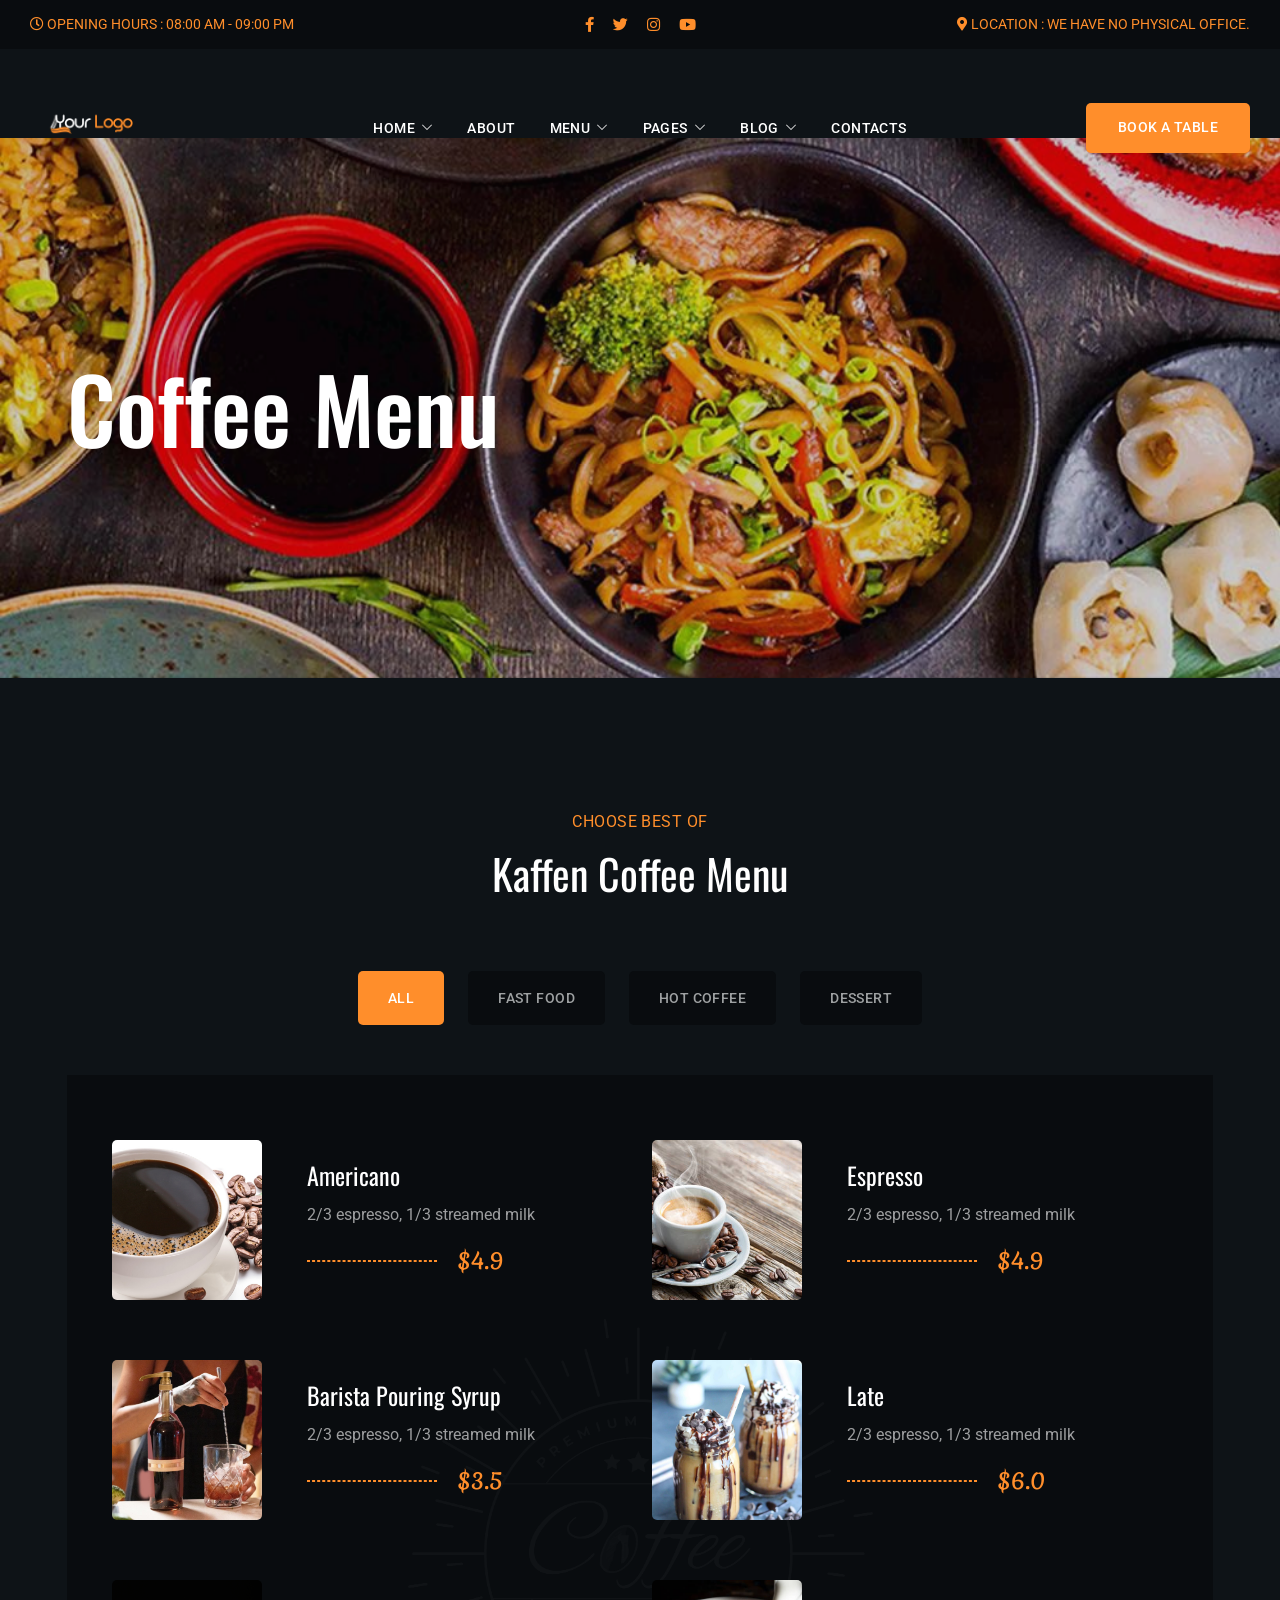
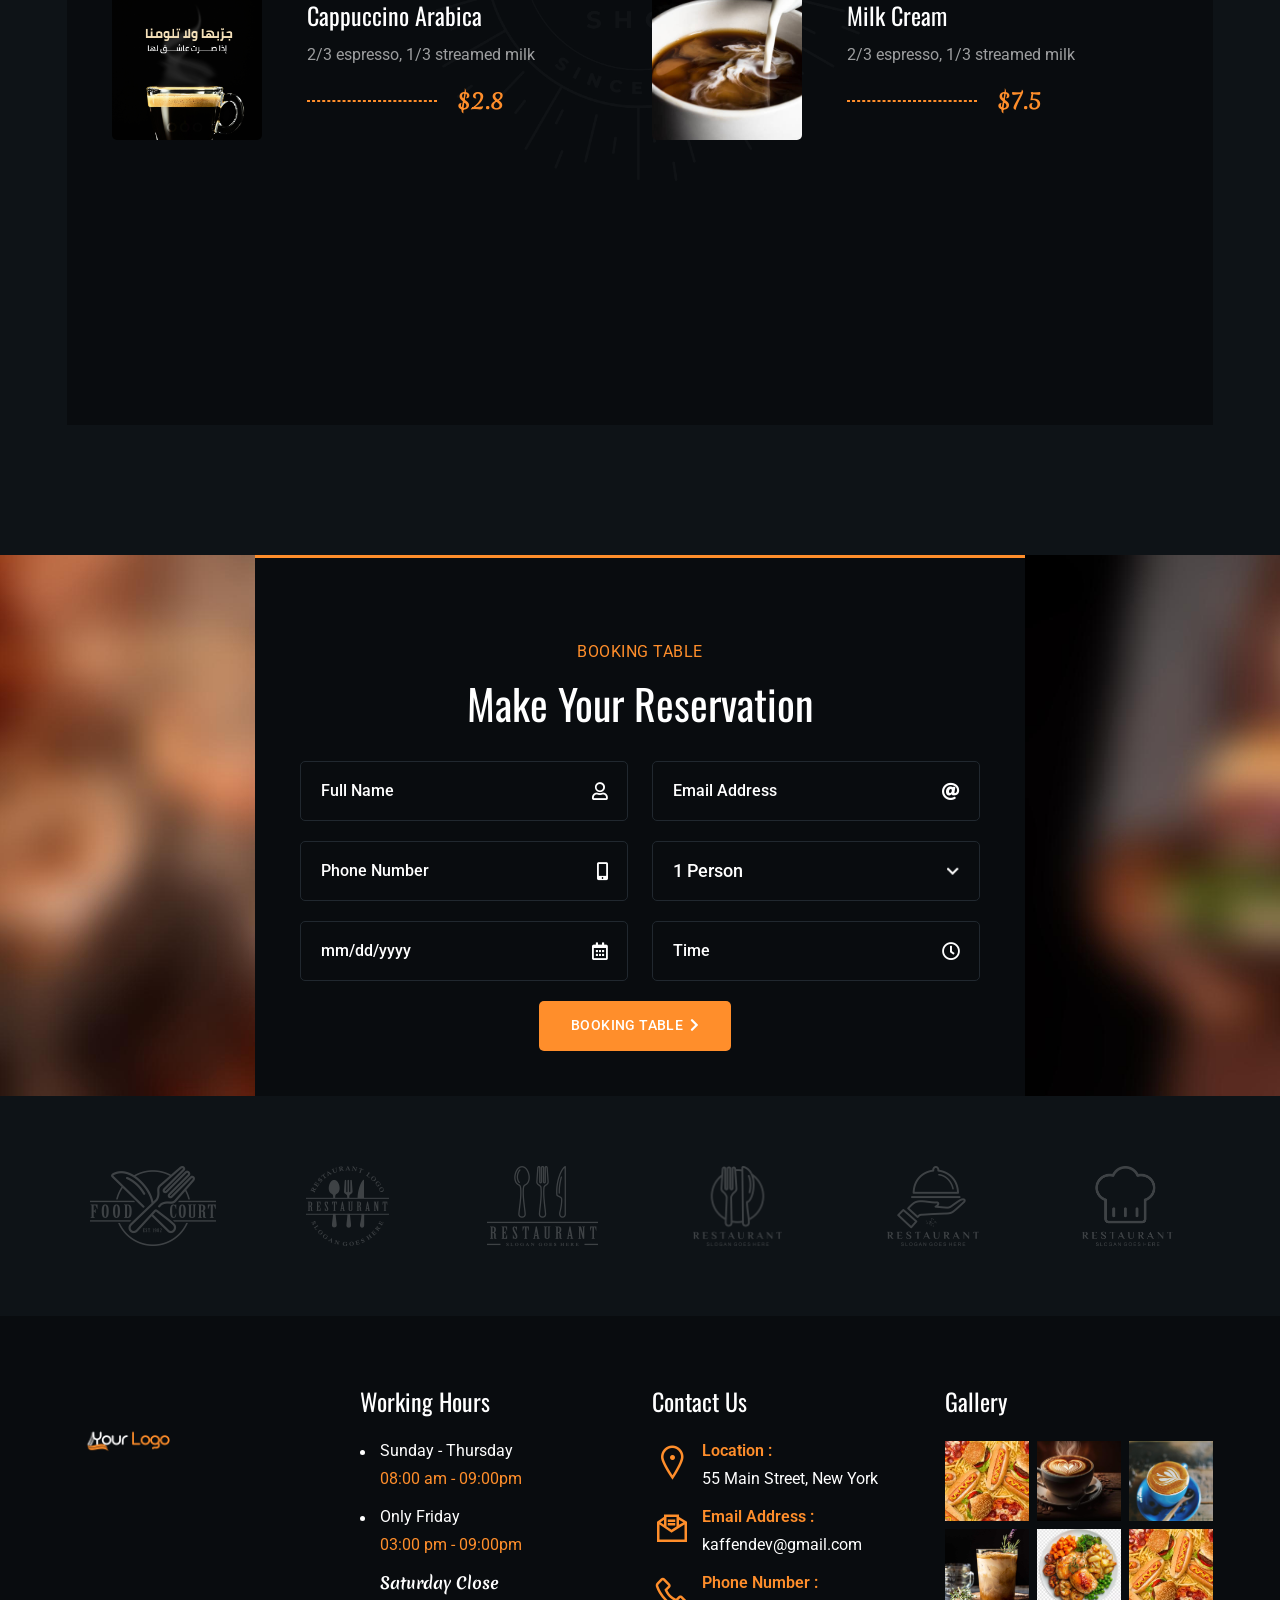
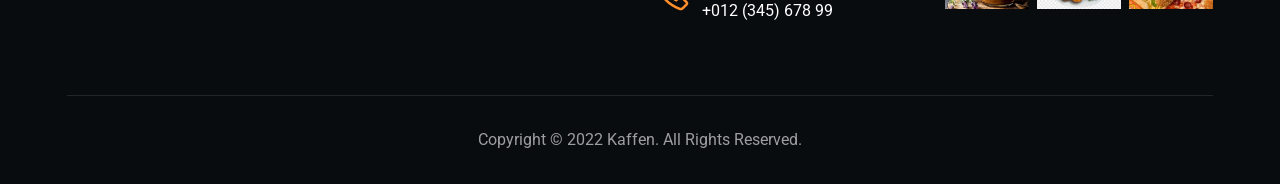
<file: menu-coffee.html>
<!DOCTYPE html>
<html lang="en" xmlns="http://www.w3.org/1999/xhtml">
<head>
	<title>Kaffen - Cafe & Restaurant HTML Template</title>
	<meta http-equiv="Content-Type" content="text/html; charset=utf-8">
	<meta http-equiv="X-UA-Compatible" content="IE=edge">
	<meta name="viewport" content="width=device-width, initial-scale=1">
	<meta name="HandheldFriendly" content="true">
	
	<link rel="preconnect" href="https://fonts.googleapis.com">
	<link rel="preconnect" href="https://fonts.gstatic.com" crossorigin>
	<link href="https://fonts.googleapis.com/css2?family=Merienda:wght@400;700&family=Roboto:ital,wght@0,100;0,300;0,400;0,500;0,700;0,900;1,100;1,300;1,400;1,500;1,700;1,900&family=Oswald:wght@200;300;400;500;600;700&display=swap" rel="stylesheet">
	
	<!-- BEGIN CSS STYLES -->
	<link rel="stylesheet" href="styles/bootstrap.css" type="text/css" media="all" />
	<link rel="stylesheet" href="fonts/font-awesome/css/font-awesome.css" type="text/css" media="all" />
	<link rel="stylesheet" href="fonts/font-awesome/css/line-awesome.css" type="text/css" media="all" />
	<link rel="stylesheet" href="styles/animate.css" type="text/css" media="all" />
	<link rel="stylesheet" href="styles/magnific-popup.css" type="text/css" media="all" />
	<link rel="stylesheet" href="styles/splitting.css" type="text/css" media="all" />
	<link rel="stylesheet" href="styles/swiper.css" type="text/css" media="all" />
	<link rel="stylesheet" href="style.css" type="text/css" media="all" />
	<!-- END CSS STYLES -->

</head>

<body>
	<div class="bg">

		<!-- Preloader -->
		<div class="preloader">
			<div class="centrize full-width">
				<div class="vertical-center">
					<div class="spinner-logo">
						<img src="images/logo.png" alt="" />
						<div class="spinner-dot">
							<div class="spinner-line"></div>
						</div>
					</div>
				</div>
			</div>
		</div>

		<!-- Header -->
		<header class="kf-header">
		
			<!-- topline -->
			<div class="kf-topline">
				<div class="row">
					<div class="col-xs-12 col-sm-6 col-md-4 col-lg-4">
		
						<!-- hours -->
						<div class="kf-h-group">
							<i class="far fa-clock"></i>
							<em>opening hours :</em> 08:00 am - 09:00 pm
						</div>
		
					</div>
					<div class="col-xs-12 col-sm-6 col-md-4 col-lg-4 align-center">
		
						<!-- social -->
						<div class="kf-h-social">
							<a href="facebook.com" target="blank"><i class="fab fa-facebook-f"></i></a>
							<a href="twitter.com" target="blank"><i class="fab fa-twitter"></i></a>
							<a href="instagram.com" target="blank"><i class="fab fa-instagram"></i></a>
							<a href="youtube.com" target="blank"><i class="fab fa-youtube"></i></a>
						</div>
		
					</div>
					<div class="col-xs-12 col-sm-6 col-md-4 col-lg-4 align-right">
		
						<!-- location -->
						<div class="kf-h-group">
							<i class="fas fa-map-marker-alt"></i>
							<em>Location :</em> We have no physical office.
						</div>
		
					</div>
				</div>
			</div>
		
			<!-- navbar -->
			<div class="kf-navbar">
				<div class="row">
					<div class="col-xs-12 col-sm-6 col-md-3 col-lg-3">
		
						<!-- logo -->
						<div class="kf-logo">
							<a href="index.html"><img src="images/logo.png" alt="" /></a>
						</div>
		
					</div>
					<div class="col-xs-12 col-sm-6 col-md-6 col-lg-6 align-center">
		
						<!-- main menu -->
						<div class="kf-main-menu">
							<ul>
								<li>
									<a href="index.html">Home<i class="las la-angle-down"></i></a>
									<ul>
										<li><a href="index.html">Coffee House</a></li>
										<li><a href="index-2.html">Restaurant</a></li>
									</ul>
								</li>
								<li><a href="about.html">About</a></li>
								<li>
									<a href="menu-coffee.html">Menu<i class="las la-angle-down"></i></a>
									<ul>
										<li><a href="menu-coffee.html">Menu Coffee</a></li>
										<li><a href="menu-restaurant.html">Menu Restaurant</a></li>
									</ul>
								</li>
								<li>
									<a href="#">Pages<i class="las la-angle-down"></i></a>
									<ul>
										<li><a href="services.html">Service</a></li>
										<li><a href="reservation.html">Reservation</a></li>
										<li><a href="history.html">History</a></li>
										<li><a href="team.html">Our Chefs</a></li>
										<li><a href="gallery.html">Gallery</a></li>
										<li><a href="faq.html">FAQ</a></li>
									</ul>
								</li>
								<li>
									<a href="#">Blog<i class="las la-angle-down"></i></a>
									<ul>
										<li><a href="blog-grid.html">Blog Grid</a></li>
										<li><a href="blog.html">Blog Standard</a></li>
										<li><a href="blog-single.html">Blog Single</a></li>
									</ul>
								</li>
								<li><a href="contacts.html">Contacts</a></li>
							</ul>
						</div>
		
					</div>
					<div class="col-xs-12 col-sm-6 col-md-3 col-lg-3 align-right">
		
						<!-- menu btn -->
						<a href="#" class="kf-menu-btn"><span></span></a>
		
						<!-- btn -->
						<a href="reservation.html" class="kf-btn h-btn">
							<span>Book a table</span>
						</a>
		
					</div>
				</div>
			</div>
		
			<!-- mobile navbar -->
			<div class="kf-navbar-mobile">
		
				<!-- mobile menu -->
				<div class="kf-main-menu">
					<ul>
						<li class="has-children">
							<a href="index.html">Home</a>
							<i class="las la-angle-down"></i>
							<ul>
								<li><a href="index.html">Coffee House</a></li>
								<li><a href="index-2.html">Restaurant</a></li>
							</ul>
						</li>
						<li><a href="about.html">About</a></li>
						<li class="has-children">
							<a href="menu-coffee.html">Menu</a>
							<i class="las la-angle-down"></i>
							<ul>
								<li><a href="menu-coffee.html">Menu Coffee</a></li>
								<li><a href="menu-restaurant.html">Menu Restaurant</a></li>
							</ul>
						</li>
						<li class="has-children">
							<a href="#">Pages</a>
							<i class="las la-angle-down"></i>
							<ul>
								<li><a href="services.html">Service</a></li>
								<li><a href="reservation.html">Reservation</a></li>
								<li><a href="history.html">History</a></li>
								<li><a href="team.html">Our Chefs</a></li>
								<li><a href="gallery.html">Gallery</a></li>
								<li><a href="faq.html">FAQ</a></li>
							</ul>
						</li>
						<li class="has-children">
							<a href="#">Blog</a>
							<i class="las la-angle-down"></i>
							<ul>
								<li><a href="blog-grid.html">Blog Grid</a></li>
								<li><a href="blog.html">Blog Standard</a></li>
								<li><a href="blog-single.html">Blog Single</a></li>
							</ul>
						</li>
						<li><a href="contacts.html">Contacts</a></li>
					</ul>
				</div>
		
				<!-- mobile topline -->
				<div class="kf-topline">
					<div class="row">
						<div class="col-xs-12 col-sm-12 col-md-12 col-lg-12">
		
							<!-- mobile btn -->
							<a href="reservation.html" class="kf-btn h-btn">
								<span>Book a table</span>
								<i class="fas fa-chevron-right"></i>
							</a>
		
						</div>
						<div class="col-xs-12 col-sm-12 col-md-12 col-lg-12">
		
							<!-- social -->
							<div class="kf-h-social">
								<a href="facebook.com" target="blank"><i class="fab fa-facebook-f"></i></a>
								<a href="twitter.com" target="blank"><i class="fab fa-twitter"></i></a>
								<a href="instagram.com" target="blank"><i class="fab fa-instagram"></i></a>
								<a href="youtube.com" target="blank"><i class="fab fa-youtube"></i></a>
							</div>
		
						</div>
						<div class="col-xs-12 col-sm-12 col-md-12 col-lg-12">
		
							<!-- hours -->
							<div class="kf-h-group">
								<i class="far fa-clock"></i>
								<em>opening hours :</em> 08:00 am - 09:00 pm
							</div>
		
						</div>
						<div class="col-xs-12 col-sm-12 col-md-12 col-lg-12">
		
							<!-- location -->
							<div class="kf-h-group">
								<i class="fas fa-map-marker-alt"></i>
								<em>Location :</em> 55 main street, new york
							</div>
		
						</div>
					</div>
				</div>
		
			</div>
		
		</header>

		<!-- Wrapper -->
		<div class="wrapper">

			<!-- Section Started Inner -->
			<section class="section kf-started-inner">
				<div class="kf-parallax-bg js-parallax" style="background-image: url(images/service3.jpg);"></div>
				<div class="container">

					<h1 class="kf-h-title text-anim-1 scroll-animate" data-splitting="chars" data-animate="active">
						Coffee Menu
					</h1>

				</div>
			</section>

			<!-- Section Menu -->
			<section class="section kf-menu kf-menu-tabs">
				<div class="container">

					<div class="kf-titles align-center">
						<div class="kf-subtitle element-anim-1 scroll-animate" data-animate="active">
							Choose Best of
						</div>
						<h3 class="kf-title element-anim-1 scroll-animate" data-animate="active">
							Kaffen Coffee Menu
						</h3>
					</div>

					<div class="kf-filter kf-filter-menu element-anim-1 scroll-animate" data-animate="active">
						<a href="#" data-href=".all" class="active">All</a>
						<a href="#" data-href=".fast-food">Fast food</a>
						<a href="#" data-href=".hot-coffee">Hot coffee</a>
						<a href="#" data-href=".dessert">Dessert</a>
					</div>

					<div class="kf-menu-items" style="background-image: url(images/menu_logo.png);">
						<div class="row">

							<div class="kf-menu-item-col col-xs-12 col-sm-12 col-md-12 col-lg-6 all hot-coffee">
								<div class="kf-menu-item element-anim-1 scroll-animate" data-animate="active">
									<div class="image kf-image-hover">
										<a href="images/menu1.jpg" class="has-popup-image"><img src="images/menu1.jpg" alt="" /></a>
									</div>
									<div class="desc">
										<h5 class="name">Americano</h5>
										<div class="subname">2/3 espresso, 1/3 streamed milk</div>
										<div class="price">$4.9</div>
									</div>
								</div>
							</div>

							<div class="kf-menu-item-col col-xs-12 col-sm-12 col-md-12 col-lg-6 all hot-coffee">
								<div class="kf-menu-item element-anim-1 scroll-animate" data-animate="active">
									<div class="image kf-image-hover">
										<a href="images/menu2.jpg" class="has-popup-image"><img src="images/menu2.jpg" alt="" /></a>
									</div>
									<div class="desc">
										<h5 class="name">Espresso</h5>
										<div class="subname">2/3 espresso, 1/3 streamed milk</div>
										<div class="price">$4.9</div>
									</div>
								</div>
							</div>

							<div class="kf-menu-item-col col-xs-12 col-sm-12 col-md-12 col-lg-6 all dessert">
								<div class="kf-menu-item element-anim-1 scroll-animate" data-animate="active">
									<div class="image kf-image-hover">
										<a href="images/menu3.jpg" class="has-popup-image"><img src="images/menu3.jpg" alt="" /></a>
									</div>
									<div class="desc">
										<h5 class="name">Barista Pouring Syrup</h5>
										<div class="subname">2/3 espresso, 1/3 streamed milk</div>
										<div class="price">$3.5</div>
									</div>
								</div>
							</div>

							<div class="kf-menu-item-col col-xs-12 col-sm-12 col-md-12 col-lg-6 all hot-coffee">
								<div class="kf-menu-item element-anim-1 scroll-animate" data-animate="active">
									<div class="image kf-image-hover">
										<a href="images/menu4.jpg" class="has-popup-image"><img src="images/menu4.jpg" alt="" /></a>
									</div>
									<div class="desc">
										<h5 class="name">Late</h5>
										<div class="subname">2/3 espresso, 1/3 streamed milk</div>
										<div class="price">$6.0</div>
									</div>
								</div>
							</div>

							<div class="kf-menu-item-col col-xs-12 col-sm-12 col-md-12 col-lg-6 all dessert">
								<div class="kf-menu-item element-anim-1 scroll-animate" data-animate="active">
									<div class="image kf-image-hover">
										<a href="images/menu5.jpg" class="has-popup-image"><img src="images/menu5.jpg" alt="" /></a>
									</div>
									<div class="desc">
										<h5 class="name">Cappuccino Arabica</h5>
										<div class="subname">2/3 espresso, 1/3 streamed milk</div>
										<div class="price">$2.8</div>
									</div>
								</div>
							</div>

							<div class="kf-menu-item-col col-xs-12 col-sm-12 col-md-12 col-lg-6 all dessert">
								<div class="kf-menu-item element-anim-1 scroll-animate" data-animate="active">
									<div class="image kf-image-hover">
										<a href="images/menu6.jpg" class="has-popup-image"><img src="images/menu6.jpg" alt="" /></a>
									</div>
									<div class="desc">
										<h5 class="name">Milk Cream</h5>
										<div class="subname">2/3 espresso, 1/3 streamed milk</div>
										<div class="price">$7.5</div>
									</div>
								</div>
							</div>

							<div class="kf-menu-item-col col-xs-12 col-sm-12 col-md-12 col-lg-6 all fast-food">
								<div class="kf-menu-item element-anim-1 scroll-animate" data-animate="active">
									<div class="image kf-image-hover">
										<a href="images/ins_gal1.jpg" class="has-popup-image"><img src="images/ins_gal1.jpg" alt="" /></a>
									</div>
									<div class="desc">
										<h5 class="name">Italian Burger</h5>
										<div class="subname">Tomatoes, italian sausage, ground, onions, cheese</div>
										<div class="price">$12.8</div>
									</div>
								</div>
							</div>

							<div class="kf-menu-item-col col-xs-12 col-sm-12 col-md-12 col-lg-6 all fast-food">
								<div class="kf-menu-item element-anim-1 scroll-animate" data-animate="active">
									<div class="image kf-image-hover">
										<a href="images/ins_gal3.jpg" class="has-popup-image"><img src="images/ins_gal3.jpg" alt="" /></a>
									</div>
									<div class="desc">
										<h5 class="name">Chicken Burger</h5>
										<div class="subname">Ground chicken breast, mustard, paprika, onion</div>
										<div class="price">$17.5</div>
									</div>
								</div>
							</div>

						</div>
					</div>

				</div>
			</section>

			<!-- Section Reservation -->
			<section class="section kf-reservation kf-section-no-margin">
				<div class="container">

					<div class="kf-reservation-form element-anim-1 scroll-animate" data-animate="active">

						<div class="image-left" style="background-image: url(images/reservation5.jpg);"></div>
						<div class="image-right" style="background-image: url(images/reservation6.jpg);"></div>

						<div class="kf-titles align-center">
							<div class="kf-subtitle">
								Booking Table
							</div>
							<h3 class="kf-title">
								Make Your Reservation
							</h3>
						</div>

						<form id="rform" method="post">
							<div class="row">
								<div class="col-xs-12 col-sm-12 col-md-6 col-lg-6">
									<div class="kf-field">
										<input type="text" name="name" placeholder="Full Name" />
										<i class="far fa-user"></i>
									</div>
								</div>
								<div class="col-xs-12 col-sm-12 col-md-6 col-lg-6">
									<div class="kf-field">
										<input type="email" name="email" placeholder="Email Address" />
										<i class="fas fa-at"></i>
									</div>
								</div>
								<div class="col-xs-12 col-sm-12 col-md-6 col-lg-6">
									<div class="kf-field">
										<input type="tel" name="tel" placeholder="Phone Number" />
										<i class="fas fa-mobile-alt"></i>
									</div>
								</div>
								<div class="col-xs-12 col-sm-12 col-md-6 col-lg-6">
									<div class="kf-field">
										<select name="persons">
											<option>1 Person</option>
											<option>2 Persons</option>
											<option>3 Persons</option>
											<option>4 Persons</option>
										</select>
									</div>
								</div>
								<div class="col-xs-12 col-sm-12 col-md-6 col-lg-6">
									<div class="kf-field">
										<input type="date" name="date" />
										<i class="far fa-calendar-alt"></i>
									</div>
								</div>
								<div class="col-xs-12 col-sm-12 col-md-6 col-lg-6">
									<div class="kf-field">
										<input type="text" name="time" placeholder="Time" />
										<i class="far fa-clock"></i>
									</div>
								</div>
								<div class="col-xs-12 col-sm-12 col-md-12 col-lg-12">
									<div class="kf-bts">
										<a href="#" class="kf-btn" onclick="$('#rform').submit(); return false;">
											<span>booking table</span>
											<i class="fas fa-chevron-right"></i>
										</a>
									</div>
								</div>
							</div>
						</form>
						<div class="alert-success" style="display: none;">
							<p>Thanks, your message is sent successfully.</p>
						</div>

					</div>

				</div>
			</section>

			<!-- Section Brands -->
			<div class="section kf-brands">
				<div class="container">

					<div class="kf-brands-items row">

						<div class="col-xs-12 col-sm-12 col-md-4 col-lg-2">
							<div class="kf-brands-item element-anim-1 scroll-animate" data-animate="active">
								<div class="image">
									<img src="images/brand1.png" alt="" />
								</div>
							</div>
						</div>

						<div class="col-xs-12 col-sm-12 col-md-4 col-lg-2">
							<div class="kf-brands-item element-anim-1 scroll-animate" data-animate="active">
								<div class="image">
									<img src="images/brand2.png" alt="" />
								</div>
							</div>
						</div>

						<div class="col-xs-12 col-sm-12 col-md-4 col-lg-2">
							<div class="kf-brands-item element-anim-1 scroll-animate" data-animate="active">
								<div class="image">
									<img src="images/brand3.png" alt="" />
								</div>
							</div>
						</div>

						<div class="col-xs-12 col-sm-12 col-md-4 col-lg-2">
							<div class="kf-brands-item element-anim-1 scroll-animate" data-animate="active">
								<div class="image">
									<img src="images/brand4.png" alt="" />
								</div>
							</div>
						</div>

						<div class="col-xs-12 col-sm-12 col-md-4 col-lg-2">
							<div class="kf-brands-item element-anim-1 scroll-animate" data-animate="active">
								<div class="image">
									<img src="images/brand5.png" alt="" />
								</div>
							</div>
						</div>

						<div class="col-xs-12 col-sm-12 col-md-4 col-lg-2">
							<div class="kf-brands-item element-anim-1 scroll-animate" data-animate="active">
								<div class="image">
									<img src="images/brand6.png" alt="" />
								</div>
							</div>
						</div>

					</div>

				</div>
			</div>

		</div>

		<!-- Footer -->
	  <div class="kf-footer">
	  	<div class="container">
	  		<div class="row">
	  			<div class="col-xs-12 col-sm-12 col-md-6 col-lg-3">
	  
	  				<!-- logo -->
	  				<div class="kf-logo element-anim-1 scroll-animate" data-animate="active">
	  					<a href="index.html"><img src="images/logo.png" alt="" /></a>
	  				</div>
	  
	  			</div>
	  			<div class="col-xs-12 col-sm-12 col-md-6 col-lg-3">
	  
	  				<!-- hours -->
	  				<div class="kf-f-hours element-anim-1 scroll-animate" data-animate="active">
	  					<h5>Working Hours</h5>
	  					<ul>
	  						<li>
	  							Sunday - Thursday
	  							<em>08:00 am - 09:00pm</em>
	  						</li>
	  						<li>
	  							Only Friday
	  							<em>03:00 pm - 09:00pm</em>
	  						</li>
	  						<li>
	  							<strong>Saturday Close</strong>
	  						</li>
	  					</ul>
	  				</div>
	  
	  			</div>
	  			<div class="col-xs-12 col-sm-12 col-md-6 col-lg-3">
	  
	  				<!-- contact -->
	  				<div class="kf-f-contact element-anim-1 scroll-animate" data-animate="active">
	  					<h5>Contact Us</h5>
	  					<ul>
	  						<li>
	  							<i class="las la-map-marker"></i>
	  							<em>Location :</em>
	  							55 Main Street, New York
	  						</li>
	  						<li>
	  							<i class="las la-envelope-open-text"></i>
	  							<em>Email Address :</em>
	  							kaffendev@gmail.com
	  						</li>
	  						<li>
	  							<i class="las la-phone"></i>
	  							<em>Phone Number :</em>
	  							+012 (345) 678 99
	  						</li>
	  					</ul>
	  				</div>
	  
	  			</div>
	  			<div class="col-xs-12 col-sm-12 col-md-6 col-lg-3">
	  
	  				<!-- gallery -->
	  				<div class="kf-f-gallery element-anim-1 scroll-animate" data-animate="active">
	  					<h5>Gallery</h5>
	  					<ul>
	  						<li>
	  							<a href="images/grid_gal1.jpg" class="kf-image-hover has-popup-image"><img src="images/grid_gal1.jpg" alt="" /></a>
	  						</li>
	  						<li>
	  							<a href="images/grid_gal2.jpg" class="kf-image-hover has-popup-image"><img src="images/grid_gal2.jpg" alt="" /></a>
	  						</li>
	  						<li>
	  							<a href="images/grid_gal3.jpg" class="kf-image-hover has-popup-image"><img src="images/grid_gal3.jpg" alt="" /></a>
	  						</li>
	  						<li>
	  							<a href="images/grid_gal4.jpg" class="kf-image-hover has-popup-image"><img src="images/grid_gal4.jpg" alt="" /></a>
	  						</li>
	  						<li>
	  							<a href="images/grid_gal5.jpg" class="kf-image-hover has-popup-image"><img src="images/grid_gal5.jpg" alt="" /></a>
	  						</li>
	  						<li>
	  							<a href="images/grid_gal6.jpg" class="kf-image-hover has-popup-image"><img src="images/grid_gal1.jpg" alt="" /></a>
	  						</li>
	  					</ul>
	  				</div>
	  
	  			</div>
	  		</div>
	  		<div class="row">
	  			<div class="col-xs-12 col-sm-12 col-md-12 col-lg-12 align-center">
	  
	  				<!-- copyright -->
	  				<div class="kf-copyright element-anim-1 scroll-animate" data-animate="active">
	  					Copyright © 2022 Kaffen. All Rights Reserved.
	  				</div>
	  
	  			</div>
	  		</div>
	  	</div>
	  </div>

	</div>

	<!-- Scripts -->
	<script src="js/jquery.min.js"></script>
	<script src="js/jquery.validate.min.js"></script>
	<script src="js/bootstrap.js"></script>
	<script src="js/swiper.js"></script>
	<script src="js/splitting.js"></script>
	<script src="js/jquery.paroller.min.js"></script>
	<script src="js/parallax.js"></script>
	<script src="js/magnific-popup.js"></script>
	<script src="js/imagesloaded.pkgd.js"></script>
	<script src="js/isotope.pkgd.js"></script>
	<script src="js/jquery.scrolla.js"></script>
	<script src="js/skrollr.js"></script>
	<script src="js/common.js"></script>
</body>
</html>
</file>
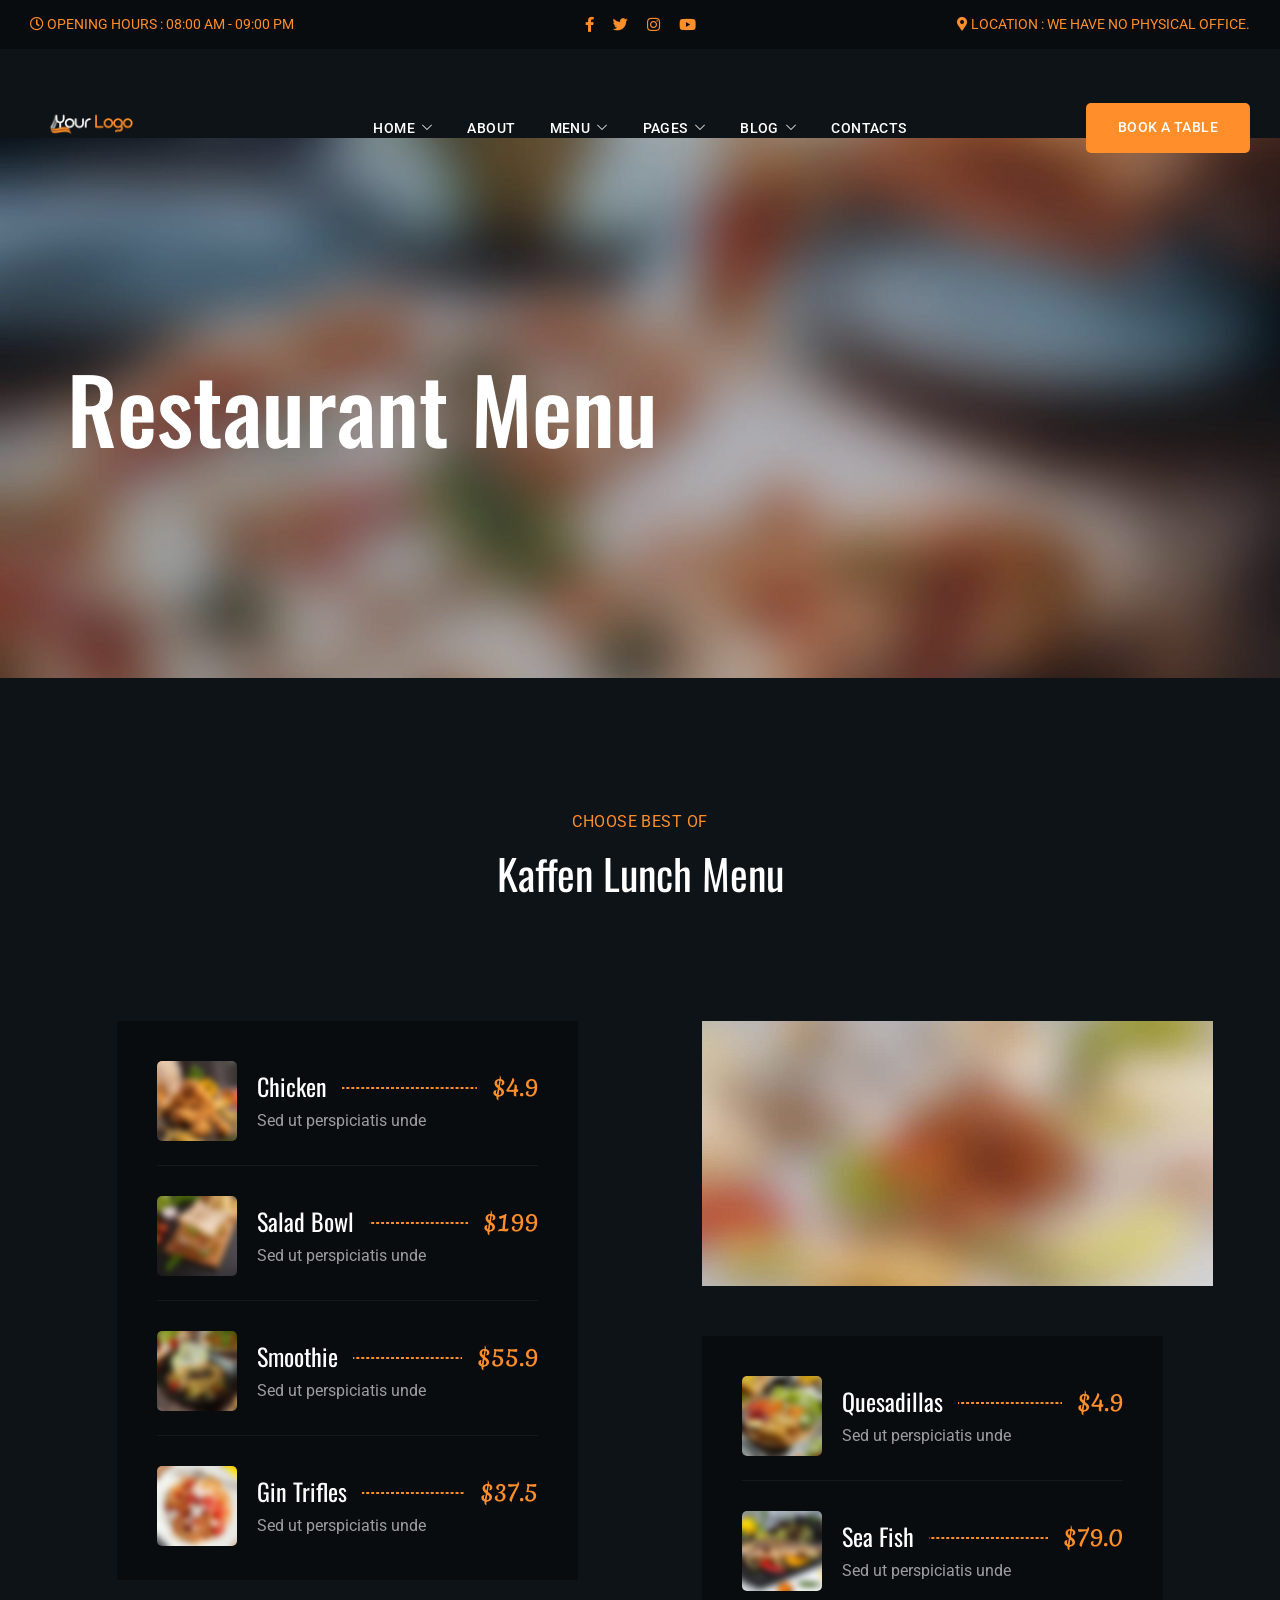
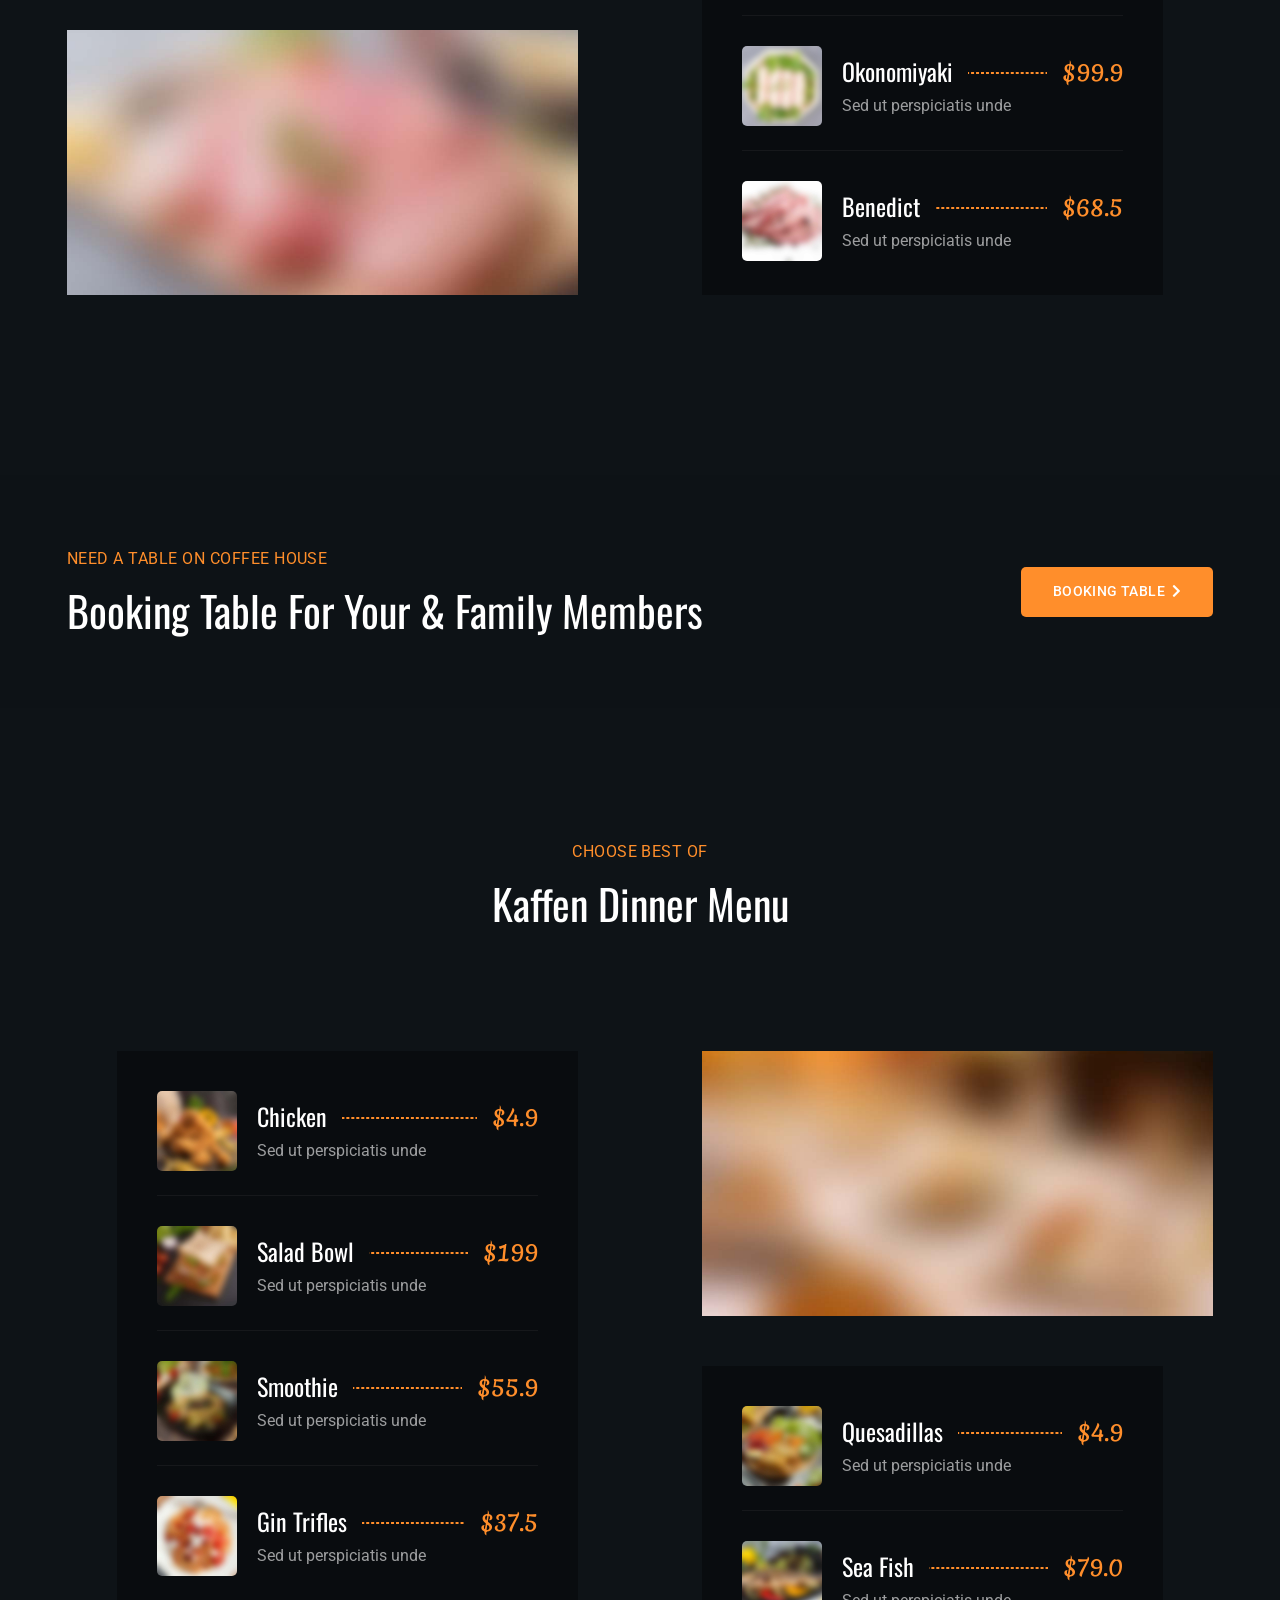
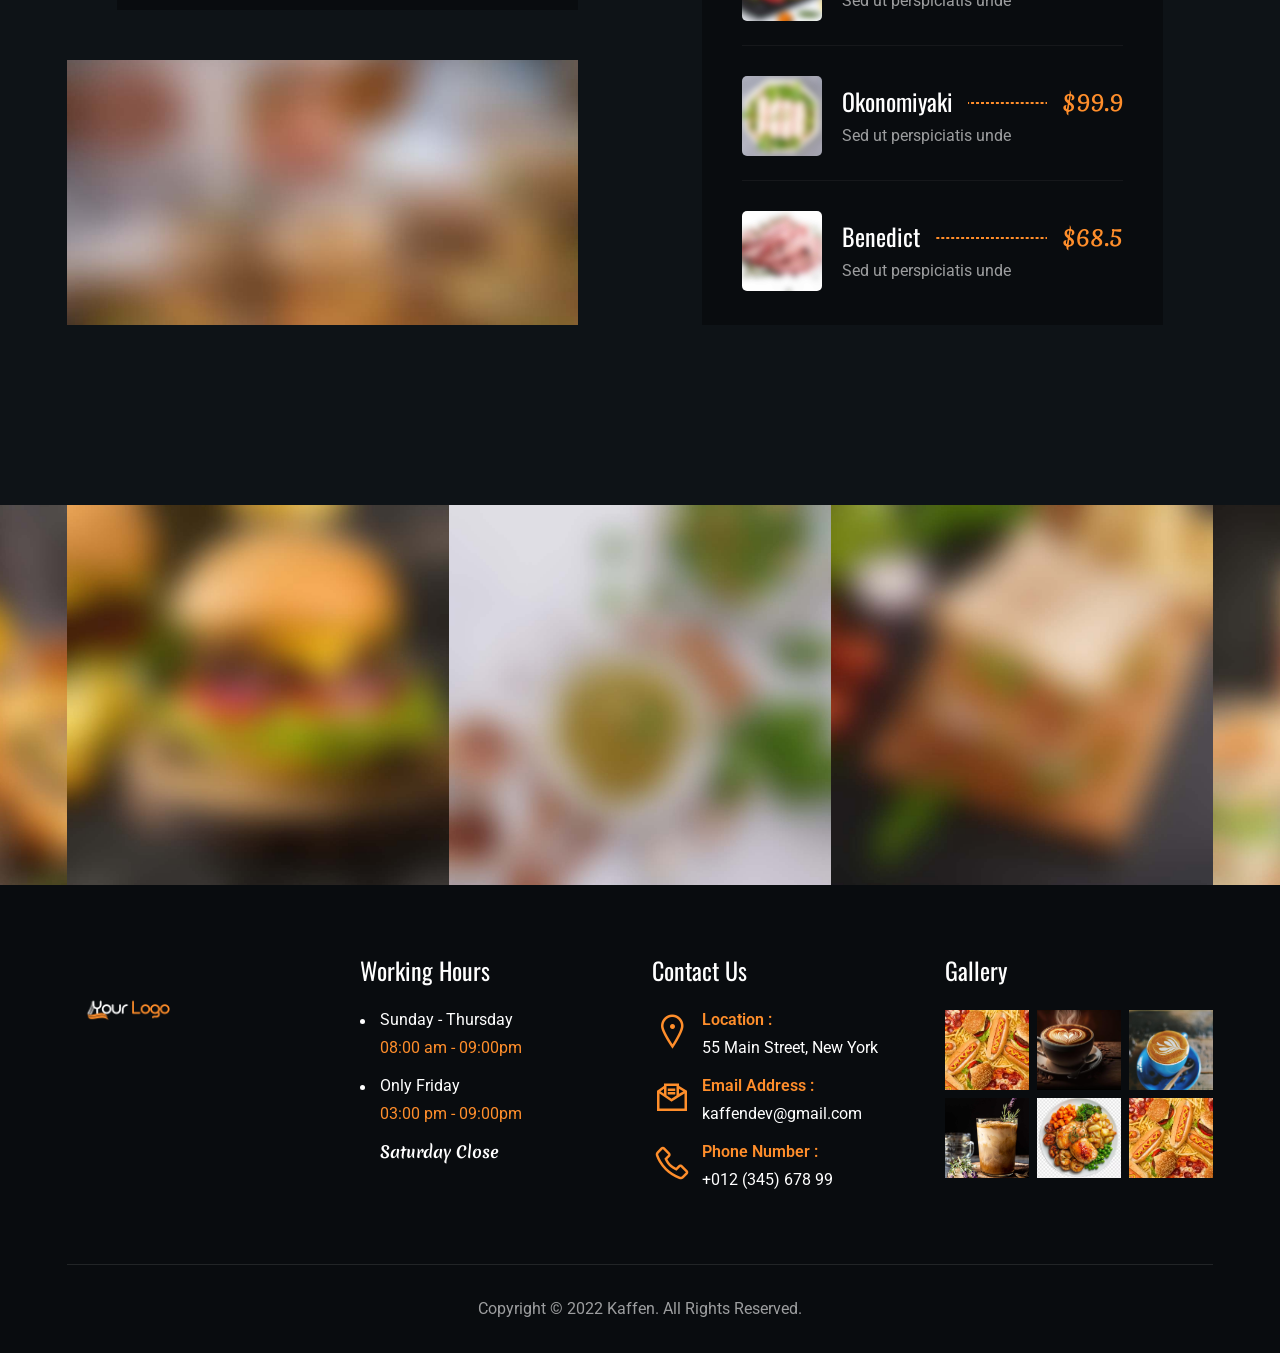
<file: menu-restaurant.html>
<!DOCTYPE html>
<html lang="en" xmlns="http://www.w3.org/1999/xhtml">
<head>
	<title>Kaffen - Cafe & Restaurant HTML Template</title>
	<meta http-equiv="Content-Type" content="text/html; charset=utf-8">
	<meta http-equiv="X-UA-Compatible" content="IE=edge">
	<meta name="viewport" content="width=device-width, initial-scale=1">
	<meta name="HandheldFriendly" content="true">
	
	<link rel="preconnect" href="https://fonts.googleapis.com">
	<link rel="preconnect" href="https://fonts.gstatic.com" crossorigin>
	<link href="https://fonts.googleapis.com/css2?family=Merienda:wght@400;700&family=Roboto:ital,wght@0,100;0,300;0,400;0,500;0,700;0,900;1,100;1,300;1,400;1,500;1,700;1,900&family=Oswald:wght@200;300;400;500;600;700&display=swap" rel="stylesheet">
	
	<!-- BEGIN CSS STYLES -->
	<link rel="stylesheet" href="styles/bootstrap.css" type="text/css" media="all" />
	<link rel="stylesheet" href="fonts/font-awesome/css/font-awesome.css" type="text/css" media="all" />
	<link rel="stylesheet" href="fonts/font-awesome/css/line-awesome.css" type="text/css" media="all" />
	<link rel="stylesheet" href="styles/animate.css" type="text/css" media="all" />
	<link rel="stylesheet" href="styles/magnific-popup.css" type="text/css" media="all" />
	<link rel="stylesheet" href="styles/splitting.css" type="text/css" media="all" />
	<link rel="stylesheet" href="styles/swiper.css" type="text/css" media="all" />
	<link rel="stylesheet" href="style.css" type="text/css" media="all" />
	<!-- END CSS STYLES -->

</head>

<body>
	<div class="bg">

		<!-- Preloader -->
		<div class="preloader">
			<div class="centrize full-width">
				<div class="vertical-center">
					<div class="spinner-logo">
						<img src="images/logo.png" alt="" />
						<div class="spinner-dot">
							<div class="spinner-line"></div>
						</div>
					</div>
				</div>
			</div>
		</div>

		<!-- Header -->
		<header class="kf-header">
		
			<!-- topline -->
			<div class="kf-topline">
				<div class="row">
					<div class="col-xs-12 col-sm-6 col-md-4 col-lg-4">
		
						<!-- hours -->
						<div class="kf-h-group">
							<i class="far fa-clock"></i>
							<em>opening hours :</em> 08:00 am - 09:00 pm
						</div>
		
					</div>
					<div class="col-xs-12 col-sm-6 col-md-4 col-lg-4 align-center">
		
						<!-- social -->
						<div class="kf-h-social">
							<a href="facebook.com" target="blank"><i class="fab fa-facebook-f"></i></a>
							<a href="twitter.com" target="blank"><i class="fab fa-twitter"></i></a>
							<a href="instagram.com" target="blank"><i class="fab fa-instagram"></i></a>
							<a href="youtube.com" target="blank"><i class="fab fa-youtube"></i></a>
						</div>
		
					</div>
					<div class="col-xs-12 col-sm-6 col-md-4 col-lg-4 align-right">
		
						<!-- location -->
						<div class="kf-h-group">
							<i class="fas fa-map-marker-alt"></i>
							<em>Location :</em> We have no physical office.
						</div>
		
					</div>
				</div>
			</div>
		
			<!-- navbar -->
			<div class="kf-navbar">
				<div class="row">
					<div class="col-xs-12 col-sm-6 col-md-3 col-lg-3">
		
						<!-- logo -->
						<div class="kf-logo">
							<a href="index.html"><img src="images/logo.png" alt="" /></a>
						</div>
		
					</div>
					<div class="col-xs-12 col-sm-6 col-md-6 col-lg-6 align-center">
		
						<!-- main menu -->
						<div class="kf-main-menu">
							<ul>
								<li>
									<a href="index.html">Home<i class="las la-angle-down"></i></a>
									<ul>
										<li><a href="index.html">Coffee House</a></li>
										<li><a href="index-2.html">Restaurant</a></li>
									</ul>
								</li>
								<li><a href="about.html">About</a></li>
								<li>
									<a href="menu-coffee.html">Menu<i class="las la-angle-down"></i></a>
									<ul>
										<li><a href="menu-coffee.html">Menu Coffee</a></li>
										<li><a href="menu-restaurant.html">Menu Restaurant</a></li>
									</ul>
								</li>
								<li>
									<a href="#">Pages<i class="las la-angle-down"></i></a>
									<ul>
										<li><a href="services.html">Service</a></li>
										<li><a href="reservation.html">Reservation</a></li>
										<li><a href="history.html">History</a></li>
										<li><a href="team.html">Our Chefs</a></li>
										<li><a href="gallery.html">Gallery</a></li>
										<li><a href="faq.html">FAQ</a></li>
									</ul>
								</li>
								<li>
									<a href="#">Blog<i class="las la-angle-down"></i></a>
									<ul>
										<li><a href="blog-grid.html">Blog Grid</a></li>
										<li><a href="blog.html">Blog Standard</a></li>
										<li><a href="blog-single.html">Blog Single</a></li>
									</ul>
								</li>
								<li><a href="contacts.html">Contacts</a></li>
							</ul>
						</div>
		
					</div>
					<div class="col-xs-12 col-sm-6 col-md-3 col-lg-3 align-right">
		
						<!-- menu btn -->
						<a href="#" class="kf-menu-btn"><span></span></a>
		
						<!-- btn -->
						<a href="reservation.html" class="kf-btn h-btn">
							<span>Book a table</span>
						</a>
		
					</div>
				</div>
			</div>
		
			<!-- mobile navbar -->
			<div class="kf-navbar-mobile">
		
				<!-- mobile menu -->
				<div class="kf-main-menu">
					<ul>
						<li class="has-children">
							<a href="index.html">Home</a>
							<i class="las la-angle-down"></i>
							<ul>
								<li><a href="index.html">Coffee House</a></li>
								<li><a href="index-2.html">Restaurant</a></li>
							</ul>
						</li>
						<li><a href="about.html">About</a></li>
						<li class="has-children">
							<a href="menu-coffee.html">Menu</a>
							<i class="las la-angle-down"></i>
							<ul>
								<li><a href="menu-coffee.html">Menu Coffee</a></li>
								<li><a href="menu-restaurant.html">Menu Restaurant</a></li>
							</ul>
						</li>
						<li class="has-children">
							<a href="#">Pages</a>
							<i class="las la-angle-down"></i>
							<ul>
								<li><a href="services.html">Service</a></li>
								<li><a href="reservation.html">Reservation</a></li>
								<li><a href="history.html">History</a></li>
								<li><a href="team.html">Our Chefs</a></li>
								<li><a href="gallery.html">Gallery</a></li>
								<li><a href="faq.html">FAQ</a></li>
							</ul>
						</li>
						<li class="has-children">
							<a href="#">Blog</a>
							<i class="las la-angle-down"></i>
							<ul>
								<li><a href="blog-grid.html">Blog Grid</a></li>
								<li><a href="blog.html">Blog Standard</a></li>
								<li><a href="blog-single.html">Blog Single</a></li>
							</ul>
						</li>
						<li><a href="contacts.html">Contacts</a></li>
					</ul>
				</div>
		
				<!-- mobile topline -->
				<div class="kf-topline">
					<div class="row">
						<div class="col-xs-12 col-sm-12 col-md-12 col-lg-12">
		
							<!-- mobile btn -->
							<a href="reservation.html" class="kf-btn h-btn">
								<span>Book a table</span>
								<i class="fas fa-chevron-right"></i>
							</a>
		
						</div>
						<div class="col-xs-12 col-sm-12 col-md-12 col-lg-12">
		
							<!-- social -->
							<div class="kf-h-social">
								<a href="facebook.com" target="blank"><i class="fab fa-facebook-f"></i></a>
								<a href="twitter.com" target="blank"><i class="fab fa-twitter"></i></a>
								<a href="instagram.com" target="blank"><i class="fab fa-instagram"></i></a>
								<a href="youtube.com" target="blank"><i class="fab fa-youtube"></i></a>
							</div>
		
						</div>
						<div class="col-xs-12 col-sm-12 col-md-12 col-lg-12">
		
							<!-- hours -->
							<div class="kf-h-group">
								<i class="far fa-clock"></i>
								<em>opening hours :</em> 08:00 am - 09:00 pm
							</div>
		
						</div>
						<div class="col-xs-12 col-sm-12 col-md-12 col-lg-12">
		
							<!-- location -->
							<div class="kf-h-group">
								<i class="fas fa-map-marker-alt"></i>
								<em>Location :</em> 55 main street, new york
							</div>
		
						</div>
					</div>
				</div>
		
			</div>
		
		</header>

		<!-- Wrapper -->
		<div class="wrapper">

			<!-- Section Started Inner -->
			<section class="section kf-started-inner">
				<div class="kf-parallax-bg js-parallax" style="background-image: url(images/menu_rest_inner_bg.jpg);"></div>
				<div class="container">

					<h1 class="kf-h-title text-anim-1 scroll-animate" data-splitting="chars" data-animate="active">
						Restaurant Menu
					</h1>

				</div>
			</section>

			<!-- Section Menu-2 -->
			<section class="section kf-menu">
				<div class="container">

					<div class="kf-titles align-center">
						<div class="kf-subtitle element-anim-1 scroll-animate" data-animate="active">
							Choose Best of
						</div>
						<h3 class="kf-title element-anim-1 scroll-animate" data-animate="active">
							Kaffen Lunch Menu
						</h3>
					</div>

					<div class="row">
						<div class="col-xs-12 col-sm-12 col-md-12 col-lg-6">

							<div class="kf-menu-items-2">
								<div class="kf-menu-item-2 element-anim-1 scroll-animate" data-animate="active">
									<div class="image kf-image-hover">
										<a href="images/menu_r1.jpg" class="has-popup-image"><img src="images/menu_r1.jpg" alt="" /></a>
									</div>
									<div class="desc">
										<h5 class="name">Chicken</h5>
										<div class="subname">Sed ut perspiciatis unde</div>
										<div class="price"><span>$4.9</span></div>
									</div>
								</div>
								<div class="kf-menu-item-2 element-anim-1 scroll-animate" data-animate="active">
									<div class="image kf-image-hover">
										<a href="images/menu_r2.jpg" class="has-popup-image"><img src="images/menu_r2.jpg" alt="" /></a>
									</div>
									<div class="desc">
										<h5 class="name">Salad Bowl</h5>
										<div class="subname">Sed ut perspiciatis unde</div>
										<div class="price"><span>$199</span></div>
									</div>
								</div>
								<div class="kf-menu-item-2 element-anim-1 scroll-animate" data-animate="active">
									<div class="image kf-image-hover">
										<a href="images/menu_r3.jpg" class="has-popup-image"><img src="images/menu_r3.jpg" alt="" /></a>
									</div>
									<div class="desc">
										<h5 class="name">Smoothie</h5>
										<div class="subname">Sed ut perspiciatis unde</div>
										<div class="price"><span>$55.9</span></div>
									</div>
								</div>
								<div class="kf-menu-item-2 element-anim-1 scroll-animate" data-animate="active">
									<div class="image kf-image-hover">
										<a href="images/menu_r4.jpg" class="has-popup-image"><img src="images/menu_r4.jpg" alt="" /></a>
									</div>
									<div class="desc">
										<h5 class="name">Gin Trifles</h5>
										<div class="subname">Sed ut perspiciatis unde</div>
										<div class="price"><span>$37.5</span></div>
									</div>
								</div>
							</div>

							<div class="kf-menu-image-2 left element-anim-1 scroll-animate" data-animate="active" style="background-image: url(images/menu_r_l1.jpg);"></div>

						</div>
						<div class="col-xs-12 col-sm-12 col-md-12 col-lg-6">

							<div class="kf-menu-image-2 right element-anim-1 scroll-animate" data-animate="active" style="background-image: url(images/menu_r_l2.jpg);"></div>

							<div class="kf-menu-items-2">
								<div class="kf-menu-item-2 element-anim-1 scroll-animate" data-animate="active">
									<div class="image kf-image-hover">
										<a href="images/menu_r5.jpg" class="has-popup-image"><img src="images/menu_r5.jpg" alt="" /></a>
									</div>
									<div class="desc">
										<h5 class="name">Quesadillas</h5>
										<div class="subname">Sed ut perspiciatis unde</div>
										<div class="price"><span>$4.9</span></div>
									</div>
								</div>
								<div class="kf-menu-item-2 element-anim-1 scroll-animate" data-animate="active">
									<div class="image kf-image-hover">
										<a href="images/menu_r6.jpg" class="has-popup-image"><img src="images/menu_r6.jpg" alt="" /></a>
									</div>
									<div class="desc">
										<h5 class="name">Sea Fish</h5>
										<div class="subname">Sed ut perspiciatis unde</div>
										<div class="price"><span>$79.0</span></div>
									</div>
								</div>
								<div class="kf-menu-item-2 element-anim-1 scroll-animate" data-animate="active">
									<div class="image kf-image-hover">
										<a href="images/menu_r7.jpg" class="has-popup-image"><img src="images/menu_r7.jpg" alt="" /></a>
									</div>
									<div class="desc">
										<h5 class="name">Okonomiyaki</h5>
										<div class="subname">Sed ut perspiciatis unde</div>
										<div class="price"><span>$99.9</span></div>
									</div>
								</div>
								<div class="kf-menu-item-2 element-anim-1 scroll-animate" data-animate="active">
									<div class="image kf-image-hover">
										<a href="images/menu_r8.jpg" class="has-popup-image"><img src="images/menu_r8.jpg" alt="" /></a>
									</div>
									<div class="desc">
										<h5 class="name">Benedict</h5>
										<div class="subname">Sed ut perspiciatis unde</div>
										<div class="price"><span>$68.5</span></div>
									</div>
								</div>
							</div>

						</div>
					</div>

				</div>
			</section>

			<!-- Section CTA -->
			<section class="section kf-cta kf-parallax" style="background-image: url(images/cta_bg3.jpg);">
				<div class="container">

					<div class="row">
						<div class="col-xs-12 col-sm-12 col-md-12 col-lg-8">

							<div class="kf-titles">
								<div class="kf-subtitle element-anim-1 scroll-animate" data-animate="active">
									Need a Table On Coffee House
								</div>
								<h3 class="kf-title element-anim-1 scroll-animate" data-animate="active">
									Booking Table For Your & Family Members
								</h3>
							</div>

						</div>
						<div class="col-xs-12 col-sm-12 col-md-12 col-lg-4 align-self-center align-right">

							<a href="reservation.html" class="kf-btn element-anim-1 scroll-animate" data-animate="active">
								<span>booking table</span>
								<i class="fas fa-chevron-right"></i>
							</a>

						</div>
					</div>

				</div>
			</section>

			<!-- Section Menu-2 -->
			<section class="section kf-menu">
				<div class="container">

					<div class="kf-titles align-center">
						<div class="kf-subtitle element-anim-1 scroll-animate" data-animate="active">
							Choose Best of
						</div>
						<h3 class="kf-title element-anim-1 scroll-animate" data-animate="active">
							Kaffen Dinner Menu
						</h3>
					</div>

					<div class="row">
						<div class="col-xs-12 col-sm-12 col-md-12 col-lg-6">

							<div class="kf-menu-items-2">
								<div class="kf-menu-item-2 element-anim-1 scroll-animate" data-animate="active">
									<div class="image kf-image-hover">
										<a href="images/menu_r1.jpg" class="has-popup-image"><img src="images/menu_r1.jpg" alt="" /></a>
									</div>
									<div class="desc">
										<h5 class="name">Chicken</h5>
										<div class="subname">Sed ut perspiciatis unde</div>
										<div class="price"><span>$4.9</span></div>
									</div>
								</div>
								<div class="kf-menu-item-2 element-anim-1 scroll-animate" data-animate="active">
									<div class="image kf-image-hover">
										<a href="images/menu_r2.jpg" class="has-popup-image"><img src="images/menu_r2.jpg" alt="" /></a>
									</div>
									<div class="desc">
										<h5 class="name">Salad Bowl</h5>
										<div class="subname">Sed ut perspiciatis unde</div>
										<div class="price"><span>$199</span></div>
									</div>
								</div>
								<div class="kf-menu-item-2 element-anim-1 scroll-animate" data-animate="active">
									<div class="image kf-image-hover">
										<a href="images/menu_r3.jpg" class="has-popup-image"><img src="images/menu_r3.jpg" alt="" /></a>
									</div>
									<div class="desc">
										<h5 class="name">Smoothie</h5>
										<div class="subname">Sed ut perspiciatis unde</div>
										<div class="price"><span>$55.9</span></div>
									</div>
								</div>
								<div class="kf-menu-item-2 element-anim-1 scroll-animate" data-animate="active">
									<div class="image kf-image-hover">
										<a href="images/menu_r4.jpg" class="has-popup-image"><img src="images/menu_r4.jpg" alt="" /></a>
									</div>
									<div class="desc">
										<h5 class="name">Gin Trifles</h5>
										<div class="subname">Sed ut perspiciatis unde</div>
										<div class="price"><span>$37.5</span></div>
									</div>
								</div>
							</div>

							<div class="kf-menu-image-2 left element-anim-1 scroll-animate" data-animate="active" style="background-image: url(images/menu_r_l3.jpg);"></div>

						</div>
						<div class="col-xs-12 col-sm-12 col-md-12 col-lg-6">

							<div class="kf-menu-image-2 right element-anim-1 scroll-animate" data-animate="active" style="background-image: url(images/menu_r_l4.jpg);"></div>

							<div class="kf-menu-items-2">
								<div class="kf-menu-item-2 element-anim-1 scroll-animate" data-animate="active">
									<div class="image kf-image-hover">
										<a href="images/menu_r5.jpg" class="has-popup-image"><img src="images/menu_r5.jpg" alt="" /></a>
									</div>
									<div class="desc">
										<h5 class="name">Quesadillas</h5>
										<div class="subname">Sed ut perspiciatis unde</div>
										<div class="price"><span>$4.9</span></div>
									</div>
								</div>
								<div class="kf-menu-item-2 element-anim-1 scroll-animate" data-animate="active">
									<div class="image kf-image-hover">
										<a href="images/menu_r6.jpg" class="has-popup-image"><img src="images/menu_r6.jpg" alt="" /></a>
									</div>
									<div class="desc">
										<h5 class="name">Sea Fish</h5>
										<div class="subname">Sed ut perspiciatis unde</div>
										<div class="price"><span>$79.0</span></div>
									</div>
								</div>
								<div class="kf-menu-item-2 element-anim-1 scroll-animate" data-animate="active">
									<div class="image kf-image-hover">
										<a href="images/menu_r7.jpg" class="has-popup-image"><img src="images/menu_r7.jpg" alt="" /></a>
									</div>
									<div class="desc">
										<h5 class="name">Okonomiyaki</h5>
										<div class="subname">Sed ut perspiciatis unde</div>
										<div class="price"><span>$99.9</span></div>
									</div>
								</div>
								<div class="kf-menu-item-2 element-anim-1 scroll-animate" data-animate="active">
									<div class="image kf-image-hover">
										<a href="images/menu_r8.jpg" class="has-popup-image"><img src="images/menu_r8.jpg" alt="" /></a>
									</div>
									<div class="desc">
										<h5 class="name">Benedict</h5>
										<div class="subname">Sed ut perspiciatis unde</div>
										<div class="price"><span>$68.5</span></div>
									</div>
								</div>
							</div>

						</div>
					</div>

				</div>
			</section>

			<!-- Section Insta Carousel -->
			<div class="section kf-insta-carousel element-anim-1 scroll-animate" data-animate="active">
				<div class="container">
					<div class="swiper-container">
						<div class="swiper-wrapper">
							<div class="swiper-slide">

								<div class="slide-item">
									<div class="image kf-image-hover">
										<a href="instagram.com" target="blank">
											<img src="images/ins_gal1.jpg" alt="" />
											<i class="fab fa-instagram"></i>
										</a>
									</div>
								</div>

							</div>
							<div class="swiper-slide">

								<div class="slide-item">
									<div class="image kf-image-hover">
										<a href="instagram.com" target="blank">
											<img src="images/ins_gal2.jpg" alt="" />
											<i class="fab fa-instagram"></i>
										</a>
									</div>
								</div>

							</div>
							<div class="swiper-slide">

								<div class="slide-item">
									<div class="image kf-image-hover">
										<a href="instagram.com" target="blank">
											<img src="images/ins_gal3.jpg" alt="" />
											<i class="fab fa-instagram"></i>
										</a>
									</div>
								</div>

							</div>
							<div class="swiper-slide">

								<div class="slide-item">
									<div class="image kf-image-hover">
										<a href="instagram.com" target="blank">
											<img src="images/ins_gal4.jpg" alt="" />
											<i class="fab fa-instagram"></i>
										</a>
									</div>
								</div>

							</div>
							<div class="swiper-slide">

								<div class="slide-item">
									<div class="image kf-image-hover">
										<a href="instagram.com" target="blank">
											<img src="images/ins_gal5.jpg" alt="" />
											<i class="fab fa-instagram"></i>
										</a>
									</div>
								</div>

							</div>
							<div class="swiper-slide">

								<div class="slide-item">
									<div class="image kf-image-hover">
										<a href="instagram.com" target="blank">
											<img src="images/ins_gal6.jpg" alt="" />
											<i class="fab fa-instagram"></i>
										</a>
									</div>
								</div>

							</div>
							<div class="swiper-slide">

								<div class="slide-item">
									<div class="image kf-image-hover">
										<a href="instagram.com" target="blank">
											<img src="images/ins_gal1.jpg" alt="" />
											<i class="fab fa-instagram"></i>
										</a>
									</div>
								</div>

							</div>
							<div class="swiper-slide">

								<div class="slide-item">
									<div class="image kf-image-hover">
										<a href="instagram.com" target="blank">
											<img src="images/ins_gal2.jpg" alt="" />
											<i class="fab fa-instagram"></i>
										</a>
									</div>
								</div>

							</div>
							<div class="swiper-slide">

								<div class="slide-item">
									<div class="image kf-image-hover">
										<a href="instagram.com" target="blank">
											<img src="images/ins_gal3.jpg" alt="" />
											<i class="fab fa-instagram"></i>
										</a>
									</div>
								</div>

							</div>
							<div class="swiper-slide">

								<div class="slide-item">
									<div class="image kf-image-hover">
										<a href="instagram.com" target="blank">
											<img src="images/ins_gal4.jpg" alt="" />
											<i class="fab fa-instagram"></i>
										</a>
									</div>
								</div>

							</div>
							<div class="swiper-slide">

								<div class="slide-item">
									<div class="image kf-image-hover">
										<a href="instagram.com" target="blank">
											<img src="images/ins_gal5.jpg" alt="" />
											<i class="fab fa-instagram"></i>
										</a>
									</div>
								</div>

							</div>
							<div class="swiper-slide">

								<div class="slide-item">
									<div class="image kf-image-hover">
										<a href="instagram.com" target="blank">
											<img src="images/ins_gal6.jpg" alt="" />
											<i class="fab fa-instagram"></i>
										</a>
									</div>
								</div>

							</div>
						</div>
					</div>
				</div>
			</div>

		</div>

		<!-- Footer -->
	  <div class="kf-footer">
	  	<div class="container">
	  		<div class="row">
	  			<div class="col-xs-12 col-sm-12 col-md-6 col-lg-3">
	  
	  				<!-- logo -->
	  				<div class="kf-logo element-anim-1 scroll-animate" data-animate="active">
	  					<a href="index.html"><img src="images/logo.png" alt="" /></a>
	  				</div>
	  
	  			</div>
	  			<div class="col-xs-12 col-sm-12 col-md-6 col-lg-3">
	  
	  				<!-- hours -->
	  				<div class="kf-f-hours element-anim-1 scroll-animate" data-animate="active">
	  					<h5>Working Hours</h5>
	  					<ul>
	  						<li>
	  							Sunday - Thursday
	  							<em>08:00 am - 09:00pm</em>
	  						</li>
	  						<li>
	  							Only Friday
	  							<em>03:00 pm - 09:00pm</em>
	  						</li>
	  						<li>
	  							<strong>Saturday Close</strong>
	  						</li>
	  					</ul>
	  				</div>
	  
	  			</div>
	  			<div class="col-xs-12 col-sm-12 col-md-6 col-lg-3">
	  
	  				<!-- contact -->
	  				<div class="kf-f-contact element-anim-1 scroll-animate" data-animate="active">
	  					<h5>Contact Us</h5>
	  					<ul>
	  						<li>
	  							<i class="las la-map-marker"></i>
	  							<em>Location :</em>
	  							55 Main Street, New York
	  						</li>
	  						<li>
	  							<i class="las la-envelope-open-text"></i>
	  							<em>Email Address :</em>
	  							kaffendev@gmail.com
	  						</li>
	  						<li>
	  							<i class="las la-phone"></i>
	  							<em>Phone Number :</em>
	  							+012 (345) 678 99
	  						</li>
	  					</ul>
	  				</div>
	  
	  			</div>
	  			<div class="col-xs-12 col-sm-12 col-md-6 col-lg-3">
	  
	  				<!-- gallery -->
	  				<div class="kf-f-gallery element-anim-1 scroll-animate" data-animate="active">
	  					<h5>Gallery</h5>
	  					<ul>
	  						<li>
	  							<a href="images/grid_gal1.jpg" class="kf-image-hover has-popup-image"><img src="images/grid_gal1.jpg" alt="" /></a>
	  						</li>
	  						<li>
	  							<a href="images/grid_gal2.jpg" class="kf-image-hover has-popup-image"><img src="images/grid_gal2.jpg" alt="" /></a>
	  						</li>
	  						<li>
	  							<a href="images/grid_gal3.jpg" class="kf-image-hover has-popup-image"><img src="images/grid_gal3.jpg" alt="" /></a>
	  						</li>
	  						<li>
	  							<a href="images/grid_gal4.jpg" class="kf-image-hover has-popup-image"><img src="images/grid_gal4.jpg" alt="" /></a>
	  						</li>
	  						<li>
	  							<a href="images/grid_gal5.jpg" class="kf-image-hover has-popup-image"><img src="images/grid_gal5.jpg" alt="" /></a>
	  						</li>
	  						<li>
	  							<a href="images/grid_gal6.jpg" class="kf-image-hover has-popup-image"><img src="images/grid_gal1.jpg" alt="" /></a>
	  						</li>
	  					</ul>
	  				</div>
	  
	  			</div>
	  		</div>
	  		<div class="row">
	  			<div class="col-xs-12 col-sm-12 col-md-12 col-lg-12 align-center">
	  
	  				<!-- copyright -->
	  				<div class="kf-copyright element-anim-1 scroll-animate" data-animate="active">
	  					Copyright © 2022 Kaffen. All Rights Reserved.
	  				</div>
	  
	  			</div>
	  		</div>
	  	</div>
	  </div>

	</div>

	<!-- Scripts -->
	<script src="js/jquery.min.js"></script>
	<script src="js/jquery.validate.min.js"></script>
	<script src="js/bootstrap.js"></script>
	<script src="js/swiper.js"></script>
	<script src="js/splitting.js"></script>
	<script src="js/jquery.paroller.min.js"></script>
	<script src="js/parallax.js"></script>
	<script src="js/magnific-popup.js"></script>
	<script src="js/imagesloaded.pkgd.js"></script>
	<script src="js/isotope.pkgd.js"></script>
	<script src="js/jquery.scrolla.js"></script>
	<script src="js/skrollr.js"></script>
	<script src="js/common.js"></script>
</body>
</html>
</file>
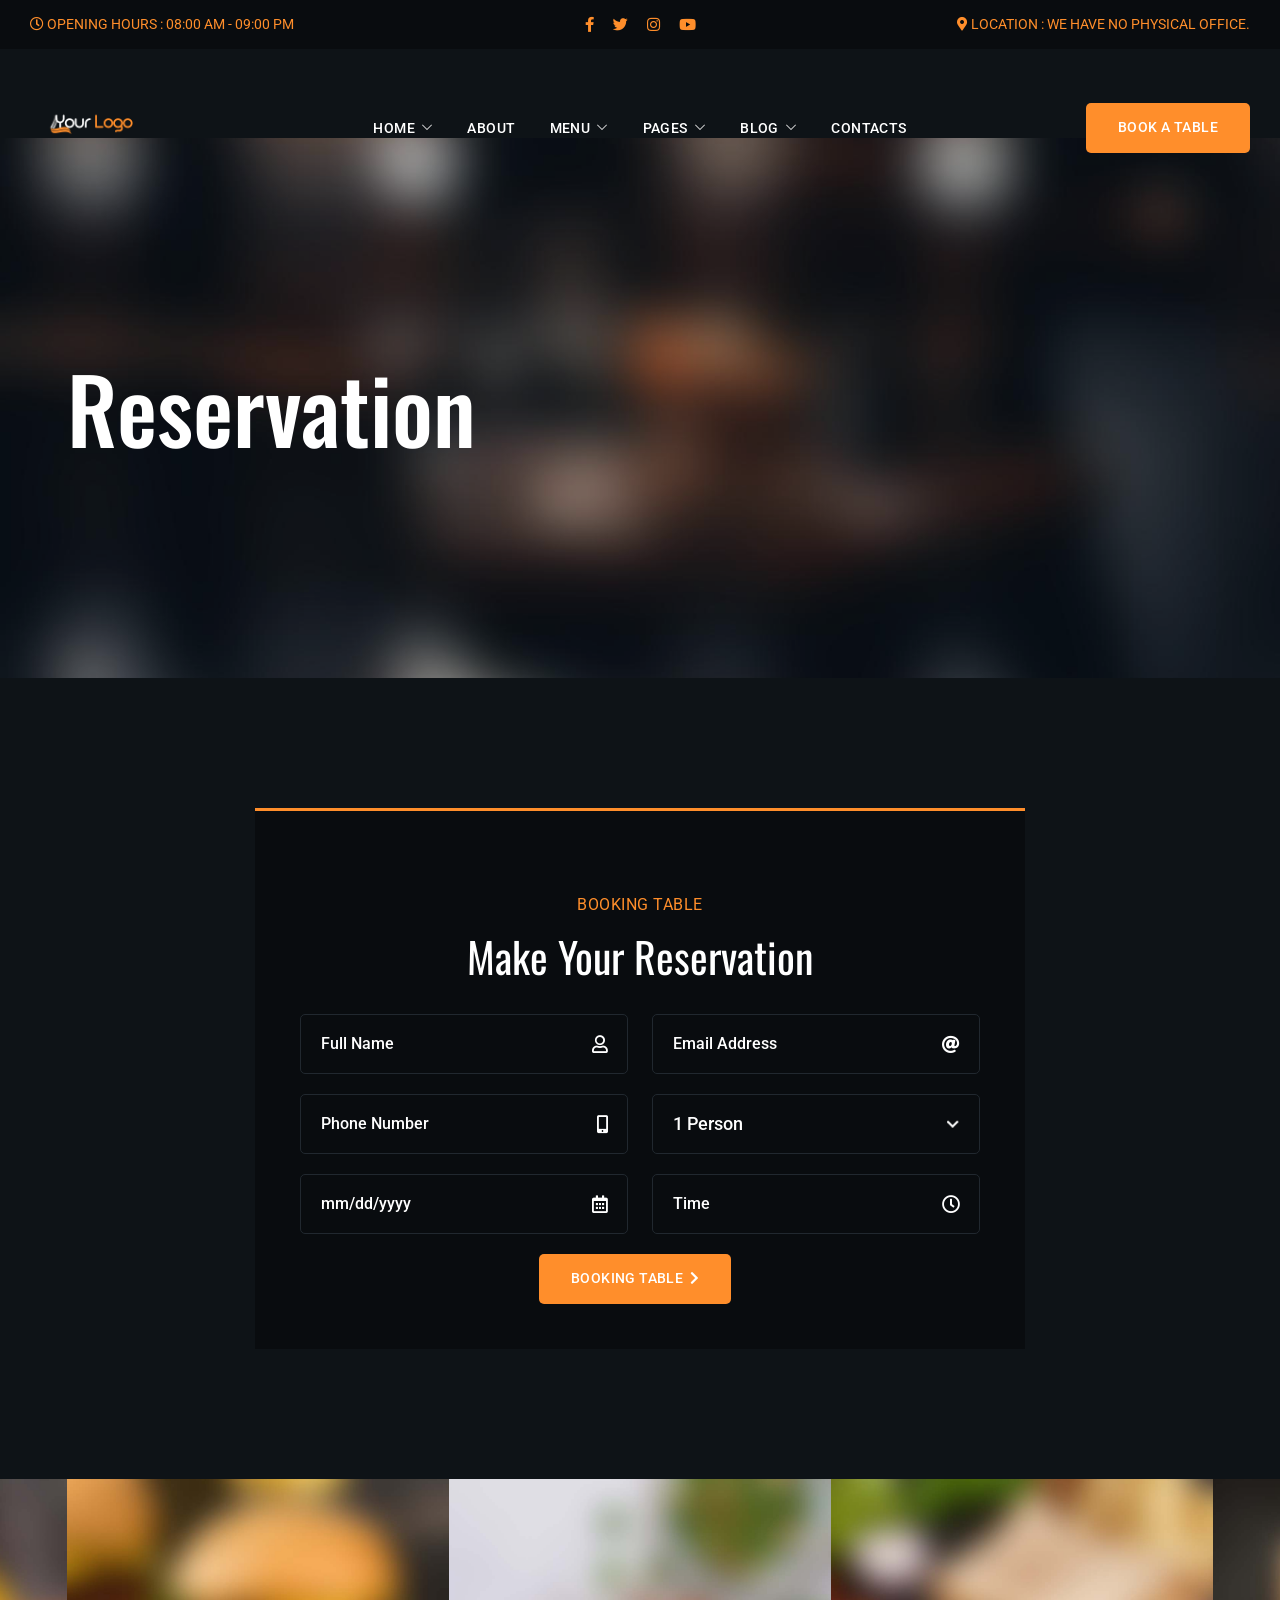
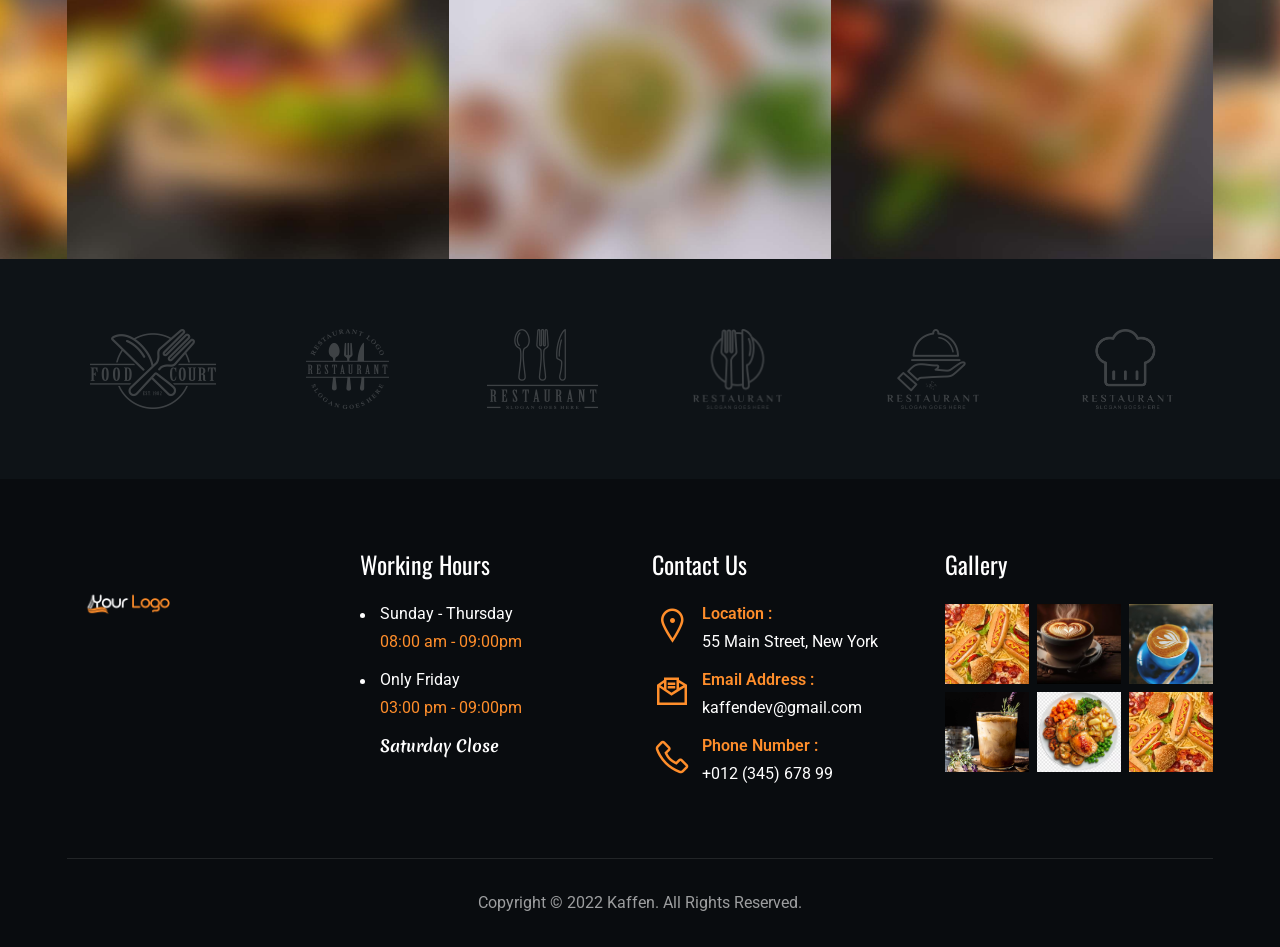
<file: reservation.html>
<!DOCTYPE html>
<html lang="en" xmlns="http://www.w3.org/1999/xhtml">
<head>
	<title>Kaffen - Cafe & Restaurant HTML Template</title>
	<meta http-equiv="Content-Type" content="text/html; charset=utf-8">
	<meta http-equiv="X-UA-Compatible" content="IE=edge">
	<meta name="viewport" content="width=device-width, initial-scale=1">
	<meta name="HandheldFriendly" content="true">
	
	<link rel="preconnect" href="https://fonts.googleapis.com">
	<link rel="preconnect" href="https://fonts.gstatic.com" crossorigin>
	<link href="https://fonts.googleapis.com/css2?family=Merienda:wght@400;700&family=Roboto:ital,wght@0,100;0,300;0,400;0,500;0,700;0,900;1,100;1,300;1,400;1,500;1,700;1,900&family=Oswald:wght@200;300;400;500;600;700&display=swap" rel="stylesheet">
	
	<!-- BEGIN CSS STYLES -->
	<link rel="stylesheet" href="styles/bootstrap.css" type="text/css" media="all" />
	<link rel="stylesheet" href="fonts/font-awesome/css/font-awesome.css" type="text/css" media="all" />
	<link rel="stylesheet" href="fonts/font-awesome/css/line-awesome.css" type="text/css" media="all" />
	<link rel="stylesheet" href="styles/animate.css" type="text/css" media="all" />
	<link rel="stylesheet" href="styles/magnific-popup.css" type="text/css" media="all" />
	<link rel="stylesheet" href="styles/splitting.css" type="text/css" media="all" />
	<link rel="stylesheet" href="styles/swiper.css" type="text/css" media="all" />
	<link rel="stylesheet" href="style.css" type="text/css" media="all" />
	<!-- END CSS STYLES -->

</head>

<body>
	<div class="bg">

		<!-- Preloader -->
		<div class="preloader">
			<div class="centrize full-width">
				<div class="vertical-center">
					<div class="spinner-logo">
						<img src="images/logo.png" alt="" />
						<div class="spinner-dot">
							<div class="spinner-line"></div>
						</div>
					</div>
				</div>
			</div>
		</div>

		<!-- Header -->
		<header class="kf-header">
		
			<!-- topline -->
			<div class="kf-topline">
				<div class="row">
					<div class="col-xs-12 col-sm-6 col-md-4 col-lg-4">
		
						<!-- hours -->
						<div class="kf-h-group">
							<i class="far fa-clock"></i>
							<em>opening hours :</em> 08:00 am - 09:00 pm
						</div>
		
					</div>
					<div class="col-xs-12 col-sm-6 col-md-4 col-lg-4 align-center">
		
						<!-- social -->
						<div class="kf-h-social">
							<a href="facebook.com" target="blank"><i class="fab fa-facebook-f"></i></a>
							<a href="twitter.com" target="blank"><i class="fab fa-twitter"></i></a>
							<a href="instagram.com" target="blank"><i class="fab fa-instagram"></i></a>
							<a href="youtube.com" target="blank"><i class="fab fa-youtube"></i></a>
						</div>
		
					</div>
					<div class="col-xs-12 col-sm-6 col-md-4 col-lg-4 align-right">
		
						<!-- location -->
						<div class="kf-h-group">
							<i class="fas fa-map-marker-alt"></i>
							<em>Location :</em> We have no physical office.
						</div>
		
					</div>
				</div>
			</div>
		
			<!-- navbar -->
			<div class="kf-navbar">
				<div class="row">
					<div class="col-xs-12 col-sm-6 col-md-3 col-lg-3">
		
						<!-- logo -->
						<div class="kf-logo">
							<a href="index.html"><img src="images/logo.png" alt="" /></a>
						</div>
		
					</div>
					<div class="col-xs-12 col-sm-6 col-md-6 col-lg-6 align-center">
		
						<!-- main menu -->
						<div class="kf-main-menu">
							<ul>
								<li>
									<a href="index.html">Home<i class="las la-angle-down"></i></a>
									<ul>
										<li><a href="index.html">Coffee House</a></li>
										<li><a href="index-2.html">Restaurant</a></li>
									</ul>
								</li>
								<li><a href="about.html">About</a></li>
								<li>
									<a href="menu-coffee.html">Menu<i class="las la-angle-down"></i></a>
									<ul>
										<li><a href="menu-coffee.html">Menu Coffee</a></li>
										<li><a href="menu-restaurant.html">Menu Restaurant</a></li>
									</ul>
								</li>
								<li>
									<a href="#">Pages<i class="las la-angle-down"></i></a>
									<ul>
										<li><a href="services.html">Service</a></li>
										<li><a href="reservation.html">Reservation</a></li>
										<li><a href="history.html">History</a></li>
										<li><a href="team.html">Our Chefs</a></li>
										<li><a href="gallery.html">Gallery</a></li>
										<li><a href="faq.html">FAQ</a></li>
									</ul>
								</li>
								<li>
									<a href="#">Blog<i class="las la-angle-down"></i></a>
									<ul>
										<li><a href="blog-grid.html">Blog Grid</a></li>
										<li><a href="blog.html">Blog Standard</a></li>
										<li><a href="blog-single.html">Blog Single</a></li>
									</ul>
								</li>
								<li><a href="contacts.html">Contacts</a></li>
							</ul>
						</div>
		
					</div>
					<div class="col-xs-12 col-sm-6 col-md-3 col-lg-3 align-right">
		
						<!-- menu btn -->
						<a href="#" class="kf-menu-btn"><span></span></a>
		
						<!-- btn -->
						<a href="reservation.html" class="kf-btn h-btn">
							<span>Book a table</span>
						</a>
		
					</div>
				</div>
			</div>
		
			<!-- mobile navbar -->
			<div class="kf-navbar-mobile">
		
				<!-- mobile menu -->
				<div class="kf-main-menu">
					<ul>
						<li class="has-children">
							<a href="index.html">Home</a>
							<i class="las la-angle-down"></i>
							<ul>
								<li><a href="index.html">Coffee House</a></li>
								<li><a href="index-2.html">Restaurant</a></li>
							</ul>
						</li>
						<li><a href="about.html">About</a></li>
						<li class="has-children">
							<a href="menu-coffee.html">Menu</a>
							<i class="las la-angle-down"></i>
							<ul>
								<li><a href="menu-coffee.html">Menu Coffee</a></li>
								<li><a href="menu-restaurant.html">Menu Restaurant</a></li>
							</ul>
						</li>
						<li class="has-children">
							<a href="#">Pages</a>
							<i class="las la-angle-down"></i>
							<ul>
								<li><a href="services.html">Service</a></li>
								<li><a href="reservation.html">Reservation</a></li>
								<li><a href="history.html">History</a></li>
								<li><a href="team.html">Our Chefs</a></li>
								<li><a href="gallery.html">Gallery</a></li>
								<li><a href="faq.html">FAQ</a></li>
							</ul>
						</li>
						<li class="has-children">
							<a href="#">Blog</a>
							<i class="las la-angle-down"></i>
							<ul>
								<li><a href="blog-grid.html">Blog Grid</a></li>
								<li><a href="blog.html">Blog Standard</a></li>
								<li><a href="blog-single.html">Blog Single</a></li>
							</ul>
						</li>
						<li><a href="contacts.html">Contacts</a></li>
					</ul>
				</div>
		
				<!-- mobile topline -->
				<div class="kf-topline">
					<div class="row">
						<div class="col-xs-12 col-sm-12 col-md-12 col-lg-12">
		
							<!-- mobile btn -->
							<a href="reservation.html" class="kf-btn h-btn">
								<span>Book a table</span>
								<i class="fas fa-chevron-right"></i>
							</a>
		
						</div>
						<div class="col-xs-12 col-sm-12 col-md-12 col-lg-12">
		
							<!-- social -->
							<div class="kf-h-social">
								<a href="facebook.com" target="blank"><i class="fab fa-facebook-f"></i></a>
								<a href="twitter.com" target="blank"><i class="fab fa-twitter"></i></a>
								<a href="instagram.com" target="blank"><i class="fab fa-instagram"></i></a>
								<a href="youtube.com" target="blank"><i class="fab fa-youtube"></i></a>
							</div>
		
						</div>
						<div class="col-xs-12 col-sm-12 col-md-12 col-lg-12">
		
							<!-- hours -->
							<div class="kf-h-group">
								<i class="far fa-clock"></i>
								<em>opening hours :</em> 08:00 am - 09:00 pm
							</div>
		
						</div>
						<div class="col-xs-12 col-sm-12 col-md-12 col-lg-12">
		
							<!-- location -->
							<div class="kf-h-group">
								<i class="fas fa-map-marker-alt"></i>
								<em>Location :</em> 55 main street, new york
							</div>
		
						</div>
					</div>
				</div>
		
			</div>
		
		</header>

		<!-- Wrapper -->
		<div class="wrapper">

			<!-- Section Started Inner -->
			<section class="section kf-started-inner">
				<div class="kf-parallax-bg js-parallax" style="background-image: url(images/menu_reservation_inner_bg2.jpg);"></div>
				<div class="container">

					<h1 class="kf-h-title text-anim-1 scroll-animate" data-splitting="chars" data-animate="active">
						Reservation
					</h1>

				</div>
			</section>

			<!-- Section Reservation -->
			<section class="section kf-reservation">
				<div class="container">

					<div class="kf-reservation-form element-anim-1 scroll-animate" data-animate="active">

						<div class="kf-titles align-center">
							<div class="kf-subtitle">
								Booking Table
							</div>
							<h3 class="kf-title">
								Make Your Reservation
							</h3>
						</div>

						<form id="rform" method="post">
							<div class="row">
								<div class="col-xs-12 col-sm-12 col-md-6 col-lg-6">
									<div class="kf-field">
										<input type="text" name="name" placeholder="Full Name" />
										<i class="far fa-user"></i>
									</div>
								</div>
								<div class="col-xs-12 col-sm-12 col-md-6 col-lg-6">
									<div class="kf-field">
										<input type="email" name="email" placeholder="Email Address" />
										<i class="fas fa-at"></i>
									</div>
								</div>
								<div class="col-xs-12 col-sm-12 col-md-6 col-lg-6">
									<div class="kf-field">
										<input type="tel" name="tel" placeholder="Phone Number" />
										<i class="fas fa-mobile-alt"></i>
									</div>
								</div>
								<div class="col-xs-12 col-sm-12 col-md-6 col-lg-6">
									<div class="kf-field">
										<select name="persons">
											<option>1 Person</option>
											<option>2 Persons</option>
											<option>3 Persons</option>
											<option>4 Persons</option>
										</select>
									</div>
								</div>
								<div class="col-xs-12 col-sm-12 col-md-6 col-lg-6">
									<div class="kf-field">
										<input type="date" name="date" />
										<i class="far fa-calendar-alt"></i>
									</div>
								</div>
								<div class="col-xs-12 col-sm-12 col-md-6 col-lg-6">
									<div class="kf-field">
										<input type="text" name="time" placeholder="Time" />
										<i class="far fa-clock"></i>
									</div>
								</div>
								<div class="col-xs-12 col-sm-12 col-md-12 col-lg-12">
									<div class="kf-bts">
										<a href="#" class="kf-btn" onclick="$('#rform').submit(); return false;">
											<span>booking table</span>
											<i class="fas fa-chevron-right"></i>
										</a>
									</div>
								</div>
							</div>
						</form>
						<div class="alert-success" style="display: none;">
							<p>Thanks, your message is sent successfully.</p>
						</div>

					</div>

				</div>
			</section>

			<!-- Section Insta Carousel -->
			<div class="section kf-insta-carousel element-anim-1 scroll-animate" data-animate="active">
				<div class="container">
					<div class="swiper-container">
						<div class="swiper-wrapper">
							<div class="swiper-slide">

								<div class="slide-item">
									<div class="image kf-image-hover">
										<a href="instagram.com" target="blank">
											<img src="images/ins_gal1.jpg" alt="" />
											<i class="fab fa-instagram"></i>
										</a>
									</div>
								</div>

							</div>
							<div class="swiper-slide">

								<div class="slide-item">
									<div class="image kf-image-hover">
										<a href="instagram.com" target="blank">
											<img src="images/ins_gal2.jpg" alt="" />
											<i class="fab fa-instagram"></i>
										</a>
									</div>
								</div>

							</div>
							<div class="swiper-slide">

								<div class="slide-item">
									<div class="image kf-image-hover">
										<a href="instagram.com" target="blank">
											<img src="images/ins_gal3.jpg" alt="" />
											<i class="fab fa-instagram"></i>
										</a>
									</div>
								</div>

							</div>
							<div class="swiper-slide">

								<div class="slide-item">
									<div class="image kf-image-hover">
										<a href="instagram.com" target="blank">
											<img src="images/ins_gal4.jpg" alt="" />
											<i class="fab fa-instagram"></i>
										</a>
									</div>
								</div>

							</div>
							<div class="swiper-slide">

								<div class="slide-item">
									<div class="image kf-image-hover">
										<a href="instagram.com" target="blank">
											<img src="images/ins_gal5.jpg" alt="" />
											<i class="fab fa-instagram"></i>
										</a>
									</div>
								</div>

							</div>
							<div class="swiper-slide">

								<div class="slide-item">
									<div class="image kf-image-hover">
										<a href="instagram.com" target="blank">
											<img src="images/ins_gal6.jpg" alt="" />
											<i class="fab fa-instagram"></i>
										</a>
									</div>
								</div>

							</div>
							<div class="swiper-slide">

								<div class="slide-item">
									<div class="image kf-image-hover">
										<a href="instagram.com" target="blank">
											<img src="images/ins_gal1.jpg" alt="" />
											<i class="fab fa-instagram"></i>
										</a>
									</div>
								</div>

							</div>
							<div class="swiper-slide">

								<div class="slide-item">
									<div class="image kf-image-hover">
										<a href="instagram.com" target="blank">
											<img src="images/ins_gal2.jpg" alt="" />
											<i class="fab fa-instagram"></i>
										</a>
									</div>
								</div>

							</div>
							<div class="swiper-slide">

								<div class="slide-item">
									<div class="image kf-image-hover">
										<a href="instagram.com" target="blank">
											<img src="images/ins_gal3.jpg" alt="" />
											<i class="fab fa-instagram"></i>
										</a>
									</div>
								</div>

							</div>
							<div class="swiper-slide">

								<div class="slide-item">
									<div class="image kf-image-hover">
										<a href="instagram.com" target="blank">
											<img src="images/ins_gal4.jpg" alt="" />
											<i class="fab fa-instagram"></i>
										</a>
									</div>
								</div>

							</div>
							<div class="swiper-slide">

								<div class="slide-item">
									<div class="image kf-image-hover">
										<a href="instagram.com" target="blank">
											<img src="images/ins_gal5.jpg" alt="" />
											<i class="fab fa-instagram"></i>
										</a>
									</div>
								</div>

							</div>
							<div class="swiper-slide">

								<div class="slide-item">
									<div class="image kf-image-hover">
										<a href="instagram.com" target="blank">
											<img src="images/ins_gal6.jpg" alt="" />
											<i class="fab fa-instagram"></i>
										</a>
									</div>
								</div>

							</div>
						</div>
					</div>
				</div>
			</div>

			<!-- Section Brands -->
			<div class="section kf-brands">
				<div class="container">

					<div class="kf-brands-items row">

						<div class="col-xs-12 col-sm-12 col-md-3 col-lg-2">
							<div class="kf-brands-item element-anim-1 scroll-animate" data-animate="active">
								<div class="image">
									<img src="images/brand1.png" alt="" />
								</div>
							</div>
						</div>

						<div class="col-xs-12 col-sm-12 col-md-3 col-lg-2">
							<div class="kf-brands-item element-anim-1 scroll-animate" data-animate="active">
								<div class="image">
									<img src="images/brand2.png" alt="" />
								</div>
							</div>
						</div>

						<div class="col-xs-12 col-sm-12 col-md-3 col-lg-2">
							<div class="kf-brands-item element-anim-1 scroll-animate" data-animate="active">
								<div class="image">
									<img src="images/brand3.png" alt="" />
								</div>
							</div>
						</div>

						<div class="col-xs-12 col-sm-12 col-md-3 col-lg-2">
							<div class="kf-brands-item element-anim-1 scroll-animate" data-animate="active">
								<div class="image">
									<img src="images/brand4.png" alt="" />
								</div>
							</div>
						</div>

						<div class="col-xs-12 col-sm-12 col-md-3 col-lg-2">
							<div class="kf-brands-item element-anim-1 scroll-animate" data-animate="active">
								<div class="image">
									<img src="images/brand5.png" alt="" />
								</div>
							</div>
						</div>

						<div class="col-xs-12 col-sm-12 col-md-3 col-lg-2">
							<div class="kf-brands-item element-anim-1 scroll-animate" data-animate="active">
								<div class="image">
									<img src="images/brand6.png" alt="" />
								</div>
							</div>
						</div>

					</div>

				</div>
			</div>

		</div>

		<!-- Footer -->
	  <div class="kf-footer">
	  	<div class="container">
	  		<div class="row">
	  			<div class="col-xs-12 col-sm-12 col-md-6 col-lg-3">
	  
	  				<!-- logo -->
	  				<div class="kf-logo element-anim-1 scroll-animate" data-animate="active">
	  					<a href="index.html"><img src="images/logo.png" alt="" /></a>
	  				</div>
	  
	  			</div>
	  			<div class="col-xs-12 col-sm-12 col-md-6 col-lg-3">
	  
	  				<!-- hours -->
	  				<div class="kf-f-hours element-anim-1 scroll-animate" data-animate="active">
	  					<h5>Working Hours</h5>
	  					<ul>
	  						<li>
	  							Sunday - Thursday
	  							<em>08:00 am - 09:00pm</em>
	  						</li>
	  						<li>
	  							Only Friday
	  							<em>03:00 pm - 09:00pm</em>
	  						</li>
	  						<li>
	  							<strong>Saturday Close</strong>
	  						</li>
	  					</ul>
	  				</div>
	  
	  			</div>
	  			<div class="col-xs-12 col-sm-12 col-md-6 col-lg-3">
	  
	  				<!-- contact -->
	  				<div class="kf-f-contact element-anim-1 scroll-animate" data-animate="active">
	  					<h5>Contact Us</h5>
	  					<ul>
	  						<li>
	  							<i class="las la-map-marker"></i>
	  							<em>Location :</em>
	  							55 Main Street, New York
	  						</li>
	  						<li>
	  							<i class="las la-envelope-open-text"></i>
	  							<em>Email Address :</em>
	  							kaffendev@gmail.com
	  						</li>
	  						<li>
	  							<i class="las la-phone"></i>
	  							<em>Phone Number :</em>
	  							+012 (345) 678 99
	  						</li>
	  					</ul>
	  				</div>
	  
	  			</div>
	  			<div class="col-xs-12 col-sm-12 col-md-6 col-lg-3">
	  
	  				<!-- gallery -->
	  				<div class="kf-f-gallery element-anim-1 scroll-animate" data-animate="active">
	  					<h5>Gallery</h5>
	  					<ul>
	  						<li>
	  							<a href="images/grid_gal1.jpg" class="kf-image-hover has-popup-image"><img src="images/grid_gal1.jpg" alt="" /></a>
	  						</li>
	  						<li>
	  							<a href="images/grid_gal2.jpg" class="kf-image-hover has-popup-image"><img src="images/grid_gal2.jpg" alt="" /></a>
	  						</li>
	  						<li>
	  							<a href="images/grid_gal3.jpg" class="kf-image-hover has-popup-image"><img src="images/grid_gal3.jpg" alt="" /></a>
	  						</li>
	  						<li>
	  							<a href="images/grid_gal4.jpg" class="kf-image-hover has-popup-image"><img src="images/grid_gal4.jpg" alt="" /></a>
	  						</li>
	  						<li>
	  							<a href="images/grid_gal5.jpg" class="kf-image-hover has-popup-image"><img src="images/grid_gal5.jpg" alt="" /></a>
	  						</li>
	  						<li>
	  							<a href="images/grid_gal6.jpg" class="kf-image-hover has-popup-image"><img src="images/grid_gal1.jpg" alt="" /></a>
	  						</li>
	  					</ul>
	  				</div>
	  
	  			</div>
	  		</div>
	  		<div class="row">
	  			<div class="col-xs-12 col-sm-12 col-md-12 col-lg-12 align-center">
	  
	  				<!-- copyright -->
	  				<div class="kf-copyright element-anim-1 scroll-animate" data-animate="active">
	  					Copyright © 2022 Kaffen. All Rights Reserved.
	  				</div>
	  
	  			</div>
	  		</div>
	  	</div>
	  </div>

	</div>

	<!-- Scripts -->
	<script src="js/jquery.min.js"></script>
	<script src="js/jquery.validate.min.js"></script>
	<script src="js/bootstrap.js"></script>
	<script src="js/swiper.js"></script>
	<script src="js/splitting.js"></script>
	<script src="js/jquery.paroller.min.js"></script>
	<script src="js/parallax.js"></script>
	<script src="js/magnific-popup.js"></script>
	<script src="js/imagesloaded.pkgd.js"></script>
	<script src="js/isotope.pkgd.js"></script>
	<script src="js/jquery.scrolla.js"></script>
	<script src="js/skrollr.js"></script>
	<script src="js/common.js"></script>
</body>
</html>
</file>
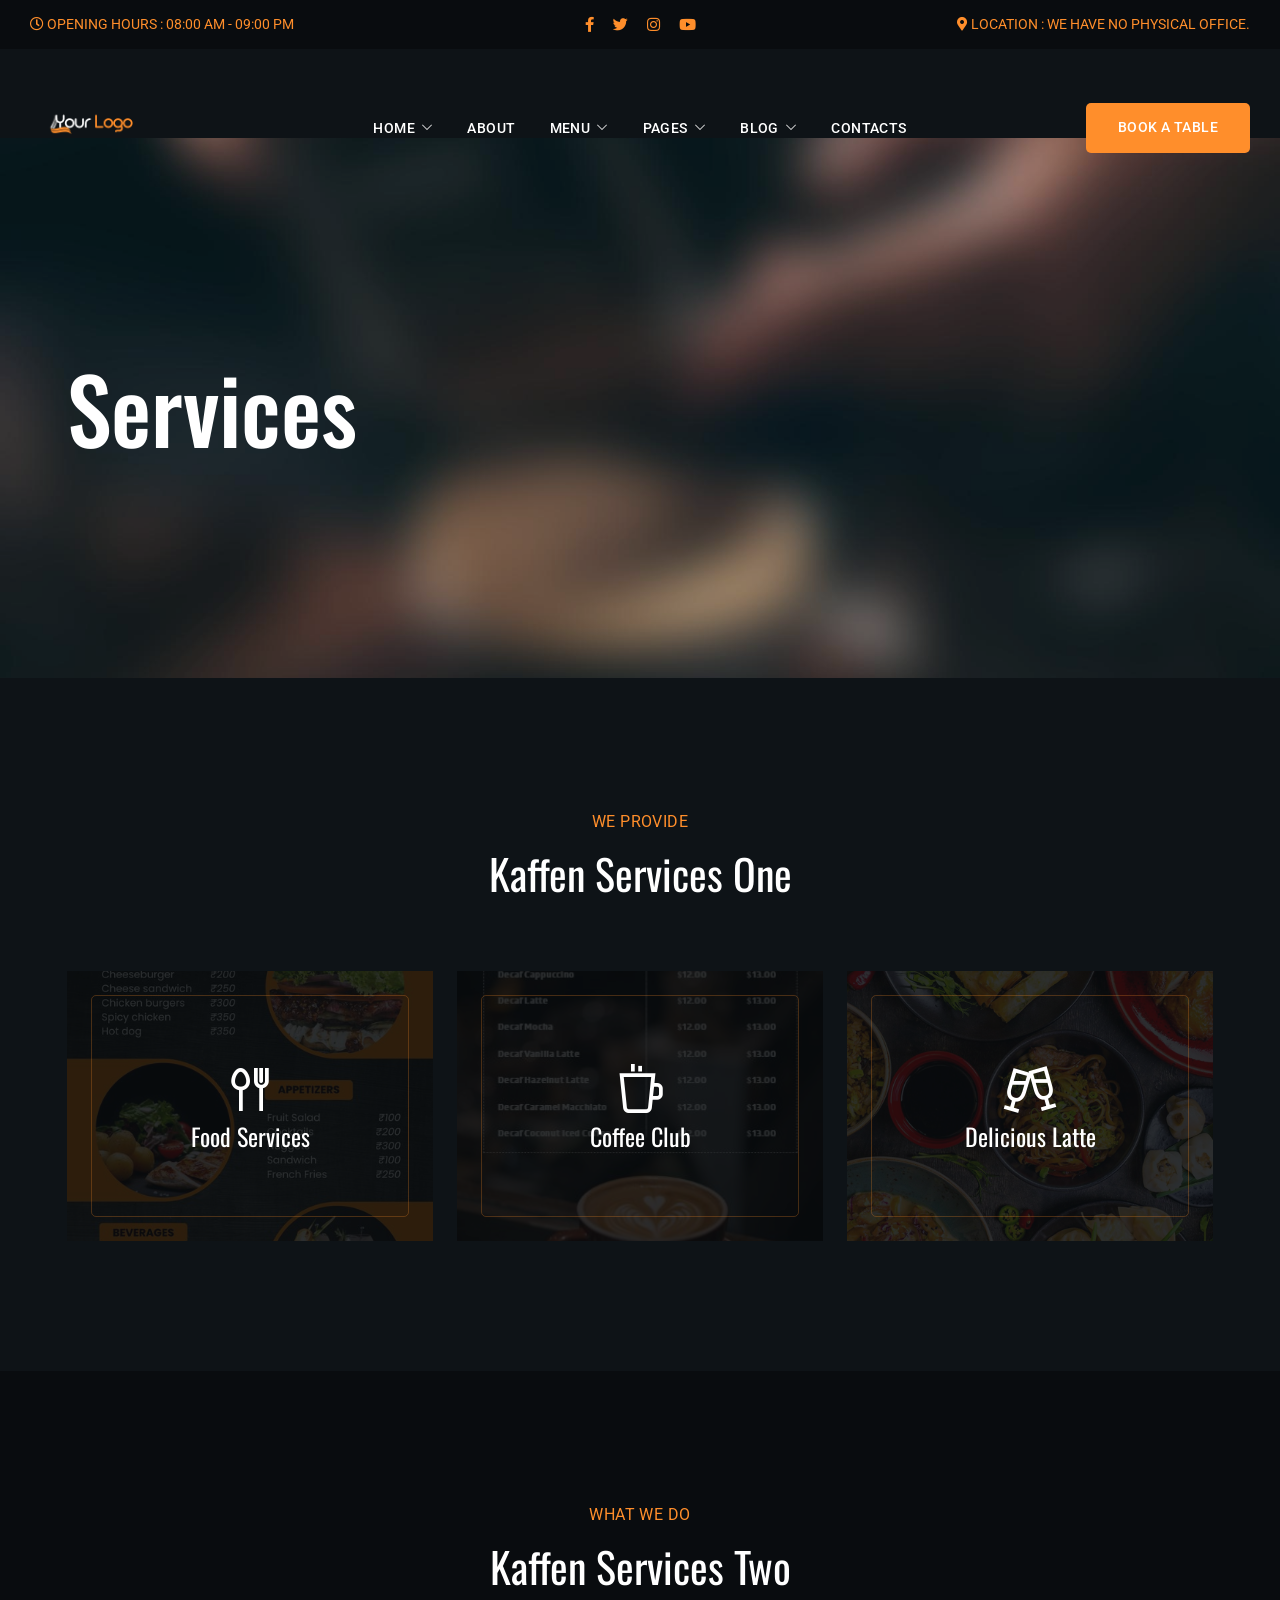
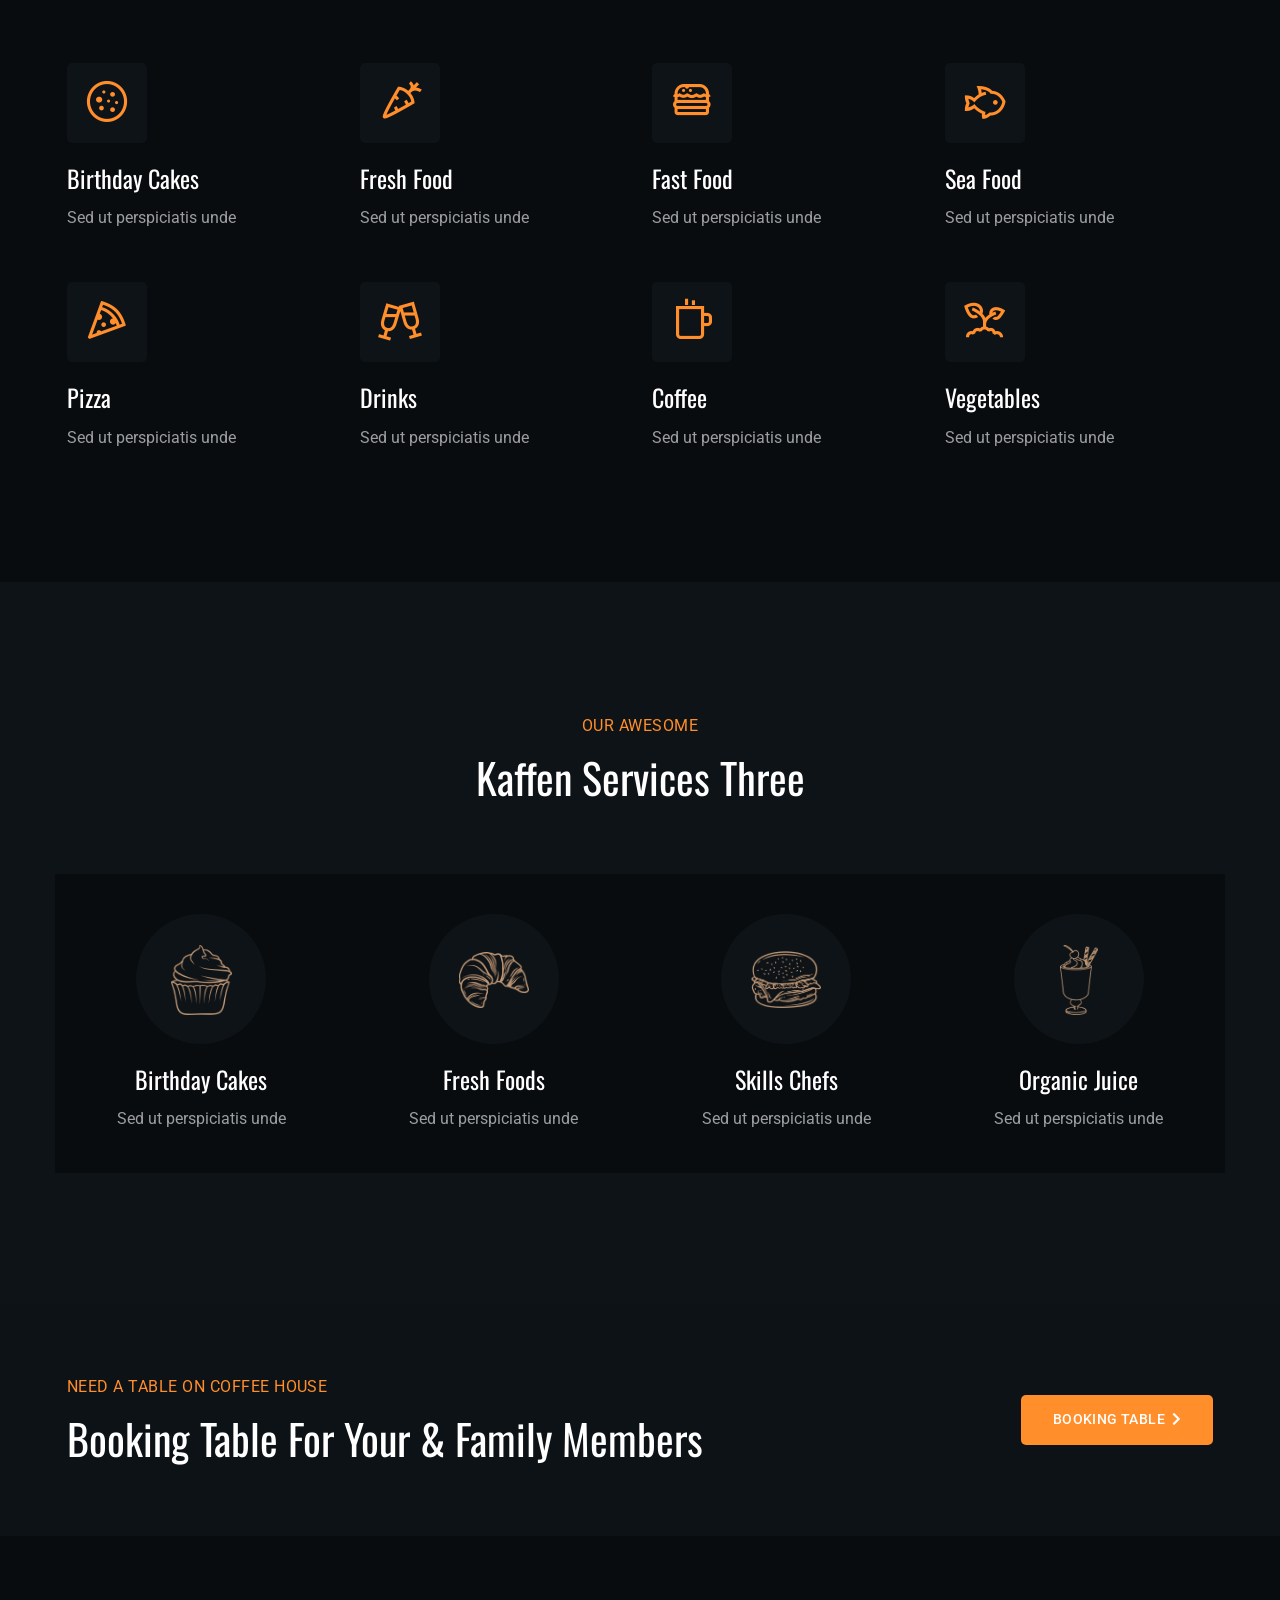
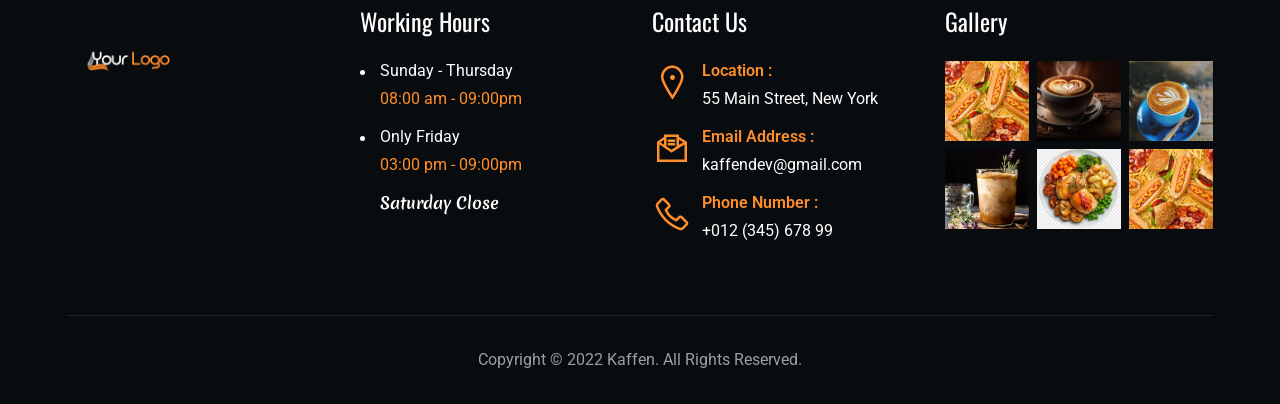
<file: services.html>
<!DOCTYPE html>
<html lang="en" xmlns="http://www.w3.org/1999/xhtml">
<head>
	<title>Kaffen - Cafe & Restaurant HTML Template</title>
	<meta http-equiv="Content-Type" content="text/html; charset=utf-8">
	<meta http-equiv="X-UA-Compatible" content="IE=edge">
	<meta name="viewport" content="width=device-width, initial-scale=1">
	<meta name="HandheldFriendly" content="true">
	
	<link rel="preconnect" href="https://fonts.googleapis.com">
	<link rel="preconnect" href="https://fonts.gstatic.com" crossorigin>
	<link href="https://fonts.googleapis.com/css2?family=Merienda:wght@400;700&family=Roboto:ital,wght@0,100;0,300;0,400;0,500;0,700;0,900;1,100;1,300;1,400;1,500;1,700;1,900&family=Oswald:wght@200;300;400;500;600;700&display=swap" rel="stylesheet">
	
	<!-- BEGIN CSS STYLES -->
	<link rel="stylesheet" href="styles/bootstrap.css" type="text/css" media="all" />
	<link rel="stylesheet" href="fonts/font-awesome/css/font-awesome.css" type="text/css" media="all" />
	<link rel="stylesheet" href="fonts/font-awesome/css/line-awesome.css" type="text/css" media="all" />
	<link rel="stylesheet" href="styles/animate.css" type="text/css" media="all" />
	<link rel="stylesheet" href="styles/magnific-popup.css" type="text/css" media="all" />
	<link rel="stylesheet" href="styles/splitting.css" type="text/css" media="all" />
	<link rel="stylesheet" href="styles/swiper.css" type="text/css" media="all" />
	<link rel="stylesheet" href="style.css" type="text/css" media="all" />
	<!-- END CSS STYLES -->

</head>

<body>
	<div class="bg">

		<!-- Preloader -->
		<div class="preloader">
			<div class="centrize full-width">
				<div class="vertical-center">
					<div class="spinner-logo">
						<img src="images/logo.png" alt="" />
						<div class="spinner-dot">
							<div class="spinner-line"></div>
						</div>
					</div>
				</div>
			</div>
		</div>

		<!-- Header -->
		<header class="kf-header">
		
			<!-- topline -->
			<div class="kf-topline">
				<div class="row">
					<div class="col-xs-12 col-sm-6 col-md-4 col-lg-4">
		
						<!-- hours -->
						<div class="kf-h-group">
							<i class="far fa-clock"></i>
							<em>opening hours :</em> 08:00 am - 09:00 pm
						</div>
		
					</div>
					<div class="col-xs-12 col-sm-6 col-md-4 col-lg-4 align-center">
		
						<!-- social -->
						<div class="kf-h-social">
							<a href="facebook.com" target="blank"><i class="fab fa-facebook-f"></i></a>
							<a href="twitter.com" target="blank"><i class="fab fa-twitter"></i></a>
							<a href="instagram.com" target="blank"><i class="fab fa-instagram"></i></a>
							<a href="youtube.com" target="blank"><i class="fab fa-youtube"></i></a>
						</div>
		
					</div>
					<div class="col-xs-12 col-sm-6 col-md-4 col-lg-4 align-right">
		
						<!-- location -->
						<div class="kf-h-group">
							<i class="fas fa-map-marker-alt"></i>
							<em>Location :</em> We have no physical office.
						</div>
		
					</div>
				</div>
			</div>
		
			<!-- navbar -->
			<div class="kf-navbar">
				<div class="row">
					<div class="col-xs-12 col-sm-6 col-md-3 col-lg-3">
		
						<!-- logo -->
						<div class="kf-logo">
							<a href="index.html"><img src="images/logo.png" alt="" /></a>
						</div>
		
					</div>
					<div class="col-xs-12 col-sm-6 col-md-6 col-lg-6 align-center">
		
						<!-- main menu -->
						<div class="kf-main-menu">
							<ul>
								<li>
									<a href="index.html">Home<i class="las la-angle-down"></i></a>
									<ul>
										<li><a href="index.html">Coffee House</a></li>
										<li><a href="index-2.html">Restaurant</a></li>
									</ul>
								</li>
								<li><a href="about.html">About</a></li>
								<li>
									<a href="menu-coffee.html">Menu<i class="las la-angle-down"></i></a>
									<ul>
										<li><a href="menu-coffee.html">Menu Coffee</a></li>
										<li><a href="menu-restaurant.html">Menu Restaurant</a></li>
									</ul>
								</li>
								<li>
									<a href="#">Pages<i class="las la-angle-down"></i></a>
									<ul>
										<li><a href="services.html">Service</a></li>
										<li><a href="reservation.html">Reservation</a></li>
										<li><a href="history.html">History</a></li>
										<li><a href="team.html">Our Chefs</a></li>
										<li><a href="gallery.html">Gallery</a></li>
										<li><a href="faq.html">FAQ</a></li>
									</ul>
								</li>
								<li>
									<a href="#">Blog<i class="las la-angle-down"></i></a>
									<ul>
										<li><a href="blog-grid.html">Blog Grid</a></li>
										<li><a href="blog.html">Blog Standard</a></li>
										<li><a href="blog-single.html">Blog Single</a></li>
									</ul>
								</li>
								<li><a href="contacts.html">Contacts</a></li>
							</ul>
						</div>
		
					</div>
					<div class="col-xs-12 col-sm-6 col-md-3 col-lg-3 align-right">
		
						<!-- menu btn -->
						<a href="#" class="kf-menu-btn"><span></span></a>
		
						<!-- btn -->
						<a href="reservation.html" class="kf-btn h-btn">
							<span>Book a table</span>
						</a>
		
					</div>
				</div>
			</div>
		
			<!-- mobile navbar -->
			<div class="kf-navbar-mobile">
		
				<!-- mobile menu -->
				<div class="kf-main-menu">
					<ul>
						<li class="has-children">
							<a href="index.html">Home</a>
							<i class="las la-angle-down"></i>
							<ul>
								<li><a href="index.html">Coffee House</a></li>
								<li><a href="index-2.html">Restaurant</a></li>
							</ul>
						</li>
						<li><a href="about.html">About</a></li>
						<li class="has-children">
							<a href="menu-coffee.html">Menu</a>
							<i class="las la-angle-down"></i>
							<ul>
								<li><a href="menu-coffee.html">Menu Coffee</a></li>
								<li><a href="menu-restaurant.html">Menu Restaurant</a></li>
							</ul>
						</li>
						<li class="has-children">
							<a href="#">Pages</a>
							<i class="las la-angle-down"></i>
							<ul>
								<li><a href="services.html">Service</a></li>
								<li><a href="reservation.html">Reservation</a></li>
								<li><a href="history.html">History</a></li>
								<li><a href="team.html">Our Chefs</a></li>
								<li><a href="gallery.html">Gallery</a></li>
								<li><a href="faq.html">FAQ</a></li>
							</ul>
						</li>
						<li class="has-children">
							<a href="#">Blog</a>
							<i class="las la-angle-down"></i>
							<ul>
								<li><a href="blog-grid.html">Blog Grid</a></li>
								<li><a href="blog.html">Blog Standard</a></li>
								<li><a href="blog-single.html">Blog Single</a></li>
							</ul>
						</li>
						<li><a href="contacts.html">Contacts</a></li>
					</ul>
				</div>
		
				<!-- mobile topline -->
				<div class="kf-topline">
					<div class="row">
						<div class="col-xs-12 col-sm-12 col-md-12 col-lg-12">
		
							<!-- mobile btn -->
							<a href="reservation.html" class="kf-btn h-btn">
								<span>Book a table</span>
								<i class="fas fa-chevron-right"></i>
							</a>
		
						</div>
						<div class="col-xs-12 col-sm-12 col-md-12 col-lg-12">
		
							<!-- social -->
							<div class="kf-h-social">
								<a href="facebook.com" target="blank"><i class="fab fa-facebook-f"></i></a>
								<a href="twitter.com" target="blank"><i class="fab fa-twitter"></i></a>
								<a href="instagram.com" target="blank"><i class="fab fa-instagram"></i></a>
								<a href="youtube.com" target="blank"><i class="fab fa-youtube"></i></a>
							</div>
		
						</div>
						<div class="col-xs-12 col-sm-12 col-md-12 col-lg-12">
		
							<!-- hours -->
							<div class="kf-h-group">
								<i class="far fa-clock"></i>
								<em>opening hours :</em> 08:00 am - 09:00 pm
							</div>
		
						</div>
						<div class="col-xs-12 col-sm-12 col-md-12 col-lg-12">
		
							<!-- location -->
							<div class="kf-h-group">
								<i class="fas fa-map-marker-alt"></i>
								<em>Location :</em> 55 main street, new york
							</div>
		
						</div>
					</div>
				</div>
		
			</div>
		
		</header>

		<!-- Wrapper -->
		<div class="wrapper">

			<!-- Section Started Inner -->
			<section class="section kf-started-inner">
				<div class="kf-parallax-bg js-parallax" style="background-image: url(images/services_inner_bg.jpg);"></div>
				<div class="container">

					<h1 class="kf-h-title text-anim-1 scroll-animate" data-splitting="chars" data-animate="active">
						Services
					</h1>

				</div>
			</section>

			<!-- Section Services -->
			<section class="section kf-services">
				<div class="container">

					<div class="kf-titles align-center">
						<div class="kf-subtitle element-anim-1 scroll-animate" data-animate="active">
							We provide
						</div>
						<h3 class="kf-title element-anim-1 scroll-animate" data-animate="active">
							Kaffen Services One
						</h3>
					</div>

					<div class="kf-services-items row">

						<div class="col-xs-12 col-sm-12 col-md-12 col-lg-4">
							<div class="kf-services-item element-anim-1 scroll-animate" data-animate="active">
								<div class="image kf-image-hover">
									<img src="images/service1.jpg" alt="" />
								</div>
								<div class="desc">
									<div class="icon"><i class="las la-utensils"></i></div>
									<h5 class="name">Food Services</h5>
								</div>
							</div>
						</div>

						<div class="col-xs-12 col-sm-12 col-md-12 col-lg-4">
							<div class="kf-services-item element-anim-1 scroll-animate" data-animate="active">
								<div class="image kf-image-hover">
									<img src="images/service2.jpg" alt="" />
								</div>
								<div class="desc">
									<div class="icon"><i class="las la-coffee"></i></div>
									<h5 class="name">Coffee Club</h5>
								</div>
							</div>
						</div>

						<div class="col-xs-12 col-sm-12 col-md-12 col-lg-4">
							<div class="kf-services-item element-anim-1 scroll-animate" data-animate="active">
								<div class="image kf-image-hover">
									<img src="images/service3.jpg" alt="" />
								</div>
								<div class="desc">
									<div class="icon"><i class="las la-glass-cheers"></i></div>
									<h5 class="name">Delicious Latte</h5>
								</div>
							</div>
						</div>

					</div>

				</div>
			</section>

			<!-- Section Numbers-2 -->
			<section class="section kf-numbers-2 section-bg">
				<div class="container">

					<div class="kf-titles align-center">
						<div class="kf-subtitle element-anim-1 scroll-animate" data-animate="active">
							What we do
						</div>
						<h3 class="kf-title element-anim-1 scroll-animate" data-animate="active">
							Kaffen Services Two
						</h3>
					</div>

					<div class="kf-numbers-items-2 row">

						<div class="col-xs-12 col-sm-12 col-md-4 col-lg-3">
							<div class="kf-numbers-item-2 element-anim-1 scroll-animate" data-animate="active">
								<div class="icon"><i class="las la-cookie"></i></div>
								<div class="desc">
									<h5 class="name">Birthday Cakes</h5>
									<div class="subname">Sed ut perspiciatis unde</div>
								</div>
							</div>
						</div>

						<div class="col-xs-12 col-sm-12 col-md-4 col-lg-3">
							<div class="kf-numbers-item-2 element-anim-1 scroll-animate" data-animate="active">
								<div class="icon"><i class="las la-carrot"></i></div>
								<div class="desc">
									<h5 class="name">Fresh Food</h5>
									<div class="subname">Sed ut perspiciatis unde</div>
								</div>
							</div>
						</div>

						<div class="col-xs-12 col-sm-12 col-md-4 col-lg-3">
							<div class="kf-numbers-item-2 element-anim-1 scroll-animate" data-animate="active">
								<div class="icon"><i class="las la-hamburger"></i></div>
								<div class="desc">
									<h5 class="name">Fast Food</h5>
									<div class="subname">Sed ut perspiciatis unde</div>
								</div>
							</div>
						</div>

						<div class="col-xs-12 col-sm-12 col-md-4 col-lg-3">
							<div class="kf-numbers-item-2 element-anim-1 scroll-animate" data-animate="active">
								<div class="icon"><i class="las la-fish"></i></div>
								<div class="desc">
									<h5 class="name">Sea Food</h5>
									<div class="subname">Sed ut perspiciatis unde</div>
								</div>
							</div>
						</div>

						<div class="col-xs-12 col-sm-12 col-md-4 col-lg-3">
							<div class="kf-numbers-item-2 element-anim-1 scroll-animate" data-animate="active">
								<div class="icon"><i class="las la-pizza-slice"></i></div>
								<div class="desc">
									<h5 class="name">Pizza</h5>
									<div class="subname">Sed ut perspiciatis unde</div>
								</div>
							</div>
						</div>

						<div class="col-xs-12 col-sm-12 col-md-4 col-lg-3">
							<div class="kf-numbers-item-2 element-anim-1 scroll-animate" data-animate="active">
								<div class="icon"><i class="las la-glass-cheers"></i></div>
								<div class="desc">
									<h5 class="name">Drinks</h5>
									<div class="subname">Sed ut perspiciatis unde</div>
								</div>
							</div>
						</div>

						<div class="col-xs-12 col-sm-12 col-md-4 col-lg-3">
							<div class="kf-numbers-item-2 element-anim-1 scroll-animate" data-animate="active">
								<div class="icon"><i class="las la-mug-hot"></i></div>
								<div class="desc">
									<h5 class="name">Coffee</h5>
									<div class="subname">Sed ut perspiciatis unde</div>
								</div>
							</div>
						</div>

						<div class="col-xs-12 col-sm-12 col-md-4 col-lg-3">
							<div class="kf-numbers-item-2 element-anim-1 scroll-animate" data-animate="active">
								<div class="icon"><i class="las la-seedling"></i></div>
								<div class="desc">
									<h5 class="name">Vegetables</h5>
									<div class="subname">Sed ut perspiciatis unde</div>
								</div>
							</div>
						</div>

					</div>

				</div>
			</section>

			<!-- Section Services-2 -->
			<section class="section kf-services">
				<div class="container">

					<div class="kf-titles align-center">
						<div class="kf-subtitle element-anim-1 scroll-animate" data-animate="active">
							Our awesome
						</div>
						<h3 class="kf-title element-anim-1 scroll-animate" data-animate="active">
							Kaffen Services Three
						</h3>
					</div>

					<div class="kf-services-items-2 row">

						<div class="col-xs-12 col-sm-12 col-md-6 col-lg-3">
							<div class="kf-services-item-2 element-anim-1 scroll-animate" data-animate="active">
								<div class="image">
									<img src="images/service_icon1.png" alt="" />
								</div>
								<div class="desc">
									<h5 class="name">Birthday Cakes</h5>
									<div class="subname">Sed ut perspiciatis unde</div>
								</div>
							</div>
						</div>

						<div class="col-xs-12 col-sm-12 col-md-6 col-lg-3">
							<div class="kf-services-item-2 element-anim-1 scroll-animate" data-animate="active">
								<div class="image">
									<img src="images/service_icon2.png" alt="" />
								</div>
								<div class="desc">
									<h5 class="name">Fresh Foods</h5>
									<div class="subname">Sed ut perspiciatis unde</div>
								</div>
							</div>
						</div>

						<div class="col-xs-12 col-sm-12 col-md-6 col-lg-3">
							<div class="kf-services-item-2 element-anim-1 scroll-animate" data-animate="active">
								<div class="image">
									<img src="images/service_icon3.png" alt="" />
								</div>
								<div class="desc">
									<h5 class="name">Skills Chefs</h5>
									<div class="subname">Sed ut perspiciatis unde</div>
								</div>
							</div>
						</div>

						<div class="col-xs-12 col-sm-12 col-md-6 col-lg-3">
							<div class="kf-services-item-2 element-anim-1 scroll-animate" data-animate="active">
								<div class="image">
									<img src="images/service_icon4.png" alt="" />
								</div>
								<div class="desc">
									<h5 class="name">Organic Juice</h5>
									<div class="subname">Sed ut perspiciatis unde</div>
								</div>
							</div>
						</div>

					</div>

				</div>
			</section>

			<!-- Section CTA -->
			<section class="section kf-cta kf-parallax" style="background-image: url(images/cta_bg.jpg);">
				<div class="container">

					<div class="row">
						<div class="col-xs-12 col-sm-12 col-md-12 col-lg-8">

							<div class="kf-titles">
								<div class="kf-subtitle element-anim-1 scroll-animate" data-animate="active">
									Need a Table On Coffee House
								</div>
								<h3 class="kf-title element-anim-1 scroll-animate" data-animate="active">
									Booking Table For Your & Family Members
								</h3>
							</div>

						</div>
						<div class="col-xs-12 col-sm-12 col-md-12 col-lg-4 align-self-center align-right">

							<a href="reservation.html" class="kf-btn element-anim-1 scroll-animate" data-animate="active">
								<span>booking table</span>
								<i class="fas fa-chevron-right"></i>
							</a>

						</div>
					</div>

				</div>
			</section>

		</div>

		<!-- Footer -->
	  <div class="kf-footer">
	  	<div class="container">
	  		<div class="row">
	  			<div class="col-xs-12 col-sm-12 col-md-6 col-lg-3">
	  
	  				<!-- logo -->
	  				<div class="kf-logo element-anim-1 scroll-animate" data-animate="active">
	  					<a href="index.html"><img src="images/logo.png" alt="" /></a>
	  				</div>
	  
	  			</div>
	  			<div class="col-xs-12 col-sm-12 col-md-6 col-lg-3">
	  
	  				<!-- hours -->
	  				<div class="kf-f-hours element-anim-1 scroll-animate" data-animate="active">
	  					<h5>Working Hours</h5>
	  					<ul>
	  						<li>
	  							Sunday - Thursday
	  							<em>08:00 am - 09:00pm</em>
	  						</li>
	  						<li>
	  							Only Friday
	  							<em>03:00 pm - 09:00pm</em>
	  						</li>
	  						<li>
	  							<strong>Saturday Close</strong>
	  						</li>
	  					</ul>
	  				</div>
	  
	  			</div>
	  			<div class="col-xs-12 col-sm-12 col-md-6 col-lg-3">
	  
	  				<!-- contact -->
	  				<div class="kf-f-contact element-anim-1 scroll-animate" data-animate="active">
	  					<h5>Contact Us</h5>
	  					<ul>
	  						<li>
	  							<i class="las la-map-marker"></i>
	  							<em>Location :</em>
	  							55 Main Street, New York
	  						</li>
	  						<li>
	  							<i class="las la-envelope-open-text"></i>
	  							<em>Email Address :</em>
	  							kaffendev@gmail.com
	  						</li>
	  						<li>
	  							<i class="las la-phone"></i>
	  							<em>Phone Number :</em>
	  							+012 (345) 678 99
	  						</li>
	  					</ul>
	  				</div>
	  
	  			</div>
	  			<div class="col-xs-12 col-sm-12 col-md-6 col-lg-3">
	  
	  				<!-- gallery -->
	  				<div class="kf-f-gallery element-anim-1 scroll-animate" data-animate="active">
	  					<h5>Gallery</h5>
	  					<ul>
	  						<li>
	  							<a href="images/grid_gal1.jpg" class="kf-image-hover has-popup-image"><img src="images/grid_gal1.jpg" alt="" /></a>
	  						</li>
	  						<li>
	  							<a href="images/grid_gal2.jpg" class="kf-image-hover has-popup-image"><img src="images/grid_gal2.jpg" alt="" /></a>
	  						</li>
	  						<li>
	  							<a href="images/grid_gal3.jpg" class="kf-image-hover has-popup-image"><img src="images/grid_gal3.jpg" alt="" /></a>
	  						</li>
	  						<li>
	  							<a href="images/grid_gal4.jpg" class="kf-image-hover has-popup-image"><img src="images/grid_gal4.jpg" alt="" /></a>
	  						</li>
	  						<li>
	  							<a href="images/grid_gal5.jpg" class="kf-image-hover has-popup-image"><img src="images/grid_gal5.jpg" alt="" /></a>
	  						</li>
	  						<li>
	  							<a href="images/grid_gal6.jpg" class="kf-image-hover has-popup-image"><img src="images/grid_gal1.jpg" alt="" /></a>
	  						</li>
	  					</ul>
	  				</div>
	  
	  			</div>
	  		</div>
	  		<div class="row">
	  			<div class="col-xs-12 col-sm-12 col-md-12 col-lg-12 align-center">
	  
	  				<!-- copyright -->
	  				<div class="kf-copyright element-anim-1 scroll-animate" data-animate="active">
	  					Copyright © 2022 Kaffen. All Rights Reserved.
	  				</div>
	  
	  			</div>
	  		</div>
	  	</div>
	  </div>

	</div>

	<!-- Scripts -->
	<script src="js/jquery.min.js"></script>
	<script src="js/jquery.validate.min.js"></script>
	<script src="js/bootstrap.js"></script>
	<script src="js/swiper.js"></script>
	<script src="js/splitting.js"></script>
	<script src="js/jquery.paroller.min.js"></script>
	<script src="js/parallax.js"></script>
	<script src="js/magnific-popup.js"></script>
	<script src="js/imagesloaded.pkgd.js"></script>
	<script src="js/isotope.pkgd.js"></script>
	<script src="js/jquery.scrolla.js"></script>
	<script src="js/skrollr.js"></script>
	<script src="js/common.js"></script>
</body>
</html>
</file>
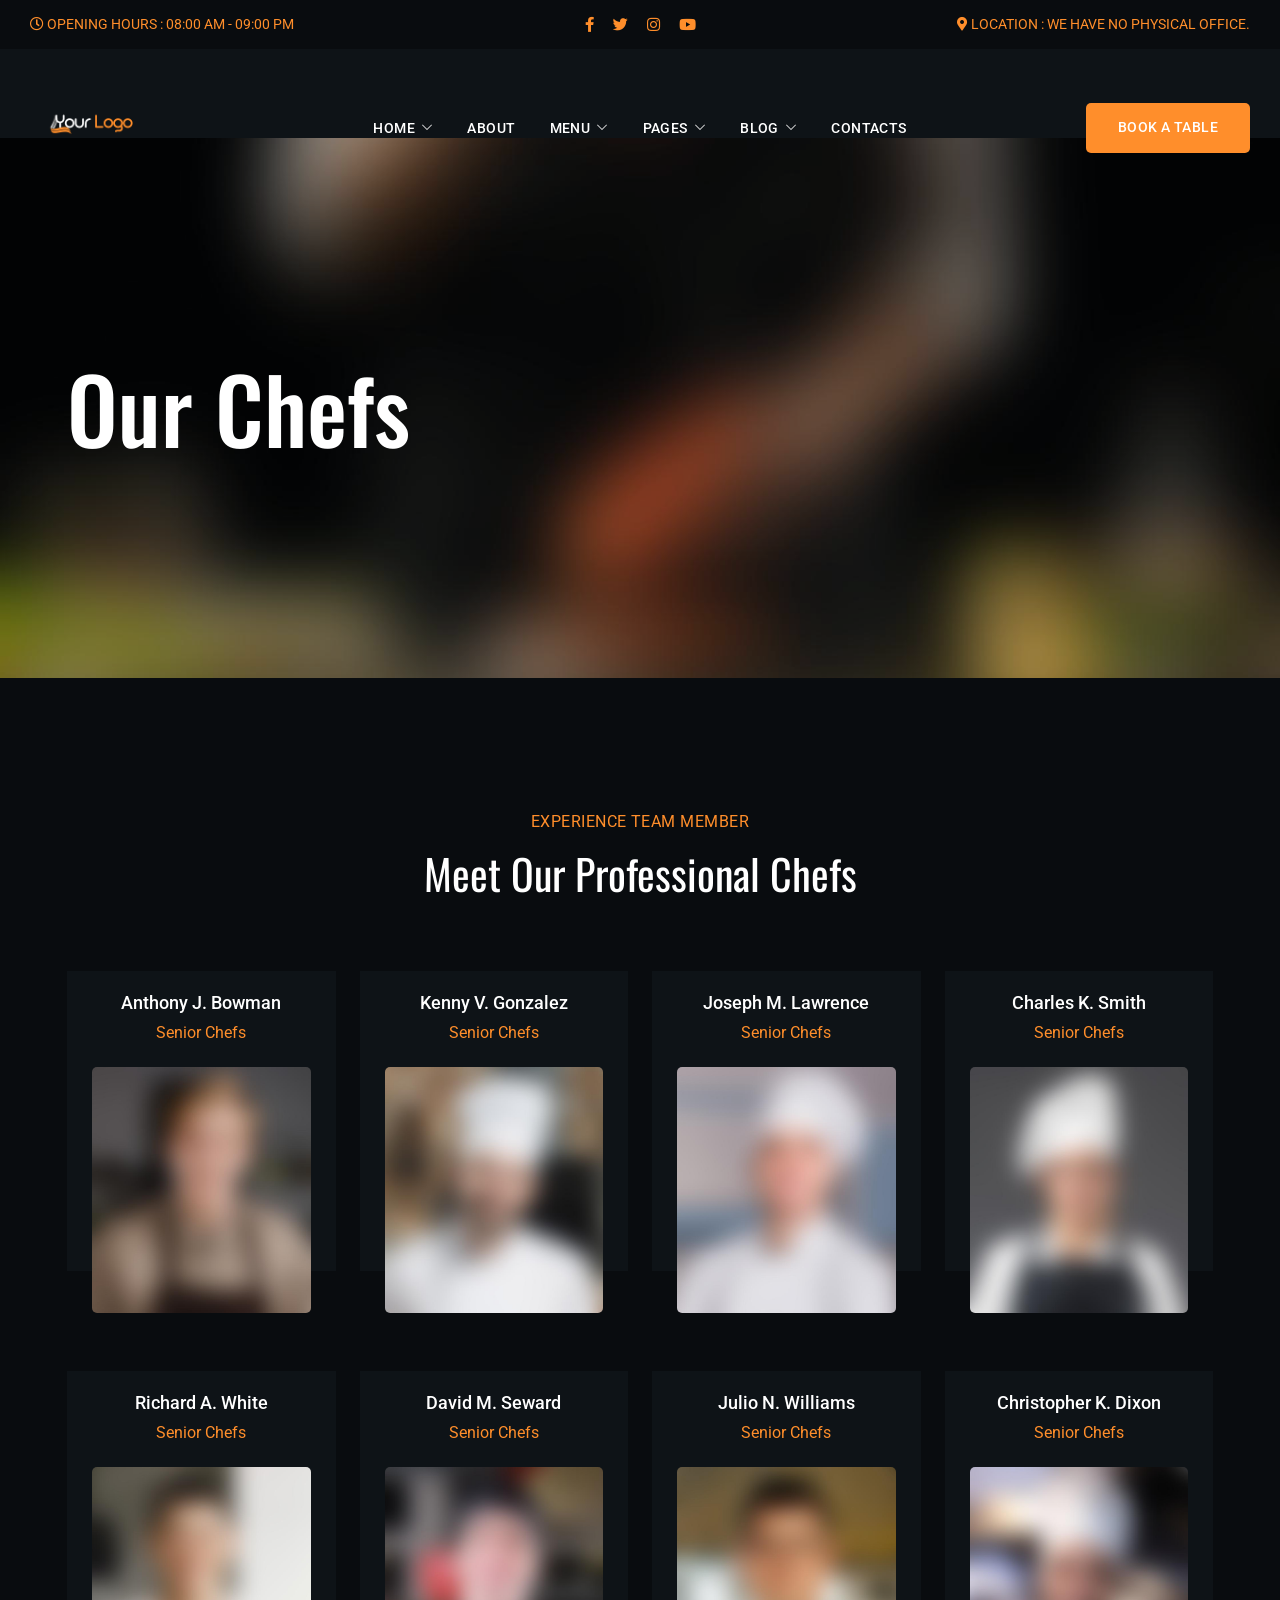
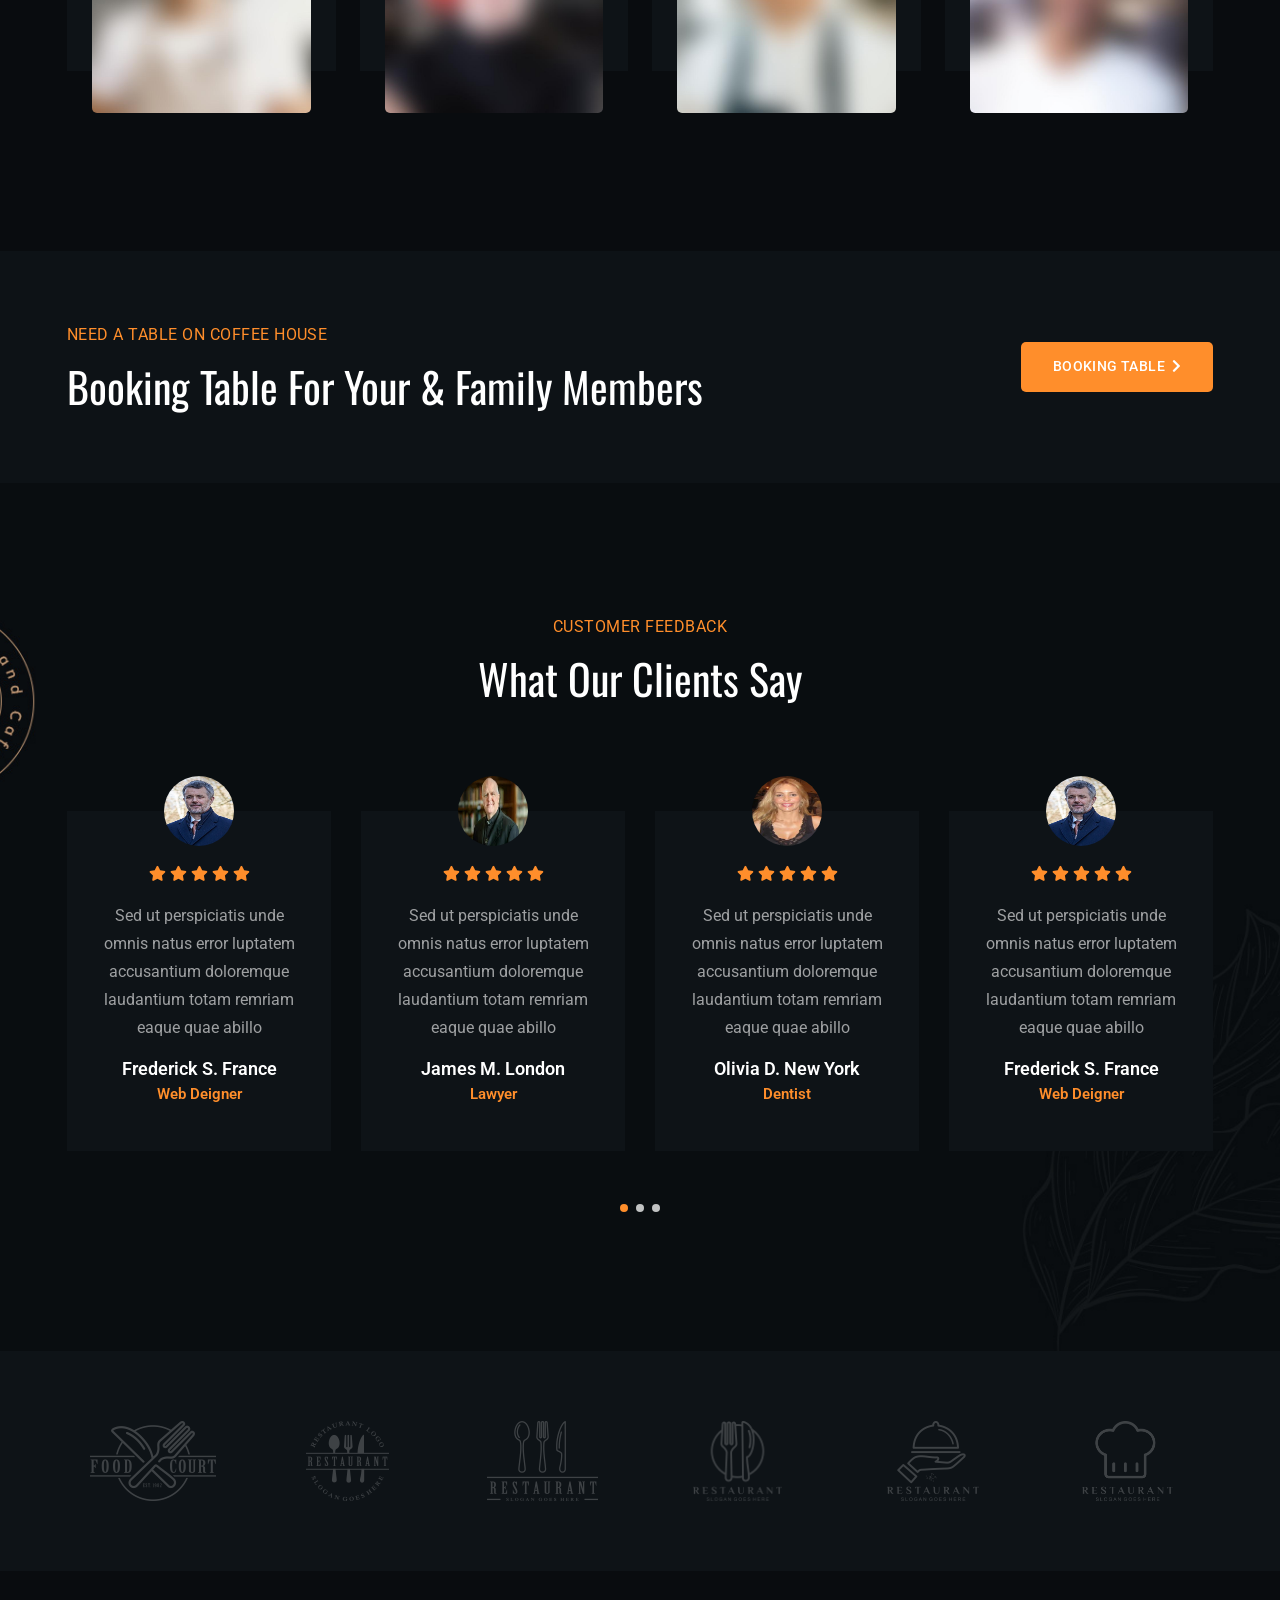
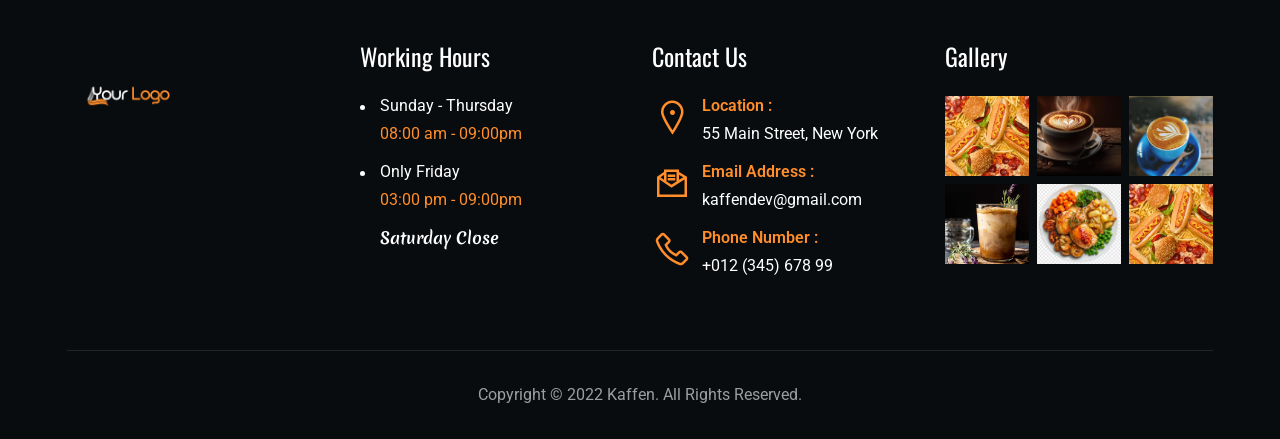
<file: team.html>
<!DOCTYPE html>
<html lang="en" xmlns="http://www.w3.org/1999/xhtml">
<head>
	<title>Kaffen - Cafe & Restaurant HTML Template</title>
	<meta http-equiv="Content-Type" content="text/html; charset=utf-8">
	<meta http-equiv="X-UA-Compatible" content="IE=edge">
	<meta name="viewport" content="width=device-width, initial-scale=1">
	<meta name="HandheldFriendly" content="true">
	
	<link rel="preconnect" href="https://fonts.googleapis.com">
	<link rel="preconnect" href="https://fonts.gstatic.com" crossorigin>
	<link href="https://fonts.googleapis.com/css2?family=Merienda:wght@400;700&family=Roboto:ital,wght@0,100;0,300;0,400;0,500;0,700;0,900;1,100;1,300;1,400;1,500;1,700;1,900&family=Oswald:wght@200;300;400;500;600;700&display=swap" rel="stylesheet">
	
	<!-- BEGIN CSS STYLES -->
	<link rel="stylesheet" href="styles/bootstrap.css" type="text/css" media="all" />
	<link rel="stylesheet" href="fonts/font-awesome/css/font-awesome.css" type="text/css" media="all" />
	<link rel="stylesheet" href="fonts/font-awesome/css/line-awesome.css" type="text/css" media="all" />
	<link rel="stylesheet" href="styles/animate.css" type="text/css" media="all" />
	<link rel="stylesheet" href="styles/magnific-popup.css" type="text/css" media="all" />
	<link rel="stylesheet" href="styles/splitting.css" type="text/css" media="all" />
	<link rel="stylesheet" href="styles/swiper.css" type="text/css" media="all" />
	<link rel="stylesheet" href="style.css" type="text/css" media="all" />
	<!-- END CSS STYLES -->

</head>

<body>
	<div class="bg">

		<!-- Preloader -->
		<div class="preloader">
			<div class="centrize full-width">
				<div class="vertical-center">
					<div class="spinner-logo">
						<img src="images/logo.png" alt="" />
						<div class="spinner-dot">
							<div class="spinner-line"></div>
						</div>
					</div>
				</div>
			</div>
		</div>

		<!-- Header -->
		<header class="kf-header">
		
			<!-- topline -->
			<div class="kf-topline">
				<div class="row">
					<div class="col-xs-12 col-sm-6 col-md-4 col-lg-4">
		
						<!-- hours -->
						<div class="kf-h-group">
							<i class="far fa-clock"></i>
							<em>opening hours :</em> 08:00 am - 09:00 pm
						</div>
		
					</div>
					<div class="col-xs-12 col-sm-6 col-md-4 col-lg-4 align-center">
		
						<!-- social -->
						<div class="kf-h-social">
							<a href="facebook.com" target="blank"><i class="fab fa-facebook-f"></i></a>
							<a href="twitter.com" target="blank"><i class="fab fa-twitter"></i></a>
							<a href="instagram.com" target="blank"><i class="fab fa-instagram"></i></a>
							<a href="youtube.com" target="blank"><i class="fab fa-youtube"></i></a>
						</div>
		
					</div>
					<div class="col-xs-12 col-sm-6 col-md-4 col-lg-4 align-right">
		
						<!-- location -->
						<div class="kf-h-group">
							<i class="fas fa-map-marker-alt"></i>
							<em>Location :</em> We have no physical office.
						</div>
		
					</div>
				</div>
			</div>
		
			<!-- navbar -->
			<div class="kf-navbar">
				<div class="row">
					<div class="col-xs-12 col-sm-6 col-md-3 col-lg-3">
		
						<!-- logo -->
						<div class="kf-logo">
							<a href="index.html"><img src="images/logo.png" alt="" /></a>
						</div>
		
					</div>
					<div class="col-xs-12 col-sm-6 col-md-6 col-lg-6 align-center">
		
						<!-- main menu -->
						<div class="kf-main-menu">
							<ul>
								<li>
									<a href="index.html">Home<i class="las la-angle-down"></i></a>
									<ul>
										<li><a href="index.html">Coffee House</a></li>
										<li><a href="index-2.html">Restaurant</a></li>
									</ul>
								</li>
								<li><a href="about.html">About</a></li>
								<li>
									<a href="menu-coffee.html">Menu<i class="las la-angle-down"></i></a>
									<ul>
										<li><a href="menu-coffee.html">Menu Coffee</a></li>
										<li><a href="menu-restaurant.html">Menu Restaurant</a></li>
									</ul>
								</li>
								<li>
									<a href="#">Pages<i class="las la-angle-down"></i></a>
									<ul>
										<li><a href="services.html">Service</a></li>
										<li><a href="reservation.html">Reservation</a></li>
										<li><a href="history.html">History</a></li>
										<li><a href="team.html">Our Chefs</a></li>
										<li><a href="gallery.html">Gallery</a></li>
										<li><a href="faq.html">FAQ</a></li>
									</ul>
								</li>
								<li>
									<a href="#">Blog<i class="las la-angle-down"></i></a>
									<ul>
										<li><a href="blog-grid.html">Blog Grid</a></li>
										<li><a href="blog.html">Blog Standard</a></li>
										<li><a href="blog-single.html">Blog Single</a></li>
									</ul>
								</li>
								<li><a href="contacts.html">Contacts</a></li>
							</ul>
						</div>
		
					</div>
					<div class="col-xs-12 col-sm-6 col-md-3 col-lg-3 align-right">
		
						<!-- menu btn -->
						<a href="#" class="kf-menu-btn"><span></span></a>
		
						<!-- btn -->
						<a href="reservation.html" class="kf-btn h-btn">
							<span>Book a table</span>
						</a>
		
					</div>
				</div>
			</div>
		
			<!-- mobile navbar -->
			<div class="kf-navbar-mobile">
		
				<!-- mobile menu -->
				<div class="kf-main-menu">
					<ul>
						<li class="has-children">
							<a href="index.html">Home</a>
							<i class="las la-angle-down"></i>
							<ul>
								<li><a href="index.html">Coffee House</a></li>
								<li><a href="index-2.html">Restaurant</a></li>
							</ul>
						</li>
						<li><a href="about.html">About</a></li>
						<li class="has-children">
							<a href="menu-coffee.html">Menu</a>
							<i class="las la-angle-down"></i>
							<ul>
								<li><a href="menu-coffee.html">Menu Coffee</a></li>
								<li><a href="menu-restaurant.html">Menu Restaurant</a></li>
							</ul>
						</li>
						<li class="has-children">
							<a href="#">Pages</a>
							<i class="las la-angle-down"></i>
							<ul>
								<li><a href="services.html">Service</a></li>
								<li><a href="reservation.html">Reservation</a></li>
								<li><a href="history.html">History</a></li>
								<li><a href="team.html">Our Chefs</a></li>
								<li><a href="gallery.html">Gallery</a></li>
								<li><a href="faq.html">FAQ</a></li>
							</ul>
						</li>
						<li class="has-children">
							<a href="#">Blog</a>
							<i class="las la-angle-down"></i>
							<ul>
								<li><a href="blog-grid.html">Blog Grid</a></li>
								<li><a href="blog.html">Blog Standard</a></li>
								<li><a href="blog-single.html">Blog Single</a></li>
							</ul>
						</li>
						<li><a href="contacts.html">Contacts</a></li>
					</ul>
				</div>
		
				<!-- mobile topline -->
				<div class="kf-topline">
					<div class="row">
						<div class="col-xs-12 col-sm-12 col-md-12 col-lg-12">
		
							<!-- mobile btn -->
							<a href="reservation.html" class="kf-btn h-btn">
								<span>Book a table</span>
								<i class="fas fa-chevron-right"></i>
							</a>
		
						</div>
						<div class="col-xs-12 col-sm-12 col-md-12 col-lg-12">
		
							<!-- social -->
							<div class="kf-h-social">
								<a href="facebook.com" target="blank"><i class="fab fa-facebook-f"></i></a>
								<a href="twitter.com" target="blank"><i class="fab fa-twitter"></i></a>
								<a href="instagram.com" target="blank"><i class="fab fa-instagram"></i></a>
								<a href="youtube.com" target="blank"><i class="fab fa-youtube"></i></a>
							</div>
		
						</div>
						<div class="col-xs-12 col-sm-12 col-md-12 col-lg-12">
		
							<!-- hours -->
							<div class="kf-h-group">
								<i class="far fa-clock"></i>
								<em>opening hours :</em> 08:00 am - 09:00 pm
							</div>
		
						</div>
						<div class="col-xs-12 col-sm-12 col-md-12 col-lg-12">
		
							<!-- location -->
							<div class="kf-h-group">
								<i class="fas fa-map-marker-alt"></i>
								<em>Location :</em> 55 main street, new york
							</div>
		
						</div>
					</div>
				</div>
		
			</div>
		
		</header>

		<!-- Wrapper -->
		<div class="wrapper">

			<!-- Section Started Inner -->
			<section class="section kf-started-inner">
				<div class="kf-parallax-bg js-parallax" style="background-image: url(images/team_inner_bg.jpg);"></div>
				<div class="container">

					<h1 class="kf-h-title text-anim-1 scroll-animate" data-splitting="chars" data-animate="active">
						Our Chefs
					</h1>

				</div>
			</section>

			<!-- Section Team -->
			<section class="section kf-team section-bg">
				<div class="container">

					<div class="kf-titles align-center">
						<div class="kf-subtitle element-anim-1 scroll-animate" data-animate="active">
							Experience Team Member
						</div>
						<h3 class="kf-title element-anim-1 scroll-animate" data-animate="active">
							Meet Our Professional Chefs
						</h3>
					</div>

					<div class="kf-team-items row">

						<div class="col-xs-12 col-sm-12 col-md-6 col-lg-3">
							<div class="kf-team-item element-anim-1 scroll-animate" data-animate="active">
								<div class="desc">
									<h5 class="name">Anthony J. Bowman</h5>
									<div class="subname">Senior Chefs</div>
								</div>
								<div class="image kf-image-hover">
									<img src="images/team1.jpg" alt="" />
									<div class="info">
										<div class="label">bowmankf@gmail.com</div>
										<div class="label">+012 (345) 678 99</div>
									</div>
									<div class="social">
										<a href="#"><i class="fab fa-facebook-f"></i></a>
										<a href="#"><i class="fab fa-twitter"></i></a>
										<a href="#"><i class="fab fa-linkedin"></i></a>
										<a href="#"><i class="fab fa-youtube"></i></a>
									</div>
								</div>
							</div>
						</div>

						<div class="col-xs-12 col-sm-12 col-md-6 col-lg-3">
							<div class="kf-team-item element-anim-1 scroll-animate" data-animate="active">
								<div class="desc">
									<h5 class="name">Kenny V. Gonzalez</h5>
									<div class="subname">Senior Chefs</div>
								</div>
								<div class="image kf-image-hover">
									<img src="images/team2.jpg" alt="" />
									<div class="info">
										<div class="label">gonzalezkf@gmail.com</div>
										<div class="label">+012 (345) 678 99</div>
									</div>
									<div class="social">
										<a href="#"><i class="fab fa-facebook-f"></i></a>
										<a href="#"><i class="fab fa-twitter"></i></a>
										<a href="#"><i class="fab fa-linkedin"></i></a>
										<a href="#"><i class="fab fa-youtube"></i></a>
									</div>
								</div>
							</div>
						</div>

						<div class="col-xs-12 col-sm-12 col-md-6 col-lg-3">
							<div class="kf-team-item element-anim-1 scroll-animate" data-animate="active">
								<div class="desc">
									<h5 class="name">Joseph M. Lawrence</h5>
									<div class="subname">Senior Chefs</div>
								</div>
								<div class="image kf-image-hover">
									<img src="images/team3.jpg" alt="" />
									<div class="info">
										<div class="label">lawrencekf@gmail.com</div>
										<div class="label">+012 (345) 678 99</div>
									</div>
									<div class="social">
										<a href="#"><i class="fab fa-facebook-f"></i></a>
										<a href="#"><i class="fab fa-twitter"></i></a>
										<a href="#"><i class="fab fa-linkedin"></i></a>
										<a href="#"><i class="fab fa-youtube"></i></a>
									</div>
								</div>
							</div>
						</div>

						<div class="col-xs-12 col-sm-12 col-md-6 col-lg-3">
							<div class="kf-team-item element-anim-1 scroll-animate" data-animate="active">
								<div class="desc">
									<h5 class="name">Charles K. Smith</h5>
									<div class="subname">Senior Chefs</div>
								</div>
								<div class="image kf-image-hover">
									<img src="images/team4.jpg" alt="" />
									<div class="info">
										<div class="label">smithkf@gmail.com</div>
										<div class="label">+012 (345) 678 99</div>
									</div>
									<div class="social">
										<a href="#"><i class="fab fa-facebook-f"></i></a>
										<a href="#"><i class="fab fa-twitter"></i></a>
										<a href="#"><i class="fab fa-linkedin"></i></a>
										<a href="#"><i class="fab fa-youtube"></i></a>
									</div>
								</div>
							</div>
						</div>

						<div class="col-xs-12 col-sm-12 col-md-6 col-lg-3">
							<div class="kf-team-item element-anim-1 scroll-animate" data-animate="active">
								<div class="desc">
									<h5 class="name">Richard A. White</h5>
									<div class="subname">Senior Chefs</div>
								</div>
								<div class="image kf-image-hover">
									<img src="images/team5.jpg" alt="" />
									<div class="info">
										<div class="label">whitekf@gmail.com</div>
										<div class="label">+012 (345) 678 99</div>
									</div>
									<div class="social">
										<a href="#"><i class="fab fa-facebook-f"></i></a>
										<a href="#"><i class="fab fa-twitter"></i></a>
										<a href="#"><i class="fab fa-linkedin"></i></a>
										<a href="#"><i class="fab fa-youtube"></i></a>
									</div>
								</div>
							</div>
						</div>

						<div class="col-xs-12 col-sm-12 col-md-6 col-lg-3">
							<div class="kf-team-item element-anim-1 scroll-animate" data-animate="active">
								<div class="desc">
									<h5 class="name">David M. Seward</h5>
									<div class="subname">Senior Chefs</div>
								</div>
								<div class="image kf-image-hover">
									<img src="images/team6.jpg" alt="" />
									<div class="info">
										<div class="label">sewardkf@gmail.com</div>
										<div class="label">+012 (345) 678 99</div>
									</div>
									<div class="social">
										<a href="#"><i class="fab fa-facebook-f"></i></a>
										<a href="#"><i class="fab fa-twitter"></i></a>
										<a href="#"><i class="fab fa-linkedin"></i></a>
										<a href="#"><i class="fab fa-youtube"></i></a>
									</div>
								</div>
							</div>
						</div>

						<div class="col-xs-12 col-sm-12 col-md-6 col-lg-3">
							<div class="kf-team-item element-anim-1 scroll-animate" data-animate="active">
								<div class="desc">
									<h5 class="name">Julio N. Williams</h5>
									<div class="subname">Senior Chefs</div>
								</div>
								<div class="image kf-image-hover">
									<img src="images/team7.jpg" alt="" />
									<div class="info">
										<div class="label">williamskf@gmail.com</div>
										<div class="label">+012 (345) 678 99</div>
									</div>
									<div class="social">
										<a href="#"><i class="fab fa-facebook-f"></i></a>
										<a href="#"><i class="fab fa-twitter"></i></a>
										<a href="#"><i class="fab fa-linkedin"></i></a>
										<a href="#"><i class="fab fa-youtube"></i></a>
									</div>
								</div>
							</div>
						</div>

						<div class="col-xs-12 col-sm-12 col-md-6 col-lg-3">
							<div class="kf-team-item element-anim-1 scroll-animate" data-animate="active">
								<div class="desc">
									<h5 class="name">Christopher K. Dixon</h5>
									<div class="subname">Senior Chefs</div>
								</div>
								<div class="image kf-image-hover">
									<img src="images/team8.jpg" alt="" />
									<div class="info">
										<div class="label">dixonkf@gmail.com</div>
										<div class="label">+012 (345) 678 99</div>
									</div>
									<div class="social">
										<a href="#"><i class="fab fa-facebook-f"></i></a>
										<a href="#"><i class="fab fa-twitter"></i></a>
										<a href="#"><i class="fab fa-linkedin"></i></a>
										<a href="#"><i class="fab fa-youtube"></i></a>
									</div>
								</div>
							</div>
						</div>

					</div>

				</div>
			</section>

			<!-- Section CTA -->
			<section class="section kf-cta kf-parallax" style="background-image: url(images/cta_bg.jpg);">
				<div class="container">

					<div class="row">
						<div class="col-xs-12 col-sm-12 col-md-12 col-lg-8">

							<div class="kf-titles">
								<div class="kf-subtitle element-anim-1 scroll-animate" data-animate="active">
									Need a Table On Coffee House
								</div>
								<h3 class="kf-title element-anim-1 scroll-animate" data-animate="active">
									Booking Table For Your & Family Members
								</h3>
							</div>

						</div>
						<div class="col-xs-12 col-sm-12 col-md-12 col-lg-4 align-self-center align-right">

							<a href="reservation.html" class="kf-btn element-anim-1 scroll-animate" data-animate="active">
								<span>booking table</span>
								<i class="fas fa-chevron-right"></i>
							</a>

						</div>
					</div>

				</div>
			</section>

			<!-- Section Testimonials Carousel -->
			<section class="section kf-testimonials kf-testimonials-2 section-bg" style="background-image: url(images/testimonials_bg2.jpeg);">
				<div class="container">

					<div class="kf-titles align-center">
						<div class="kf-subtitle element-anim-1 scroll-animate" data-animate="active">
							Customer Feedback
						</div>
						<h3 class="kf-title element-anim-1 scroll-animate" data-animate="active">
							What Our Clients Say
						</h3>
					</div>

					<div class="kf-testimonials-carousel">
						<div class="swiper-container">
							<div class="swiper-wrapper">
								<div class="swiper-slide">

									<div class="slide-item element-anim-1 scroll-animate" data-animate="active">
										<div class="image">
											<img src="images/rev1.jpg" alt="" />
										</div>
										<div class="desc">
											<div class="stars">
												<i class="fas fa-star"></i>
												<i class="fas fa-star"></i>
												<i class="fas fa-star"></i>
												<i class="fas fa-star"></i>
												<i class="fas fa-star"></i>
											</div>
											<div class="text">
												Sed ut perspiciatis unde omnis natus error luptatem accusantium doloremque laudantium
												totam remriam eaque quae abillo
											</div>
											<h5 class="name">Frederick S. France <em>Web Deigner</em></h5>
										</div>
									</div>

								</div>
								<div class="swiper-slide">

									<div class="slide-item element-anim-1 scroll-animate" data-animate="active">
										<div class="image">
											<img src="images/rev2.jpg" alt="" />
										</div>
										<div class="desc">
											<div class="stars">
												<i class="fas fa-star"></i>
												<i class="fas fa-star"></i>
												<i class="fas fa-star"></i>
												<i class="fas fa-star"></i>
												<i class="fas fa-star"></i>
											</div>
											<div class="text">
												Sed ut perspiciatis unde omnis natus error luptatem accusantium doloremque laudantium
												totam remriam eaque quae abillo
											</div>
											<h5 class="name">James M. London <em>Lawyer</em></h5>
										</div>
									</div>

								</div>
								<div class="swiper-slide">

									<div class="slide-item element-anim-1 scroll-animate" data-animate="active">
										<div class="image">
											<img src="images/rev3.jpg" alt="" />
										</div>
										<div class="desc">
											<div class="stars">
												<i class="fas fa-star"></i>
												<i class="fas fa-star"></i>
												<i class="fas fa-star"></i>
												<i class="fas fa-star"></i>
												<i class="fas fa-star"></i>
											</div>
											<div class="kf-text">
												Sed ut perspiciatis unde omnis natus error luptatem accusantium doloremque laudantium
												totam remriam eaque quae abillo
											</div>
											<h5 class="name">Olivia D. New York <em>Dentist</em></h5>
										</div>
									</div>

								</div>
								<div class="swiper-slide">

									<div class="slide-item element-anim-1 scroll-animate" data-animate="active">
										<div class="image">
											<img src="images/rev1.jpg" alt="" />
										</div>
										<div class="desc">
											<div class="stars">
												<i class="fas fa-star"></i>
												<i class="fas fa-star"></i>
												<i class="fas fa-star"></i>
												<i class="fas fa-star"></i>
												<i class="fas fa-star"></i>
											</div>
											<div class="kf-text">
												Sed ut perspiciatis unde omnis natus error luptatem accusantium doloremque laudantium
												totam remriam eaque quae abillo
											</div>
											<h5 class="name">Frederick S. France <em>Web Deigner</em></h5>
										</div>
									</div>

								</div>
								<div class="swiper-slide">

									<div class="slide-item element-anim-1 scroll-animate" data-animate="active">
										<div class="image">
											<img src="images/rev2.jpg" alt="" />
										</div>
										<div class="desc">
											<div class="stars">
												<i class="fas fa-star"></i>
												<i class="fas fa-star"></i>
												<i class="fas fa-star"></i>
												<i class="fas fa-star"></i>
												<i class="fas fa-star"></i>
											</div>
											<div class="kf-text">
												Sed ut perspiciatis unde omnis natus error luptatem accusantium doloremque laudantium
												totam remriam eaque quae abillo
											</div>
											<h5 class="name">James M. London <em>Lawyer</em></h5>
										</div>
									</div>

								</div>
								<div class="swiper-slide">

									<div class="slide-item element-anim-1 scroll-animate" data-animate="active">
										<div class="image">
											<img src="images/rev3.jpg" alt="" />
										</div>
										<div class="desc">
											<div class="stars">
												<i class="fas fa-star"></i>
												<i class="fas fa-star"></i>
												<i class="fas fa-star"></i>
												<i class="fas fa-star"></i>
												<i class="fas fa-star"></i>
											</div>
											<div class="kf-text">
												Sed ut perspiciatis unde omnis natus error luptatem accusantium doloremque laudantium
												totam remriam eaque quae abillo
											</div>
											<h5 class="name">Olivia D. New York <em>Dentist</em></h5>
										</div>
									</div>

								</div>
							</div>

							<div class="swiper-pagination"></div>

						</div>
					</div>

				</div>
			</section>

			<!-- Section Brands -->
			<div class="section kf-brands">
				<div class="container">

					<div class="kf-brands-items row">

						<div class="col-xs-12 col-sm-12 col-md-4 col-lg-2">
							<div class="kf-brands-item element-anim-1 scroll-animate" data-animate="active">
								<div class="image">
									<img src="images/brand1.png" alt="" />
								</div>
							</div>
						</div>

						<div class="col-xs-12 col-sm-12 col-md-4 col-lg-2">
							<div class="kf-brands-item element-anim-1 scroll-animate" data-animate="active">
								<div class="image">
									<img src="images/brand2.png" alt="" />
								</div>
							</div>
						</div>

						<div class="col-xs-12 col-sm-12 col-md-4 col-lg-2">
							<div class="kf-brands-item element-anim-1 scroll-animate" data-animate="active">
								<div class="image">
									<img src="images/brand3.png" alt="" />
								</div>
							</div>
						</div>

						<div class="col-xs-12 col-sm-12 col-md-4 col-lg-2">
							<div class="kf-brands-item element-anim-1 scroll-animate" data-animate="active">
								<div class="image">
									<img src="images/brand4.png" alt="" />
								</div>
							</div>
						</div>

						<div class="col-xs-12 col-sm-12 col-md-4 col-lg-2">
							<div class="kf-brands-item element-anim-1 scroll-animate" data-animate="active">
								<div class="image">
									<img src="images/brand5.png" alt="" />
								</div>
							</div>
						</div>

						<div class="col-xs-12 col-sm-12 col-md-4 col-lg-2">
							<div class="kf-brands-item element-anim-1 scroll-animate" data-animate="active">
								<div class="image">
									<img src="images/brand6.png" alt="" />
								</div>
							</div>
						</div>

					</div>

				</div>
			</div>

		</div>

		<!-- Footer -->
	  <div class="kf-footer">
	  	<div class="container">
	  		<div class="row">
	  			<div class="col-xs-12 col-sm-12 col-md-6 col-lg-3">
	  
	  				<!-- logo -->
	  				<div class="kf-logo element-anim-1 scroll-animate" data-animate="active">
	  					<a href="index.html"><img src="images/logo.png" alt="" /></a>
	  				</div>
	  
	  			</div>
	  			<div class="col-xs-12 col-sm-12 col-md-6 col-lg-3">
	  
	  				<!-- hours -->
	  				<div class="kf-f-hours element-anim-1 scroll-animate" data-animate="active">
	  					<h5>Working Hours</h5>
	  					<ul>
	  						<li>
	  							Sunday - Thursday
	  							<em>08:00 am - 09:00pm</em>
	  						</li>
	  						<li>
	  							Only Friday
	  							<em>03:00 pm - 09:00pm</em>
	  						</li>
	  						<li>
	  							<strong>Saturday Close</strong>
	  						</li>
	  					</ul>
	  				</div>
	  
	  			</div>
	  			<div class="col-xs-12 col-sm-12 col-md-6 col-lg-3">
	  
	  				<!-- contact -->
	  				<div class="kf-f-contact element-anim-1 scroll-animate" data-animate="active">
	  					<h5>Contact Us</h5>
	  					<ul>
	  						<li>
	  							<i class="las la-map-marker"></i>
	  							<em>Location :</em>
	  							55 Main Street, New York
	  						</li>
	  						<li>
	  							<i class="las la-envelope-open-text"></i>
	  							<em>Email Address :</em>
	  							kaffendev@gmail.com
	  						</li>
	  						<li>
	  							<i class="las la-phone"></i>
	  							<em>Phone Number :</em>
	  							+012 (345) 678 99
	  						</li>
	  					</ul>
	  				</div>
	  
	  			</div>
	  			<div class="col-xs-12 col-sm-12 col-md-6 col-lg-3">
	  
	  				<!-- gallery -->
	  				<div class="kf-f-gallery element-anim-1 scroll-animate" data-animate="active">
	  					<h5>Gallery</h5>
	  					<ul>
	  						<li>
	  							<a href="images/grid_gal1.jpg" class="kf-image-hover has-popup-image"><img src="images/grid_gal1.jpg" alt="" /></a>
	  						</li>
	  						<li>
	  							<a href="images/grid_gal2.jpg" class="kf-image-hover has-popup-image"><img src="images/grid_gal2.jpg" alt="" /></a>
	  						</li>
	  						<li>
	  							<a href="images/grid_gal3.jpg" class="kf-image-hover has-popup-image"><img src="images/grid_gal3.jpg" alt="" /></a>
	  						</li>
	  						<li>
	  							<a href="images/grid_gal4.jpg" class="kf-image-hover has-popup-image"><img src="images/grid_gal4.jpg" alt="" /></a>
	  						</li>
	  						<li>
	  							<a href="images/grid_gal5.jpg" class="kf-image-hover has-popup-image"><img src="images/grid_gal5.jpg" alt="" /></a>
	  						</li>
	  						<li>
	  							<a href="images/grid_gal6.jpg" class="kf-image-hover has-popup-image"><img src="images/grid_gal1.jpg" alt="" /></a>
	  						</li>
	  					</ul>
	  				</div>
	  
	  			</div>
	  		</div>
	  		<div class="row">
	  			<div class="col-xs-12 col-sm-12 col-md-12 col-lg-12 align-center">
	  
	  				<!-- copyright -->
	  				<div class="kf-copyright element-anim-1 scroll-animate" data-animate="active">
	  					Copyright © 2022 Kaffen. All Rights Reserved.
	  				</div>
	  
	  			</div>
	  		</div>
	  	</div>
	  </div>

	</div>

	<!-- Scripts -->
	<script src="js/jquery.min.js"></script>
	<script src="js/jquery.validate.min.js"></script>
	<script src="js/bootstrap.js"></script>
	<script src="js/swiper.js"></script>
	<script src="js/splitting.js"></script>
	<script src="js/jquery.paroller.min.js"></script>
	<script src="js/parallax.js"></script>
	<script src="js/magnific-popup.js"></script>
	<script src="js/imagesloaded.pkgd.js"></script>
	<script src="js/isotope.pkgd.js"></script>
	<script src="js/jquery.scrolla.js"></script>
	<script src="js/skrollr.js"></script>
	<script src="js/common.js"></script>
</body>
</html>
</file>
<file: fonts/font-awesome/css/line-awesome.css>
.la,
.las,
.lar,
.lal,
.lad,
.lab {
  -moz-osx-font-smoothing: grayscale;
  -webkit-font-smoothing: antialiased;
  display: inline-block;
  font-style: normal;
  font-variant: normal;
  text-rendering: auto;
  line-height: 1; }

.la-lg {
  font-size: 1.33333em;
  line-height: 0.75em;
  vertical-align: -.0667em; }

.la-xs {
  font-size: .75em; }

.la-sm {
  font-size: .875em; }

.la-1x {
  font-size: 1em; }

.la-2x {
  font-size: 2em; }

.la-3x {
  font-size: 3em; }

.la-4x {
  font-size: 4em; }

.la-5x {
  font-size: 5em; }

.la-6x {
  font-size: 6em; }

.la-7x {
  font-size: 7em; }

.la-8x {
  font-size: 8em; }

.la-9x {
  font-size: 9em; }

.la-10x {
  font-size: 10em; }

.la-fw {
  text-align: center;
  width: 1.25em; }

.la-ul {
  list-style-type: none;
  margin-left: 2.5em;
  padding-left: 0; }
  .la-ul > li {
    position: relative; }

.la-li {
  left: -2em;
  position: absolute;
  text-align: center;
  width: 2em;
  line-height: inherit; }

.la-border {
  border: solid 0.08em #eee;
  border-radius: .1em;
  padding: .2em .25em .15em; }

.la-pull-left {
  float: left; }

.la-pull-right {
  float: right; }

.la.la-pull-left,
.las.la-pull-left,
.lar.la-pull-left,
.lal.la-pull-left,
.lab.la-pull-left {
  margin-right: .3em; }

.la.la-pull-right,
.las.la-pull-right,
.lar.la-pull-right,
.lal.la-pull-right,
.lab.la-pull-right {
  margin-left: .3em; }

.la-spin {
  -webkit-animation: la-spin 2s infinite linear;
          animation: la-spin 2s infinite linear; }

.la-pulse {
  -webkit-animation: la-spin 1s infinite steps(8);
          animation: la-spin 1s infinite steps(8); }

@-webkit-keyframes la-spin {
  0% {
    -webkit-transform: rotate(0deg);
            transform: rotate(0deg); }
  100% {
    -webkit-transform: rotate(360deg);
            transform: rotate(360deg); } }

@keyframes la-spin {
  0% {
    -webkit-transform: rotate(0deg);
            transform: rotate(0deg); }
  100% {
    -webkit-transform: rotate(360deg);
            transform: rotate(360deg); } }

.la-rotate-90 {
  -ms-filter: "progid:DXImageTransform.Microsoft.BasicImage(rotation=1)";
  -webkit-transform: rotate(90deg);
          transform: rotate(90deg); }

.la-rotate-180 {
  -ms-filter: "progid:DXImageTransform.Microsoft.BasicImage(rotation=2)";
  -webkit-transform: rotate(180deg);
          transform: rotate(180deg); }

.la-rotate-270 {
  -ms-filter: "progid:DXImageTransform.Microsoft.BasicImage(rotation=3)";
  -webkit-transform: rotate(270deg);
          transform: rotate(270deg); }

.la-flip-horizontal {
  -ms-filter: "progid:DXImageTransform.Microsoft.BasicImage(rotation=0, mirror=1)";
  -webkit-transform: scale(-1, 1);
          transform: scale(-1, 1); }

.la-flip-vertical {
  -ms-filter: "progid:DXImageTransform.Microsoft.BasicImage(rotation=2, mirror=1)";
  -webkit-transform: scale(1, -1);
          transform: scale(1, -1); }

.la-flip-both, .la-flip-horizontal.la-flip-vertical {
  -ms-filter: "progid:DXImageTransform.Microsoft.BasicImage(rotation=2, mirror=1)";
  -webkit-transform: scale(-1, -1);
          transform: scale(-1, -1); }

:root .la-rotate-90,
:root .la-rotate-180,
:root .la-rotate-270,
:root .la-flip-horizontal,
:root .la-flip-vertical,
:root .la-flip-both {
  -webkit-filter: none;
          filter: none; }

.la-stack {
  display: inline-block;
  height: 2em;
  line-height: 2em;
  position: relative;
  vertical-align: middle;
  width: 2.5em; }

.la-stack-1x,
.la-stack-2x {
  left: 0;
  position: absolute;
  text-align: center;
  width: 100%; }

.la-stack-1x {
  line-height: inherit; }

.la-stack-2x {
  font-size: 2em; }

.la-inverse {
  color: #fff; }

/* Font Awesome uses the Unicode Private Use Area (PUA) to ensure screen
readers do not read off random characters that represent icons */
.la-500px:before {
  content: "\f26e"; }

.la-accessible-icon:before {
  content: "\f368"; }

.la-accusoft:before {
  content: "\f369"; }

.la-acquisitions-incorporated:before {
  content: "\f6af"; }

.la-ad:before {
  content: "\f641"; }

.la-address-book:before {
  content: "\f2b9"; }

.la-address-card:before {
  content: "\f2bb"; }

.la-adjust:before {
  content: "\f042"; }

.la-adn:before {
  content: "\f170"; }

.la-adobe:before {
  content: "\f778"; }

.la-adversal:before {
  content: "\f36a"; }

.la-affiliatetheme:before {
  content: "\f36b"; }

.la-air-freshener:before {
  content: "\f5d0"; }

.la-airbnb:before {
  content: "\f834"; }

.la-algolia:before {
  content: "\f36c"; }

.la-align-center:before {
  content: "\f037"; }

.la-align-justify:before {
  content: "\f039"; }

.la-align-left:before {
  content: "\f036"; }

.la-align-right:before {
  content: "\f038"; }

.la-alipay:before {
  content: "\f642"; }

.la-allergies:before {
  content: "\f461"; }

.la-amazon:before {
  content: "\f270"; }

.la-amazon-pay:before {
  content: "\f42c"; }

.la-ambulance:before {
  content: "\f0f9"; }

.la-american-sign-language-interpreting:before {
  content: "\f2a3"; }

.la-amilia:before {
  content: "\f36d"; }

.la-anchor:before {
  content: "\f13d"; }

.la-android:before {
  content: "\f17b"; }

.la-angellist:before {
  content: "\f209"; }

.la-angle-double-down:before {
  content: "\f103"; }

.la-angle-double-left:before {
  content: "\f100"; }

.la-angle-double-right:before {
  content: "\f101"; }

.la-angle-double-up:before {
  content: "\f102"; }

.la-angle-down:before {
  content: "\f107"; }

.la-angle-left:before {
  content: "\f104"; }

.la-angle-right:before {
  content: "\f105"; }

.la-angle-up:before {
  content: "\f106"; }

.la-angry:before {
  content: "\f556"; }

.la-angrycreative:before {
  content: "\f36e"; }

.la-angular:before {
  content: "\f420"; }

.la-ankh:before {
  content: "\f644"; }

.la-app-store:before {
  content: "\f36f"; }

.la-app-store-ios:before {
  content: "\f370"; }

.la-apper:before {
  content: "\f371"; }

.la-apple:before {
  content: "\f179"; }

.la-apple-alt:before {
  content: "\f5d1"; }

.la-apple-pay:before {
  content: "\f415"; }

.la-archive:before {
  content: "\f187"; }

.la-archway:before {
  content: "\f557"; }

.la-arrow-alt-circle-down:before {
  content: "\f358"; }

.la-arrow-alt-circle-left:before {
  content: "\f359"; }

.la-arrow-alt-circle-right:before {
  content: "\f35a"; }

.la-arrow-alt-circle-up:before {
  content: "\f35b"; }

.la-arrow-circle-down:before {
  content: "\f0ab"; }

.la-arrow-circle-left:before {
  content: "\f0a8"; }

.la-arrow-circle-right:before {
  content: "\f0a9"; }

.la-arrow-circle-up:before {
  content: "\f0aa"; }

.la-arrow-down:before {
  content: "\f063"; }

.la-arrow-left:before {
  content: "\f060"; }

.la-arrow-right:before {
  content: "\f061"; }

.la-arrow-up:before {
  content: "\f062"; }

.la-arrows-alt:before {
  content: "\f0b2"; }

.la-arrows-alt-h:before {
  content: "\f337"; }

.la-arrows-alt-v:before {
  content: "\f338"; }

.la-artstation:before {
  content: "\f77a"; }

.la-assistive-listening-systems:before {
  content: "\f2a2"; }

.la-asterisk:before {
  content: "\f069"; }

.la-asymmetrik:before {
  content: "\f372"; }

.la-at:before {
  content: "\f1fa"; }

.la-atlas:before {
  content: "\f558"; }

.la-atlassian:before {
  content: "\f77b"; }

.la-atom:before {
  content: "\f5d2"; }

.la-audible:before {
  content: "\f373"; }

.la-audio-description:before {
  content: "\f29e"; }

.la-autoprefixer:before {
  content: "\f41c"; }

.la-avianex:before {
  content: "\f374"; }

.la-aviato:before {
  content: "\f421"; }

.la-award:before {
  content: "\f559"; }

.la-aws:before {
  content: "\f375"; }

.la-baby:before {
  content: "\f77c"; }

.la-baby-carriage:before {
  content: "\f77d"; }

.la-backspace:before {
  content: "\f55a"; }

.la-backward:before {
  content: "\f04a"; }

.la-bacon:before {
  content: "\f7e5"; }

.la-balance-scale:before {
  content: "\f24e"; }

.la-balance-scale-left:before {
  content: "\f515"; }

.la-balance-scale-right:before {
  content: "\f516"; }

.la-ban:before {
  content: "\f05e"; }

.la-band-aid:before {
  content: "\f462"; }

.la-bandcamp:before {
  content: "\f2d5"; }

.la-barcode:before {
  content: "\f02a"; }

.la-bars:before {
  content: "\f0c9"; }

.la-baseball-ball:before {
  content: "\f433"; }

.la-basketball-ball:before {
  content: "\f434"; }

.la-bath:before {
  content: "\f2cd"; }

.la-battery-empty:before {
  content: "\f244"; }

.la-battery-full:before {
  content: "\f240"; }

.la-battery-half:before {
  content: "\f242"; }

.la-battery-quarter:before {
  content: "\f243"; }

.la-battery-three-quarters:before {
  content: "\f241"; }

.la-battle-net:before {
  content: "\f835"; }

.la-bed:before {
  content: "\f236"; }

.la-beer:before {
  content: "\f0fc"; }

.la-behance:before {
  content: "\f1b4"; }

.la-behance-square:before {
  content: "\f1b5"; }

.la-bell:before {
  content: "\f0f3"; }

.la-bell-slash:before {
  content: "\f1f6"; }

.la-bezier-curve:before {
  content: "\f55b"; }

.la-bible:before {
  content: "\f647"; }

.la-bicycle:before {
  content: "\f206"; }

.la-biking:before {
  content: "\f84a"; }

.la-bimobject:before {
  content: "\f378"; }

.la-binoculars:before {
  content: "\f1e5"; }

.la-biohazard:before {
  content: "\f780"; }

.la-birthday-cake:before {
  content: "\f1fd"; }

.la-bitbucket:before {
  content: "\f171"; }

.la-bitcoin:before {
  content: "\f379"; }

.la-bity:before {
  content: "\f37a"; }

.la-black-tie:before {
  content: "\f27e"; }

.la-blackberry:before {
  content: "\f37b"; }

.la-blender:before {
  content: "\f517"; }

.la-blender-phone:before {
  content: "\f6b6"; }

.la-blind:before {
  content: "\f29d"; }

.la-blog:before {
  content: "\f781"; }

.la-blogger:before {
  content: "\f37c"; }

.la-blogger-b:before {
  content: "\f37d"; }

.la-bluetooth:before {
  content: "\f293"; }

.la-bluetooth-b:before {
  content: "\f294"; }

.la-bold:before {
  content: "\f032"; }

.la-bolt:before {
  content: "\f0e7"; }

.la-bomb:before {
  content: "\f1e2"; }

.la-bone:before {
  content: "\f5d7"; }

.la-bong:before {
  content: "\f55c"; }

.la-book:before {
  content: "\f02d"; }

.la-book-dead:before {
  content: "\f6b7"; }

.la-book-medical:before {
  content: "\f7e6"; }

.la-book-open:before {
  content: "\f518"; }

.la-book-reader:before {
  content: "\f5da"; }

.la-bookmark:before {
  content: "\f02e"; }

.la-bootstrap:before {
  content: "\f836"; }

.la-border-all:before {
  content: "\f84c"; }

.la-border-none:before {
  content: "\f850"; }

.la-border-style:before {
  content: "\f853"; }

.la-bowling-ball:before {
  content: "\f436"; }

.la-box:before {
  content: "\f466"; }

.la-box-open:before {
  content: "\f49e"; }

.la-boxes:before {
  content: "\f468"; }

.la-braille:before {
  content: "\f2a1"; }

.la-brain:before {
  content: "\f5dc"; }

.la-bread-slice:before {
  content: "\f7ec"; }

.la-briefcase:before {
  content: "\f0b1"; }

.la-briefcase-medical:before {
  content: "\f469"; }

.la-broadcast-tower:before {
  content: "\f519"; }

.la-broom:before {
  content: "\f51a"; }

.la-brush:before {
  content: "\f55d"; }

.la-btc:before {
  content: "\f15a"; }

.la-buffer:before {
  content: "\f837"; }

.la-bug:before {
  content: "\f188"; }

.la-building:before {
  content: "\f1ad"; }

.la-bullhorn:before {
  content: "\f0a1"; }

.la-bullseye:before {
  content: "\f140"; }

.la-burn:before {
  content: "\f46a"; }

.la-buromobelexperte:before {
  content: "\f37f"; }

.la-bus:before {
  content: "\f207"; }

.la-bus-alt:before {
  content: "\f55e"; }

.la-business-time:before {
  content: "\f64a"; }

.la-buy-n-large:before {
  content: "\f8a6"; }

.la-buysellads:before {
  content: "\f20d"; }

.la-calculator:before {
  content: "\f1ec"; }

.la-calendar:before {
  content: "\f133"; }

.la-calendar-alt:before {
  content: "\f073"; }

.la-calendar-check:before {
  content: "\f274"; }

.la-calendar-day:before {
  content: "\f783"; }

.la-calendar-minus:before {
  content: "\f272"; }

.la-calendar-plus:before {
  content: "\f271"; }

.la-calendar-times:before {
  content: "\f273"; }

.la-calendar-week:before {
  content: "\f784"; }

.la-camera:before {
  content: "\f030"; }

.la-camera-retro:before {
  content: "\f083"; }

.la-campground:before {
  content: "\f6bb"; }

.la-canadian-maple-leaf:before {
  content: "\f785"; }

.la-candy-cane:before {
  content: "\f786"; }

.la-cannabis:before {
  content: "\f55f"; }

.la-capsules:before {
  content: "\f46b"; }

.la-car:before {
  content: "\f1b9"; }

.la-car-alt:before {
  content: "\f5de"; }

.la-car-battery:before {
  content: "\f5df"; }

.la-car-crash:before {
  content: "\f5e1"; }

.la-car-side:before {
  content: "\f5e4"; }

.la-caret-down:before {
  content: "\f0d7"; }

.la-caret-left:before {
  content: "\f0d9"; }

.la-caret-right:before {
  content: "\f0da"; }

.la-caret-square-down:before {
  content: "\f150"; }

.la-caret-square-left:before {
  content: "\f191"; }

.la-caret-square-right:before {
  content: "\f152"; }

.la-caret-square-up:before {
  content: "\f151"; }

.la-caret-up:before {
  content: "\f0d8"; }

.la-carrot:before {
  content: "\f787"; }

.la-cart-arrow-down:before {
  content: "\f218"; }

.la-cart-plus:before {
  content: "\f217"; }

.la-cash-register:before {
  content: "\f788"; }

.la-cat:before {
  content: "\f6be"; }

.la-cc-amazon-pay:before {
  content: "\f42d"; }

.la-cc-amex:before {
  content: "\f1f3"; }

.la-cc-apple-pay:before {
  content: "\f416"; }

.la-cc-diners-club:before {
  content: "\f24c"; }

.la-cc-discover:before {
  content: "\f1f2"; }

.la-cc-jcb:before {
  content: "\f24b"; }

.la-cc-mastercard:before {
  content: "\f1f1"; }

.la-cc-paypal:before {
  content: "\f1f4"; }

.la-cc-stripe:before {
  content: "\f1f5"; }

.la-cc-visa:before {
  content: "\f1f0"; }

.la-centercode:before {
  content: "\f380"; }

.la-centos:before {
  content: "\f789"; }

.la-certificate:before {
  content: "\f0a3"; }

.la-chair:before {
  content: "\f6c0"; }

.la-chalkboard:before {
  content: "\f51b"; }

.la-chalkboard-teacher:before {
  content: "\f51c"; }

.la-charging-station:before {
  content: "\f5e7"; }

.la-chart-area:before {
  content: "\f1fe"; }

.la-chart-bar:before {
  content: "\f080"; }

.la-chart-line:before {
  content: "\f201"; }

.la-chart-pie:before {
  content: "\f200"; }

.la-check:before {
  content: "\f00c"; }

.la-check-circle:before {
  content: "\f058"; }

.la-check-double:before {
  content: "\f560"; }

.la-check-square:before {
  content: "\f14a"; }

.la-cheese:before {
  content: "\f7ef"; }

.la-chess:before {
  content: "\f439"; }

.la-chess-bishop:before {
  content: "\f43a"; }

.la-chess-board:before {
  content: "\f43c"; }

.la-chess-king:before {
  content: "\f43f"; }

.la-chess-knight:before {
  content: "\f441"; }

.la-chess-pawn:before {
  content: "\f443"; }

.la-chess-queen:before {
  content: "\f445"; }

.la-chess-rook:before {
  content: "\f447"; }

.la-chevron-circle-down:before {
  content: "\f13a"; }

.la-chevron-circle-left:before {
  content: "\f137"; }

.la-chevron-circle-right:before {
  content: "\f138"; }

.la-chevron-circle-up:before {
  content: "\f139"; }

.la-chevron-down:before {
  content: "\f078"; }

.la-chevron-left:before {
  content: "\f053"; }

.la-chevron-right:before {
  content: "\f054"; }

.la-chevron-up:before {
  content: "\f077"; }

.la-child:before {
  content: "\f1ae"; }

.la-chrome:before {
  content: "\f268"; }

.la-chromecast:before {
  content: "\f838"; }

.la-church:before {
  content: "\f51d"; }

.la-circle:before {
  content: "\f111"; }

.la-circle-notch:before {
  content: "\f1ce"; }

.la-city:before {
  content: "\f64f"; }

.la-clinic-medical:before {
  content: "\f7f2"; }

.la-clipboard:before {
  content: "\f328"; }

.la-clipboard-check:before {
  content: "\f46c"; }

.la-clipboard-list:before {
  content: "\f46d"; }

.la-clock:before {
  content: "\f017"; }

.la-clone:before {
  content: "\f24d"; }

.la-closed-captioning:before {
  content: "\f20a"; }

.la-cloud:before {
  content: "\f0c2"; }

.la-cloud-download-alt:before {
  content: "\f381"; }

.la-cloud-meatball:before {
  content: "\f73b"; }

.la-cloud-moon:before {
  content: "\f6c3"; }

.la-cloud-moon-rain:before {
  content: "\f73c"; }

.la-cloud-rain:before {
  content: "\f73d"; }

.la-cloud-showers-heavy:before {
  content: "\f740"; }

.la-cloud-sun:before {
  content: "\f6c4"; }

.la-cloud-sun-rain:before {
  content: "\f743"; }

.la-cloud-upload-alt:before {
  content: "\f382"; }

.la-cloudscale:before {
  content: "\f383"; }

.la-cloudsmith:before {
  content: "\f384"; }

.la-cloudversify:before {
  content: "\f385"; }

.la-cocktail:before {
  content: "\f561"; }

.la-code:before {
  content: "\f121"; }

.la-code-branch:before {
  content: "\f126"; }

.la-codepen:before {
  content: "\f1cb"; }

.la-codiepie:before {
  content: "\f284"; }

.la-coffee:before {
  content: "\f0f4"; }

.la-cog:before {
  content: "\f013"; }

.la-cogs:before {
  content: "\f085"; }

.la-coins:before {
  content: "\f51e"; }

.la-columns:before {
  content: "\f0db"; }

.la-comment:before {
  content: "\f075"; }

.la-comment-alt:before {
  content: "\f27a"; }

.la-comment-dollar:before {
  content: "\f651"; }

.la-comment-dots:before {
  content: "\f4ad"; }

.la-comment-medical:before {
  content: "\f7f5"; }

.la-comment-slash:before {
  content: "\f4b3"; }

.la-comments:before {
  content: "\f086"; }

.la-comments-dollar:before {
  content: "\f653"; }

.la-compact-disc:before {
  content: "\f51f"; }

.la-compass:before {
  content: "\f14e"; }

.la-compress:before {
  content: "\f066"; }

.la-compress-arrows-alt:before {
  content: "\f78c"; }

.la-concierge-bell:before {
  content: "\f562"; }

.la-confluence:before {
  content: "\f78d"; }

.la-connectdevelop:before {
  content: "\f20e"; }

.la-contao:before {
  content: "\f26d"; }

.la-cookie:before {
  content: "\f563"; }

.la-cookie-bite:before {
  content: "\f564"; }

.la-copy:before {
  content: "\f0c5"; }

.la-copyright:before {
  content: "\f1f9"; }

.la-cotton-bureau:before {
  content: "\f89e"; }

.la-couch:before {
  content: "\f4b8"; }

.la-cpanel:before {
  content: "\f388"; }

.la-creative-commons:before {
  content: "\f25e"; }

.la-creative-commons-by:before {
  content: "\f4e7"; }

.la-creative-commons-nc:before {
  content: "\f4e8"; }

.la-creative-commons-nc-eu:before {
  content: "\f4e9"; }

.la-creative-commons-nc-jp:before {
  content: "\f4ea"; }

.la-creative-commons-nd:before {
  content: "\f4eb"; }

.la-creative-commons-pd:before {
  content: "\f4ec"; }

.la-creative-commons-pd-alt:before {
  content: "\f4ed"; }

.la-creative-commons-remix:before {
  content: "\f4ee"; }

.la-creative-commons-sa:before {
  content: "\f4ef"; }

.la-creative-commons-sampling:before {
  content: "\f4f0"; }

.la-creative-commons-sampling-plus:before {
  content: "\f4f1"; }

.la-creative-commons-share:before {
  content: "\f4f2"; }

.la-creative-commons-zero:before {
  content: "\f4f3"; }

.la-credit-card:before {
  content: "\f09d"; }

.la-critical-role:before {
  content: "\f6c9"; }

.la-crop:before {
  content: "\f125"; }

.la-crop-alt:before {
  content: "\f565"; }

.la-cross:before {
  content: "\f654"; }

.la-crosshairs:before {
  content: "\f05b"; }

.la-crow:before {
  content: "\f520"; }

.la-crown:before {
  content: "\f521"; }

.la-crutch:before {
  content: "\f7f7"; }

.la-css3:before {
  content: "\f13c"; }

.la-css3-alt:before {
  content: "\f38b"; }

.la-cube:before {
  content: "\f1b2"; }

.la-cubes:before {
  content: "\f1b3"; }

.la-cut:before {
  content: "\f0c4"; }

.la-cuttlefish:before {
  content: "\f38c"; }

.la-d-and-d:before {
  content: "\f38d"; }

.la-d-and-d-beyond:before {
  content: "\f6ca"; }

.la-dashcube:before {
  content: "\f210"; }

.la-database:before {
  content: "\f1c0"; }

.la-deaf:before {
  content: "\f2a4"; }

.la-delicious:before {
  content: "\f1a5"; }

.la-democrat:before {
  content: "\f747"; }

.la-deploydog:before {
  content: "\f38e"; }

.la-deskpro:before {
  content: "\f38f"; }

.la-desktop:before {
  content: "\f108"; }

.la-dev:before {
  content: "\f6cc"; }

.la-deviantart:before {
  content: "\f1bd"; }

.la-dharmachakra:before {
  content: "\f655"; }

.la-dhl:before {
  content: "\f790"; }

.la-diagnoses:before {
  content: "\f470"; }

.la-diaspora:before {
  content: "\f791"; }

.la-dice:before {
  content: "\f522"; }

.la-dice-d20:before {
  content: "\f6cf"; }

.la-dice-d6:before {
  content: "\f6d1"; }

.la-dice-five:before {
  content: "\f523"; }

.la-dice-four:before {
  content: "\f524"; }

.la-dice-one:before {
  content: "\f525"; }

.la-dice-six:before {
  content: "\f526"; }

.la-dice-three:before {
  content: "\f527"; }

.la-dice-two:before {
  content: "\f528"; }

.la-digg:before {
  content: "\f1a6"; }

.la-digital-ocean:before {
  content: "\f391"; }

.la-digital-tachograph:before {
  content: "\f566"; }

.la-directions:before {
  content: "\f5eb"; }

.la-discord:before {
  content: "\f392"; }

.la-discourse:before {
  content: "\f393"; }

.la-divide:before {
  content: "\f529"; }

.la-dizzy:before {
  content: "\f567"; }

.la-dna:before {
  content: "\f471"; }

.la-dochub:before {
  content: "\f394"; }

.la-docker:before {
  content: "\f395"; }

.la-dog:before {
  content: "\f6d3"; }

.la-dollar-sign:before {
  content: "\f155"; }

.la-dolly:before {
  content: "\f472"; }

.la-dolly-flatbed:before {
  content: "\f474"; }

.la-donate:before {
  content: "\f4b9"; }

.la-door-closed:before {
  content: "\f52a"; }

.la-door-open:before {
  content: "\f52b"; }

.la-dot-circle:before {
  content: "\f192"; }

.la-dove:before {
  content: "\f4ba"; }

.la-download:before {
  content: "\f019"; }

.la-draft2digital:before {
  content: "\f396"; }

.la-drafting-compass:before {
  content: "\f568"; }

.la-dragon:before {
  content: "\f6d5"; }

.la-draw-polygon:before {
  content: "\f5ee"; }

.la-dribbble:before {
  content: "\f17d"; }

.la-dribbble-square:before {
  content: "\f397"; }

.la-dropbox:before {
  content: "\f16b"; }

.la-drum:before {
  content: "\f569"; }

.la-drum-steelpan:before {
  content: "\f56a"; }

.la-drumstick-bite:before {
  content: "\f6d7"; }

.la-drupal:before {
  content: "\f1a9"; }

.la-dumbbell:before {
  content: "\f44b"; }

.la-dumpster:before {
  content: "\f793"; }

.la-dumpster-fire:before {
  content: "\f794"; }

.la-dungeon:before {
  content: "\f6d9"; }

.la-dyalog:before {
  content: "\f399"; }

.la-earlybirds:before {
  content: "\f39a"; }

.la-ebay:before {
  content: "\f4f4"; }

.la-edge:before {
  content: "\f282"; }

.la-edit:before {
  content: "\f044"; }

.la-egg:before {
  content: "\f7fb"; }

.la-eject:before {
  content: "\f052"; }

.la-elementor:before {
  content: "\f430"; }

.la-ellipsis-h:before {
  content: "\f141"; }

.la-ellipsis-v:before {
  content: "\f142"; }

.la-ello:before {
  content: "\f5f1"; }

.la-ember:before {
  content: "\f423"; }

.la-empire:before {
  content: "\f1d1"; }

.la-envelope:before {
  content: "\f0e0"; }

.la-envelope-open:before {
  content: "\f2b6"; }

.la-envelope-open-text:before {
  content: "\f658"; }

.la-envelope-square:before {
  content: "\f199"; }

.la-envira:before {
  content: "\f299"; }

.la-equals:before {
  content: "\f52c"; }

.la-eraser:before {
  content: "\f12d"; }

.la-erlang:before {
  content: "\f39d"; }

.la-ethereum:before {
  content: "\f42e"; }

.la-ethernet:before {
  content: "\f796"; }

.la-etsy:before {
  content: "\f2d7"; }

.la-euro-sign:before {
  content: "\f153"; }

.la-evernote:before {
  content: "\f839"; }

.la-exchange-alt:before {
  content: "\f362"; }

.la-exclamation:before {
  content: "\f12a"; }

.la-exclamation-circle:before {
  content: "\f06a"; }

.la-exclamation-triangle:before {
  content: "\f071"; }

.la-expand:before {
  content: "\f065"; }

.la-expand-arrows-alt:before {
  content: "\f31e"; }

.la-expeditedssl:before {
  content: "\f23e"; }

.la-external-link-alt:before {
  content: "\f35d"; }

.la-external-link-square-alt:before {
  content: "\f360"; }

.la-eye:before {
  content: "\f06e"; }

.la-eye-dropper:before {
  content: "\f1fb"; }

.la-eye-slash:before {
  content: "\f070"; }

.la-facebook:before {
  content: "\f09a"; }

.la-facebook-f:before {
  content: "\f39e"; }

.la-facebook-messenger:before {
  content: "\f39f"; }

.la-facebook-square:before {
  content: "\f082"; }

.la-fan:before {
  content: "\f863"; }

.la-fantasy-flight-games:before {
  content: "\f6dc"; }

.la-fast-backward:before {
  content: "\f049"; }

.la-fast-forward:before {
  content: "\f050"; }

.la-fax:before {
  content: "\f1ac"; }

.la-feather:before {
  content: "\f52d"; }

.la-feather-alt:before {
  content: "\f56b"; }

.la-fedex:before {
  content: "\f797"; }

.la-fedora:before {
  content: "\f798"; }

.la-female:before {
  content: "\f182"; }

.la-fighter-jet:before {
  content: "\f0fb"; }

.la-figma:before {
  content: "\f799"; }

.la-file:before {
  content: "\f15b"; }

.la-file-alt:before {
  content: "\f15c"; }

.la-file-archive:before {
  content: "\f1c6"; }

.la-file-audio:before {
  content: "\f1c7"; }

.la-file-code:before {
  content: "\f1c9"; }

.la-file-contract:before {
  content: "\f56c"; }

.la-file-csv:before {
  content: "\f6dd"; }

.la-file-download:before {
  content: "\f56d"; }

.la-file-excel:before {
  content: "\f1c3"; }

.la-file-export:before {
  content: "\f56e"; }

.la-file-image:before {
  content: "\f1c5"; }

.la-file-import:before {
  content: "\f56f"; }

.la-file-invoice:before {
  content: "\f570"; }

.la-file-invoice-dollar:before {
  content: "\f571"; }

.la-file-medical:before {
  content: "\f477"; }

.la-file-medical-alt:before {
  content: "\f478"; }

.la-file-pdf:before {
  content: "\f1c1"; }

.la-file-powerpoint:before {
  content: "\f1c4"; }

.la-file-prescription:before {
  content: "\f572"; }

.la-file-signature:before {
  content: "\f573"; }

.la-file-upload:before {
  content: "\f574"; }

.la-file-video:before {
  content: "\f1c8"; }

.la-file-word:before {
  content: "\f1c2"; }

.la-fill:before {
  content: "\f575"; }

.la-fill-drip:before {
  content: "\f576"; }

.la-film:before {
  content: "\f008"; }

.la-filter:before {
  content: "\f0b0"; }

.la-fingerprint:before {
  content: "\f577"; }

.la-fire:before {
  content: "\f06d"; }

.la-fire-alt:before {
  content: "\f7e4"; }

.la-fire-extinguisher:before {
  content: "\f134"; }

.la-firefox:before {
  content: "\f269"; }

.la-first-aid:before {
  content: "\f479"; }

.la-first-order:before {
  content: "\f2b0"; }

.la-first-order-alt:before {
  content: "\f50a"; }

.la-firstdraft:before {
  content: "\f3a1"; }

.la-fish:before {
  content: "\f578"; }

.la-fist-raised:before {
  content: "\f6de"; }

.la-flag:before {
  content: "\f024"; }

.la-flag-checkered:before {
  content: "\f11e"; }

.la-flag-usa:before {
  content: "\f74d"; }

.la-flask:before {
  content: "\f0c3"; }

.la-flickr:before {
  content: "\f16e"; }

.la-flipboard:before {
  content: "\f44d"; }

.la-flushed:before {
  content: "\f579"; }

.la-fly:before {
  content: "\f417"; }

.la-folder:before {
  content: "\f07b"; }

.la-folder-minus:before {
  content: "\f65d"; }

.la-folder-open:before {
  content: "\f07c"; }

.la-folder-plus:before {
  content: "\f65e"; }

.la-font:before {
  content: "\f031"; }

.la-font-awesome:before {
  content: "\f2b4"; }

.la-font-awesome-alt:before {
  content: "\f35c"; }

.la-font-awesome-flag:before {
  content: "\f425"; }

.la-font-awesome-logo-full:before {
  content: "\f4e6"; }

.la-fonticons:before {
  content: "\f280"; }

.la-fonticons-fi:before {
  content: "\f3a2"; }

.la-football-ball:before {
  content: "\f44e"; }

.la-fort-awesome:before {
  content: "\f286"; }

.la-fort-awesome-alt:before {
  content: "\f3a3"; }

.la-forumbee:before {
  content: "\f211"; }

.la-forward:before {
  content: "\f04e"; }

.la-foursquare:before {
  content: "\f180"; }

.la-free-code-camp:before {
  content: "\f2c5"; }

.la-freebsd:before {
  content: "\f3a4"; }

.la-frog:before {
  content: "\f52e"; }

.la-frown:before {
  content: "\f119"; }

.la-frown-open:before {
  content: "\f57a"; }

.la-fulcrum:before {
  content: "\f50b"; }

.la-funnel-dollar:before {
  content: "\f662"; }

.la-futbol:before {
  content: "\f1e3"; }

.la-galactic-republic:before {
  content: "\f50c"; }

.la-galactic-senate:before {
  content: "\f50d"; }

.la-gamepad:before {
  content: "\f11b"; }

.la-gas-pump:before {
  content: "\f52f"; }

.la-gavel:before {
  content: "\f0e3"; }

.la-gem:before {
  content: "\f3a5"; }

.la-genderless:before {
  content: "\f22d"; }

.la-get-pocket:before {
  content: "\f265"; }

.la-gg:before {
  content: "\f260"; }

.la-gg-circle:before {
  content: "\f261"; }

.la-ghost:before {
  content: "\f6e2"; }

.la-gift:before {
  content: "\f06b"; }

.la-gifts:before {
  content: "\f79c"; }

.la-git:before {
  content: "\f1d3"; }

.la-git-alt:before {
  content: "\f841"; }

.la-git-square:before {
  content: "\f1d2"; }

.la-github:before {
  content: "\f09b"; }

.la-github-alt:before {
  content: "\f113"; }

.la-github-square:before {
  content: "\f092"; }

.la-gitkraken:before {
  content: "\f3a6"; }

.la-gitlab:before {
  content: "\f296"; }

.la-gitter:before {
  content: "\f426"; }

.la-glass-cheers:before {
  content: "\f79f"; }

.la-glass-martini:before {
  content: "\f000"; }

.la-glass-martini-alt:before {
  content: "\f57b"; }

.la-glass-whiskey:before {
  content: "\f7a0"; }

.la-glasses:before {
  content: "\f530"; }

.la-glide:before {
  content: "\f2a5"; }

.la-glide-g:before {
  content: "\f2a6"; }

.la-globe:before {
  content: "\f0ac"; }

.la-globe-africa:before {
  content: "\f57c"; }

.la-globe-americas:before {
  content: "\f57d"; }

.la-globe-asia:before {
  content: "\f57e"; }

.la-globe-europe:before {
  content: "\f7a2"; }

.la-gofore:before {
  content: "\f3a7"; }

.la-golf-ball:before {
  content: "\f450"; }

.la-goodreads:before {
  content: "\f3a8"; }

.la-goodreads-g:before {
  content: "\f3a9"; }

.la-google:before {
  content: "\f1a0"; }

.la-google-drive:before {
  content: "\f3aa"; }

.la-google-play:before {
  content: "\f3ab"; }

.la-google-plus:before {
  content: "\f2b3"; }

.la-google-plus-g:before {
  content: "\f0d5"; }

.la-google-plus-square:before {
  content: "\f0d4"; }

.la-google-wallet:before {
  content: "\f1ee"; }

.la-gopuram:before {
  content: "\f664"; }

.la-graduation-cap:before {
  content: "\f19d"; }

.la-gratipay:before {
  content: "\f184"; }

.la-grav:before {
  content: "\f2d6"; }

.la-greater-than:before {
  content: "\f531"; }

.la-greater-than-equal:before {
  content: "\f532"; }

.la-grimace:before {
  content: "\f57f"; }

.la-grin:before {
  content: "\f580"; }

.la-grin-alt:before {
  content: "\f581"; }

.la-grin-beam:before {
  content: "\f582"; }

.la-grin-beam-sweat:before {
  content: "\f583"; }

.la-grin-hearts:before {
  content: "\f584"; }

.la-grin-squint:before {
  content: "\f585"; }

.la-grin-squint-tears:before {
  content: "\f586"; }

.la-grin-stars:before {
  content: "\f587"; }

.la-grin-tears:before {
  content: "\f588"; }

.la-grin-tongue:before {
  content: "\f589"; }

.la-grin-tongue-squint:before {
  content: "\f58a"; }

.la-grin-tongue-wink:before {
  content: "\f58b"; }

.la-grin-wink:before {
  content: "\f58c"; }

.la-grip-horizontal:before {
  content: "\f58d"; }

.la-grip-lines:before {
  content: "\f7a4"; }

.la-grip-lines-vertical:before {
  content: "\f7a5"; }

.la-grip-vertical:before {
  content: "\f58e"; }

.la-gripfire:before {
  content: "\f3ac"; }

.la-grunt:before {
  content: "\f3ad"; }

.la-guitar:before {
  content: "\f7a6"; }

.la-gulp:before {
  content: "\f3ae"; }

.la-h-square:before {
  content: "\f0fd"; }

.la-hacker-news:before {
  content: "\f1d4"; }

.la-hacker-news-square:before {
  content: "\f3af"; }

.la-hackerrank:before {
  content: "\f5f7"; }

.la-hamburger:before {
  content: "\f805"; }

.la-hammer:before {
  content: "\f6e3"; }

.la-hamsa:before {
  content: "\f665"; }

.la-hand-holding:before {
  content: "\f4bd"; }

.la-hand-holding-heart:before {
  content: "\f4be"; }

.la-hand-holding-usd:before {
  content: "\f4c0"; }

.la-hand-lizard:before {
  content: "\f258"; }

.la-hand-middle-finger:before {
  content: "\f806"; }

.la-hand-paper:before {
  content: "\f256"; }

.la-hand-peace:before {
  content: "\f25b"; }

.la-hand-point-down:before {
  content: "\f0a7"; }

.la-hand-point-left:before {
  content: "\f0a5"; }

.la-hand-point-right:before {
  content: "\f0a4"; }

.la-hand-point-up:before {
  content: "\f0a6"; }

.la-hand-pointer:before {
  content: "\f25a"; }

.la-hand-rock:before {
  content: "\f255"; }

.la-hand-scissors:before {
  content: "\f257"; }

.la-hand-spock:before {
  content: "\f259"; }

.la-hands:before {
  content: "\f4c2"; }

.la-hands-helping:before {
  content: "\f4c4"; }

.la-handshake:before {
  content: "\f2b5"; }

.la-hanukiah:before {
  content: "\f6e6"; }

.la-hard-hat:before {
  content: "\f807"; }

.la-hashtag:before {
  content: "\f292"; }

.la-hat-cowboy:before {
  content: "\f8c0"; }

.la-hat-cowboy-side:before {
  content: "\f8c1"; }

.la-hat-wizard:before {
  content: "\f6e8"; }

.la-haykal:before {
  content: "\f666"; }

.la-hdd:before {
  content: "\f0a0"; }

.la-heading:before {
  content: "\f1dc"; }

.la-headphones:before {
  content: "\f025"; }

.la-headphones-alt:before {
  content: "\f58f"; }

.la-headset:before {
  content: "\f590"; }

.la-heart:before {
  content: "\f004"; }

.la-heart-broken:before {
  content: "\f7a9"; }

.la-heartbeat:before {
  content: "\f21e"; }

.la-helicopter:before {
  content: "\f533"; }

.la-highlighter:before {
  content: "\f591"; }

.la-hiking:before {
  content: "\f6ec"; }

.la-hippo:before {
  content: "\f6ed"; }

.la-hips:before {
  content: "\f452"; }

.la-hire-a-helper:before {
  content: "\f3b0"; }

.la-history:before {
  content: "\f1da"; }

.la-hockey-puck:before {
  content: "\f453"; }

.la-holly-berry:before {
  content: "\f7aa"; }

.la-home:before {
  content: "\f015"; }

.la-hooli:before {
  content: "\f427"; }

.la-hornbill:before {
  content: "\f592"; }

.la-horse:before {
  content: "\f6f0"; }

.la-horse-head:before {
  content: "\f7ab"; }

.la-hospital:before {
  content: "\f0f8"; }

.la-hospital-alt:before {
  content: "\f47d"; }

.la-hospital-symbol:before {
  content: "\f47e"; }

.la-hot-tub:before {
  content: "\f593"; }

.la-hotdog:before {
  content: "\f80f"; }

.la-hotel:before {
  content: "\f594"; }

.la-hotjar:before {
  content: "\f3b1"; }

.la-hourglass:before {
  content: "\f254"; }

.la-hourglass-end:before {
  content: "\f253"; }

.la-hourglass-half:before {
  content: "\f252"; }

.la-hourglass-start:before {
  content: "\f251"; }

.la-house-damage:before {
  content: "\f6f1"; }

.la-houzz:before {
  content: "\f27c"; }

.la-hryvnia:before {
  content: "\f6f2"; }

.la-html5:before {
  content: "\f13b"; }

.la-hubspot:before {
  content: "\f3b2"; }

.la-i-cursor:before {
  content: "\f246"; }

.la-ice-cream:before {
  content: "\f810"; }

.la-icicles:before {
  content: "\f7ad"; }

.la-icons:before {
  content: "\f86d"; }

.la-id-badge:before {
  content: "\f2c1"; }

.la-id-card:before {
  content: "\f2c2"; }

.la-id-card-alt:before {
  content: "\f47f"; }

.la-igloo:before {
  content: "\f7ae"; }

.la-image:before {
  content: "\f03e"; }

.la-images:before {
  content: "\f302"; }

.la-imdb:before {
  content: "\f2d8"; }

.la-inbox:before {
  content: "\f01c"; }

.la-indent:before {
  content: "\f03c"; }

.la-industry:before {
  content: "\f275"; }

.la-infinity:before {
  content: "\f534"; }

.la-info:before {
  content: "\f129"; }

.la-info-circle:before {
  content: "\f05a"; }

.la-instagram:before {
  content: "\f16d"; }

.la-intercom:before {
  content: "\f7af"; }

.la-internet-explorer:before {
  content: "\f26b"; }

.la-invision:before {
  content: "\f7b0"; }

.la-ioxhost:before {
  content: "\f208"; }

.la-italic:before {
  content: "\f033"; }

.la-itch-io:before {
  content: "\f83a"; }

.la-itunes:before {
  content: "\f3b4"; }

.la-itunes-note:before {
  content: "\f3b5"; }

.la-java:before {
  content: "\f4e4"; }

.la-jedi:before {
  content: "\f669"; }

.la-jedi-order:before {
  content: "\f50e"; }

.la-jenkins:before {
  content: "\f3b6"; }

.la-jira:before {
  content: "\f7b1"; }

.la-joget:before {
  content: "\f3b7"; }

.la-joint:before {
  content: "\f595"; }

.la-joomla:before {
  content: "\f1aa"; }

.la-journal-whills:before {
  content: "\f66a"; }

.la-js:before {
  content: "\f3b8"; }

.la-js-square:before {
  content: "\f3b9"; }

.la-jsfiddle:before {
  content: "\f1cc"; }

.la-kaaba:before {
  content: "\f66b"; }

.la-kaggle:before {
  content: "\f5fa"; }

.la-key:before {
  content: "\f084"; }

.la-keybase:before {
  content: "\f4f5"; }

.la-keyboard:before {
  content: "\f11c"; }

.la-keycdn:before {
  content: "\f3ba"; }

.la-khanda:before {
  content: "\f66d"; }

.la-kickstarter:before {
  content: "\f3bb"; }

.la-kickstarter-k:before {
  content: "\f3bc"; }

.la-kiss:before {
  content: "\f596"; }

.la-kiss-beam:before {
  content: "\f597"; }

.la-kiss-wink-heart:before {
  content: "\f598"; }

.la-kiwi-bird:before {
  content: "\f535"; }

.la-korvue:before {
  content: "\f42f"; }

.la-landmark:before {
  content: "\f66f"; }

.la-language:before {
  content: "\f1ab"; }

.la-laptop:before {
  content: "\f109"; }

.la-laptop-code:before {
  content: "\f5fc"; }

.la-laptop-medical:before {
  content: "\f812"; }

.la-laravel:before {
  content: "\f3bd"; }

.la-lastfm:before {
  content: "\f202"; }

.la-lastfm-square:before {
  content: "\f203"; }

.la-laugh:before {
  content: "\f599"; }

.la-laugh-beam:before {
  content: "\f59a"; }

.la-laugh-squint:before {
  content: "\f59b"; }

.la-laugh-wink:before {
  content: "\f59c"; }

.la-layer-group:before {
  content: "\f5fd"; }

.la-leaf:before {
  content: "\f06c"; }

.la-leanpub:before {
  content: "\f212"; }

.la-lemon:before {
  content: "\f094"; }

.la-less:before {
  content: "\f41d"; }

.la-less-than:before {
  content: "\f536"; }

.la-less-than-equal:before {
  content: "\f537"; }

.la-level-down-alt:before {
  content: "\f3be"; }

.la-level-up-alt:before {
  content: "\f3bf"; }

.la-life-ring:before {
  content: "\f1cd"; }

.la-lightbulb:before {
  content: "\f0eb"; }

.la-line:before {
  content: "\f3c0"; }

.la-link:before {
  content: "\f0c1"; }

.la-linkedin:before {
  content: "\f08c"; }

.la-linkedin-in:before {
  content: "\f0e1"; }

.la-linode:before {
  content: "\f2b8"; }

.la-linux:before {
  content: "\f17c"; }

.la-lira-sign:before {
  content: "\f195"; }

.la-list:before {
  content: "\f03a"; }

.la-list-alt:before {
  content: "\f022"; }

.la-list-ol:before {
  content: "\f0cb"; }

.la-list-ul:before {
  content: "\f0ca"; }

.la-location-arrow:before {
  content: "\f124"; }

.la-lock:before {
  content: "\f023"; }

.la-lock-open:before {
  content: "\f3c1"; }

.la-long-arrow-alt-down:before {
  content: "\f309"; }

.la-long-arrow-alt-left:before {
  content: "\f30a"; }

.la-long-arrow-alt-right:before {
  content: "\f30b"; }

.la-long-arrow-alt-up:before {
  content: "\f30c"; }

.la-low-vision:before {
  content: "\f2a8"; }

.la-luggage-cart:before {
  content: "\f59d"; }

.la-lyft:before {
  content: "\f3c3"; }

.la-magento:before {
  content: "\f3c4"; }

.la-magic:before {
  content: "\f0d0"; }

.la-magnet:before {
  content: "\f076"; }

.la-mail-bulk:before {
  content: "\f674"; }

.la-mailchimp:before {
  content: "\f59e"; }

.la-male:before {
  content: "\f183"; }

.la-mandalorian:before {
  content: "\f50f"; }

.la-map:before {
  content: "\f279"; }

.la-map-marked:before {
  content: "\f59f"; }

.la-map-marked-alt:before {
  content: "\f5a0"; }

.la-map-marker:before {
  content: "\f041"; }

.la-map-marker-alt:before {
  content: "\f3c5"; }

.la-map-pin:before {
  content: "\f276"; }

.la-map-signs:before {
  content: "\f277"; }

.la-markdown:before {
  content: "\f60f"; }

.la-marker:before {
  content: "\f5a1"; }

.la-mars:before {
  content: "\f222"; }

.la-mars-double:before {
  content: "\f227"; }

.la-mars-stroke:before {
  content: "\f229"; }

.la-mars-stroke-h:before {
  content: "\f22b"; }

.la-mars-stroke-v:before {
  content: "\f22a"; }

.la-mask:before {
  content: "\f6fa"; }

.la-mastodon:before {
  content: "\f4f6"; }

.la-maxcdn:before {
  content: "\f136"; }

.la-mdb:before {
  content: "\f8ca"; }

.la-medal:before {
  content: "\f5a2"; }

.la-medapps:before {
  content: "\f3c6"; }

.la-medium:before {
  content: "\f23a"; }

.la-medium-m:before {
  content: "\f3c7"; }

.la-medkit:before {
  content: "\f0fa"; }

.la-medrt:before {
  content: "\f3c8"; }

.la-meetup:before {
  content: "\f2e0"; }

.la-megaport:before {
  content: "\f5a3"; }

.la-meh:before {
  content: "\f11a"; }

.la-meh-blank:before {
  content: "\f5a4"; }

.la-meh-rolling-eyes:before {
  content: "\f5a5"; }

.la-memory:before {
  content: "\f538"; }

.la-mendeley:before {
  content: "\f7b3"; }

.la-menorah:before {
  content: "\f676"; }

.la-mercury:before {
  content: "\f223"; }

.la-meteor:before {
  content: "\f753"; }

.la-microchip:before {
  content: "\f2db"; }

.la-microphone:before {
  content: "\f130"; }

.la-microphone-alt:before {
  content: "\f3c9"; }

.la-microphone-alt-slash:before {
  content: "\f539"; }

.la-microphone-slash:before {
  content: "\f131"; }

.la-microscope:before {
  content: "\f610"; }

.la-microsoft:before {
  content: "\f3ca"; }

.la-minus:before {
  content: "\f068"; }

.la-minus-circle:before {
  content: "\f056"; }

.la-minus-square:before {
  content: "\f146"; }

.la-mitten:before {
  content: "\f7b5"; }

.la-mix:before {
  content: "\f3cb"; }

.la-mixcloud:before {
  content: "\f289"; }

.la-mizuni:before {
  content: "\f3cc"; }

.la-mobile:before {
  content: "\f10b"; }

.la-mobile-alt:before {
  content: "\f3cd"; }

.la-modx:before {
  content: "\f285"; }

.la-monero:before {
  content: "\f3d0"; }

.la-money-bill:before {
  content: "\f0d6"; }

.la-money-bill-alt:before {
  content: "\f3d1"; }

.la-money-bill-wave:before {
  content: "\f53a"; }

.la-money-bill-wave-alt:before {
  content: "\f53b"; }

.la-money-check:before {
  content: "\f53c"; }

.la-money-check-alt:before {
  content: "\f53d"; }

.la-monument:before {
  content: "\f5a6"; }

.la-moon:before {
  content: "\f186"; }

.la-mortar-pestle:before {
  content: "\f5a7"; }

.la-mosque:before {
  content: "\f678"; }

.la-motorcycle:before {
  content: "\f21c"; }

.la-mountain:before {
  content: "\f6fc"; }

.la-mouse:before {
  content: "\f8cc"; }

.la-mouse-pointer:before {
  content: "\f245"; }

.la-mug-hot:before {
  content: "\f7b6"; }

.la-music:before {
  content: "\f001"; }

.la-napster:before {
  content: "\f3d2"; }

.la-neos:before {
  content: "\f612"; }

.la-network-wired:before {
  content: "\f6ff"; }

.la-neuter:before {
  content: "\f22c"; }

.la-newspaper:before {
  content: "\f1ea"; }

.la-nimblr:before {
  content: "\f5a8"; }

.la-node:before {
  content: "\f419"; }

.la-node-js:before {
  content: "\f3d3"; }

.la-not-equal:before {
  content: "\f53e"; }

.la-notes-medical:before {
  content: "\f481"; }

.la-npm:before {
  content: "\f3d4"; }

.la-ns8:before {
  content: "\f3d5"; }

.la-nutritionix:before {
  content: "\f3d6"; }

.la-object-group:before {
  content: "\f247"; }

.la-object-ungroup:before {
  content: "\f248"; }

.la-odnoklassniki:before {
  content: "\f263"; }

.la-odnoklassniki-square:before {
  content: "\f264"; }

.la-oil-can:before {
  content: "\f613"; }

.la-old-republic:before {
  content: "\f510"; }

.la-om:before {
  content: "\f679"; }

.la-opencart:before {
  content: "\f23d"; }

.la-openid:before {
  content: "\f19b"; }

.la-opera:before {
  content: "\f26a"; }

.la-optin-monster:before {
  content: "\f23c"; }

.la-orcid:before {
  content: "\f8d2"; }

.la-osi:before {
  content: "\f41a"; }

.la-otter:before {
  content: "\f700"; }

.la-outdent:before {
  content: "\f03b"; }

.la-page4:before {
  content: "\f3d7"; }

.la-pagelines:before {
  content: "\f18c"; }

.la-pager:before {
  content: "\f815"; }

.la-paint-brush:before {
  content: "\f1fc"; }

.la-paint-roller:before {
  content: "\f5aa"; }

.la-palette:before {
  content: "\f53f"; }

.la-palfed:before {
  content: "\f3d8"; }

.la-pallet:before {
  content: "\f482"; }

.la-paper-plane:before {
  content: "\f1d8"; }

.la-paperclip:before {
  content: "\f0c6"; }

.la-parachute-box:before {
  content: "\f4cd"; }

.la-paragraph:before {
  content: "\f1dd"; }

.la-parking:before {
  content: "\f540"; }

.la-passport:before {
  content: "\f5ab"; }

.la-pastafarianism:before {
  content: "\f67b"; }

.la-paste:before {
  content: "\f0ea"; }

.la-patreon:before {
  content: "\f3d9"; }

.la-pause:before {
  content: "\f04c"; }

.la-pause-circle:before {
  content: "\f28b"; }

.la-paw:before {
  content: "\f1b0"; }

.la-paypal:before {
  content: "\f1ed"; }

.la-peace:before {
  content: "\f67c"; }

.la-pen:before {
  content: "\f304"; }

.la-pen-alt:before {
  content: "\f305"; }

.la-pen-fancy:before {
  content: "\f5ac"; }

.la-pen-nib:before {
  content: "\f5ad"; }

.la-pen-square:before {
  content: "\f14b"; }

.la-pencil-alt:before {
  content: "\f303"; }

.la-pencil-ruler:before {
  content: "\f5ae"; }

.la-penny-arcade:before {
  content: "\f704"; }

.la-people-carry:before {
  content: "\f4ce"; }

.la-pepper-hot:before {
  content: "\f816"; }

.la-percent:before {
  content: "\f295"; }

.la-percentage:before {
  content: "\f541"; }

.la-periscope:before {
  content: "\f3da"; }

.la-person-booth:before {
  content: "\f756"; }

.la-phabricator:before {
  content: "\f3db"; }

.la-phoenix-framework:before {
  content: "\f3dc"; }

.la-phoenix-squadron:before {
  content: "\f511"; }

.la-phone:before {
  content: "\f095"; }

.la-phone-alt:before {
  content: "\f879"; }

.la-phone-slash:before {
  content: "\f3dd"; }

.la-phone-square:before {
  content: "\f098"; }

.la-phone-square-alt:before {
  content: "\f87b"; }

.la-phone-volume:before {
  content: "\f2a0"; }

.la-photo-video:before {
  content: "\f87c"; }

.la-php:before {
  content: "\f457"; }

.la-pied-piper:before {
  content: "\f2ae"; }

.la-pied-piper-alt:before {
  content: "\f1a8"; }

.la-pied-piper-hat:before {
  content: "\f4e5"; }

.la-pied-piper-pp:before {
  content: "\f1a7"; }

.la-piggy-bank:before {
  content: "\f4d3"; }

.la-pills:before {
  content: "\f484"; }

.la-pinterest:before {
  content: "\f0d2"; }

.la-pinterest-p:before {
  content: "\f231"; }

.la-pinterest-square:before {
  content: "\f0d3"; }

.la-pizza-slice:before {
  content: "\f818"; }

.la-place-of-worship:before {
  content: "\f67f"; }

.la-plane:before {
  content: "\f072"; }

.la-plane-arrival:before {
  content: "\f5af"; }

.la-plane-departure:before {
  content: "\f5b0"; }

.la-play:before {
  content: "\f04b"; }

.la-play-circle:before {
  content: "\f144"; }

.la-playstation:before {
  content: "\f3df"; }

.la-plug:before {
  content: "\f1e6"; }

.la-plus:before {
  content: "\f067"; }

.la-plus-circle:before {
  content: "\f055"; }

.la-plus-square:before {
  content: "\f0fe"; }

.la-podcast:before {
  content: "\f2ce"; }

.la-poll:before {
  content: "\f681"; }

.la-poll-h:before {
  content: "\f682"; }

.la-poo:before {
  content: "\f2fe"; }

.la-poo-storm:before {
  content: "\f75a"; }

.la-poop:before {
  content: "\f619"; }

.la-portrait:before {
  content: "\f3e0"; }

.la-pound-sign:before {
  content: "\f154"; }

.la-power-off:before {
  content: "\f011"; }

.la-pray:before {
  content: "\f683"; }

.la-praying-hands:before {
  content: "\f684"; }

.la-prescription:before {
  content: "\f5b1"; }

.la-prescription-bottle:before {
  content: "\f485"; }

.la-prescription-bottle-alt:before {
  content: "\f486"; }

.la-print:before {
  content: "\f02f"; }

.la-procedures:before {
  content: "\f487"; }

.la-product-hunt:before {
  content: "\f288"; }

.la-project-diagram:before {
  content: "\f542"; }

.la-pushed:before {
  content: "\f3e1"; }

.la-puzzle-piece:before {
  content: "\f12e"; }

.la-python:before {
  content: "\f3e2"; }

.la-qq:before {
  content: "\f1d6"; }

.la-qrcode:before {
  content: "\f029"; }

.la-question:before {
  content: "\f128"; }

.la-question-circle:before {
  content: "\f059"; }

.la-quidditch:before {
  content: "\f458"; }

.la-quinscape:before {
  content: "\f459"; }

.la-quora:before {
  content: "\f2c4"; }

.la-quote-left:before {
  content: "\f10d"; }

.la-quote-right:before {
  content: "\f10e"; }

.la-quran:before {
  content: "\f687"; }

.la-r-project:before {
  content: "\f4f7"; }

.la-radiation:before {
  content: "\f7b9"; }

.la-radiation-alt:before {
  content: "\f7ba"; }

.la-rainbow:before {
  content: "\f75b"; }

.la-random:before {
  content: "\f074"; }

.la-raspberry-pi:before {
  content: "\f7bb"; }

.la-ravelry:before {
  content: "\f2d9"; }

.la-react:before {
  content: "\f41b"; }

.la-reacteurope:before {
  content: "\f75d"; }

.la-readme:before {
  content: "\f4d5"; }

.la-rebel:before {
  content: "\f1d0"; }

.la-receipt:before {
  content: "\f543"; }

.la-record-vinyl:before {
  content: "\f8d9"; }

.la-recycle:before {
  content: "\f1b8"; }

.la-red-river:before {
  content: "\f3e3"; }

.la-reddit:before {
  content: "\f1a1"; }

.la-reddit-alien:before {
  content: "\f281"; }

.la-reddit-square:before {
  content: "\f1a2"; }

.la-redhat:before {
  content: "\f7bc"; }

.la-redo:before {
  content: "\f01e"; }

.la-redo-alt:before {
  content: "\f2f9"; }

.la-registered:before {
  content: "\f25d"; }

.la-remove-format:before {
  content: "\f87d"; }

.la-renren:before {
  content: "\f18b"; }

.la-reply:before {
  content: "\f3e5"; }

.la-reply-all:before {
  content: "\f122"; }

.la-replyd:before {
  content: "\f3e6"; }

.la-republican:before {
  content: "\f75e"; }

.la-researchgate:before {
  content: "\f4f8"; }

.la-resolving:before {
  content: "\f3e7"; }

.la-restroom:before {
  content: "\f7bd"; }

.la-retweet:before {
  content: "\f079"; }

.la-rev:before {
  content: "\f5b2"; }

.la-ribbon:before {
  content: "\f4d6"; }

.la-ring:before {
  content: "\f70b"; }

.la-road:before {
  content: "\f018"; }

.la-robot:before {
  content: "\f544"; }

.la-rocket:before {
  content: "\f135"; }

.la-rocketchat:before {
  content: "\f3e8"; }

.la-rockrms:before {
  content: "\f3e9"; }

.la-route:before {
  content: "\f4d7"; }

.la-rss:before {
  content: "\f09e"; }

.la-rss-square:before {
  content: "\f143"; }

.la-ruble-sign:before {
  content: "\f158"; }

.la-ruler:before {
  content: "\f545"; }

.la-ruler-combined:before {
  content: "\f546"; }

.la-ruler-horizontal:before {
  content: "\f547"; }

.la-ruler-vertical:before {
  content: "\f548"; }

.la-running:before {
  content: "\f70c"; }

.la-rupee-sign:before {
  content: "\f156"; }

.la-sad-cry:before {
  content: "\f5b3"; }

.la-sad-tear:before {
  content: "\f5b4"; }

.la-safari:before {
  content: "\f267"; }

.la-salesforce:before {
  content: "\f83b"; }

.la-sass:before {
  content: "\f41e"; }

.la-satellite:before {
  content: "\f7bf"; }

.la-satellite-dish:before {
  content: "\f7c0"; }

.la-save:before {
  content: "\f0c7"; }

.la-schlix:before {
  content: "\f3ea"; }

.la-school:before {
  content: "\f549"; }

.la-screwdriver:before {
  content: "\f54a"; }

.la-scribd:before {
  content: "\f28a"; }

.la-scroll:before {
  content: "\f70e"; }

.la-sd-card:before {
  content: "\f7c2"; }

.la-search:before {
  content: "\f002"; }

.la-search-dollar:before {
  content: "\f688"; }

.la-search-location:before {
  content: "\f689"; }

.la-search-minus:before {
  content: "\f010"; }

.la-search-plus:before {
  content: "\f00e"; }

.la-searchengin:before {
  content: "\f3eb"; }

.la-seedling:before {
  content: "\f4d8"; }

.la-sellcast:before {
  content: "\f2da"; }

.la-sellsy:before {
  content: "\f213"; }

.la-server:before {
  content: "\f233"; }

.la-servicestack:before {
  content: "\f3ec"; }

.la-shapes:before {
  content: "\f61f"; }

.la-share:before {
  content: "\f064"; }

.la-share-alt:before {
  content: "\f1e0"; }

.la-share-alt-square:before {
  content: "\f1e1"; }

.la-share-square:before {
  content: "\f14d"; }

.la-shekel-sign:before {
  content: "\f20b"; }

.la-shield-alt:before {
  content: "\f3ed"; }

.la-ship:before {
  content: "\f21a"; }

.la-shipping-fast:before {
  content: "\f48b"; }

.la-shirtsinbulk:before {
  content: "\f214"; }

.la-shoe-prints:before {
  content: "\f54b"; }

.la-shopping-bag:before {
  content: "\f290"; }

.la-shopping-basket:before {
  content: "\f291"; }

.la-shopping-cart:before {
  content: "\f07a"; }

.la-shopware:before {
  content: "\f5b5"; }

.la-shower:before {
  content: "\f2cc"; }

.la-shuttle-van:before {
  content: "\f5b6"; }

.la-sign:before {
  content: "\f4d9"; }

.la-sign-in-alt:before {
  content: "\f2f6"; }

.la-sign-language:before {
  content: "\f2a7"; }

.la-sign-out-alt:before {
  content: "\f2f5"; }

.la-signal:before {
  content: "\f012"; }

.la-signature:before {
  content: "\f5b7"; }

.la-sim-card:before {
  content: "\f7c4"; }

.la-simplybuilt:before {
  content: "\f215"; }

.la-sistrix:before {
  content: "\f3ee"; }

.la-sitemap:before {
  content: "\f0e8"; }

.la-sith:before {
  content: "\f512"; }

.la-skating:before {
  content: "\f7c5"; }

.la-sketch:before {
  content: "\f7c6"; }

.la-skiing:before {
  content: "\f7c9"; }

.la-skiing-nordic:before {
  content: "\f7ca"; }

.la-skull:before {
  content: "\f54c"; }

.la-skull-crossbones:before {
  content: "\f714"; }

.la-skyatlas:before {
  content: "\f216"; }

.la-skype:before {
  content: "\f17e"; }

.la-slack:before {
  content: "\f198"; }

.la-slack-hash:before {
  content: "\f3ef"; }

.la-slash:before {
  content: "\f715"; }

.la-sleigh:before {
  content: "\f7cc"; }

.la-sliders-h:before {
  content: "\f1de"; }

.la-slideshare:before {
  content: "\f1e7"; }

.la-smile:before {
  content: "\f118"; }

.la-smile-beam:before {
  content: "\f5b8"; }

.la-smile-wink:before {
  content: "\f4da"; }

.la-smog:before {
  content: "\f75f"; }

.la-smoking:before {
  content: "\f48d"; }

.la-smoking-ban:before {
  content: "\f54d"; }

.la-sms:before {
  content: "\f7cd"; }

.la-snapchat:before {
  content: "\f2ab"; }

.la-snapchat-ghost:before {
  content: "\f2ac"; }

.la-snapchat-square:before {
  content: "\f2ad"; }

.la-snowboarding:before {
  content: "\f7ce"; }

.la-snowflake:before {
  content: "\f2dc"; }

.la-snowman:before {
  content: "\f7d0"; }

.la-snowplow:before {
  content: "\f7d2"; }

.la-socks:before {
  content: "\f696"; }

.la-solar-panel:before {
  content: "\f5ba"; }

.la-sort:before {
  content: "\f0dc"; }

.la-sort-alpha-down:before {
  content: "\f15d"; }

.la-sort-alpha-down-alt:before {
  content: "\f881"; }

.la-sort-alpha-up:before {
  content: "\f15e"; }

.la-sort-alpha-up-alt:before {
  content: "\f882"; }

.la-sort-amount-down:before {
  content: "\f160"; }

.la-sort-amount-down-alt:before {
  content: "\f884"; }

.la-sort-amount-up:before {
  content: "\f161"; }

.la-sort-amount-up-alt:before {
  content: "\f885"; }

.la-sort-down:before {
  content: "\f0dd"; }

.la-sort-numeric-down:before {
  content: "\f162"; }

.la-sort-numeric-down-alt:before {
  content: "\f886"; }

.la-sort-numeric-up:before {
  content: "\f163"; }

.la-sort-numeric-up-alt:before {
  content: "\f887"; }

.la-sort-up:before {
  content: "\f0de"; }

.la-soundcloud:before {
  content: "\f1be"; }

.la-sourcetree:before {
  content: "\f7d3"; }

.la-spa:before {
  content: "\f5bb"; }

.la-space-shuttle:before {
  content: "\f197"; }

.la-speakap:before {
  content: "\f3f3"; }

.la-speaker-deck:before {
  content: "\f83c"; }

.la-spell-check:before {
  content: "\f891"; }

.la-spider:before {
  content: "\f717"; }

.la-spinner:before {
  content: "\f110"; }

.la-splotch:before {
  content: "\f5bc"; }

.la-spotify:before {
  content: "\f1bc"; }

.la-spray-can:before {
  content: "\f5bd"; }

.la-square:before {
  content: "\f0c8"; }

.la-square-full:before {
  content: "\f45c"; }

.la-square-root-alt:before {
  content: "\f698"; }

.la-squarespace:before {
  content: "\f5be"; }

.la-stack-exchange:before {
  content: "\f18d"; }

.la-stack-overflow:before {
  content: "\f16c"; }

.la-stackpath:before {
  content: "\f842"; }

.la-stamp:before {
  content: "\f5bf"; }

.la-star:before {
  content: "\f005"; }

.la-star-and-crescent:before {
  content: "\f699"; }

.la-star-half:before {
  content: "\f089"; }

.la-star-half-alt:before {
  content: "\f5c0"; }

.la-star-of-david:before {
  content: "\f69a"; }

.la-star-of-life:before {
  content: "\f621"; }

.la-staylinked:before {
  content: "\f3f5"; }

.la-steam:before {
  content: "\f1b6"; }

.la-steam-square:before {
  content: "\f1b7"; }

.la-steam-symbol:before {
  content: "\f3f6"; }

.la-step-backward:before {
  content: "\f048"; }

.la-step-forward:before {
  content: "\f051"; }

.la-stethoscope:before {
  content: "\f0f1"; }

.la-sticker-mule:before {
  content: "\f3f7"; }

.la-sticky-note:before {
  content: "\f249"; }

.la-stop:before {
  content: "\f04d"; }

.la-stop-circle:before {
  content: "\f28d"; }

.la-stopwatch:before {
  content: "\f2f2"; }

.la-store:before {
  content: "\f54e"; }

.la-store-alt:before {
  content: "\f54f"; }

.la-strava:before {
  content: "\f428"; }

.la-stream:before {
  content: "\f550"; }

.la-street-view:before {
  content: "\f21d"; }

.la-strikethrough:before {
  content: "\f0cc"; }

.la-stripe:before {
  content: "\f429"; }

.la-stripe-s:before {
  content: "\f42a"; }

.la-stroopwafel:before {
  content: "\f551"; }

.la-studiovinari:before {
  content: "\f3f8"; }

.la-stumbleupon:before {
  content: "\f1a4"; }

.la-stumbleupon-circle:before {
  content: "\f1a3"; }

.la-subscript:before {
  content: "\f12c"; }

.la-subway:before {
  content: "\f239"; }

.la-suitcase:before {
  content: "\f0f2"; }

.la-suitcase-rolling:before {
  content: "\f5c1"; }

.la-sun:before {
  content: "\f185"; }

.la-superpowers:before {
  content: "\f2dd"; }

.la-superscript:before {
  content: "\f12b"; }

.la-supple:before {
  content: "\f3f9"; }

.la-surprise:before {
  content: "\f5c2"; }

.la-suse:before {
  content: "\f7d6"; }

.la-swatchbook:before {
  content: "\f5c3"; }

.la-swift:before {
  content: "\f8e1"; }

.la-swimmer:before {
  content: "\f5c4"; }

.la-swimming-pool:before {
  content: "\f5c5"; }

.la-symfony:before {
  content: "\f83d"; }

.la-synagogue:before {
  content: "\f69b"; }

.la-sync:before {
  content: "\f021"; }

.la-sync-alt:before {
  content: "\f2f1"; }

.la-syringe:before {
  content: "\f48e"; }

.la-table:before {
  content: "\f0ce"; }

.la-table-tennis:before {
  content: "\f45d"; }

.la-tablet:before {
  content: "\f10a"; }

.la-tablet-alt:before {
  content: "\f3fa"; }

.la-tablets:before {
  content: "\f490"; }

.la-tachometer-alt:before {
  content: "\f3fd"; }

.la-tag:before {
  content: "\f02b"; }

.la-tags:before {
  content: "\f02c"; }

.la-tape:before {
  content: "\f4db"; }

.la-tasks:before {
  content: "\f0ae"; }

.la-taxi:before {
  content: "\f1ba"; }

.la-teamspeak:before {
  content: "\f4f9"; }

.la-teeth:before {
  content: "\f62e"; }

.la-teeth-open:before {
  content: "\f62f"; }

.la-telegram:before {
  content: "\f2c6"; }

.la-telegram-plane:before {
  content: "\f3fe"; }

.la-temperature-high:before {
  content: "\f769"; }

.la-temperature-low:before {
  content: "\f76b"; }

.la-tencent-weibo:before {
  content: "\f1d5"; }

.la-tenge:before {
  content: "\f7d7"; }

.la-terminal:before {
  content: "\f120"; }

.la-text-height:before {
  content: "\f034"; }

.la-text-width:before {
  content: "\f035"; }

.la-th:before {
  content: "\f00a"; }

.la-th-large:before {
  content: "\f009"; }

.la-th-list:before {
  content: "\f00b"; }

.la-the-red-yeti:before {
  content: "\f69d"; }

.la-theater-masks:before {
  content: "\f630"; }

.la-themeco:before {
  content: "\f5c6"; }

.la-themeisle:before {
  content: "\f2b2"; }

.la-thermometer:before {
  content: "\f491"; }

.la-thermometer-empty:before {
  content: "\f2cb"; }

.la-thermometer-full:before {
  content: "\f2c7"; }

.la-thermometer-half:before {
  content: "\f2c9"; }

.la-thermometer-quarter:before {
  content: "\f2ca"; }

.la-thermometer-three-quarters:before {
  content: "\f2c8"; }

.la-think-peaks:before {
  content: "\f731"; }

.la-thumbs-down:before {
  content: "\f165"; }

.la-thumbs-up:before {
  content: "\f164"; }

.la-thumbtack:before {
  content: "\f08d"; }

.la-ticket-alt:before {
  content: "\f3ff"; }

.la-times:before {
  content: "\f00d"; }

.la-times-circle:before {
  content: "\f057"; }

.la-tint:before {
  content: "\f043"; }

.la-tint-slash:before {
  content: "\f5c7"; }

.la-tired:before {
  content: "\f5c8"; }

.la-toggle-off:before {
  content: "\f204"; }

.la-toggle-on:before {
  content: "\f205"; }

.la-toilet:before {
  content: "\f7d8"; }

.la-toilet-paper:before {
  content: "\f71e"; }

.la-toolbox:before {
  content: "\f552"; }

.la-tools:before {
  content: "\f7d9"; }

.la-tooth:before {
  content: "\f5c9"; }

.la-torah:before {
  content: "\f6a0"; }

.la-torii-gate:before {
  content: "\f6a1"; }

.la-tractor:before {
  content: "\f722"; }

.la-trade-federation:before {
  content: "\f513"; }

.la-trademark:before {
  content: "\f25c"; }

.la-traffic-light:before {
  content: "\f637"; }

.la-train:before {
  content: "\f238"; }

.la-tram:before {
  content: "\f7da"; }

.la-transgender:before {
  content: "\f224"; }

.la-transgender-alt:before {
  content: "\f225"; }

.la-trash:before {
  content: "\f1f8"; }

.la-trash-alt:before {
  content: "\f2ed"; }

.la-trash-restore:before {
  content: "\f829"; }

.la-trash-restore-alt:before {
  content: "\f82a"; }

.la-tree:before {
  content: "\f1bb"; }

.la-trello:before {
  content: "\f181"; }

.la-tripadvisor:before {
  content: "\f262"; }

.la-trophy:before {
  content: "\f091"; }

.la-truck:before {
  content: "\f0d1"; }

.la-truck-loading:before {
  content: "\f4de"; }

.la-truck-monster:before {
  content: "\f63b"; }

.la-truck-moving:before {
  content: "\f4df"; }

.la-truck-pickup:before {
  content: "\f63c"; }

.la-tshirt:before {
  content: "\f553"; }

.la-tty:before {
  content: "\f1e4"; }

.la-tumblr:before {
  content: "\f173"; }

.la-tumblr-square:before {
  content: "\f174"; }

.la-tv:before {
  content: "\f26c"; }

.la-twitch:before {
  content: "\f1e8"; }

.la-twitter:before {
  content: "\f099"; }

.la-twitter-square:before {
  content: "\f081"; }

.la-typo3:before {
  content: "\f42b"; }

.la-uber:before {
  content: "\f402"; }

.la-ubuntu:before {
  content: "\f7df"; }

.la-uikit:before {
  content: "\f403"; }

.la-umbraco:before {
  content: "\f8e8"; }

.la-umbrella:before {
  content: "\f0e9"; }

.la-umbrella-beach:before {
  content: "\f5ca"; }

.la-underline:before {
  content: "\f0cd"; }

.la-undo:before {
  content: "\f0e2"; }

.la-undo-alt:before {
  content: "\f2ea"; }

.la-uniregistry:before {
  content: "\f404"; }

.la-universal-access:before {
  content: "\f29a"; }

.la-university:before {
  content: "\f19c"; }

.la-unlink:before {
  content: "\f127"; }

.la-unlock:before {
  content: "\f09c"; }

.la-unlock-alt:before {
  content: "\f13e"; }

.la-untappd:before {
  content: "\f405"; }

.la-upload:before {
  content: "\f093"; }

.la-ups:before {
  content: "\f7e0"; }

.la-usb:before {
  content: "\f287"; }

.la-user:before {
  content: "\f007"; }

.la-user-alt:before {
  content: "\f406"; }

.la-user-alt-slash:before {
  content: "\f4fa"; }

.la-user-astronaut:before {
  content: "\f4fb"; }

.la-user-check:before {
  content: "\f4fc"; }

.la-user-circle:before {
  content: "\f2bd"; }

.la-user-clock:before {
  content: "\f4fd"; }

.la-user-cog:before {
  content: "\f4fe"; }

.la-user-edit:before {
  content: "\f4ff"; }

.la-user-friends:before {
  content: "\f500"; }

.la-user-graduate:before {
  content: "\f501"; }

.la-user-injured:before {
  content: "\f728"; }

.la-user-lock:before {
  content: "\f502"; }

.la-user-md:before {
  content: "\f0f0"; }

.la-user-minus:before {
  content: "\f503"; }

.la-user-ninja:before {
  content: "\f504"; }

.la-user-nurse:before {
  content: "\f82f"; }

.la-user-plus:before {
  content: "\f234"; }

.la-user-secret:before {
  content: "\f21b"; }

.la-user-shield:before {
  content: "\f505"; }

.la-user-slash:before {
  content: "\f506"; }

.la-user-tag:before {
  content: "\f507"; }

.la-user-tie:before {
  content: "\f508"; }

.la-user-times:before {
  content: "\f235"; }

.la-users:before {
  content: "\f0c0"; }

.la-users-cog:before {
  content: "\f509"; }

.la-usps:before {
  content: "\f7e1"; }

.la-ussunnah:before {
  content: "\f407"; }

.la-utensil-spoon:before {
  content: "\f2e5"; }

.la-utensils:before {
  content: "\f2e7"; }

.la-vaadin:before {
  content: "\f408"; }

.la-vector-square:before {
  content: "\f5cb"; }

.la-venus:before {
  content: "\f221"; }

.la-venus-double:before {
  content: "\f226"; }

.la-venus-mars:before {
  content: "\f228"; }

.la-viacoin:before {
  content: "\f237"; }

.la-viadeo:before {
  content: "\f2a9"; }

.la-viadeo-square:before {
  content: "\f2aa"; }

.la-vial:before {
  content: "\f492"; }

.la-vials:before {
  content: "\f493"; }

.la-viber:before {
  content: "\f409"; }

.la-video:before {
  content: "\f03d"; }

.la-video-slash:before {
  content: "\f4e2"; }

.la-vihara:before {
  content: "\f6a7"; }

.la-vimeo:before {
  content: "\f40a"; }

.la-vimeo-square:before {
  content: "\f194"; }

.la-vimeo-v:before {
  content: "\f27d"; }

.la-vine:before {
  content: "\f1ca"; }

.la-vk:before {
  content: "\f189"; }

.la-vnv:before {
  content: "\f40b"; }

.la-voicemail:before {
  content: "\f897"; }

.la-volleyball-ball:before {
  content: "\f45f"; }

.la-volume-down:before {
  content: "\f027"; }

.la-volume-mute:before {
  content: "\f6a9"; }

.la-volume-off:before {
  content: "\f026"; }

.la-volume-up:before {
  content: "\f028"; }

.la-vote-yea:before {
  content: "\f772"; }

.la-vr-cardboard:before {
  content: "\f729"; }

.la-vuejs:before {
  content: "\f41f"; }

.la-walking:before {
  content: "\f554"; }

.la-wallet:before {
  content: "\f555"; }

.la-warehouse:before {
  content: "\f494"; }

.la-water:before {
  content: "\f773"; }

.la-wave-square:before {
  content: "\f83e"; }

.la-waze:before {
  content: "\f83f"; }

.la-weebly:before {
  content: "\f5cc"; }

.la-weibo:before {
  content: "\f18a"; }

.la-weight:before {
  content: "\f496"; }

.la-weight-hanging:before {
  content: "\f5cd"; }

.la-weixin:before {
  content: "\f1d7"; }

.la-whatsapp:before {
  content: "\f232"; }

.la-whatsapp-square:before {
  content: "\f40c"; }

.la-wheelchair:before {
  content: "\f193"; }

.la-whmcs:before {
  content: "\f40d"; }

.la-wifi:before {
  content: "\f1eb"; }

.la-wikipedia-w:before {
  content: "\f266"; }

.la-wind:before {
  content: "\f72e"; }

.la-window-close:before {
  content: "\f410"; }

.la-window-maximize:before {
  content: "\f2d0"; }

.la-window-minimize:before {
  content: "\f2d1"; }

.la-window-restore:before {
  content: "\f2d2"; }

.la-windows:before {
  content: "\f17a"; }

.la-wine-bottle:before {
  content: "\f72f"; }

.la-wine-glass:before {
  content: "\f4e3"; }

.la-wine-glass-alt:before {
  content: "\f5ce"; }

.la-wix:before {
  content: "\f5cf"; }

.la-wizards-of-the-coast:before {
  content: "\f730"; }

.la-wolf-pack-battalion:before {
  content: "\f514"; }

.la-won-sign:before {
  content: "\f159"; }

.la-wordpress:before {
  content: "\f19a"; }

.la-wordpress-simple:before {
  content: "\f411"; }

.la-wpbeginner:before {
  content: "\f297"; }

.la-wpexplorer:before {
  content: "\f2de"; }

.la-wpforms:before {
  content: "\f298"; }

.la-wpressr:before {
  content: "\f3e4"; }

.la-wrench:before {
  content: "\f0ad"; }

.la-x-ray:before {
  content: "\f497"; }

.la-xbox:before {
  content: "\f412"; }

.la-xing:before {
  content: "\f168"; }

.la-xing-square:before {
  content: "\f169"; }

.la-y-combinator:before {
  content: "\f23b"; }

.la-yahoo:before {
  content: "\f19e"; }

.la-yammer:before {
  content: "\f840"; }

.la-yandex:before {
  content: "\f413"; }

.la-yandex-international:before {
  content: "\f414"; }

.la-yarn:before {
  content: "\f7e3"; }

.la-yelp:before {
  content: "\f1e9"; }

.la-yen-sign:before {
  content: "\f157"; }

.la-yin-yang:before {
  content: "\f6ad"; }

.la-yoast:before {
  content: "\f2b1"; }

.la-youtube:before {
  content: "\f167"; }

.la-youtube-square:before {
  content: "\f431"; }

.la-zhihu:before {
  content: "\f63f"; }

.sr-only {
  border: 0;
  clip: rect(0, 0, 0, 0);
  height: 1px;
  margin: -1px;
  overflow: hidden;
  padding: 0;
  position: absolute;
  width: 1px; }

.sr-only-focusable:active, .sr-only-focusable:focus {
  clip: auto;
  height: auto;
  margin: 0;
  overflow: visible;
  position: static;
  width: auto; }
@font-face {
  font-family: 'Line Awesome Brands';
  font-style: normal;
  font-weight: normal;
  font-display: auto;
  src: url("../fonts/la-brands-400.eot");
  src: url("../fonts/la-brands-400.eot?#iefix") format("embedded-opentype"), url("../fonts/la-brands-400.woff2") format("woff2"), url("../fonts/la-brands-400.woff") format("woff"), url("../fonts/la-brands-400.ttf") format("truetype"), url("../fonts/la-brands-400.svg#lineawesome") format("svg"); }

.lab {
  font-family: 'Line Awesome Brands'; }
@font-face {
  font-family: 'Line Awesome Free';
  font-style: normal;
  font-weight: 400;
  font-display: auto;
  src: url("../fonts/la-regular-400.eot");
  src: url("../fonts/la-regular-400.eot?#iefix") format("embedded-opentype"), url("../fonts/la-regular-400.woff2") format("woff2"), url("../fonts/la-regular-400.woff") format("woff"), url("../fonts/la-regular-400.ttf") format("truetype"), url("../fonts/la-regular-400.svg#lineawesome") format("svg"); }

.lar {
  font-family: 'Line Awesome Free';
  font-weight: 400; }
@font-face {
  font-family: 'Line Awesome Free';
  font-style: normal;
  font-weight: 900;
  font-display: auto;
  src: url("../fonts/la-solid-900.eot");
  src: url("../fonts/la-solid-900.eot?#iefix") format("embedded-opentype"), url("../fonts/la-solid-900.woff2") format("woff2"), url("../fonts/la-solid-900.woff") format("woff"), url("../fonts/la-solid-900.ttf") format("truetype"), url("../fonts/la-solid-900.svg#lineawesome") format("svg"); }

.la,
.las {
  font-family: 'Line Awesome Free';
  font-weight: 900; }

.la.la-glass:before {
  content: "\f000"; }

.la.la-meetup {
  font-family: 'Line Awesome Brands';
  font-weight: 400; }

.la.la-star-o {
  font-family: 'Line Awesome Free';
  font-weight: 400; }

.la.la-star-o:before {
  content: "\f005"; }

.la.la-remove:before {
  content: "\f00d"; }

.la.la-close:before {
  content: "\f00d"; }

.la.la-gear:before {
  content: "\f013"; }

.la.la-trash-o {
  font-family: 'Line Awesome Free';
  font-weight: 400; }

.la.la-trash-o:before {
  content: "\f2ed"; }

.la.la-file-o {
  font-family: 'Line Awesome Free';
  font-weight: 400; }

.la.la-file-o:before {
  content: "\f15b"; }

.la.la-clock-o {
  font-family: 'Line Awesome Free';
  font-weight: 400; }

.la.la-clock-o:before {
  content: "\f017"; }

.la.la-arrow-circle-o-down {
  font-family: 'Line Awesome Free';
  font-weight: 400; }

.la.la-arrow-circle-o-down:before {
  content: "\f358"; }

.la.la-arrow-circle-o-up {
  font-family: 'Line Awesome Free';
  font-weight: 400; }

.la.la-arrow-circle-o-up:before {
  content: "\f35b"; }

.la.la-play-circle-o {
  font-family: 'Line Awesome Free';
  font-weight: 400; }

.la.la-play-circle-o:before {
  content: "\f144"; }

.la.la-repeat:before {
  content: "\f01e"; }

.la.la-rotate-right:before {
  content: "\f01e"; }

.la.la-refresh:before {
  content: "\f021"; }

.la.la-list-alt {
  font-family: 'Line Awesome Free';
  font-weight: 400; }

.la.la-dedent:before {
  content: "\f03b"; }

.la.la-video-camera:before {
  content: "\f03d"; }

.la.la-picture-o {
  font-family: 'Line Awesome Free';
  font-weight: 400; }

.la.la-picture-o:before {
  content: "\f03e"; }

.la.la-photo {
  font-family: 'Line Awesome Free';
  font-weight: 400; }

.la.la-photo:before {
  content: "\f03e"; }

.la.la-image {
  font-family: 'Line Awesome Free';
  font-weight: 400; }

.la.la-image:before {
  content: "\f03e"; }

.la.la-pencil:before {
  content: "\f303"; }

.la.la-map-marker:before {
  content: "\f3c5"; }

.la.la-pencil-square-o {
  font-family: 'Line Awesome Free';
  font-weight: 400; }

.la.la-pencil-square-o:before {
  content: "\f044"; }

.la.la-share-square-o {
  font-family: 'Line Awesome Free';
  font-weight: 400; }

.la.la-share-square-o:before {
  content: "\f14d"; }

.la.la-check-square-o {
  font-family: 'Line Awesome Free';
  font-weight: 400; }

.la.la-check-square-o:before {
  content: "\f14a"; }

.la.la-arrows:before {
  content: "\f0b2"; }

.la.la-times-circle-o {
  font-family: 'Line Awesome Free';
  font-weight: 400; }

.la.la-times-circle-o:before {
  content: "\f057"; }

.la.la-check-circle-o {
  font-family: 'Line Awesome Free';
  font-weight: 400; }

.la.la-check-circle-o:before {
  content: "\f058"; }

.la.la-mail-forward:before {
  content: "\f064"; }

.la.la-eye {
  font-family: 'Line Awesome Free';
  font-weight: 400; }

.la.la-eye-slash {
  font-family: 'Line Awesome Free';
  font-weight: 400; }

.la.la-warning:before {
  content: "\f071"; }

.la.la-calendar:before {
  content: "\f073"; }

.la.la-arrows-v:before {
  content: "\f338"; }

.la.la-arrows-h:before {
  content: "\f337"; }

.la.la-bar-chart {
  font-family: 'Line Awesome Free';
  font-weight: 400; }

.la.la-bar-chart:before {
  content: "\f080"; }

.la.la-bar-chart-o {
  font-family: 'Line Awesome Free';
  font-weight: 400; }

.la.la-bar-chart-o:before {
  content: "\f080"; }

.la.la-twitter-square {
  font-family: 'Line Awesome Brands';
  font-weight: 400; }

.la.la-facebook-square {
  font-family: 'Line Awesome Brands';
  font-weight: 400; }

.la.la-gears:before {
  content: "\f085"; }

.la.la-thumbs-o-up {
  font-family: 'Line Awesome Free';
  font-weight: 400; }

.la.la-thumbs-o-up:before {
  content: "\f164"; }

.la.la-thumbs-o-down {
  font-family: 'Line Awesome Free';
  font-weight: 400; }

.la.la-thumbs-o-down:before {
  content: "\f165"; }

.la.la-heart-o {
  font-family: 'Line Awesome Free';
  font-weight: 400; }

.la.la-heart-o:before {
  content: "\f004"; }

.la.la-sign-out:before {
  content: "\f2f5"; }

.la.la-linkedin-square {
  font-family: 'Line Awesome Brands';
  font-weight: 400; }

.la.la-linkedin-square:before {
  content: "\f08c"; }

.la.la-thumb-tack:before {
  content: "\f08d"; }

.la.la-external-link:before {
  content: "\f35d"; }

.la.la-sign-in:before {
  content: "\f2f6"; }

.la.la-github-square {
  font-family: 'Line Awesome Brands';
  font-weight: 400; }

.la.la-lemon-o {
  font-family: 'Line Awesome Free';
  font-weight: 400; }

.la.la-lemon-o:before {
  content: "\f094"; }

.la.la-square-o {
  font-family: 'Line Awesome Free';
  font-weight: 400; }

.la.la-square-o:before {
  content: "\f0c8"; }

.la.la-bookmark-o {
  font-family: 'Line Awesome Free';
  font-weight: 400; }

.la.la-bookmark-o:before {
  content: "\f02e"; }

.la.la-twitter {
  font-family: 'Line Awesome Brands';
  font-weight: 400; }

.la.la-facebook {
  font-family: 'Line Awesome Brands';
  font-weight: 400; }

.la.la-facebook:before {
  content: "\f39e"; }

.la.la-facebook-f {
  font-family: 'Line Awesome Brands';
  font-weight: 400; }

.la.la-facebook-f:before {
  content: "\f39e"; }

.la.la-github {
  font-family: 'Line Awesome Brands';
  font-weight: 400; }

.la.la-credit-card {
  font-family: 'Line Awesome Free';
  font-weight: 400; }

.la.la-feed:before {
  content: "\f09e"; }

.la.la-hdd-o {
  font-family: 'Line Awesome Free';
  font-weight: 400; }

.la.la-hdd-o:before {
  content: "\f0a0"; }

.la.la-hand-o-right {
  font-family: 'Line Awesome Free';
  font-weight: 400; }

.la.la-hand-o-right:before {
  content: "\f0a4"; }

.la.la-hand-o-left {
  font-family: 'Line Awesome Free';
  font-weight: 400; }

.la.la-hand-o-left:before {
  content: "\f0a5"; }

.la.la-hand-o-up {
  font-family: 'Line Awesome Free';
  font-weight: 400; }

.la.la-hand-o-up:before {
  content: "\f0a6"; }

.la.la-hand-o-down {
  font-family: 'Line Awesome Free';
  font-weight: 400; }

.la.la-hand-o-down:before {
  content: "\f0a7"; }

.la.la-arrows-alt:before {
  content: "\f31e"; }

.la.la-group:before {
  content: "\f0c0"; }

.la.la-chain:before {
  content: "\f0c1"; }

.la.la-scissors:before {
  content: "\f0c4"; }

.la.la-files-o {
  font-family: 'Line Awesome Free';
  font-weight: 400; }

.la.la-files-o:before {
  content: "\f0c5"; }

.la.la-floppy-o {
  font-family: 'Line Awesome Free';
  font-weight: 400; }

.la.la-floppy-o:before {
  content: "\f0c7"; }

.la.la-navicon:before {
  content: "\f0c9"; }

.la.la-reorder:before {
  content: "\f0c9"; }

.la.la-pinterest {
  font-family: 'Line Awesome Brands';
  font-weight: 400; }

.la.la-pinterest-square {
  font-family: 'Line Awesome Brands';
  font-weight: 400; }

.la.la-google-plus-square {
  font-family: 'Line Awesome Brands';
  font-weight: 400; }

.la.la-google-plus {
  font-family: 'Line Awesome Brands';
  font-weight: 400; }

.la.la-google-plus:before {
  content: "\f0d5"; }

.la.la-money {
  font-family: 'Line Awesome Free';
  font-weight: 400; }

.la.la-money:before {
  content: "\f3d1"; }

.la.la-unsorted:before {
  content: "\f0dc"; }

.la.la-sort-desc:before {
  content: "\f0dd"; }

.la.la-sort-asc:before {
  content: "\f0de"; }

.la.la-linkedin {
  font-family: 'Line Awesome Brands';
  font-weight: 400; }

.la.la-linkedin:before {
  content: "\f0e1"; }

.la.la-rotate-left:before {
  content: "\f0e2"; }

.la.la-legal:before {
  content: "\f0e3"; }

.la.la-tachometer:before {
  content: "\f3fd"; }

.la.la-dashboard:before {
  content: "\f3fd"; }

.la.la-comment-o {
  font-family: 'Line Awesome Free';
  font-weight: 400; }

.la.la-comment-o:before {
  content: "\f075"; }

.la.la-comments-o {
  font-family: 'Line Awesome Free';
  font-weight: 400; }

.la.la-comments-o:before {
  content: "\f086"; }

.la.la-flash:before {
  content: "\f0e7"; }

.la.la-clipboard {
  font-family: 'Line Awesome Free';
  font-weight: 400; }

.la.la-paste {
  font-family: 'Line Awesome Free';
  font-weight: 400; }

.la.la-paste:before {
  content: "\f328"; }

.la.la-lightbulb-o {
  font-family: 'Line Awesome Free';
  font-weight: 400; }

.la.la-lightbulb-o:before {
  content: "\f0eb"; }

.la.la-exchange:before {
  content: "\f362"; }

.la.la-cloud-download:before {
  content: "\f381"; }

.la.la-cloud-upload:before {
  content: "\f382"; }

.la.la-bell-o {
  font-family: 'Line Awesome Free';
  font-weight: 400; }

.la.la-bell-o:before {
  content: "\f0f3"; }

.la.la-cutlery:before {
  content: "\f2e7"; }

.la.la-file-text-o {
  font-family: 'Line Awesome Free';
  font-weight: 400; }

.la.la-file-text-o:before {
  content: "\f15c"; }

.la.la-building-o {
  font-family: 'Line Awesome Free';
  font-weight: 400; }

.la.la-building-o:before {
  content: "\f1ad"; }

.la.la-hospital-o {
  font-family: 'Line Awesome Free';
  font-weight: 400; }

.la.la-hospital-o:before {
  content: "\f0f8"; }

.la.la-tablet:before {
  content: "\f3fa"; }

.la.la-mobile:before {
  content: "\f3cd"; }

.la.la-mobile-phone:before {
  content: "\f3cd"; }

.la.la-circle-o {
  font-family: 'Line Awesome Free';
  font-weight: 400; }

.la.la-circle-o:before {
  content: "\f111"; }

.la.la-mail-reply:before {
  content: "\f3e5"; }

.la.la-github-alt {
  font-family: 'Line Awesome Brands';
  font-weight: 400; }

.la.la-folder-o {
  font-family: 'Line Awesome Free';
  font-weight: 400; }

.la.la-folder-o:before {
  content: "\f07b"; }

.la.la-folder-open-o {
  font-family: 'Line Awesome Free';
  font-weight: 400; }

.la.la-folder-open-o:before {
  content: "\f07c"; }

.la.la-smile-o {
  font-family: 'Line Awesome Free';
  font-weight: 400; }

.la.la-smile-o:before {
  content: "\f118"; }

.la.la-frown-o {
  font-family: 'Line Awesome Free';
  font-weight: 400; }

.la.la-frown-o:before {
  content: "\f119"; }

.la.la-meh-o {
  font-family: 'Line Awesome Free';
  font-weight: 400; }

.la.la-meh-o:before {
  content: "\f11a"; }

.la.la-keyboard-o {
  font-family: 'Line Awesome Free';
  font-weight: 400; }

.la.la-keyboard-o:before {
  content: "\f11c"; }

.la.la-flag-o {
  font-family: 'Line Awesome Free';
  font-weight: 400; }

.la.la-flag-o:before {
  content: "\f024"; }

.la.la-mail-reply-all:before {
  content: "\f122"; }

.la.la-star-half-o {
  font-family: 'Line Awesome Free';
  font-weight: 400; }

.la.la-star-half-o:before {
  content: "\f089"; }

.la.la-star-half-empty {
  font-family: 'Line Awesome Free';
  font-weight: 400; }

.la.la-star-half-empty:before {
  content: "\f089"; }

.la.la-star-half-full {
  font-family: 'Line Awesome Free';
  font-weight: 400; }

.la.la-star-half-full:before {
  content: "\f089"; }

.la.la-code-fork:before {
  content: "\f126"; }

.la.la-chain-broken:before {
  content: "\f127"; }

.la.la-shield:before {
  content: "\f3ed"; }

.la.la-calendar-o {
  font-family: 'Line Awesome Free';
  font-weight: 400; }

.la.la-calendar-o:before {
  content: "\f133"; }

.la.la-maxcdn {
  font-family: 'Line Awesome Brands';
  font-weight: 400; }

.la.la-html5 {
  font-family: 'Line Awesome Brands';
  font-weight: 400; }

.la.la-css3 {
  font-family: 'Line Awesome Brands';
  font-weight: 400; }

.la.la-ticket:before {
  content: "\f3ff"; }

.la.la-minus-square-o {
  font-family: 'Line Awesome Free';
  font-weight: 400; }

.la.la-minus-square-o:before {
  content: "\f146"; }

.la.la-level-up:before {
  content: "\f3bf"; }

.la.la-level-down:before {
  content: "\f3be"; }

.la.la-pencil-square:before {
  content: "\f14b"; }

.la.la-external-link-square:before {
  content: "\f360"; }

.la.la-compass {
  font-family: 'Line Awesome Free';
  font-weight: 400; }

.la.la-caret-square-o-down {
  font-family: 'Line Awesome Free';
  font-weight: 400; }

.la.la-caret-square-o-down:before {
  content: "\f150"; }

.la.la-toggle-down {
  font-family: 'Line Awesome Free';
  font-weight: 400; }

.la.la-toggle-down:before {
  content: "\f150"; }

.la.la-caret-square-o-up {
  font-family: 'Line Awesome Free';
  font-weight: 400; }

.la.la-caret-square-o-up:before {
  content: "\f151"; }

.la.la-toggle-up {
  font-family: 'Line Awesome Free';
  font-weight: 400; }

.la.la-toggle-up:before {
  content: "\f151"; }

.la.la-caret-square-o-right {
  font-family: 'Line Awesome Free';
  font-weight: 400; }

.la.la-caret-square-o-right:before {
  content: "\f152"; }

.la.la-toggle-right {
  font-family: 'Line Awesome Free';
  font-weight: 400; }

.la.la-toggle-right:before {
  content: "\f152"; }

.la.la-eur:before {
  content: "\f153"; }

.la.la-euro:before {
  content: "\f153"; }

.la.la-gbp:before {
  content: "\f154"; }

.la.la-usd:before {
  content: "\f155"; }

.la.la-dollar:before {
  content: "\f155"; }

.la.la-inr:before {
  content: "\f156"; }

.la.la-rupee:before {
  content: "\f156"; }

.la.la-jpy:before {
  content: "\f157"; }

.la.la-cny:before {
  content: "\f157"; }

.la.la-rmb:before {
  content: "\f157"; }

.la.la-yen:before {
  content: "\f157"; }

.la.la-rub:before {
  content: "\f158"; }

.la.la-ruble:before {
  content: "\f158"; }

.la.la-rouble:before {
  content: "\f158"; }

.la.la-krw:before {
  content: "\f159"; }

.la.la-won:before {
  content: "\f159"; }

.la.la-btc {
  font-family: 'Line Awesome Brands';
  font-weight: 400; }

.la.la-bitcoin {
  font-family: 'Line Awesome Brands';
  font-weight: 400; }

.la.la-bitcoin:before {
  content: "\f15a"; }

.la.la-file-text:before {
  content: "\f15c"; }

.la.la-sort-alpha-asc:before {
  content: "\f15d"; }

.la.la-sort-alpha-desc:before {
  content: "\f881"; }

.la.la-sort-amount-asc:before {
  content: "\f160"; }

.la.la-sort-amount-desc:before {
  content: "\f884"; }

.la.la-sort-numeric-asc:before {
  content: "\f162"; }

.la.la-sort-numeric-desc:before {
  content: "\f886"; }

.la.la-youtube-square {
  font-family: 'Line Awesome Brands';
  font-weight: 400; }

.la.la-youtube {
  font-family: 'Line Awesome Brands';
  font-weight: 400; }

.la.la-xing {
  font-family: 'Line Awesome Brands';
  font-weight: 400; }

.la.la-xing-square {
  font-family: 'Line Awesome Brands';
  font-weight: 400; }

.la.la-youtube-play {
  font-family: 'Line Awesome Brands';
  font-weight: 400; }

.la.la-youtube-play:before {
  content: "\f167"; }

.la.la-dropbox {
  font-family: 'Line Awesome Brands';
  font-weight: 400; }

.la.la-stack-overflow {
  font-family: 'Line Awesome Brands';
  font-weight: 400; }

.la.la-instagram {
  font-family: 'Line Awesome Brands';
  font-weight: 400; }

.la.la-flickr {
  font-family: 'Line Awesome Brands';
  font-weight: 400; }

.la.la-adn {
  font-family: 'Line Awesome Brands';
  font-weight: 400; }

.la.la-bitbucket {
  font-family: 'Line Awesome Brands';
  font-weight: 400; }

.la.la-bitbucket-square {
  font-family: 'Line Awesome Brands';
  font-weight: 400; }

.la.la-bitbucket-square:before {
  content: "\f171"; }

.la.la-tumblr {
  font-family: 'Line Awesome Brands';
  font-weight: 400; }

.la.la-tumblr-square {
  font-family: 'Line Awesome Brands';
  font-weight: 400; }

.la.la-long-arrow-down:before {
  content: "\f309"; }

.la.la-long-arrow-up:before {
  content: "\f30c"; }

.la.la-long-arrow-left:before {
  content: "\f30a"; }

.la.la-long-arrow-right:before {
  content: "\f30b"; }

.la.la-apple {
  font-family: 'Line Awesome Brands';
  font-weight: 400; }

.la.la-windows {
  font-family: 'Line Awesome Brands';
  font-weight: 400; }

.la.la-android {
  font-family: 'Line Awesome Brands';
  font-weight: 400; }

.la.la-linux {
  font-family: 'Line Awesome Brands';
  font-weight: 400; }

.la.la-dribbble {
  font-family: 'Line Awesome Brands';
  font-weight: 400; }

.la.la-skype {
  font-family: 'Line Awesome Brands';
  font-weight: 400; }

.la.la-foursquare {
  font-family: 'Line Awesome Brands';
  font-weight: 400; }

.la.la-trello {
  font-family: 'Line Awesome Brands';
  font-weight: 400; }

.la.la-gratipay {
  font-family: 'Line Awesome Brands';
  font-weight: 400; }

.la.la-gittip {
  font-family: 'Line Awesome Brands';
  font-weight: 400; }

.la.la-gittip:before {
  content: "\f184"; }

.la.la-sun-o {
  font-family: 'Line Awesome Free';
  font-weight: 400; }

.la.la-sun-o:before {
  content: "\f185"; }

.la.la-moon-o {
  font-family: 'Line Awesome Free';
  font-weight: 400; }

.la.la-moon-o:before {
  content: "\f186"; }

.la.la-vk {
  font-family: 'Line Awesome Brands';
  font-weight: 400; }

.la.la-weibo {
  font-family: 'Line Awesome Brands';
  font-weight: 400; }

.la.la-renren {
  font-family: 'Line Awesome Brands';
  font-weight: 400; }

.la.la-pagelines {
  font-family: 'Line Awesome Brands';
  font-weight: 400; }

.la.la-stack-exchange {
  font-family: 'Line Awesome Brands';
  font-weight: 400; }

.la.la-arrow-circle-o-right {
  font-family: 'Line Awesome Free';
  font-weight: 400; }

.la.la-arrow-circle-o-right:before {
  content: "\f35a"; }

.la.la-arrow-circle-o-left {
  font-family: 'Line Awesome Free';
  font-weight: 400; }

.la.la-arrow-circle-o-left:before {
  content: "\f359"; }

.la.la-caret-square-o-left {
  font-family: 'Line Awesome Free';
  font-weight: 400; }

.la.la-caret-square-o-left:before {
  content: "\f191"; }

.la.la-toggle-left {
  font-family: 'Line Awesome Free';
  font-weight: 400; }

.la.la-toggle-left:before {
  content: "\f191"; }

.la.la-dot-circle-o {
  font-family: 'Line Awesome Free';
  font-weight: 400; }

.la.la-dot-circle-o:before {
  content: "\f192"; }

.la.la-vimeo-square {
  font-family: 'Line Awesome Brands';
  font-weight: 400; }

.la.la-try:before {
  content: "\f195"; }

.la.la-turkish-lira:before {
  content: "\f195"; }

.la.la-plus-square-o {
  font-family: 'Line Awesome Free';
  font-weight: 400; }

.la.la-plus-square-o:before {
  content: "\f0fe"; }

.la.la-slack {
  font-family: 'Line Awesome Brands';
  font-weight: 400; }

.la.la-wordpress {
  font-family: 'Line Awesome Brands';
  font-weight: 400; }

.la.la-openid {
  font-family: 'Line Awesome Brands';
  font-weight: 400; }

.la.la-institution:before {
  content: "\f19c"; }

.la.la-bank:before {
  content: "\f19c"; }

.la.la-mortar-board:before {
  content: "\f19d"; }

.la.la-yahoo {
  font-family: 'Line Awesome Brands';
  font-weight: 400; }

.la.la-google {
  font-family: 'Line Awesome Brands';
  font-weight: 400; }

.la.la-reddit {
  font-family: 'Line Awesome Brands';
  font-weight: 400; }

.la.la-reddit-square {
  font-family: 'Line Awesome Brands';
  font-weight: 400; }

.la.la-stumbleupon-circle {
  font-family: 'Line Awesome Brands';
  font-weight: 400; }

.la.la-stumbleupon {
  font-family: 'Line Awesome Brands';
  font-weight: 400; }

.la.la-delicious {
  font-family: 'Line Awesome Brands';
  font-weight: 400; }

.la.la-digg {
  font-family: 'Line Awesome Brands';
  font-weight: 400; }

.la.la-pied-piper-pp {
  font-family: 'Line Awesome Brands';
  font-weight: 400; }

.la.la-pied-piper-alt {
  font-family: 'Line Awesome Brands';
  font-weight: 400; }

.la.la-drupal {
  font-family: 'Line Awesome Brands';
  font-weight: 400; }

.la.la-joomla {
  font-family: 'Line Awesome Brands';
  font-weight: 400; }

.la.la-spoon:before {
  content: "\f2e5"; }

.la.la-behance {
  font-family: 'Line Awesome Brands';
  font-weight: 400; }

.la.la-behance-square {
  font-family: 'Line Awesome Brands';
  font-weight: 400; }

.la.la-steam {
  font-family: 'Line Awesome Brands';
  font-weight: 400; }

.la.la-steam-square {
  font-family: 'Line Awesome Brands';
  font-weight: 400; }

.la.la-automobile:before {
  content: "\f1b9"; }

.la.la-cab:before {
  content: "\f1ba"; }

.la.la-envelope-o {
  font-family: 'Line Awesome Free';
  font-weight: 400; }

.la.la-envelope-o:before {
  content: "\f0e0"; }

.la.la-deviantart {
  font-family: 'Line Awesome Brands';
  font-weight: 400; }

.la.la-soundcloud {
  font-family: 'Line Awesome Brands';
  font-weight: 400; }

.la.la-file-pdf-o {
  font-family: 'Line Awesome Free';
  font-weight: 400; }

.la.la-file-pdf-o:before {
  content: "\f1c1"; }

.la.la-file-word-o {
  font-family: 'Line Awesome Free';
  font-weight: 400; }

.la.la-file-word-o:before {
  content: "\f1c2"; }

.la.la-file-excel-o {
  font-family: 'Line Awesome Free';
  font-weight: 400; }

.la.la-file-excel-o:before {
  content: "\f1c3"; }

.la.la-file-powerpoint-o {
  font-family: 'Line Awesome Free';
  font-weight: 400; }

.la.la-file-powerpoint-o:before {
  content: "\f1c4"; }

.la.la-file-image-o {
  font-family: 'Line Awesome Free';
  font-weight: 400; }

.la.la-file-image-o:before {
  content: "\f1c5"; }

.la.la-file-photo-o {
  font-family: 'Line Awesome Free';
  font-weight: 400; }

.la.la-file-photo-o:before {
  content: "\f1c5"; }

.la.la-file-picture-o {
  font-family: 'Line Awesome Free';
  font-weight: 400; }

.la.la-file-picture-o:before {
  content: "\f1c5"; }

.la.la-file-archive-o {
  font-family: 'Line Awesome Free';
  font-weight: 400; }

.la.la-file-archive-o:before {
  content: "\f1c6"; }

.la.la-file-zip-o {
  font-family: 'Line Awesome Free';
  font-weight: 400; }

.la.la-file-zip-o:before {
  content: "\f1c6"; }

.la.la-file-audio-o {
  font-family: 'Line Awesome Free';
  font-weight: 400; }

.la.la-file-audio-o:before {
  content: "\f1c7"; }

.la.la-file-sound-o {
  font-family: 'Line Awesome Free';
  font-weight: 400; }

.la.la-file-sound-o:before {
  content: "\f1c7"; }

.la.la-file-video-o {
  font-family: 'Line Awesome Free';
  font-weight: 400; }

.la.la-file-video-o:before {
  content: "\f1c8"; }

.la.la-file-movie-o {
  font-family: 'Line Awesome Free';
  font-weight: 400; }

.la.la-file-movie-o:before {
  content: "\f1c8"; }

.la.la-file-code-o {
  font-family: 'Line Awesome Free';
  font-weight: 400; }

.la.la-file-code-o:before {
  content: "\f1c9"; }

.la.la-vine {
  font-family: 'Line Awesome Brands';
  font-weight: 400; }

.la.la-codepen {
  font-family: 'Line Awesome Brands';
  font-weight: 400; }

.la.la-jsfiddle {
  font-family: 'Line Awesome Brands';
  font-weight: 400; }

.la.la-life-ring {
  font-family: 'Line Awesome Free';
  font-weight: 400; }

.la.la-life-bouy {
  font-family: 'Line Awesome Free';
  font-weight: 400; }

.la.la-life-bouy:before {
  content: "\f1cd"; }

.la.la-life-buoy {
  font-family: 'Line Awesome Free';
  font-weight: 400; }

.la.la-life-buoy:before {
  content: "\f1cd"; }

.la.la-life-saver {
  font-family: 'Line Awesome Free';
  font-weight: 400; }

.la.la-life-saver:before {
  content: "\f1cd"; }

.la.la-support {
  font-family: 'Line Awesome Free';
  font-weight: 400; }

.la.la-support:before {
  content: "\f1cd"; }

.la.la-circle-o-notch:before {
  content: "\f1ce"; }

.la.la-rebel {
  font-family: 'Line Awesome Brands';
  font-weight: 400; }

.la.la-ra {
  font-family: 'Line Awesome Brands';
  font-weight: 400; }

.la.la-ra:before {
  content: "\f1d0"; }

.la.la-resistance {
  font-family: 'Line Awesome Brands';
  font-weight: 400; }

.la.la-resistance:before {
  content: "\f1d0"; }

.la.la-empire {
  font-family: 'Line Awesome Brands';
  font-weight: 400; }

.la.la-ge {
  font-family: 'Line Awesome Brands';
  font-weight: 400; }

.la.la-ge:before {
  content: "\f1d1"; }

.la.la-git-square {
  font-family: 'Line Awesome Brands';
  font-weight: 400; }

.la.la-git {
  font-family: 'Line Awesome Brands';
  font-weight: 400; }

.la.la-hacker-news {
  font-family: 'Line Awesome Brands';
  font-weight: 400; }

.la.la-y-combinator-square {
  font-family: 'Line Awesome Brands';
  font-weight: 400; }

.la.la-y-combinator-square:before {
  content: "\f1d4"; }

.la.la-yc-square {
  font-family: 'Line Awesome Brands';
  font-weight: 400; }

.la.la-yc-square:before {
  content: "\f1d4"; }

.la.la-tencent-weibo {
  font-family: 'Line Awesome Brands';
  font-weight: 400; }

.la.la-qq {
  font-family: 'Line Awesome Brands';
  font-weight: 400; }

.la.la-weixin {
  font-family: 'Line Awesome Brands';
  font-weight: 400; }

.la.la-wechat {
  font-family: 'Line Awesome Brands';
  font-weight: 400; }

.la.la-wechat:before {
  content: "\f1d7"; }

.la.la-send:before {
  content: "\f1d8"; }

.la.la-paper-plane-o {
  font-family: 'Line Awesome Free';
  font-weight: 400; }

.la.la-paper-plane-o:before {
  content: "\f1d8"; }

.la.la-send-o {
  font-family: 'Line Awesome Free';
  font-weight: 400; }

.la.la-send-o:before {
  content: "\f1d8"; }

.la.la-circle-thin {
  font-family: 'Line Awesome Free';
  font-weight: 400; }

.la.la-circle-thin:before {
  content: "\f111"; }

.la.la-header:before {
  content: "\f1dc"; }

.la.la-sliders:before {
  content: "\f1de"; }

.la.la-futbol-o {
  font-family: 'Line Awesome Free';
  font-weight: 400; }

.la.la-futbol-o:before {
  content: "\f1e3"; }

.la.la-soccer-ball-o {
  font-family: 'Line Awesome Free';
  font-weight: 400; }

.la.la-soccer-ball-o:before {
  content: "\f1e3"; }

.la.la-slideshare {
  font-family: 'Line Awesome Brands';
  font-weight: 400; }

.la.la-twitch {
  font-family: 'Line Awesome Brands';
  font-weight: 400; }

.la.la-yelp {
  font-family: 'Line Awesome Brands';
  font-weight: 400; }

.la.la-newspaper-o {
  font-family: 'Line Awesome Free';
  font-weight: 400; }

.la.la-newspaper-o:before {
  content: "\f1ea"; }

.la.la-paypal {
  font-family: 'Line Awesome Brands';
  font-weight: 400; }

.la.la-google-wallet {
  font-family: 'Line Awesome Brands';
  font-weight: 400; }

.la.la-cc-visa {
  font-family: 'Line Awesome Brands';
  font-weight: 400; }

.la.la-cc-mastercard {
  font-family: 'Line Awesome Brands';
  font-weight: 400; }

.la.la-cc-discover {
  font-family: 'Line Awesome Brands';
  font-weight: 400; }

.la.la-cc-amex {
  font-family: 'Line Awesome Brands';
  font-weight: 400; }

.la.la-cc-paypal {
  font-family: 'Line Awesome Brands';
  font-weight: 400; }

.la.la-cc-stripe {
  font-family: 'Line Awesome Brands';
  font-weight: 400; }

.la.la-bell-slash-o {
  font-family: 'Line Awesome Free';
  font-weight: 400; }

.la.la-bell-slash-o:before {
  content: "\f1f6"; }

.la.la-trash:before {
  content: "\f2ed"; }

.la.la-copyright {
  font-family: 'Line Awesome Free';
  font-weight: 400; }

.la.la-eyedropper:before {
  content: "\f1fb"; }

.la.la-area-chart:before {
  content: "\f1fe"; }

.la.la-pie-chart:before {
  content: "\f200"; }

.la.la-line-chart:before {
  content: "\f201"; }

.la.la-lastfm {
  font-family: 'Line Awesome Brands';
  font-weight: 400; }

.la.la-lastfm-square {
  font-family: 'Line Awesome Brands';
  font-weight: 400; }

.la.la-ioxhost {
  font-family: 'Line Awesome Brands';
  font-weight: 400; }

.la.la-angellist {
  font-family: 'Line Awesome Brands';
  font-weight: 400; }

.la.la-cc {
  font-family: 'Line Awesome Free';
  font-weight: 400; }

.la.la-cc:before {
  content: "\f20a"; }

.la.la-ils:before {
  content: "\f20b"; }

.la.la-shekel:before {
  content: "\f20b"; }

.la.la-sheqel:before {
  content: "\f20b"; }

.la.la-meanpath {
  font-family: 'Line Awesome Brands';
  font-weight: 400; }

.la.la-meanpath:before {
  content: "\f2b4"; }

.la.la-buysellads {
  font-family: 'Line Awesome Brands';
  font-weight: 400; }

.la.la-connectdevelop {
  font-family: 'Line Awesome Brands';
  font-weight: 400; }

.la.la-dashcube {
  font-family: 'Line Awesome Brands';
  font-weight: 400; }

.la.la-forumbee {
  font-family: 'Line Awesome Brands';
  font-weight: 400; }

.la.la-leanpub {
  font-family: 'Line Awesome Brands';
  font-weight: 400; }

.la.la-sellsy {
  font-family: 'Line Awesome Brands';
  font-weight: 400; }

.la.la-shirtsinbulk {
  font-family: 'Line Awesome Brands';
  font-weight: 400; }

.la.la-simplybuilt {
  font-family: 'Line Awesome Brands';
  font-weight: 400; }

.la.la-skyatlas {
  font-family: 'Line Awesome Brands';
  font-weight: 400; }

.la.la-diamond {
  font-family: 'Line Awesome Free';
  font-weight: 400; }

.la.la-diamond:before {
  content: "\f3a5"; }

.la.la-intersex:before {
  content: "\f224"; }

.la.la-facebook-official {
  font-family: 'Line Awesome Brands';
  font-weight: 400; }

.la.la-facebook-official:before {
  content: "\f09a"; }

.la.la-pinterest-p {
  font-family: 'Line Awesome Brands';
  font-weight: 400; }

.la.la-whatsapp {
  font-family: 'Line Awesome Brands';
  font-weight: 400; }

.la.la-hotel:before {
  content: "\f236"; }

.la.la-viacoin {
  font-family: 'Line Awesome Brands';
  font-weight: 400; }

.la.la-medium {
  font-family: 'Line Awesome Brands';
  font-weight: 400; }

.la.la-y-combinator {
  font-family: 'Line Awesome Brands';
  font-weight: 400; }

.la.la-yc {
  font-family: 'Line Awesome Brands';
  font-weight: 400; }

.la.la-yc:before {
  content: "\f23b"; }

.la.la-optin-monster {
  font-family: 'Line Awesome Brands';
  font-weight: 400; }

.la.la-opencart {
  font-family: 'Line Awesome Brands';
  font-weight: 400; }

.la.la-expeditedssl {
  font-family: 'Line Awesome Brands';
  font-weight: 400; }

.la.la-battery-4:before {
  content: "\f240"; }

.la.la-battery:before {
  content: "\f240"; }

.la.la-battery-3:before {
  content: "\f241"; }

.la.la-battery-2:before {
  content: "\f242"; }

.la.la-battery-1:before {
  content: "\f243"; }

.la.la-battery-0:before {
  content: "\f244"; }

.la.la-object-group {
  font-family: 'Line Awesome Free';
  font-weight: 400; }

.la.la-object-ungroup {
  font-family: 'Line Awesome Free';
  font-weight: 400; }

.la.la-sticky-note-o {
  font-family: 'Line Awesome Free';
  font-weight: 400; }

.la.la-sticky-note-o:before {
  content: "\f249"; }

.la.la-cc-jcb {
  font-family: 'Line Awesome Brands';
  font-weight: 400; }

.la.la-cc-diners-club {
  font-family: 'Line Awesome Brands';
  font-weight: 400; }

.la.la-clone {
  font-family: 'Line Awesome Free';
  font-weight: 400; }

.la.la-hourglass-o {
  font-family: 'Line Awesome Free';
  font-weight: 400; }

.la.la-hourglass-o:before {
  content: "\f254"; }

.la.la-hourglass-1:before {
  content: "\f251"; }

.la.la-hourglass-2:before {
  content: "\f252"; }

.la.la-hourglass-3:before {
  content: "\f253"; }

.la.la-hand-rock-o {
  font-family: 'Line Awesome Free';
  font-weight: 400; }

.la.la-hand-rock-o:before {
  content: "\f255"; }

.la.la-hand-grab-o {
  font-family: 'Line Awesome Free';
  font-weight: 400; }

.la.la-hand-grab-o:before {
  content: "\f255"; }

.la.la-hand-paper-o {
  font-family: 'Line Awesome Free';
  font-weight: 400; }

.la.la-hand-paper-o:before {
  content: "\f256"; }

.la.la-hand-stop-o {
  font-family: 'Line Awesome Free';
  font-weight: 400; }

.la.la-hand-stop-o:before {
  content: "\f256"; }

.la.la-hand-scissors-o {
  font-family: 'Line Awesome Free';
  font-weight: 400; }

.la.la-hand-scissors-o:before {
  content: "\f257"; }

.la.la-hand-lizard-o {
  font-family: 'Line Awesome Free';
  font-weight: 400; }

.la.la-hand-lizard-o:before {
  content: "\f258"; }

.la.la-hand-spock-o {
  font-family: 'Line Awesome Free';
  font-weight: 400; }

.la.la-hand-spock-o:before {
  content: "\f259"; }

.la.la-hand-pointer-o {
  font-family: 'Line Awesome Free';
  font-weight: 400; }

.la.la-hand-pointer-o:before {
  content: "\f25a"; }

.la.la-hand-peace-o {
  font-family: 'Line Awesome Free';
  font-weight: 400; }

.la.la-hand-peace-o:before {
  content: "\f25b"; }

.la.la-registered {
  font-family: 'Line Awesome Free';
  font-weight: 400; }

.la.la-creative-commons {
  font-family: 'Line Awesome Brands';
  font-weight: 400; }

.la.la-gg {
  font-family: 'Line Awesome Brands';
  font-weight: 400; }

.la.la-gg-circle {
  font-family: 'Line Awesome Brands';
  font-weight: 400; }

.la.la-tripadvisor {
  font-family: 'Line Awesome Brands';
  font-weight: 400; }

.la.la-odnoklassniki {
  font-family: 'Line Awesome Brands';
  font-weight: 400; }

.la.la-odnoklassniki-square {
  font-family: 'Line Awesome Brands';
  font-weight: 400; }

.la.la-get-pocket {
  font-family: 'Line Awesome Brands';
  font-weight: 400; }

.la.la-wikipedia-w {
  font-family: 'Line Awesome Brands';
  font-weight: 400; }

.la.la-safari {
  font-family: 'Line Awesome Brands';
  font-weight: 400; }

.la.la-chrome {
  font-family: 'Line Awesome Brands';
  font-weight: 400; }

.la.la-firefox {
  font-family: 'Line Awesome Brands';
  font-weight: 400; }

.la.la-opera {
  font-family: 'Line Awesome Brands';
  font-weight: 400; }

.la.la-internet-explorer {
  font-family: 'Line Awesome Brands';
  font-weight: 400; }

.la.la-television:before {
  content: "\f26c"; }

.la.la-contao {
  font-family: 'Line Awesome Brands';
  font-weight: 400; }

.la.la-500px {
  font-family: 'Line Awesome Brands';
  font-weight: 400; }

.la.la-amazon {
  font-family: 'Line Awesome Brands';
  font-weight: 400; }

.la.la-calendar-plus-o {
  font-family: 'Line Awesome Free';
  font-weight: 400; }

.la.la-calendar-plus-o:before {
  content: "\f271"; }

.la.la-calendar-minus-o {
  font-family: 'Line Awesome Free';
  font-weight: 400; }

.la.la-calendar-minus-o:before {
  content: "\f272"; }

.la.la-calendar-times-o {
  font-family: 'Line Awesome Free';
  font-weight: 400; }

.la.la-calendar-times-o:before {
  content: "\f273"; }

.la.la-calendar-check-o {
  font-family: 'Line Awesome Free';
  font-weight: 400; }

.la.la-calendar-check-o:before {
  content: "\f274"; }

.la.la-map-o {
  font-family: 'Line Awesome Free';
  font-weight: 400; }

.la.la-map-o:before {
  content: "\f279"; }

.la.la-commenting:before {
  content: "\f4ad"; }

.la.la-commenting-o {
  font-family: 'Line Awesome Free';
  font-weight: 400; }

.la.la-commenting-o:before {
  content: "\f4ad"; }

.la.la-houzz {
  font-family: 'Line Awesome Brands';
  font-weight: 400; }

.la.la-vimeo {
  font-family: 'Line Awesome Brands';
  font-weight: 400; }

.la.la-vimeo:before {
  content: "\f27d"; }

.la.la-black-tie {
  font-family: 'Line Awesome Brands';
  font-weight: 400; }

.la.la-fonticons {
  font-family: 'Line Awesome Brands';
  font-weight: 400; }

.la.la-reddit-alien {
  font-family: 'Line Awesome Brands';
  font-weight: 400; }

.la.la-edge {
  font-family: 'Line Awesome Brands';
  font-weight: 400; }

.la.la-credit-card-alt:before {
  content: "\f09d"; }

.la.la-codiepie {
  font-family: 'Line Awesome Brands';
  font-weight: 400; }

.la.la-modx {
  font-family: 'Line Awesome Brands';
  font-weight: 400; }

.la.la-fort-awesome {
  font-family: 'Line Awesome Brands';
  font-weight: 400; }

.la.la-usb {
  font-family: 'Line Awesome Brands';
  font-weight: 400; }

.la.la-product-hunt {
  font-family: 'Line Awesome Brands';
  font-weight: 400; }

.la.la-mixcloud {
  font-family: 'Line Awesome Brands';
  font-weight: 400; }

.la.la-scribd {
  font-family: 'Line Awesome Brands';
  font-weight: 400; }

.la.la-pause-circle-o {
  font-family: 'Line Awesome Free';
  font-weight: 400; }

.la.la-pause-circle-o:before {
  content: "\f28b"; }

.la.la-stop-circle-o {
  font-family: 'Line Awesome Free';
  font-weight: 400; }

.la.la-stop-circle-o:before {
  content: "\f28d"; }

.la.la-bluetooth {
  font-family: 'Line Awesome Brands';
  font-weight: 400; }

.la.la-bluetooth-b {
  font-family: 'Line Awesome Brands';
  font-weight: 400; }

.la.la-gitlab {
  font-family: 'Line Awesome Brands';
  font-weight: 400; }

.la.la-wpbeginner {
  font-family: 'Line Awesome Brands';
  font-weight: 400; }

.la.la-wpforms {
  font-family: 'Line Awesome Brands';
  font-weight: 400; }

.la.la-envira {
  font-family: 'Line Awesome Brands';
  font-weight: 400; }

.la.la-wheelchair-alt {
  font-family: 'Line Awesome Brands';
  font-weight: 400; }

.la.la-wheelchair-alt:before {
  content: "\f368"; }

.la.la-question-circle-o {
  font-family: 'Line Awesome Free';
  font-weight: 400; }

.la.la-question-circle-o:before {
  content: "\f059"; }

.la.la-volume-control-phone:before {
  content: "\f2a0"; }

.la.la-asl-interpreting:before {
  content: "\f2a3"; }

.la.la-deafness:before {
  content: "\f2a4"; }

.la.la-hard-of-hearing:before {
  content: "\f2a4"; }

.la.la-glide {
  font-family: 'Line Awesome Brands';
  font-weight: 400; }

.la.la-glide-g {
  font-family: 'Line Awesome Brands';
  font-weight: 400; }

.la.la-signing:before {
  content: "\f2a7"; }

.la.la-viadeo {
  font-family: 'Line Awesome Brands';
  font-weight: 400; }

.la.la-viadeo-square {
  font-family: 'Line Awesome Brands';
  font-weight: 400; }

.la.la-snapchat {
  font-family: 'Line Awesome Brands';
  font-weight: 400; }

.la.la-snapchat-ghost {
  font-family: 'Line Awesome Brands';
  font-weight: 400; }

.la.la-snapchat-square {
  font-family: 'Line Awesome Brands';
  font-weight: 400; }

.la.la-pied-piper {
  font-family: 'Line Awesome Brands';
  font-weight: 400; }

.la.la-first-order {
  font-family: 'Line Awesome Brands';
  font-weight: 400; }

.la.la-yoast {
  font-family: 'Line Awesome Brands';
  font-weight: 400; }

.la.la-themeisle {
  font-family: 'Line Awesome Brands';
  font-weight: 400; }

.la.la-google-plus-official {
  font-family: 'Line Awesome Brands';
  font-weight: 400; }

.la.la-google-plus-official:before {
  content: "\f2b3"; }

.la.la-google-plus-circle {
  font-family: 'Line Awesome Brands';
  font-weight: 400; }

.la.la-google-plus-circle:before {
  content: "\f2b3"; }

.la.la-font-awesome {
  font-family: 'Line Awesome Brands';
  font-weight: 400; }

.la.la-fa {
  font-family: 'Line Awesome Brands';
  font-weight: 400; }

.la.la-fa:before {
  content: "\f2b4"; }

.la.la-handshake-o {
  font-family: 'Line Awesome Free';
  font-weight: 400; }

.la.la-handshake-o:before {
  content: "\f2b5"; }

.la.la-envelope-open-o {
  font-family: 'Line Awesome Free';
  font-weight: 400; }

.la.la-envelope-open-o:before {
  content: "\f2b6"; }

.la.la-linode {
  font-family: 'Line Awesome Brands';
  font-weight: 400; }

.la.la-address-book-o {
  font-family: 'Line Awesome Free';
  font-weight: 400; }

.la.la-address-book-o:before {
  content: "\f2b9"; }

.la.la-vcard:before {
  content: "\f2bb"; }

.la.la-address-card-o {
  font-family: 'Line Awesome Free';
  font-weight: 400; }

.la.la-address-card-o:before {
  content: "\f2bb"; }

.la.la-vcard-o {
  font-family: 'Line Awesome Free';
  font-weight: 400; }

.la.la-vcard-o:before {
  content: "\f2bb"; }

.la.la-user-circle-o {
  font-family: 'Line Awesome Free';
  font-weight: 400; }

.la.la-user-circle-o:before {
  content: "\f2bd"; }

.la.la-user-o {
  font-family: 'Line Awesome Free';
  font-weight: 400; }

.la.la-user-o:before {
  content: "\f007"; }

.la.la-id-badge {
  font-family: 'Line Awesome Free';
  font-weight: 400; }

.la.la-drivers-license:before {
  content: "\f2c2"; }

.la.la-id-card-o {
  font-family: 'Line Awesome Free';
  font-weight: 400; }

.la.la-id-card-o:before {
  content: "\f2c2"; }

.la.la-drivers-license-o {
  font-family: 'Line Awesome Free';
  font-weight: 400; }

.la.la-drivers-license-o:before {
  content: "\f2c2"; }

.la.la-quora {
  font-family: 'Line Awesome Brands';
  font-weight: 400; }

.la.la-free-code-camp {
  font-family: 'Line Awesome Brands';
  font-weight: 400; }

.la.la-telegram {
  font-family: 'Line Awesome Brands';
  font-weight: 400; }

.la.la-thermometer-4:before {
  content: "\f2c7"; }

.la.la-thermometer:before {
  content: "\f2c7"; }

.la.la-thermometer-3:before {
  content: "\f2c8"; }

.la.la-thermometer-2:before {
  content: "\f2c9"; }

.la.la-thermometer-1:before {
  content: "\f2ca"; }

.la.la-thermometer-0:before {
  content: "\f2cb"; }

.la.la-bathtub:before {
  content: "\f2cd"; }

.la.la-s15:before {
  content: "\f2cd"; }

.la.la-window-maximize {
  font-family: 'Line Awesome Free';
  font-weight: 400; }

.la.la-window-restore {
  font-family: 'Line Awesome Free';
  font-weight: 400; }

.la.la-times-rectangle:before {
  content: "\f410"; }

.la.la-window-close-o {
  font-family: 'Line Awesome Free';
  font-weight: 400; }

.la.la-window-close-o:before {
  content: "\f410"; }

.la.la-times-rectangle-o {
  font-family: 'Line Awesome Free';
  font-weight: 400; }

.la.la-times-rectangle-o:before {
  content: "\f410"; }

.la.la-bandcamp {
  font-family: 'Line Awesome Brands';
  font-weight: 400; }

.la.la-grav {
  font-family: 'Line Awesome Brands';
  font-weight: 400; }

.la.la-etsy {
  font-family: 'Line Awesome Brands';
  font-weight: 400; }

.la.la-imdb {
  font-family: 'Line Awesome Brands';
  font-weight: 400; }

.la.la-ravelry {
  font-family: 'Line Awesome Brands';
  font-weight: 400; }

.la.la-eercast {
  font-family: 'Line Awesome Brands';
  font-weight: 400; }

.la.la-eercast:before {
  content: "\f2da"; }

.la.la-snowflake-o {
  font-family: 'Line Awesome Free';
  font-weight: 400; }

.la.la-snowflake-o:before {
  content: "\f2dc"; }

.la.la-superpowers {
  font-family: 'Line Awesome Brands';
  font-weight: 400; }

.la.la-wpexplorer {
  font-family: 'Line Awesome Brands';
  font-weight: 400; }

.la.la-spotify {
  font-family: 'Line Awesome Brands';
  font-weight: 400; }
</file>
<file: styles/splitting.css>
/* Recommended styles for Splitting */
.splitting .word,
.splitting .char {
  display: inline-block;
}

/* Psuedo-element chars */
.splitting .char {
  position: relative;
}

/**
 * Populate the psuedo elements with the character to allow for expanded effects
 * Set to `display: none` by default; just add `display: block` when you want
 * to use the psuedo elements
 */
.splitting .char::before,
.splitting .char::after {
  content: attr(data-char);
  position: absolute;
  top: 0;
  left: 0;
  visibility: hidden;
  transition: inherit;
  user-select: none;
}

/* Expanded CSS Variables */

.splitting {
  /* The center word index */
  --word-center: calc((var(--word-total) - 1) / 2);

  /* The center character index */
  --char-center: calc((var(--char-total) - 1) / 2);

  /* The center character index */
  --line-center: calc((var(--line-total) - 1) / 2);
}

.splitting .word {
  /* Pecent (0-1) of the word's position */
  --word-percent: calc(var(--word-index) / var(--word-total));

  /* Pecent (0-1) of the line's position */
  --line-percent: calc(var(--line-index) / var(--line-total));
}

.splitting .char {
  /* Percent (0-1) of the char's position */
  --char-percent: calc(var(--char-index) / var(--char-total));

  /* Offset from center, positive & negative */
  --char-offset: calc(var(--char-index) - var(--char-center));

  /* Absolute distance from center, only positive */
  --distance: calc(
     (var(--char-offset) * var(--char-offset)) / var(--char-center)
  );

  /* Distance from center where -1 is the far left, 0 is center, 1 is far right */
  --distance-sine: calc(var(--char-offset) / var(--char-center));

  /* Distance from center where 1 is far left/far right, 0 is center */
  --distance-percent: calc((var(--distance) / var(--char-center)));
}

.splitting.cells img { width: 100%; display: block; }

@supports ( display: grid ) {
  .splitting.cells {
    position: relative;
    overflow: hidden;
    background-size: cover;
    visibility: hidden;
  }

  .splitting .cell-grid {
    background: inherit;
    position: absolute;
    top: 0;
    left: 0;
    width: 100%;
    height: 100%;
    display: grid;
    grid-template: repeat( var(--row-total), 1fr ) / repeat( var(--col-total), 1fr );
  }

  .splitting .cell {
    background: inherit;
    position: relative;
    overflow: hidden;
  }

  .splitting .cell-inner {
    background: inherit;
    position: absolute;
    visibility: visible;
    /* Size to fit the whole container size */
    width: calc(100% * var(--col-total));
    height: calc(100% * var(--row-total));
    /* Position properly */
    left: calc(-100% * var(--col-index));
    top: calc(-100% * var(--row-index));
  }

  /* Helper variables for advanced effects */
  .splitting .cell {
    --center-x: calc((var(--col-total) - 1) / 2);
    --center-y: calc((var(--row-total) - 1) / 2);

    /* Offset from center, positive & negative */
    --offset-x: calc(var(--col-index) - var(--center-x));
    --offset-y: calc(var(--row-index) - var(--center-y));

    /* Absolute distance from center, only positive */
    --distance-x: calc( (var(--offset-x) * var(--offset-x)) / var(--center-x) );

    /* Absolute distance from center, only positive */
    --distance-y: calc( (var(--offset-y) * var(--offset-y)) / var(--center-y) );
  }
}
</file>
